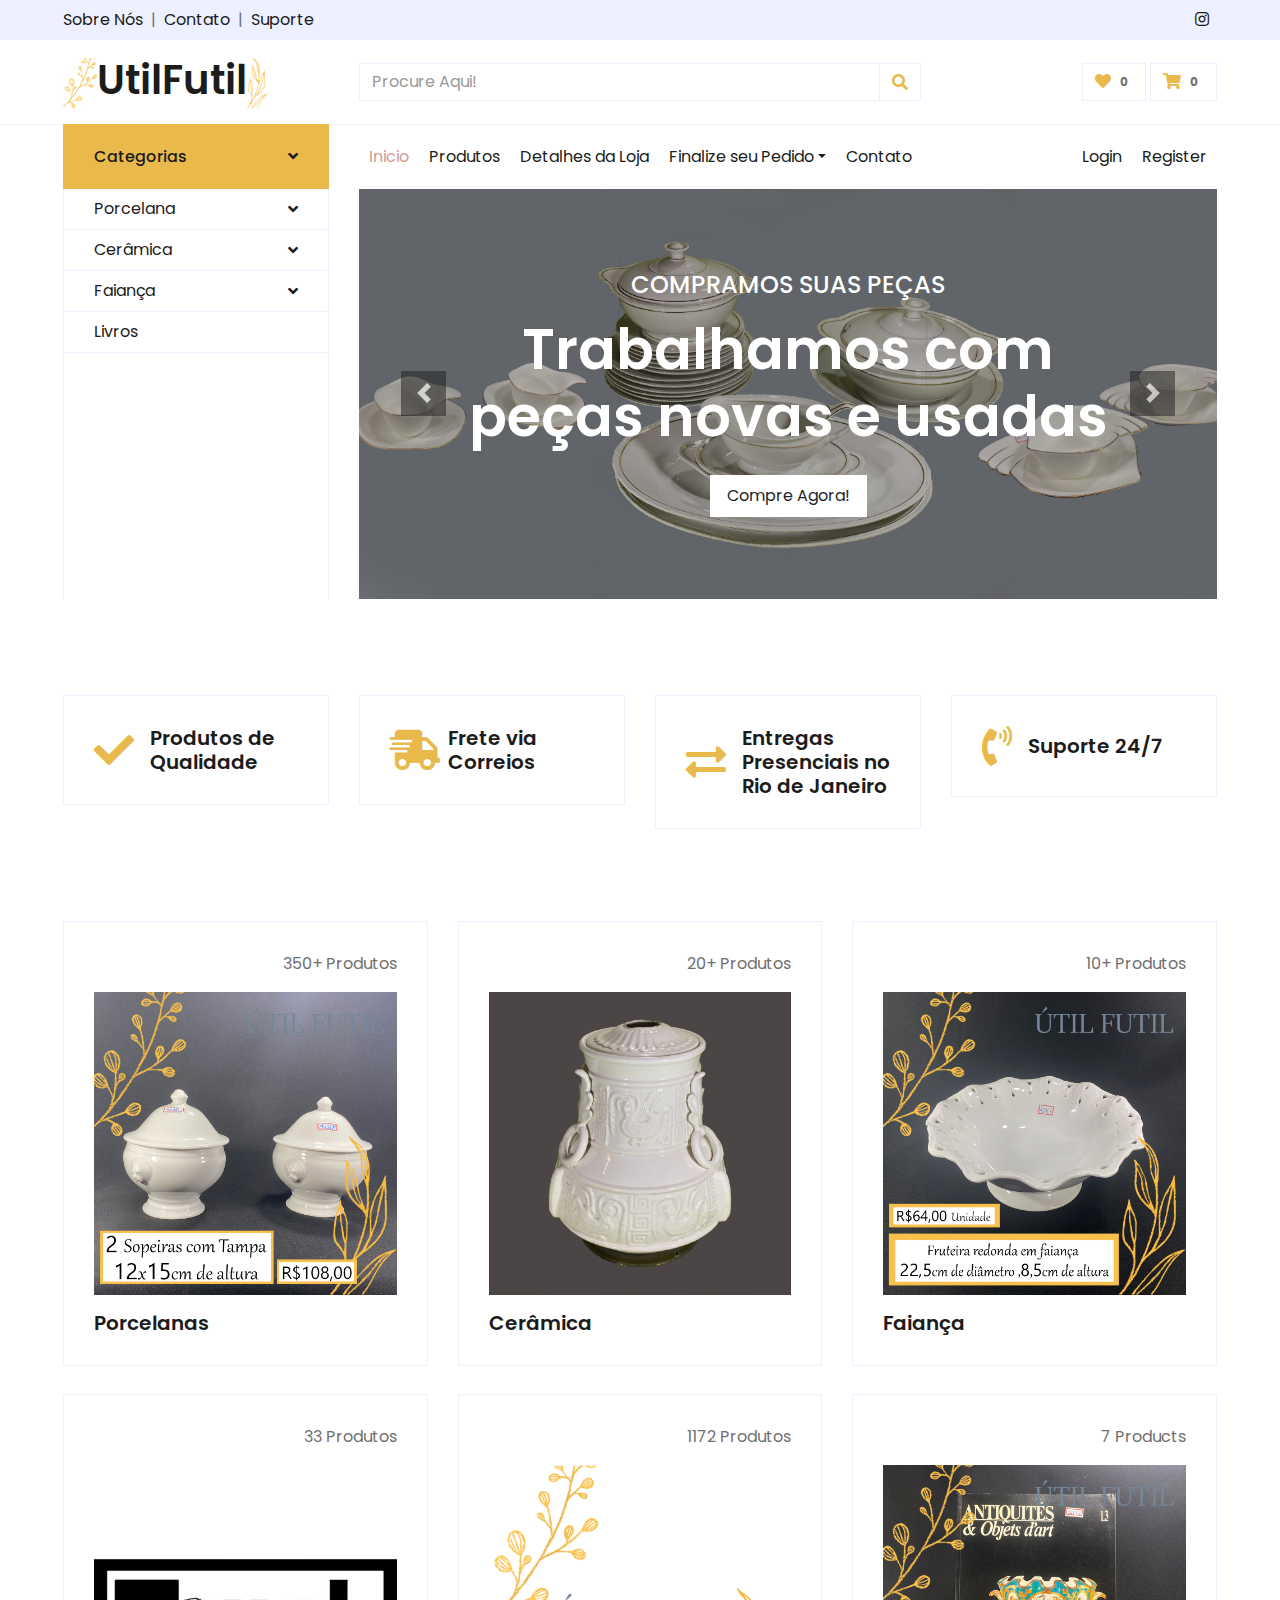
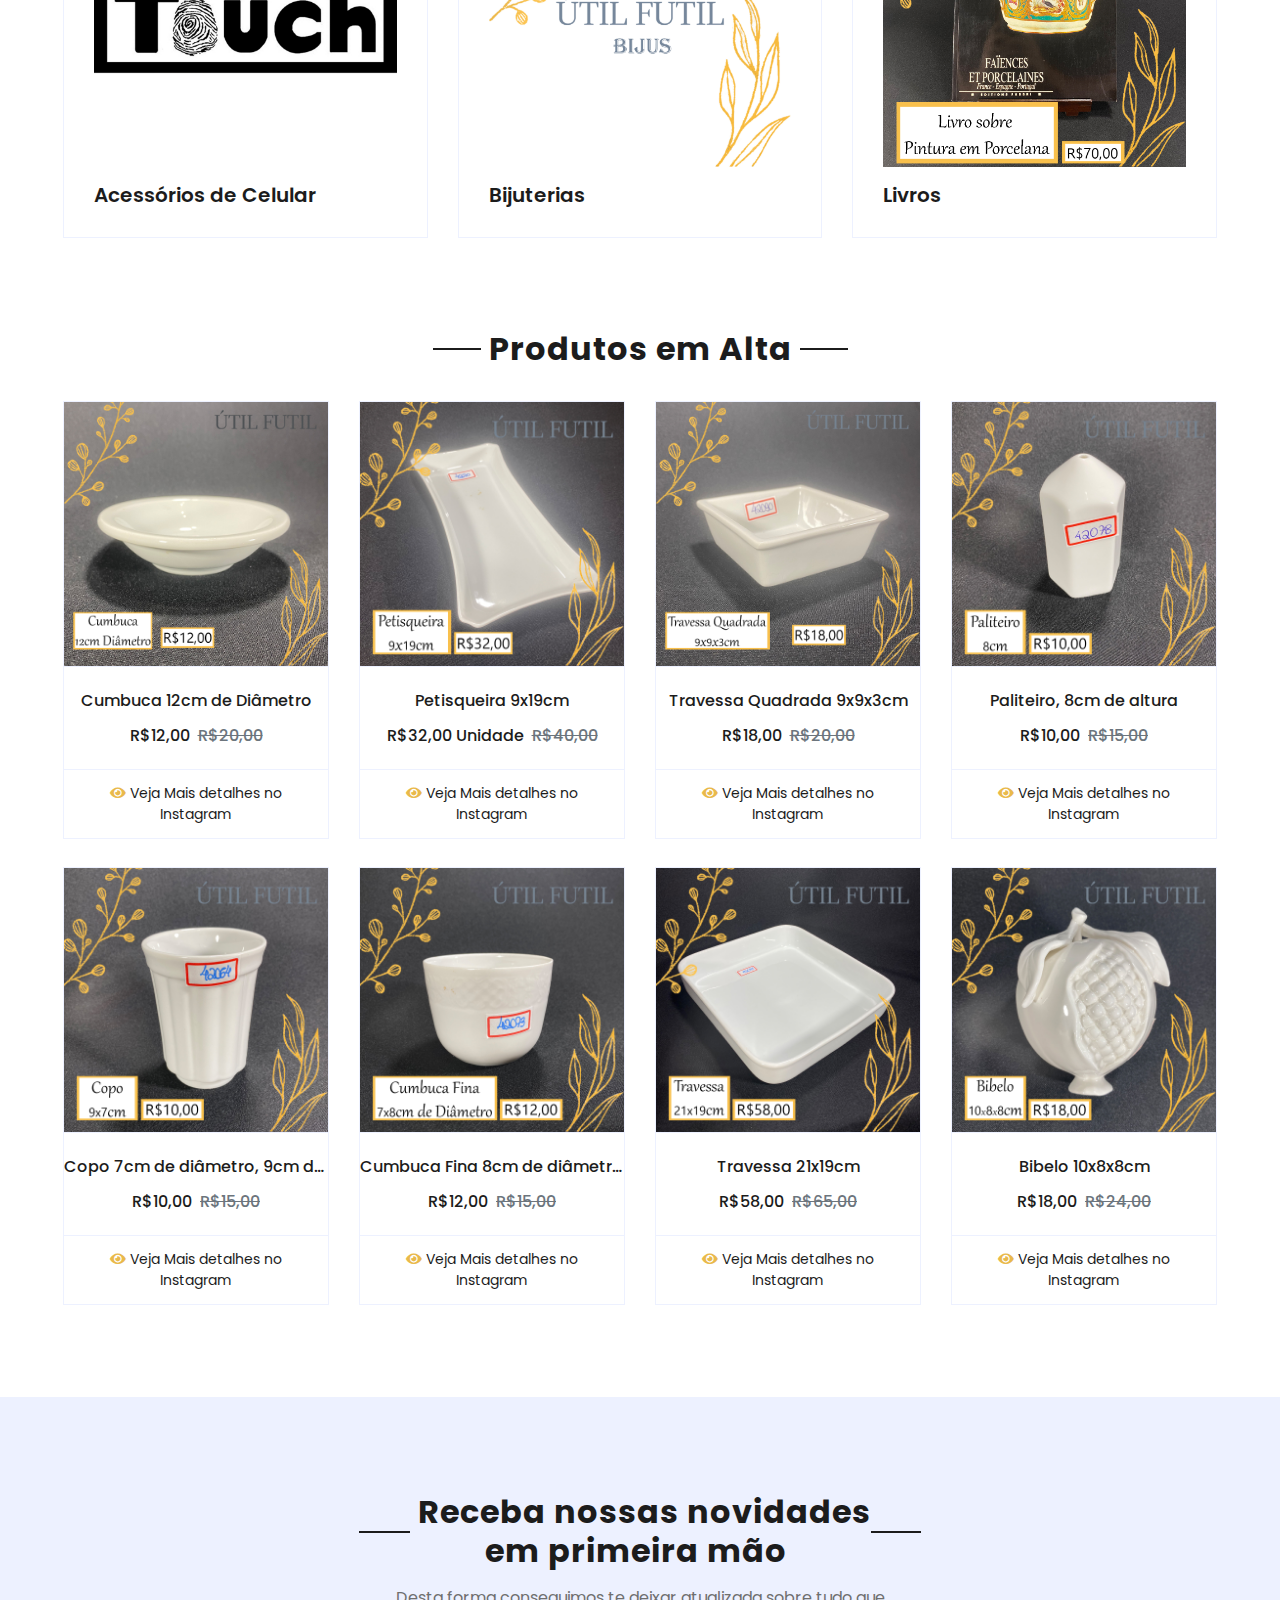
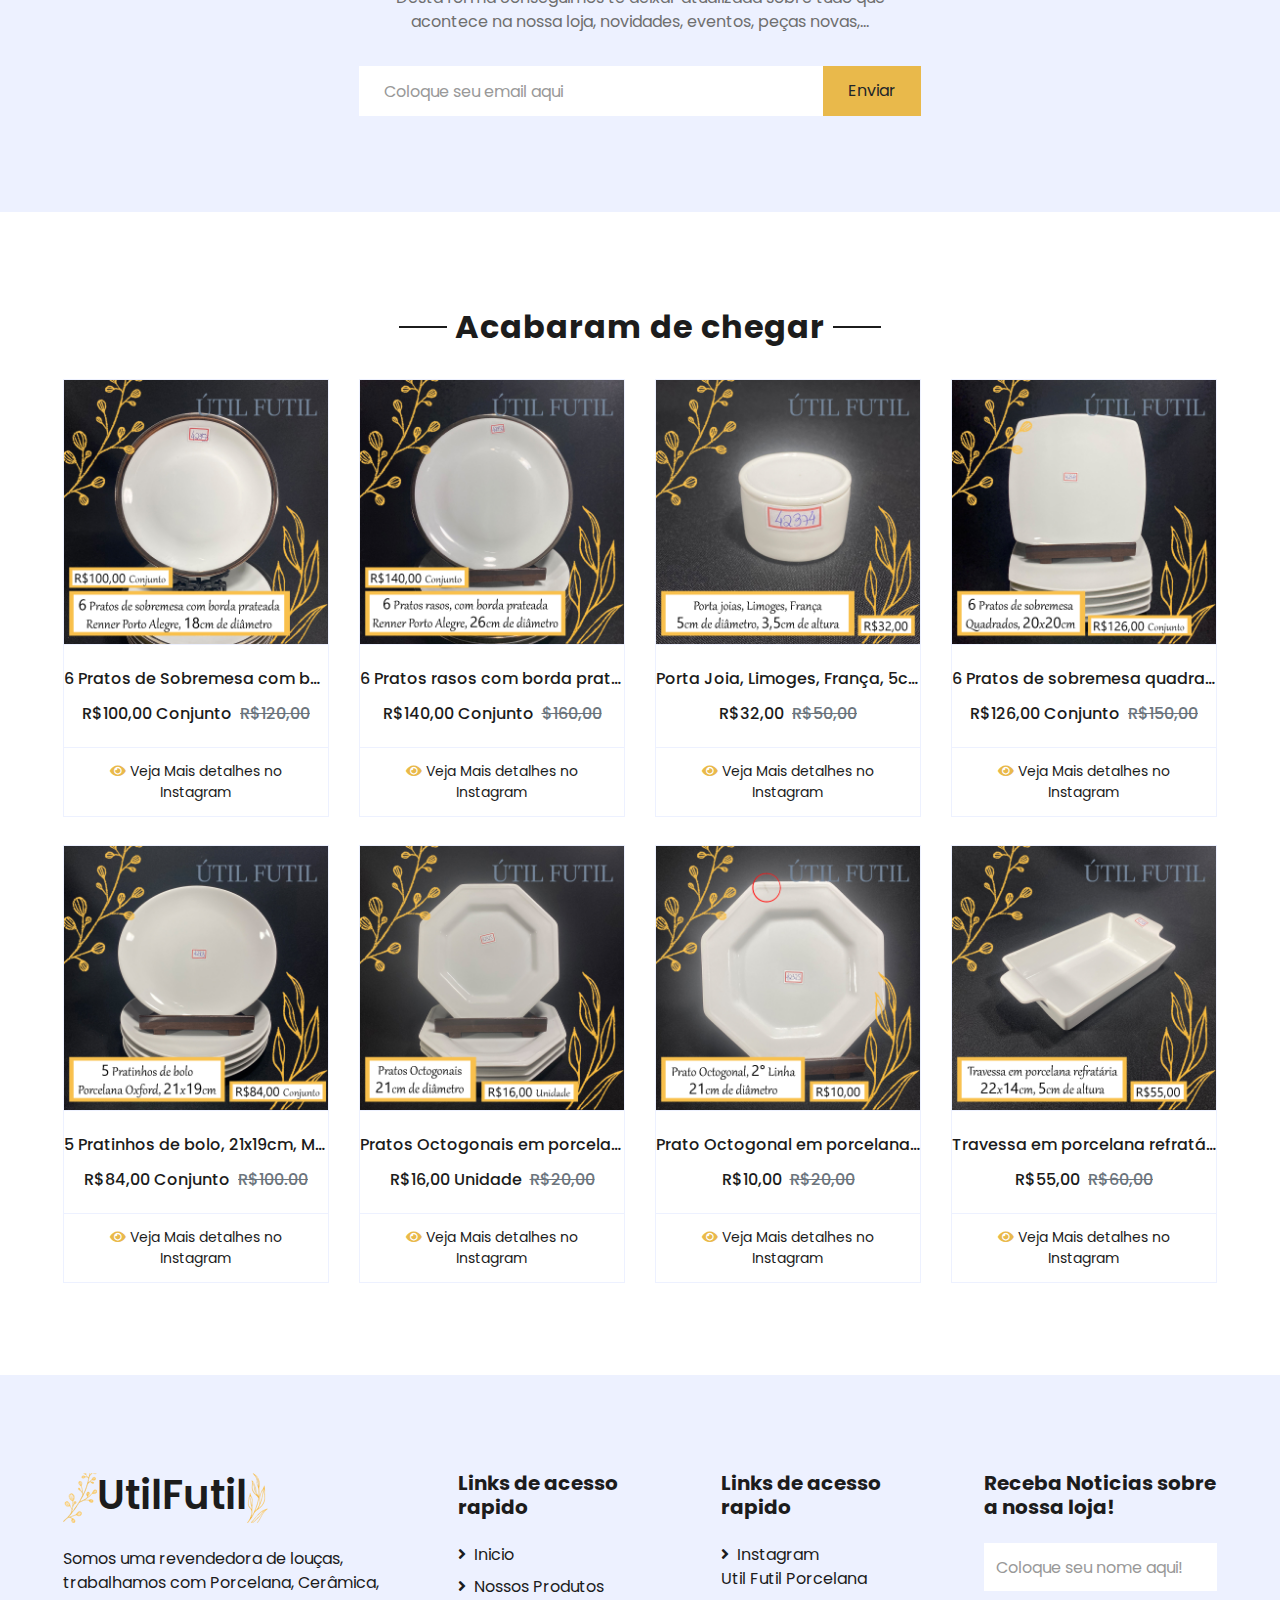
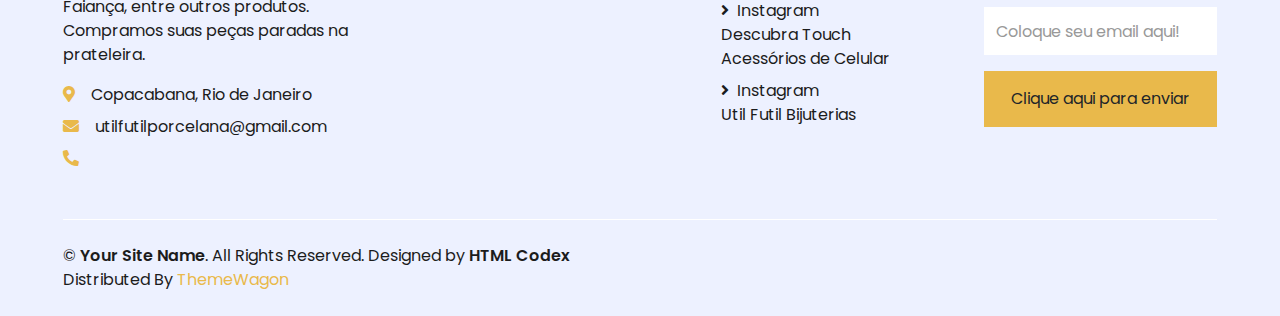
<file: index.html>
<!DOCTYPE html>
<html lang="pt-br">

<head>
    <meta charset="utf-8">
    <title>UtilFutil</title>
    <meta content="width=device-width, initial-scale=1.0" name="viewport">
    <meta content="Free HTML Templates" name="keywords">
    <meta content="Free HTML Templates" name="description">

    <!-- Favicon -->
    <link href="img/favicon.ico" rel="icon">

    <!-- Google Web Fonts -->
    <link rel="preconnect" href="https://fonts.gstatic.com">
    <link href="https://fonts.googleapis.com/css2?family=Poppins:wght@100;200;300;400;500;600;700;800;900&display=swap" rel="stylesheet"> 

    <!-- Font Awesome -->
    <link href="https://cdnjs.cloudflare.com/ajax/libs/font-awesome/5.10.0/css/all.min.css" rel="stylesheet">

    <!-- Libraries Stylesheet -->
    <link href="lib/owlcarousel/assets/owl.carousel.min.css" rel="stylesheet">

    <!-- Customized Bootstrap Stylesheet -->
    <link href="css/style.css" rel="stylesheet">
</head>

<body>
    <!-- Topbar Start -->
    <div class="container-fluid">
        <div class="row bg-secondary py-2 px-xl-5">
            <div class="col-lg-6 d-none d-lg-block">
                <div class="d-inline-flex align-items-center">
                    <a class="text-dark" href="">Sobre Nós</a>
                    <span class="text-muted px-2">|</span>
                    <a class="text-dark" href="">Contato</a>
                    <span class="text-muted px-2">|</span>
                    <a class="text-dark" href="">Suporte</a>
                </div>
            </div>
            <div class="col-lg-6 text-center text-lg-right">
                <div class="d-inline-flex align-items-center">
                    <!---<a class="text-dark px-2" href="">
                        <i class="fab fa-facebook-f"></i>
                    </a>--->
                    <!---<a class="text-dark px-2" href="">
                        <i class="fab fa-twitter"></i>
                    </a>--->
                    <!---<a class="text-dark px-2" href="">
                        <i class="fab fa-linkedin-in"></i>
                    </a>--->
                    <a class="text-dark px-2" href="https://www.instagram.com/utilfutilporcelana/" target="_blank">
                        <i class="fab fa-instagram"></i>
                    </a>
                    <!---<a class="text-dark pl-2" href="">
                        <i class="fab fa-youtube"></i>
                    </a>--->
                </div>
            </div>
        </div>
        <div class="row align-items-center py-3 px-xl-5">
            <div class="col-lg-3 d-none d-lg-block">
                <a href="" class="text-decoration-none">
                    <h1 class="m-0 display-5 font-weight-semi-bold"><img src="img/logo/LOGO lado esquerdo 50px.jpg"></span>UtilFutil<img src="img/logo/LOGO lado direito 50px.jpg"></h1>
                </a>
            </div>
            <div class="col-lg-6 col-6 text-left">
                <form action="">
                    <div class="input-group">
                        <input type="text" class="form-control" placeholder="Procure Aqui!">
                        <div class="input-group-append">
                            <span class="input-group-text bg-transparent text-primary">
                                <i class="fa fa-search"></i>
                            </span>
                        </div>
                    </div>
                </form>
            </div>
            <div class="col-lg-3 col-6 text-right">
                <a href="" class="btn border">
                    <i class="fas fa-heart text-primary"></i>
                    <span class="badge">0</span>
                </a>
                <a href="" class="btn border">
                    <i class="fas fa-shopping-cart text-primary"></i>
                    <span class="badge">0</span>
                </a>
            </div>
        </div>
    </div>
    <!-- Topbar End -->


    <!-- Navbar Start -->
    <div class="container-fluid mb-5">
        <div class="row border-top px-xl-5">
            <div class="col-lg-3 d-none d-lg-block">
                <a class="btn shadow-none d-flex align-items-center justify-content-between bg-primary text-white w-100" data-toggle="collapse" href="#navbar-vertical" style="height: 65px; margin-top: -1px; padding: 0 30px;">
                    <h6 class="m-0">Categorias</h6>
                    <i class="fa fa-angle-down text-dark"></i>
                </a>
                <nav class="collapse show navbar navbar-vertical navbar-light align-items-start p-0 border border-top-0 border-bottom-0" id="navbar-vertical">
                    <div class="navbar-nav w-100 overflow-hidden" style="height: 410px">
                        <div class="nav-item dropdown">
                            <a href="#" class="nav-link" data-toggle="dropdown">Porcelana<i class="fa fa-angle-down float-right mt-1"></i></a>
                            <div class="dropdown-menu position-absolute bg-secondary border-0 rounded-0 w-100 m-0">
                                <a href="" class="dropdown-item">Artigos de Cozinha</a>
                                <a href="" class="dropdown-item">Conjuntos</a>
                                <a href="" class="dropdown-item">Copos</a>
                                <a href="" class="dropdown-item">Cumbucas</a>
                                <a href="" class="dropdown-item">Esculturas</a>
                                <a href="" class="dropdown-item">Petisqueiras</a>
                                <a href="" class="dropdown-item">Porta Joia</a>
                                <a href="" class="dropdown-item">Pratos</a>
                                <a href="" class="dropdown-item">Sopeiras</a>
                                <a href="" class="dropdown-item">Travessas</a>
                                <a href="" class="dropdown-item">Xícaras</a>
                            </div>
                        </div>
                        <div class="nav-item dropdown">
                            <a href="#" class="nav-link" data-toggle="dropdown">Cerâmica<i class="fa fa-angle-down float-right mt-1"></i></a>
                            <div class="dropdown-menu position-absolute bg-secondary border-0 rounded-0 w-100 m-0">
                                <a href="" class="dropdown-item">Vasos</a>
                                <a href="" class="dropdown-item">Placas</a>
                                <a href="" class="dropdown-item">Travessas</a>
                            </div>
                        </div>
                        <div class="nav-item dropdown">
                            <a href="#" class="nav-link" data-toggle="dropdown">Faiança<i class="fa fa-angle-down float-right mt-1"></i></a>
                            <div class="dropdown-menu position-absolute bg-secondary border-0 rounded-0 w-100 m-0">
                                <a href="" class="dropdown-item">Travessas</a>
                            </div>
                        </div>
                        <a href="" class="nav-item nav-link">Livros</a>
                    </div>
                </nav>
            </div>
            <div class="col-lg-9">
                <nav class="navbar navbar-expand-lg bg-light navbar-light py-3 py-lg-0 px-0">
                    <a href="" class="text-decoration-none d-block d-lg-none">
                        <h1 class="m-0 display-5 font-weight-semi-bold"></span>UtilFutil</h1>
                    </a>
                    <button type="button" class="navbar-toggler" data-toggle="collapse" data-target="#navbarCollapse">
                        <span class="navbar-toggler-icon"></span>
                    </button>
                    <div class="collapse navbar-collapse justify-content-between" id="navbarCollapse">
                        <div class="navbar-nav mr-auto py-0">
                            <a href="index.html" class="nav-item nav-link active">Inicio</a>
                            <a href="shop.html" class="nav-item nav-link">Produtos</a>
                            <a href="detail.html" class="nav-item nav-link">Detalhes da Loja</a>
                            <div class="nav-item dropdown">
                                <a href="#" class="nav-link dropdown-toggle" data-toggle="dropdown">Finalize seu Pedido</a>
                                <div class="dropdown-menu rounded-0 m-0">
                                    <a href="cart.html" class="dropdown-item">Carrinho</a>
                                    <a href="checkout.html" class="dropdown-item">Pague Agora!</a>
                                </div>
                            </div>
                            <a href="contact.html" class="nav-item nav-link">Contato</a>
                        </div>
                        <div class="navbar-nav ml-auto py-0">
                            <a href="" class="nav-item nav-link">Login</a>
                            <a href="" class="nav-item nav-link">Register</a>
                        </div>
                    </div>
                </nav>
                <div id="header-carousel" class="carousel slide" data-ride="carousel">
                    <div class="carousel-inner">
                        <div class="carousel-item active" style="height: 410px;">
                            <img class="img-fluid" src="img/carrosel montagem porcelana.jpg" alt="Image">
                            <div class="carousel-caption d-flex flex-column align-items-center justify-content-center">
                                <div class="p-3" style="max-width: 700px;">
                                    <h4 class="text-light text-uppercase font-weight-medium mb-3">Compramos suas peças</h4>
                                    <h3 class="display-4 text-white font-weight-semi-bold mb-4">Trabalhamos com peças novas e usadas</h3>
                                    <a href="" class="btn btn-light py-2 px-3">Compre Agora!</a>
                                </div>
                            </div>
                        </div>
                        <div class="carousel-item" style="height: 410px;">
                            <img class="img-fluid" src="img/produtos/porcelana/conjunto/Conjunto Porcelana fundo cinza.jpg" alt="Image">
                            <div class="carousel-caption d-flex flex-column align-items-center justify-content-center">
                                <div class="p-3" style="max-width: 700px;">
                                    <h4 class="text-light text-uppercase font-weight-medium mb-3">Compramos suas peças</h4>
                                    <h3 class="display-4 text-white font-weight-semi-bold mb-4">Trabalhamos com peças novas e usadas</h3>
                                    <a href="" class="btn btn-light py-2 px-3">Compre Agora!</a>
                                </div>
                            </div>
                        </div>
                    </div>
                    <a class="carousel-control-prev" href="#header-carousel" data-slide="prev">
                        <div class="btn btn-dark" style="width: 45px; height: 45px;">
                            <span class="carousel-control-prev-icon mb-n2"></span>
                        </div>
                    </a>
                    <a class="carousel-control-next" href="#header-carousel" data-slide="next">
                        <div class="btn btn-dark" style="width: 45px; height: 45px;">
                            <span class="carousel-control-next-icon mb-n2"></span>
                        </div>
                    </a>
                </div>
            </div>
        </div>
    </div>
    <!-- Navbar End -->


    <!-- Featured Start -->
    <div class="container-fluid pt-5">
        <div class="row px-xl-5 pb-3">
            <div class="col-lg-3 col-md-6 col-sm-12 pb-1">
                <div class="d-flex align-items-center border mb-4" style="padding: 30px;">
                    <h1 class="fa fa-check text-primary m-0 mr-3"></h1>
                    <h5 class="font-weight-semi-bold m-0">Produtos de Qualidade<br/></h5>
                </div>
            </div>
            <div class="col-lg-3 col-md-6 col-sm-12 pb-1">
                <div class="d-flex align-items-center border mb-4" style="padding: 30px;">
                    <h1 class="fa fa-shipping-fast text-primary m-0 mr-2"></h1>
                    <h5 class="font-weight-semi-bold m-0">Frete via Correios<br/></h5>
                </div>
            </div>
            <div class="col-lg-3 col-md-6 col-sm-12 pb-1">
                <div class="d-flex align-items-center border mb-4" style="padding: 30px;">
                    <h1 class="fas fa-exchange-alt text-primary m-0 mr-3"></h1>
                    <h5 class="font-weight-semi-bold m-0">Entregas Presenciais no <br/> Rio de Janeiro</h5>
                </div>
            </div>
            <div class="col-lg-3 col-md-6 col-sm-12 pb-1">
                <div class="d-flex align-items-center border mb-4" style="padding: 30px;">
                    <h1 class="fa fa-phone-volume text-primary m-0 mr-3"></h1>
                    <h5 class="font-weight-semi-bold m-0">Suporte 24/7<br/></h5>
                </div>
            </div>
        </div>
    </div>
    <!-- Featured End -->
    <!-- target="_blank" -->

    <!-- Categories Start -->
    <div class="container-fluid pt-5">
        <div class="row px-xl-5 pb-3">
            <div class="col-lg-4 col-md-6 pb-1">
                <div class="cat-item d-flex flex-column border mb-4" style="padding: 30px;">
                    <p class="text-right">350+ Produtos</p>
                    <a href="https://www.instagram.com/utilfutilporcelana/" target="_blank" class="cat-img position-relative overflow-hidden mb-3">
                        <img class="img-fluid" src="img/produtos/porcelana/sopeira/42167 CAPA.jpg" alt="">
                    </a>
                    <h5 class="font-weight-semi-bold m-0">Porcelanas</h5>
                </div>
            </div>
            <div class="col-lg-4 col-md-6 pb-1">
                <div class="cat-item d-flex flex-column border mb-4" style="padding: 30px;">
                    <p class="text-right">20+ Produtos</p>
                    <a href="https://www.instagram.com/utilfutilporcelana/" target="_blank" class="cat-img position-relative overflow-hidden mb-3">
                        <img class="img-fluid" src="img/produtos/ceramica/41600 Fundo Cinza 325x325.jpg" alt="">
                    </a>
                    <h5 class="font-weight-semi-bold m-0">Cerâmica</h5>
                </div>
            </div>
            <div class="col-lg-4 col-md-6 pb-1">
                <div class="cat-item d-flex flex-column border mb-4" style="padding: 30px;">
                    <p class="text-right">10+ Produtos</p>
                    <a href="https://www.instagram.com/utilfutilporcelana/" target="_blank" class="cat-img position-relative overflow-hidden mb-3">
                        <img class="img-fluid" src="img/produtos/faiança/42317 CAPA.jpg" alt="">
                    </a>
                    <h5 class="font-weight-semi-bold m-0">Faiança</h5>
                </div>
            </div>
            <div class="col-lg-4 col-md-6 pb-1">
                <div class="cat-item d-flex flex-column border mb-4" style="padding: 30px;">
                    <p class="text-right">33 Produtos</p>
                    <a href="https://www.instagram.com/descubra.touch/" target="_blank" class="cat-img position-relative overflow-hidden mb-3">
                        <img class="img-fluid" src="img/touch/325x325 Touch Logo Fundo Branco.jpg" alt="">
                    </a>
                    <h5 class="font-weight-semi-bold m-0">Acessórios de Celular</h5>
                </div>
            </div>
            <div class="col-lg-4 col-md-6 pb-1">
                <div class="cat-item d-flex flex-column border mb-4" style="padding: 30px;">
                    <p class="text-right">1172 Produtos</p>
                    <a href="https://www.instagram.com/bijuutilfutil/" target="_blank" class="cat-img position-relative overflow-hidden mb-3">
                        <img class="img-fluid" src="img/biju/UTIL FUTIL LOGO BIJU.jpg" alt="">
                    </a>
                    <h5 class="font-weight-semi-bold m-0">Bijuterias</h5>
                </div>
            </div>
            <div class="col-lg-4 col-md-6 pb-1">
                <div class="cat-item d-flex flex-column border mb-4" style="padding: 30px;">
                    <p class="text-right">7 Products</p>
                    <a href="https://www.instagram.com/p/Cmmgi4dpBDm/?igshid=YmMyMTA2M2Y=" target="_blank" class="cat-img position-relative overflow-hidden mb-3">
                        <img class="img-fluid" src="img/produtos/livros/50001 CAPA.jpg" alt="">
                    </a>
                    <h5 class="font-weight-semi-bold m-0">Livros</h5>
                </div>
            </div>
        </div>
    </div>
    <!-- Categories End -->


    <!-- Offer Start 
    <div class="container-fluid offer pt-5">
        <div class="row px-xl-5">
            <div class="col-md-6 pb-4">
                <div class="position-relative bg-secondary text-center text-md-right text-white mb-2 py-5 px-5">
                    <img src="img/offer-1.png" alt="">
                    <div class="position-relative" style="z-index: 1;">
                        <h5 class="text-uppercase text-primary mb-3">20% off the all order</h5>
                        <h1 class="mb-4 font-weight-semi-bold">Spring Collection</h1>
                        <a href="" class="btn btn-outline-primary py-md-2 px-md-3">Shop Now</a>
                    </div>
                </div>
            </div>
            <div class="col-md-6 pb-4">
                <div class="position-relative bg-secondary text-center text-md-left text-white mb-2 py-5 px-5">
                    <img src="img/offer-2.png" alt="">
                    <div class="position-relative" style="z-index: 1;">
                        <h5 class="text-uppercase text-primary mb-3">20% off the all order</h5>
                        <h1 class="mb-4 font-weight-semi-bold">Winter Collection</h1>
                        <a href="" class="btn btn-outline-primary py-md-2 px-md-3">Shop Now</a>
                    </div>
                </div>
            </div>
        </div>
    </div>
    Offer End -->


    <!-- Products Start -->
    <div class="container-fluid pt-5">
        <div class="text-center mb-4">
            <h2 class="section-title px-5"><span class="px-2">Produtos em Alta</span></h2>
        </div>
        <div class="row px-xl-5 pb-3">
            <div class="col-lg-3 col-md-6 col-sm-12 pb-1">
                <div class="card product-item border-0 mb-4">
                    <div class="card-header product-img position-relative overflow-hidden bg-transparent border p-0">
                        <img class="img-fluid w-100" src="img/produtos/porcelana/cumbucas/MONTAGEM CAPA 42072 Gabriola e Preço Embrima.jpg" alt="">
                    </div>
                    <div class="card-body border-left border-right text-center p-0 pt-4 pb-3">
                        <h6 class="text-truncate mb-3">Cumbuca 12cm de Diâmetro</h6>
                        <div class="d-flex justify-content-center">
                            <h6>R$12,00</h6><h6 class="text-muted ml-2"><del>R$20,00</del></h6>
                        </div>
                    </div>
                    <div class="card-footer d-flex justify-content-between bg-light border">
                        <a href="https://www.instagram.com/p/CkHMet5J47d/?igshid=YmMyMTA2M2Y=" target="_blank" class="btn btn-sm text-dark p-0"><i class="fas fa-eye text-primary mr-1"></i>Veja Mais detalhes no Instagram</a>
                        <!--<a href="" class="btn btn-sm text-dark p-0"><i class="fas fa-shopping-cart text-primary mr-1"></i>Adicionar ao carrinho</a>-->
                    </div>
                </div>
            </div>
            <div class="col-lg-3 col-md-6 col-sm-12 pb-1">
                <div class="card product-item border-0 mb-4">
                    <div class="card-header product-img position-relative overflow-hidden bg-transparent border p-0">
                        <img class="img-fluid w-100" src="img/produtos/porcelana/petisqueiras/MONTAGEM CAPA 42070.71 2.jpg" alt="">
                    </div>
                    <div class="card-body border-left border-right text-center p-0 pt-4 pb-3">
                        <h6 class="text-truncate mb-3">Petisqueira 9x19cm</h6>
                        <div class="d-flex justify-content-center">
                            <h6>R$32,00 Unidade</h6><h6 class="text-muted ml-2"><del>R$40,00</del></h6>
                        </div>
                    </div>
                    <div class="card-footer d-flex justify-content-between bg-light border">
                        <a href="https://www.instagram.com/p/CkI69mbu06a/?igshid=YmMyMTA2M2Y=" target="_blank" class="btn btn-sm text-dark p-0"><i class="fas fa-eye text-primary mr-1"></i>Veja Mais detalhes no Instagram</a>
                        <!--<a href="" class="btn btn-sm text-dark p-0"><i class="fas fa-shopping-cart text-primary mr-1"></i>Adicionar ao carrinho</a>-->
                    </div>
                </div>
            </div>
            <div class="col-lg-3 col-md-6 col-sm-12 pb-1">
                <div class="card product-item border-0 mb-4">
                    <div class="card-header product-img position-relative overflow-hidden bg-transparent border p-0">
                        <img class="img-fluid w-100" src="img/produtos/porcelana/travessas/MONTAGEM CAPA 42090.jpg" alt="">
                    </div>
                    <div class="card-body border-left border-right text-center p-0 pt-4 pb-3">
                        <h6 class="text-truncate mb-3">Travessa Quadrada 9x9x3cm</h6>
                        <div class="d-flex justify-content-center">
                            <h6>R$18,00</h6><h6 class="text-muted ml-2"><del>R$20,00</del></h6>
                        </div>
                    </div>
                    <div class="card-footer d-flex justify-content-between bg-light border">
                        <a href="https://www.instagram.com/p/CkJqNUQJq9y/?igshid=YmMyMTA2M2Y=" target="_blank" class="btn btn-sm text-dark p-0"><i class="fas fa-eye text-primary mr-1"></i>Veja Mais detalhes no Instagram</a>
                        <!--<a href="" class="btn btn-sm text-dark p-0"><i class="fas fa-shopping-cart text-primary mr-1"></i>Adicionar ao carrinho</a>-->
                    </div>
                </div>
            </div>
            <div class="col-lg-3 col-md-6 col-sm-12 pb-1">
                <div class="card product-item border-0 mb-4">
                    <div class="card-header product-img position-relative overflow-hidden bg-transparent border p-0">
                        <img class="img-fluid w-100" src="img/produtos/porcelana/artigos de cozinha/42078 CAPA.jpg" alt="">
                    </div>
                    <div class="card-body border-left border-right text-center p-0 pt-4 pb-3">
                        <h6 class="text-truncate mb-3">Paliteiro, 8cm de altura</h6>
                        <div class="d-flex justify-content-center">
                            <h6>R$10,00</h6><h6 class="text-muted ml-2"><del>R$15,00</del></h6>
                        </div>
                    </div>
                    <div class="card-footer d-flex justify-content-between bg-light border">
                        <a href="https://www.instagram.com/p/CkLlM-fM_0y/?igshid=YmMyMTA2M2Y=" target="_blank" class="btn btn-sm text-dark p-0"><i class="fas fa-eye text-primary mr-1"></i>Veja Mais detalhes no Instagram</a>
                        <!--<a href="" class="btn btn-sm text-dark p-0"><i class="fas fa-shopping-cart text-primary mr-1"></i>Adicionar ao carrinho</a>-->
                    </div>
                </div>
            </div>
            <div class="col-lg-3 col-md-6 col-sm-12 pb-1">
                <div class="card product-item border-0 mb-4">
                    <div class="card-header product-img position-relative overflow-hidden bg-transparent border p-0">
                        <img class="img-fluid w-100" src="img/produtos/porcelana/copos/42064 CAPA 2.jpg" alt="">
                    </div>
                    <div class="card-body border-left border-right text-center p-0 pt-4 pb-3">
                        <h6 class="text-truncate mb-3">Copo 7cm de diâmetro, 9cm de altura</h6>
                        <div class="d-flex justify-content-center">
                            <h6>R$10,00</h6><h6 class="text-muted ml-2"><del>R$15,00</del></h6>
                        </div>
                    </div>
                    <div class="card-footer d-flex justify-content-between bg-light border">
                        <a href="https://www.instagram.com/p/CkOGryrM1UC/?igshid=YmMyMTA2M2Y=" target="_blank" class="btn btn-sm text-dark p-0"><i class="fas fa-eye text-primary mr-1"></i>Veja Mais detalhes no Instagram</a>
                        <!--<a href="" class="btn btn-sm text-dark p-0"><i class="fas fa-shopping-cart text-primary mr-1"></i>Adicionar ao carrinho</a>-->
                    </div>
                </div>
            </div>
            <div class="col-lg-3 col-md-6 col-sm-12 pb-1">
                <div class="card product-item border-0 mb-4">
                    <div class="card-header product-img position-relative overflow-hidden bg-transparent border p-0">
                        <img class="img-fluid w-100" src="img/produtos/porcelana/cumbucas/42073 CAPA.jpg" alt="">
                    </div>
                    <div class="card-body border-left border-right text-center p-0 pt-4 pb-3">
                        <h6 class="text-truncate mb-3">Cumbuca Fina 8cm de diâmetro, 7cm de altura</h6>
                        <div class="d-flex justify-content-center">
                            <h6>R$12,00</h6><h6 class="text-muted ml-2"><del>R$15,00</del></h6>
                        </div>
                    </div>
                    <div class="card-footer d-flex justify-content-between bg-light border">
                        <a href="https://www.instagram.com/p/CkQMZG0OyPU/?igshid=YmMyMTA2M2Y=" target="_blank" class="btn btn-sm text-dark p-0"><i class="fas fa-eye text-primary mr-1"></i>Veja Mais detalhes no Instagram</a>
                        <!--<a href="" class="btn btn-sm text-dark p-0"><i class="fas fa-shopping-cart text-primary mr-1"></i>Adicionar ao carrinho</a>-->
                    </div>
                </div>
            </div>
            <div class="col-lg-3 col-md-6 col-sm-12 pb-1">
                <div class="card product-item border-0 mb-4">
                    <div class="card-header product-img position-relative overflow-hidden bg-transparent border p-0">
                        <img class="img-fluid w-100" src="img/produtos/porcelana/travessas/42043 CAPA.jpg" alt="">
                    </div>
                    <div class="card-body border-left border-right text-center p-0 pt-4 pb-3">
                        <h6 class="text-truncate mb-3">Travessa 21x19cm</h6>
                        <div class="d-flex justify-content-center">
                            <h6>R$58,00</h6><h6 class="text-muted ml-2"><del>R$65,00</del></h6>
                        </div>
                    </div>
                    <div class="card-footer d-flex justify-content-between bg-light border">
                        <a href="https://www.instagram.com/p/CkRFyqFJt-N/?igshid=YmMyMTA2M2Y=" target="_blank" class="btn btn-sm text-dark p-0"><i class="fas fa-eye text-primary mr-1"></i>Veja Mais detalhes no Instagram</a>
                        <!--<a href="" class="btn btn-sm text-dark p-0"><i class="fas fa-shopping-cart text-primary mr-1"></i>Adicionar ao carrinho</a>-->
                    </div>
                </div>
            </div>
            <div class="col-lg-3 col-md-6 col-sm-12 pb-1">
                <div class="card product-item border-0 mb-4">
                    <div class="card-header product-img position-relative overflow-hidden bg-transparent border p-0">
                        <img class="img-fluid w-100" src="img/produtos/porcelana/esculturas/42126 CAPA.jpg" alt="">
                    </div>
                    <div class="card-body border-left border-right text-center p-0 pt-4 pb-3">
                        <h6 class="text-truncate mb-3">Bibelo 10x8x8cm</h6>
                        <div class="d-flex justify-content-center">
                            <h6>R$18,00</h6><h6 class="text-muted ml-2"><del>R$24,00</del></h6>
                        </div>
                    </div>
                    <div class="card-footer d-flex justify-content-between bg-light border">
                        <a href="https://www.instagram.com/p/CkRSk44pDxJ/?igshid=YmMyMTA2M2Y=" target="_blank" class="btn btn-sm text-dark p-0"><i class="fas fa-eye text-primary mr-1"></i>Veja Mais detalhes no Instagram</a>
                        <!--<a href="" class="btn btn-sm text-dark p-0"><i class="fas fa-shopping-cart text-primary mr-1"></i>Adicionar ao carrinho</a>-->
                    </div>
                </div>
            </div>
        </div>
    </div>
    <!-- Products End -->


    <!-- Subscribe Start -->
    <div class="container-fluid bg-secondary my-5">
        <div class="row justify-content-md-center py-5 px-xl-5">
            <div class="col-md-6 col-12 py-5">
                <div class="text-center mb-2 pb-2">
                    <h2 class="section-title px-5 mb-3"><span class="bg-secondary px-2">Receba nossas novidades em primeira mão</span></h2>
                    <p>Desta forma conseguimos te deixar atualizada sobre tudo que acontece na nossa loja, novidades, eventos, peças novas,...</p>
                </div>
                <form action="">
                    <div class="input-group">
                        <input type="text" class="form-control border-white p-4" placeholder="Coloque seu email aqui">
                        <div class="input-group-append">
                            <button class="btn btn-primary px-4">Enviar</button>
                        </div>
                    </div>
                </form>
            </div>
        </div>
    </div>
    <!-- Subscribe End -->


    <!-- Products Start -->
    <div class="container-fluid pt-5">
        <div class="text-center mb-4">
            <h2 class="section-title px-5"><span class="px-2">Acabaram de chegar</span></h2>
        </div>
        <div class="row px-xl-5 pb-3">
            <div class="col-lg-3 col-md-6 col-sm-12 pb-1">
                <div class="card product-item border-0 mb-4">
                    <div class="card-header product-img position-relative overflow-hidden bg-transparent border p-0">
                        <img class="img-fluid w-100" src="img/produtos/porcelana/pratos/42353  CAPA.jpg" alt="">
                    </div>
                    <div class="card-body border-left border-right text-center p-0 pt-4 pb-3">
                        <h6 class="text-truncate mb-3">6 Pratos de Sobremesa com borda prateada, 18cm de diâmetro, Marca: Renner Porto Alegre</h6>
                        <div class="d-flex justify-content-center">
                            <h6>R$100,00 Conjunto</h6><h6 class="text-muted ml-2"><del>R$120,00</del></h6>
                        </div>
                    </div>
                    <div class="card-footer d-flex justify-content-between bg-light border">
                        <a href="https://www.instagram.com/p/CrBfgzAsHnq/?igshid=YmMyMTA2M2Y=" target="_blank" class="btn btn-sm text-dark p-0"><i class="fas fa-eye text-primary mr-1"></i>Veja Mais detalhes no Instagram</a>
                        <!--<a href="" class="btn btn-sm text-dark p-0"><i class="fas fa-shopping-cart text-primary mr-1"></i>Adicionar ao carrinho</a>-->
                    </div>
                </div>
            </div>
            <div class="col-lg-3 col-md-6 col-sm-12 pb-1">
                <div class="card product-item border-0 mb-4">
                    <div class="card-header product-img position-relative overflow-hidden bg-transparent border p-0">
                        <img class="img-fluid w-100" src="img/produtos/porcelana/pratos/42352 CAPA.jpg" alt="">
                    </div>
                    <div class="card-body border-left border-right text-center p-0 pt-4 pb-3">
                        <h6 class="text-truncate mb-3">6 Pratos rasos com borda prateada, 26cm de diâmetro, Marca: Renner Porto Alegre</h6>
                        <div class="d-flex justify-content-center">
                            <h6>R$140,00 Conjunto</h6><h6 class="text-muted ml-2"><del>$160,00</del></h6>
                        </div>
                    </div>
                    <div class="card-footer d-flex justify-content-between bg-light border">
                        <a href="https://www.instagram.com/p/Cq-hTiruo22/?igshid=YmMyMTA2M2Y=" target="_blank" class="btn btn-sm text-dark p-0"><i class="fas fa-eye text-primary mr-1"></i>Veja Mais detalhes no Instagram</a>
                        <!--<a href="" class="btn btn-sm text-dark p-0"><i class="fas fa-shopping-cart text-primary mr-1"></i>Adicionar ao carrinho</a>-->
                    </div>
                </div>
            </div>
            <div class="col-lg-3 col-md-6 col-sm-12 pb-1">
                <div class="card product-item border-0 mb-4">
                    <div class="card-header product-img position-relative overflow-hidden bg-transparent border p-0">
                        <img class="img-fluid w-100" src="img/produtos/porcelana/porta joia/42374 CAPA.jpg" alt="">
                    </div>
                    <div class="card-body border-left border-right text-center p-0 pt-4 pb-3">
                        <h6 class="text-truncate mb-3">Porta Joia, Limoges, França, 5cm de diâmetro, 3,5cm de altura</h6>
                        <div class="d-flex justify-content-center">
                            <h6>R$32,00</h6><h6 class="text-muted ml-2"><del>R$50,00</del></h6>
                        </div>
                    </div>
                    <div class="card-footer d-flex justify-content-between bg-light border">
                        <a href="https://www.instagram.com/p/Cq8oyjIJbFp/?igshid=YmMyMTA2M2Y=" target="_blank" class="btn btn-sm text-dark p-0"><i class="fas fa-eye text-primary mr-1"></i>Veja Mais detalhes no Instagram</a>
                        <!--<a href="" class="btn btn-sm text-dark p-0"><i class="fas fa-shopping-cart text-primary mr-1"></i>Adicionar ao carrinho</a>-->
                    </div>
                </div>
            </div>
            <div class="col-lg-3 col-md-6 col-sm-12 pb-1">
                <div class="card product-item border-0 mb-4">
                    <div class="card-header product-img position-relative overflow-hidden bg-transparent border p-0">
                        <img class="img-fluid w-100" src="img/produtos/porcelana/pratos/42324 CAPA.jpg" alt="">
                    </div>
                    <div class="card-body border-left border-right text-center p-0 pt-4 pb-3">
                        <h6 class="text-truncate mb-3">6 Pratos de sobremesa quadrados, 20x20cm</h6>
                        <div class="d-flex justify-content-center">
                            <h6>R$126,00 Conjunto</h6><h6 class="text-muted ml-2"><del>R$150,00</del></h6>
                        </div>
                    </div>
                    <div class="card-footer d-flex justify-content-between bg-light border">
                        <a href="https://www.instagram.com/p/Cq7-_mTOucY/?igshid=YmMyMTA2M2Y=" target="_blank" class="btn btn-sm text-dark p-0"><i class="fas fa-eye text-primary mr-1"></i>Veja Mais detalhes no Instagram</a>
                        <!--<a href="" class="btn btn-sm text-dark p-0"><i class="fas fa-shopping-cart text-primary mr-1"></i>Adicionar ao carrinho</a>-->
                    </div>
                </div>
            </div>
            <div class="col-lg-3 col-md-6 col-sm-12 pb-1">
                <div class="card product-item border-0 mb-4">
                    <div class="card-header product-img position-relative overflow-hidden bg-transparent border p-0">
                        <img class="img-fluid w-100" src="img/produtos/porcelana/pratos/42301 CAPA.jpg" alt="">
                    </div>
                    <div class="card-body border-left border-right text-center p-0 pt-4 pb-3">
                        <h6 class="text-truncate mb-3">5 Pratinhos de bolo, 21x19cm, Marca: Porcelana Oxford</h6>
                        <div class="d-flex justify-content-center">
                            <h6>R$84,00 Conjunto</h6><h6 class="text-muted ml-2"><del>R$100.00</del></h6>
                        </div>
                    </div>
                    <div class="card-footer d-flex justify-content-between bg-light border">
                        <a href="https://www.instagram.com/p/Cq5WT4hO9s5/?igshid=YmMyMTA2M2Y=" target="_blank" class="btn btn-sm text-dark p-0"><i class="fas fa-eye text-primary mr-1"></i>Veja Mais detalhes no Instagram</a>
                        <!--<a href="" class="btn btn-sm text-dark p-0"><i class="fas fa-shopping-cart text-primary mr-1"></i>Adicionar ao carrinho</a>-->
                    </div>
                </div>
            </div>
            <div class="col-lg-3 col-md-6 col-sm-12 pb-1">
                <div class="card product-item border-0 mb-4">
                    <div class="card-header product-img position-relative overflow-hidden bg-transparent border p-0">
                        <img class="img-fluid w-100" src="img/produtos/porcelana/pratos/42325 CAPA.jpg" alt="">
                    </div>
                    <div class="card-body border-left border-right text-center p-0 pt-4 pb-3">
                        <h6 class="text-truncate mb-3">Pratos Octogonais em porcelana, 4 Pratos Disponiveis, 21cm de diâmetro</h6>
                        <div class="d-flex justify-content-center">
                            <h6>R$16,00 Unidade</h6><h6 class="text-muted ml-2"><del>R$20,00</del></h6>
                        </div>
                    </div>
                    <div class="card-footer d-flex justify-content-between bg-light border">
                        <a href="https://www.instagram.com/p/Cq34tBKMXyM/?igshid=YmMyMTA2M2Y=" target="_blank" class="btn btn-sm text-dark p-0"><i class="fas fa-eye text-primary mr-1"></i>Veja Mais detalhes no Instagram</a>
                        <!--<a href="" class="btn btn-sm text-dark p-0"><i class="fas fa-shopping-cart text-primary mr-1"></i>Adicionar ao carrinho</a>-->
                    </div>
                </div>
            </div>
            <div class="col-lg-3 col-md-6 col-sm-12 pb-1">
                <div class="card product-item border-0 mb-4">
                    <div class="card-header product-img position-relative overflow-hidden bg-transparent border p-0">
                        <img class="img-fluid w-100" src="img/produtos/porcelana/pratos/42325b CAPA.jpg" alt="">
                    </div>
                    <div class="card-body border-left border-right text-center p-0 pt-4 pb-3">
                        <h6 class="text-truncate mb-3">Prato Octogonal em porcelana, 2 Linha, Fio de Cabelo, 21cm de diâmetro</h6>
                        <div class="d-flex justify-content-center">
                            <h6>R$10,00</h6><h6 class="text-muted ml-2"><del>R$20,00</del></h6>
                        </div>
                    </div>
                    <div class="card-footer d-flex justify-content-between bg-light border">
                        <a href="https://www.instagram.com/p/Cq2xfgGuVxU/?igshid=YmMyMTA2M2Y=" target="_blank" class="btn btn-sm text-dark p-0"><i class="fas fa-eye text-primary mr-1"></i>Veja Mais detalhes no Instagram</a>
                        <!--<a href="" class="btn btn-sm text-dark p-0"><i class="fas fa-shopping-cart text-primary mr-1"></i>Adicionar ao carrinho</a>-->
                    </div>
                </div>
            </div>
            <div class="col-lg-3 col-md-6 col-sm-12 pb-1">
                <div class="card product-item border-0 mb-4">
                    <div class="card-header product-img position-relative overflow-hidden bg-transparent border p-0">
                        <img class="img-fluid w-100" src="img/produtos/porcelana/travessas/42326 CAPA 2.jpg" alt="">
                    </div>
                    <div class="card-body border-left border-right text-center p-0 pt-4 pb-3">
                        <h6 class="text-truncate mb-3">Travessa em porcelana refratáriam 22x14cm, 5cm de altura</h6>
                        <div class="d-flex justify-content-center">
                            <h6>R$55,00</h6><h6 class="text-muted ml-2"><del>R$60,00</del></h6>
                        </div>
                    </div>
                    <div class="card-footer d-flex justify-content-between bg-light border">
                        <a href="https://www.instagram.com/p/Cq0bORiuRy7/?igshid=YmMyMTA2M2Y=" target="_blank" class="btn btn-sm text-dark p-0"><i class="fas fa-eye text-primary mr-1"></i>Veja Mais detalhes no Instagram</a>
                        <!--<a href="" class="btn btn-sm text-dark p-0"><i class="fas fa-shopping-cart text-primary mr-1"></i>Adicionar ao carrinho</a>-->
                    </div>
                </div>
            </div>
        </div>
    </div>
    <!-- Products End -->


    <!-- Vendor Start 
    <div class="container-fluid py-5">
        <div class="row px-xl-5">
            <div class="col">
                <div class="owl-carousel vendor-carousel">
                    <div class="vendor-item border p-4">
                        <img src="img/vendor-1.jpg" alt="">
                    </div>
                    <div class="vendor-item border p-4">
                        <img src="img/vendor-2.jpg" alt="">
                    </div>
                    <div class="vendor-item border p-4">
                        <img src="img/vendor-3.jpg" alt="">
                    </div>
                    <div class="vendor-item border p-4">
                        <img src="img/vendor-4.jpg" alt="">
                    </div>
                    <div class="vendor-item border p-4">
                        <img src="img/vendor-5.jpg" alt="">
                    </div>
                    <div class="vendor-item border p-4">
                        <img src="img/vendor-6.jpg" alt="">
                    </div>
                    <div class="vendor-item border p-4">
                        <img src="img/vendor-7.jpg" alt="">
                    </div>
                    <div class="vendor-item border p-4">
                        <img src="img/vendor-8.jpg" alt="">
                    </div>
                </div>
            </div>
        </div>
    </div>
    Vendor End -->


    <!-- Footer Start -->
    <div class="container-fluid bg-secondary text-dark mt-5 pt-5">
        <div class="row px-xl-5 pt-5">
            <div class="col-lg-4 col-md-12 mb-5 pr-3 pr-xl-5">
                <a href="" class="text-decoration-none">
                    <h1 class="mb-4 display-5 font-weight-semi-bold"><img src="img/logo/LOGO lado esquerdo 50px.png"></span>UtilFutil<img src="img/logo/LOGO lado direito 50px.png"></h1>
                </a>
                <p>Somos uma revendedora de louças, trabalhamos com Porcelana, Cerâmica, Faiança, entre outros produtos. Compramos suas peças paradas na prateleira.</p>
                <p class="mb-2"><i class="fa fa-map-marker-alt text-primary mr-3"></i>Copacabana, Rio de Janeiro</p>
                <p class="mb-2"><i class="fa fa-envelope text-primary mr-3"></i>utilfutilporcelana@gmail.com</p>
                <p class="mb-0"><i class="fa fa-phone-alt text-primary mr-3"></i></p>
            </div>
            <div class="col-lg-8 col-md-12">
                <div class="row">
                    <div class="col-md-4 mb-5">
                        <h5 class="font-weight-bold text-dark mb-4">Links de acesso rapido</h5>
                        <div class="d-flex flex-column justify-content-start">
                            <a class="text-dark mb-2" href="index.html"><i class="fa fa-angle-right mr-2"></i>Inicio</a>
                            <a class="text-dark mb-2" href="https://www.instagram.com/utilfutilporcelana/"><i class="fa fa-angle-right mr-2"></i>Nossos Produtos</a>
                        <!--    <a class="text-dark mb-2" href="detail.html"><i class="fa fa-angle-right mr-2"></i>Detalhes da Loja</a>
                            <a class="text-dark mb-2" href="cart.html"><i class="fa fa-angle-right mr-2"></i>Carrinho</a>
                            <a class="text-dark mb-2" href="checkout.html"><i class="fa fa-angle-right mr-2"></i>Pague Agora</a>
                            <a class="text-dark" href="contact.html"><i class="fa fa-angle-right mr-2"></i>Fale Conosco</a> -->
                        </div>
                    </div>
                    <div class="col-md-4 mb-5">
                        <h5 class="font-weight-bold text-dark mb-4">Links de acesso rapido</h5>
                        <div class="d-flex flex-column justify-content-start">
                            <a class="text-dark mb-2" href="https://www.instagram.com/utilfutilporcelana/" target="_blank"><i class="fa fa-angle-right mr-2"></i>Instagram <br/> Util Futil Porcelana</a>
                            <a class="text-dark mb-2" href="https://www.instagram.com/descubra.touch/" target="_blank"><i class="fa fa-angle-right mr-2"></i>Instagram <br/>Descubra Touch <br/> Acessórios de Celular</a>
                            <a class="text-dark mb-2" href="https://www.instagram.com/bijuutilfutil/" target="_blank"><i class="fa fa-angle-right mr-2"></i>Instagram <br/>Util Futil Bijuterias</a>
                        </div>
                    </div>
                    <div class="col-md-4 mb-5">
                        <h5 class="font-weight-bold text-dark mb-4">Receba Noticias sobre a nossa loja!</h5>
                        <form action="">
                            <div class="form-group">
                                <input type="text" class="form-control border-0 py-4" placeholder="Coloque seu nome aqui!" required="required" />
                            </div>
                            <div class="form-group">
                                <input type="email" class="form-control border-0 py-4" placeholder="Coloque seu email aqui!"
                                    required="required" />
                            </div>
                            <div>
                                <button class="btn btn-primary btn-block border-0 py-3" type="submit">Clique aqui para enviar</button>
                            </div>
                        </form>
                    </div>
                </div>
            </div>
        </div>
        <div class="row border-top border-light mx-xl-5 py-4">
            <div class="col-md-6 px-xl-0">
                <p class="mb-md-0 text-center text-md-left text-dark">
                    &copy; <a class="text-dark font-weight-semi-bold" href="#">Your Site Name</a>. All Rights Reserved. Designed
                    by
                    <a class="text-dark font-weight-semi-bold" href="https://htmlcodex.com">HTML Codex</a><br>
                    Distributed By <a href="https://themewagon.com" target="_blank">ThemeWagon</a>
                </p>
            </div>
            <!--<div class="col-md-6 px-xl-0 text-center text-md-right">
                <img class="img-fluid" src="img/payments.png" alt="">
            </div>-->
        </div>
    </div>
    <!-- Footer End -->


    <!-- Back to Top -->
    <a href="#" class="btn btn-primary back-to-top"><i class="fa fa-angle-double-up"></i></a>


    <!-- JavaScript Libraries -->
    <script src="https://code.jquery.com/jquery-3.4.1.min.js"></script>
    <script src="https://stackpath.bootstrapcdn.com/bootstrap/4.4.1/js/bootstrap.bundle.min.js"></script>
    <script src="lib/easing/easing.min.js"></script>
    <script src="lib/owlcarousel/owl.carousel.min.js"></script>

    <!-- Contact Javascript File -->
    <script src="mail/jqBootstrapValidation.min.js"></script>
    <script src="mail/contact.js"></script>

    <!-- Template Javascript -->
    <script src="js/main.js"></script>
</body>

</html>
</file>
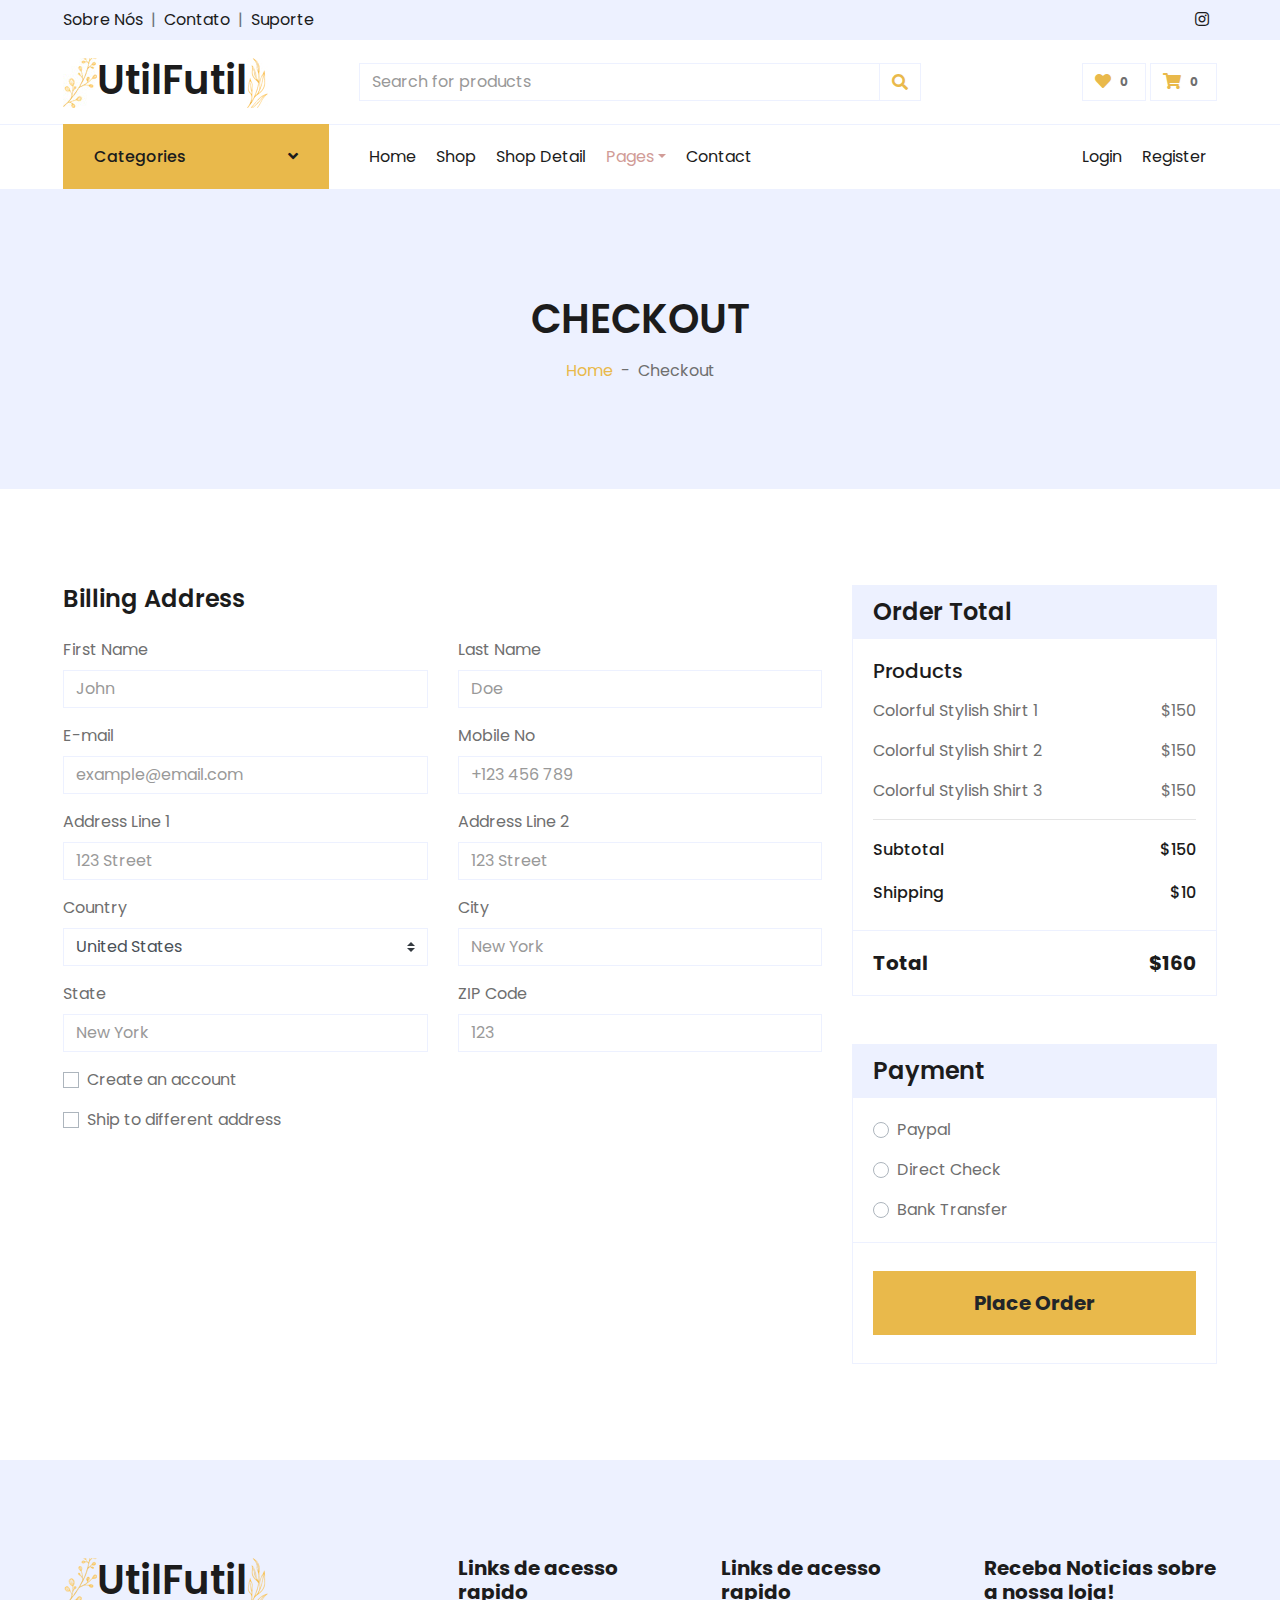
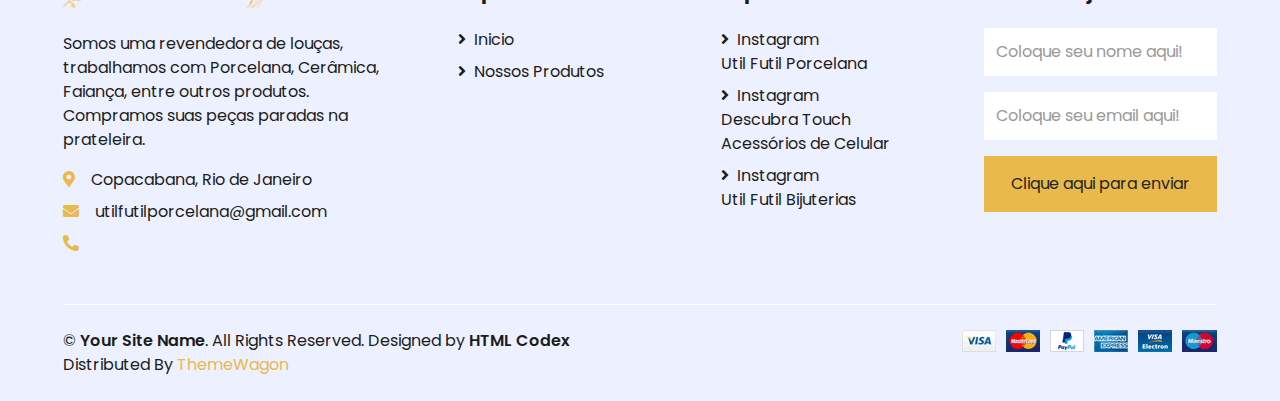
<file: checkout.html>
<!DOCTYPE html>
<html lang="en">

<head>
    <meta charset="utf-8">
    <title>EShopper - Bootstrap Shop Template</title>
    <meta content="width=device-width, initial-scale=1.0" name="viewport">
    <meta content="Free HTML Templates" name="keywords">
    <meta content="Free HTML Templates" name="description">

    <!-- Favicon -->
    <link href="img/favicon.ico" rel="icon">

    <!-- Google Web Fonts -->
    <link rel="preconnect" href="https://fonts.gstatic.com">
    <link href="https://fonts.googleapis.com/css2?family=Poppins:wght@100;200;300;400;500;600;700;800;900&display=swap" rel="stylesheet"> 

    <!-- Font Awesome -->
    <link href="https://cdnjs.cloudflare.com/ajax/libs/font-awesome/5.10.0/css/all.min.css" rel="stylesheet">

    <!-- Libraries Stylesheet -->
    <link href="lib/owlcarousel/assets/owl.carousel.min.css" rel="stylesheet">

    <!-- Customized Bootstrap Stylesheet -->
    <link href="css/style.css" rel="stylesheet">
</head>

<body>
    <!-- Topbar Start -->
    <div class="container-fluid">
        <div class="row bg-secondary py-2 px-xl-5">
            <div class="col-lg-6 d-none d-lg-block">
                <div class="d-inline-flex align-items-center">
                    <a class="text-dark" href="">Sobre Nós</a>
                    <span class="text-muted px-2">|</span>
                    <a class="text-dark" href="">Contato</a>
                    <span class="text-muted px-2">|</span>
                    <a class="text-dark" href="">Suporte</a>
                </div>
            </div>
            <div class="col-lg-6 text-center text-lg-right">
                <div class="d-inline-flex align-items-center">
                    <!---<a class="text-dark px-2" href="">
                        <i class="fab fa-facebook-f"></i>
                    </a>--->
                    <!---<a class="text-dark px-2" href="">
                        <i class="fab fa-twitter"></i>
                    </a>--->
                    <!---<a class="text-dark px-2" href="">
                        <i class="fab fa-linkedin-in"></i>
                    </a>--->
                    <a class="text-dark px-2" href="https://www.instagram.com/utilfutilporcelana/" target="_blank">
                        <i class="fab fa-instagram"></i>
                    </a>
                    <!---<a class="text-dark pl-2" href="">
                        <i class="fab fa-youtube"></i>
                    </a>--->
                </div>
            </div>
        </div>
        <div class="row align-items-center py-3 px-xl-5">
            <div class="col-lg-3 d-none d-lg-block">
                <a href="" class="text-decoration-none">
                    <h1 class="m-0 display-5 font-weight-semi-bold"><img src="img/logo/LOGO lado esquerdo 50px.jpg"></span>UtilFutil<img src="img/logo/LOGO lado direito 50px.jpg"></h1>
                </a>
            </div>
            <div class="col-lg-6 col-6 text-left">
                <form action="">
                    <div class="input-group">
                        <input type="text" class="form-control" placeholder="Search for products">
                        <div class="input-group-append">
                            <span class="input-group-text bg-transparent text-primary">
                                <i class="fa fa-search"></i>
                            </span>
                        </div>
                    </div>
                </form>
            </div>
            <div class="col-lg-3 col-6 text-right">
                <a href="" class="btn border">
                    <i class="fas fa-heart text-primary"></i>
                    <span class="badge">0</span>
                </a>
                <a href="" class="btn border">
                    <i class="fas fa-shopping-cart text-primary"></i>
                    <span class="badge">0</span>
                </a>
            </div>
        </div>
    </div>
    <!-- Topbar End -->


    <!-- Navbar Start -->
    <div class="container-fluid">
        <div class="row border-top px-xl-5">
            <div class="col-lg-3 d-none d-lg-block">
                <a class="btn shadow-none d-flex align-items-center justify-content-between bg-primary text-white w-100" data-toggle="collapse" href="#navbar-vertical" style="height: 65px; margin-top: -1px; padding: 0 30px;">
                    <h6 class="m-0">Categories</h6>
                    <i class="fa fa-angle-down text-dark"></i>
                </a>
                <nav class="collapse position-absolute navbar navbar-vertical navbar-light align-items-start p-0 border border-top-0 border-bottom-0 bg-light" id="navbar-vertical" style="width: calc(100% - 30px); z-index: 1;">
                    <div class="navbar-nav w-100 overflow-hidden" style="height: 410px">
                        <div class="nav-item dropdown">
                            <a href="#" class="nav-link" data-toggle="dropdown">Porcelana <i class="fa fa-angle-down float-right mt-1"></i></a>
                            <div class="dropdown-menu position-absolute bg-secondary border-0 rounded-0 w-100 m-0">
                                <a href="" class="dropdown-item">Artigos de Cozinha</a>
                                <a href="" class="dropdown-item">Conjuntos</a>
                                <a href="" class="dropdown-item">Copos</a>
                                <a href="" class="dropdown-item">Cumbucas</a>
                                <a href="" class="dropdown-item">Esculturas</a>
                                <a href="" class="dropdown-item">Petisqueiras</a>
                                <a href="" class="dropdown-item">Porta Joia</a>
                                <a href="" class="dropdown-item">Pratos</a>
                                <a href="" class="dropdown-item">Sopeiras</a>
                                <a href="" class="dropdown-item">Travessas</a>
                                <a href="" class="dropdown-item">Xícaras</a>
                            </div>
                            <a href="#" class="nav-link" data-toggle="dropdown">Cerâmica <i class="fa fa-angle-down float-right mt-1"></i></a>
                            <div class="dropdown-menu position-absolute bg-secondary border-0 rounded-0 w-100 m-0">
                                <a href="" class="dropdown-item">Vasos</a>
                                <a href="" class="dropdown-item">Placas</a>
                                <a href="" class="dropdown-item">Travessas</a>
                            </div>
                            <a href="#" class="nav-link" data-toggle="dropdown">Faiança <i class="fa fa-angle-down float-right mt-1"></i></a>
                            <div class="dropdown-menu position-absolute bg-secondary border-0 rounded-0 w-100 m-0">
                                <a href="" class="dropdown-item">Travessas</a>
                            </div>
                        </div>
                        <a href="" class="nav-item nav-link">Livros</a>
                        
                    </div>
                </nav>
            </div>
            <div class="col-lg-9">
                <nav class="navbar navbar-expand-lg bg-light navbar-light py-3 py-lg-0 px-0">
                    <a href="" class="text-decoration-none d-block d-lg-none">
                        <h1 class="m-0 display-5 font-weight-semi-bold"><span class="text-primary font-weight-bold border px-3 mr-1">E</span>Shopper</h1>
                    </a>
                    <button type="button" class="navbar-toggler" data-toggle="collapse" data-target="#navbarCollapse">
                        <span class="navbar-toggler-icon"></span>
                    </button>
                    <div class="collapse navbar-collapse justify-content-between" id="navbarCollapse">
                        <div class="navbar-nav mr-auto py-0">
                            <a href="index.html" class="nav-item nav-link">Home</a>
                            <a href="shop.html" class="nav-item nav-link">Shop</a>
                            <a href="detail.html" class="nav-item nav-link">Shop Detail</a>
                            <div class="nav-item dropdown">
                                <a href="#" class="nav-link dropdown-toggle active" data-toggle="dropdown">Pages</a>
                                <div class="dropdown-menu rounded-0 m-0">
                                    <a href="cart.html" class="dropdown-item">Shopping Cart</a>
                                    <a href="checkout.html" class="dropdown-item">Checkout</a>
                                </div>
                            </div>
                            <a href="contact.html" class="nav-item nav-link">Contact</a>
                        </div>
                        <div class="navbar-nav ml-auto py-0">
                            <a href="" class="nav-item nav-link">Login</a>
                            <a href="" class="nav-item nav-link">Register</a>
                        </div>
                    </div>
                </nav>
            </div>
        </div>
    </div>
    <!-- Navbar End -->


    <!-- Page Header Start -->
    <div class="container-fluid bg-secondary mb-5">
        <div class="d-flex flex-column align-items-center justify-content-center" style="min-height: 300px">
            <h1 class="font-weight-semi-bold text-uppercase mb-3">Checkout</h1>
            <div class="d-inline-flex">
                <p class="m-0"><a href="">Home</a></p>
                <p class="m-0 px-2">-</p>
                <p class="m-0">Checkout</p>
            </div>
        </div>
    </div>
    <!-- Page Header End -->


    <!-- Checkout Start -->
    <div class="container-fluid pt-5">
        <div class="row px-xl-5">
            <div class="col-lg-8">
                <div class="mb-4">
                    <h4 class="font-weight-semi-bold mb-4">Billing Address</h4>
                    <div class="row">
                        <div class="col-md-6 form-group">
                            <label>First Name</label>
                            <input class="form-control" type="text" placeholder="John">
                        </div>
                        <div class="col-md-6 form-group">
                            <label>Last Name</label>
                            <input class="form-control" type="text" placeholder="Doe">
                        </div>
                        <div class="col-md-6 form-group">
                            <label>E-mail</label>
                            <input class="form-control" type="text" placeholder="example@email.com">
                        </div>
                        <div class="col-md-6 form-group">
                            <label>Mobile No</label>
                            <input class="form-control" type="text" placeholder="+123 456 789">
                        </div>
                        <div class="col-md-6 form-group">
                            <label>Address Line 1</label>
                            <input class="form-control" type="text" placeholder="123 Street">
                        </div>
                        <div class="col-md-6 form-group">
                            <label>Address Line 2</label>
                            <input class="form-control" type="text" placeholder="123 Street">
                        </div>
                        <div class="col-md-6 form-group">
                            <label>Country</label>
                            <select class="custom-select">
                                <option selected>United States</option>
                                <option>Afghanistan</option>
                                <option>Albania</option>
                                <option>Algeria</option>
                            </select>
                        </div>
                        <div class="col-md-6 form-group">
                            <label>City</label>
                            <input class="form-control" type="text" placeholder="New York">
                        </div>
                        <div class="col-md-6 form-group">
                            <label>State</label>
                            <input class="form-control" type="text" placeholder="New York">
                        </div>
                        <div class="col-md-6 form-group">
                            <label>ZIP Code</label>
                            <input class="form-control" type="text" placeholder="123">
                        </div>
                        <div class="col-md-12 form-group">
                            <div class="custom-control custom-checkbox">
                                <input type="checkbox" class="custom-control-input" id="newaccount">
                                <label class="custom-control-label" for="newaccount">Create an account</label>
                            </div>
                        </div>
                        <div class="col-md-12 form-group">
                            <div class="custom-control custom-checkbox">
                                <input type="checkbox" class="custom-control-input" id="shipto">
                                <label class="custom-control-label" for="shipto"  data-toggle="collapse" data-target="#shipping-address">Ship to different address</label>
                            </div>
                        </div>
                    </div>
                </div>
                <div class="collapse mb-4" id="shipping-address">
                    <h4 class="font-weight-semi-bold mb-4">Shipping Address</h4>
                    <div class="row">
                        <div class="col-md-6 form-group">
                            <label>First Name</label>
                            <input class="form-control" type="text" placeholder="John">
                        </div>
                        <div class="col-md-6 form-group">
                            <label>Last Name</label>
                            <input class="form-control" type="text" placeholder="Doe">
                        </div>
                        <div class="col-md-6 form-group">
                            <label>E-mail</label>
                            <input class="form-control" type="text" placeholder="example@email.com">
                        </div>
                        <div class="col-md-6 form-group">
                            <label>Mobile No</label>
                            <input class="form-control" type="text" placeholder="+123 456 789">
                        </div>
                        <div class="col-md-6 form-group">
                            <label>Address Line 1</label>
                            <input class="form-control" type="text" placeholder="123 Street">
                        </div>
                        <div class="col-md-6 form-group">
                            <label>Address Line 2</label>
                            <input class="form-control" type="text" placeholder="123 Street">
                        </div>
                        <div class="col-md-6 form-group">
                            <label>Country</label>
                            <select class="custom-select">
                                <option selected>United States</option>
                                <option>Afghanistan</option>
                                <option>Albania</option>
                                <option>Algeria</option>
                            </select>
                        </div>
                        <div class="col-md-6 form-group">
                            <label>City</label>
                            <input class="form-control" type="text" placeholder="New York">
                        </div>
                        <div class="col-md-6 form-group">
                            <label>State</label>
                            <input class="form-control" type="text" placeholder="New York">
                        </div>
                        <div class="col-md-6 form-group">
                            <label>ZIP Code</label>
                            <input class="form-control" type="text" placeholder="123">
                        </div>
                    </div>
                </div>
            </div>
            <div class="col-lg-4">
                <div class="card border-secondary mb-5">
                    <div class="card-header bg-secondary border-0">
                        <h4 class="font-weight-semi-bold m-0">Order Total</h4>
                    </div>
                    <div class="card-body">
                        <h5 class="font-weight-medium mb-3">Products</h5>
                        <div class="d-flex justify-content-between">
                            <p>Colorful Stylish Shirt 1</p>
                            <p>$150</p>
                        </div>
                        <div class="d-flex justify-content-between">
                            <p>Colorful Stylish Shirt 2</p>
                            <p>$150</p>
                        </div>
                        <div class="d-flex justify-content-between">
                            <p>Colorful Stylish Shirt 3</p>
                            <p>$150</p>
                        </div>
                        <hr class="mt-0">
                        <div class="d-flex justify-content-between mb-3 pt-1">
                            <h6 class="font-weight-medium">Subtotal</h6>
                            <h6 class="font-weight-medium">$150</h6>
                        </div>
                        <div class="d-flex justify-content-between">
                            <h6 class="font-weight-medium">Shipping</h6>
                            <h6 class="font-weight-medium">$10</h6>
                        </div>
                    </div>
                    <div class="card-footer border-secondary bg-transparent">
                        <div class="d-flex justify-content-between mt-2">
                            <h5 class="font-weight-bold">Total</h5>
                            <h5 class="font-weight-bold">$160</h5>
                        </div>
                    </div>
                </div>
                <div class="card border-secondary mb-5">
                    <div class="card-header bg-secondary border-0">
                        <h4 class="font-weight-semi-bold m-0">Payment</h4>
                    </div>
                    <div class="card-body">
                        <div class="form-group">
                            <div class="custom-control custom-radio">
                                <input type="radio" class="custom-control-input" name="payment" id="paypal">
                                <label class="custom-control-label" for="paypal">Paypal</label>
                            </div>
                        </div>
                        <div class="form-group">
                            <div class="custom-control custom-radio">
                                <input type="radio" class="custom-control-input" name="payment" id="directcheck">
                                <label class="custom-control-label" for="directcheck">Direct Check</label>
                            </div>
                        </div>
                        <div class="">
                            <div class="custom-control custom-radio">
                                <input type="radio" class="custom-control-input" name="payment" id="banktransfer">
                                <label class="custom-control-label" for="banktransfer">Bank Transfer</label>
                            </div>
                        </div>
                    </div>
                    <div class="card-footer border-secondary bg-transparent">
                        <button class="btn btn-lg btn-block btn-primary font-weight-bold my-3 py-3">Place Order</button>
                    </div>
                </div>
            </div>
        </div>
    </div>
    <!-- Checkout End -->


    <!-- Footer Start -->
    <div class="container-fluid bg-secondary text-dark mt-5 pt-5">
        <div class="row px-xl-5 pt-5">
            <div class="col-lg-4 col-md-12 mb-5 pr-3 pr-xl-5">
                <a href="" class="text-decoration-none">
                    <h1 class="mb-4 display-5 font-weight-semi-bold"><img src="img/logo/LOGO lado esquerdo 50px.png"></span>UtilFutil<img src="img/logo/LOGO lado direito 50px.png"></h1>
                </a>
                <p>Somos uma revendedora de louças, trabalhamos com Porcelana, Cerâmica, Faiança, entre outros produtos. Compramos suas peças paradas na prateleira.</p>
                <p class="mb-2"><i class="fa fa-map-marker-alt text-primary mr-3"></i>Copacabana, Rio de Janeiro</p>
                <p class="mb-2"><i class="fa fa-envelope text-primary mr-3"></i>utilfutilporcelana@gmail.com</p>
                <p class="mb-0"><i class="fa fa-phone-alt text-primary mr-3"></i></p>
            </div>
            <div class="col-lg-8 col-md-12">
                <div class="row">
                    <div class="col-md-4 mb-5">
                        <h5 class="font-weight-bold text-dark mb-4">Links de acesso rapido</h5>
                        <div class="d-flex flex-column justify-content-start">
                            <a class="text-dark mb-2" href="index.html"><i class="fa fa-angle-right mr-2"></i>Inicio</a>
                            <a class="text-dark mb-2" href="https://www.instagram.com/utilfutilporcelana/"><i class="fa fa-angle-right mr-2"></i>Nossos Produtos</a>
                        <!--    <a class="text-dark mb-2" href="detail.html"><i class="fa fa-angle-right mr-2"></i>Detalhes da Loja</a>
                            <a class="text-dark mb-2" href="cart.html"><i class="fa fa-angle-right mr-2"></i>Carrinho</a>
                            <a class="text-dark mb-2" href="checkout.html"><i class="fa fa-angle-right mr-2"></i>Pague Agora</a>
                            <a class="text-dark" href="contact.html"><i class="fa fa-angle-right mr-2"></i>Fale Conosco</a> -->
                        </div>
                    </div>
                    <div class="col-md-4 mb-5">
                        <h5 class="font-weight-bold text-dark mb-4">Links de acesso rapido</h5>
                        <div class="d-flex flex-column justify-content-start">
                            <a class="text-dark mb-2" href="https://www.instagram.com/utilfutilporcelana/" target="_blank"><i class="fa fa-angle-right mr-2"></i>Instagram <br/> Util Futil Porcelana</a>
                            <a class="text-dark mb-2" href="https://www.instagram.com/descubra.touch/" target="_blank"><i class="fa fa-angle-right mr-2"></i>Instagram <br/>Descubra Touch <br/> Acessórios de Celular</a>
                            <a class="text-dark mb-2" href="https://www.instagram.com/bijuutilfutil/" target="_blank"><i class="fa fa-angle-right mr-2"></i>Instagram <br/>Util Futil Bijuterias</a>
                        </div>
                    </div>
                    <div class="col-md-4 mb-5">
                        <h5 class="font-weight-bold text-dark mb-4">Receba Noticias sobre a nossa loja!</h5>
                        <form action="">
                            <div class="form-group">
                                <input type="text" class="form-control border-0 py-4" placeholder="Coloque seu nome aqui!" required="required" />
                            </div>
                            <div class="form-group">
                                <input type="email" class="form-control border-0 py-4" placeholder="Coloque seu email aqui!"
                                    required="required" />
                            </div>
                            <div>
                                <button class="btn btn-primary btn-block border-0 py-3" type="submit">Clique aqui para enviar</button>
                            </div>
                        </form>
                    </div>
                </div>
            </div>
        </div>
        <div class="row border-top border-light mx-xl-5 py-4">
            <div class="col-md-6 px-xl-0">
                <p class="mb-md-0 text-center text-md-left text-dark">
                    &copy; <a class="text-dark font-weight-semi-bold" href="#">Your Site Name</a>. All Rights Reserved. Designed
                    by
                    <a class="text-dark font-weight-semi-bold" href="https://htmlcodex.com">HTML Codex</a><br>
                    Distributed By <a href="https://themewagon.com" target="_blank">ThemeWagon</a>
                </p>
            </div>
            <div class="col-md-6 px-xl-0 text-center text-md-right">
                <img class="img-fluid" src="img/payments.png" alt="">
            </div>
        </div>
    </div>
    <!-- Footer End -->


    <!-- Back to Top -->
    <a href="#" class="btn btn-primary back-to-top"><i class="fa fa-angle-double-up"></i></a>


    <!-- JavaScript Libraries -->
    <script src="https://code.jquery.com/jquery-3.4.1.min.js"></script>
    <script src="https://stackpath.bootstrapcdn.com/bootstrap/4.4.1/js/bootstrap.bundle.min.js"></script>
    <script src="lib/easing/easing.min.js"></script>
    <script src="lib/owlcarousel/owl.carousel.min.js"></script>

    <!-- Contact Javascript File -->
    <script src="mail/jqBootstrapValidation.min.js"></script>
    <script src="mail/contact.js"></script>

    <!-- Template Javascript -->
    <script src="js/main.js"></script>
</body>

</html>
</file>
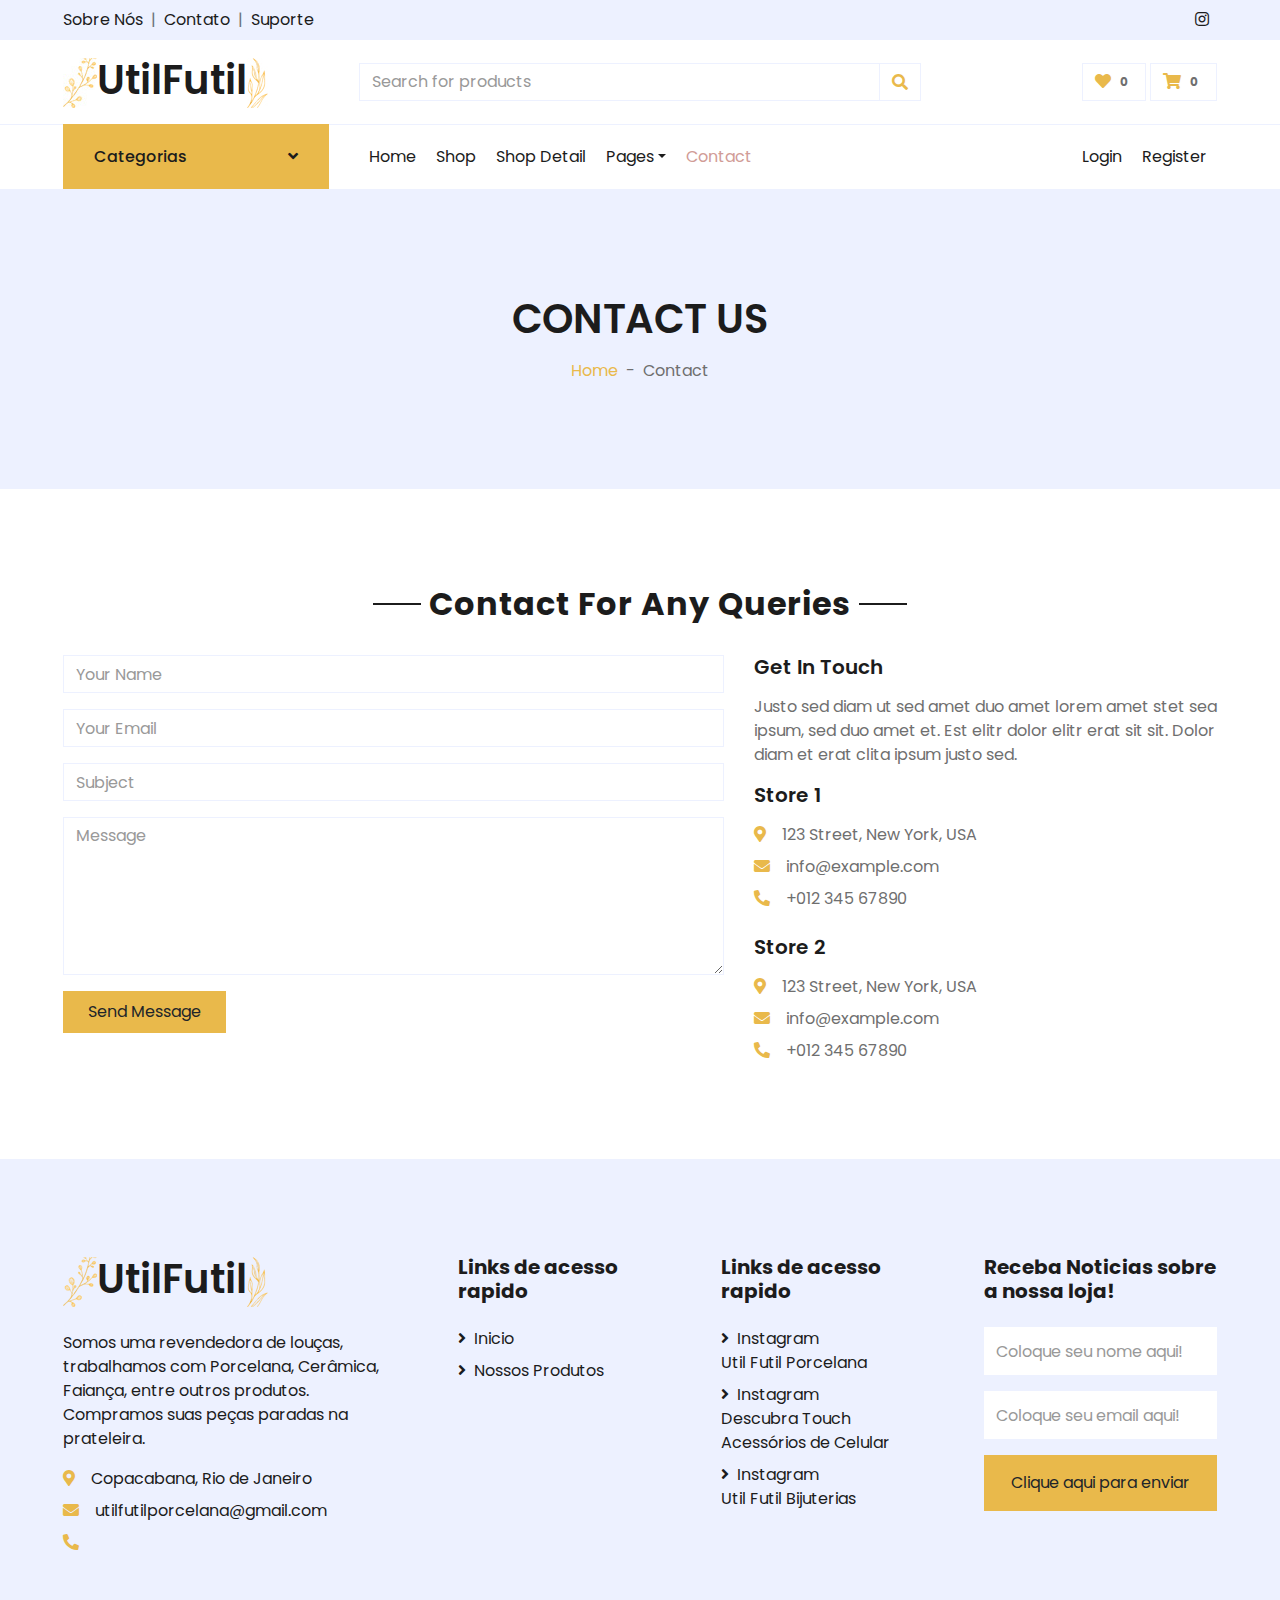
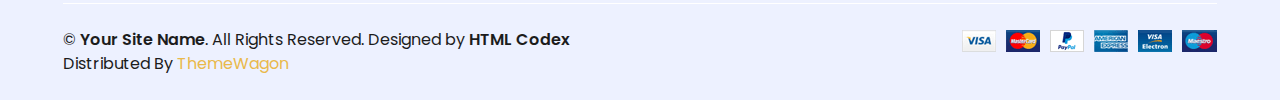
<file: contact.html>
<!DOCTYPE html>
<html lang="en">

<head>
    <meta charset="utf-8">
    <title>EShopper - Bootstrap Shop Template</title>
    <meta content="width=device-width, initial-scale=1.0" name="viewport">
    <meta content="Free HTML Templates" name="keywords">
    <meta content="Free HTML Templates" name="description">

    <!-- Favicon -->
    <link href="img/favicon.ico" rel="icon">

    <!-- Google Web Fonts -->
    <link rel="preconnect" href="https://fonts.gstatic.com">
    <link href="https://fonts.googleapis.com/css2?family=Poppins:wght@100;200;300;400;500;600;700;800;900&display=swap" rel="stylesheet"> 

    <!-- Font Awesome -->
    <link href="https://cdnjs.cloudflare.com/ajax/libs/font-awesome/5.10.0/css/all.min.css" rel="stylesheet">

    <!-- Libraries Stylesheet -->
    <link href="lib/owlcarousel/assets/owl.carousel.min.css" rel="stylesheet">

    <!-- Customized Bootstrap Stylesheet -->
    <link href="css/style.css" rel="stylesheet">
</head>

<body>
    <!-- Topbar Start -->
    <div class="container-fluid">
        <div class="row bg-secondary py-2 px-xl-5">
            <div class="col-lg-6 d-none d-lg-block">
                <div class="d-inline-flex align-items-center">
                    <a class="text-dark" href="">Sobre Nós</a>
                    <span class="text-muted px-2">|</span>
                    <a class="text-dark" href="">Contato</a>
                    <span class="text-muted px-2">|</span>
                    <a class="text-dark" href="">Suporte</a>
                </div>
            </div>
            <div class="col-lg-6 text-center text-lg-right">
                <div class="d-inline-flex align-items-center">
                    <!---<a class="text-dark px-2" href="">
                        <i class="fab fa-facebook-f"></i>
                    </a>--->
                    <!---<a class="text-dark px-2" href="">
                        <i class="fab fa-twitter"></i>
                    </a>--->
                    <!---<a class="text-dark px-2" href="">
                        <i class="fab fa-linkedin-in"></i>
                    </a>--->
                    <a class="text-dark px-2" href="https://www.instagram.com/utilfutilporcelana/" target="_blank">
                        <i class="fab fa-instagram"></i>
                    </a>
                    <!---<a class="text-dark pl-2" href="">
                        <i class="fab fa-youtube"></i>
                    </a>--->
                </div>
            </div>
        </div>
        <div class="row align-items-center py-3 px-xl-5">
            <div class="col-lg-3 d-none d-lg-block">
                <a href="" class="text-decoration-none">
                    <h1 class="m-0 display-5 font-weight-semi-bold"><img src="img/logo/LOGO lado esquerdo 50px.jpg"></span>UtilFutil<img src="img/logo/LOGO lado direito 50px.jpg"></h1>
                </a>
            </div>
            <div class="col-lg-6 col-6 text-left">
                <form action="">
                    <div class="input-group">
                        <input type="text" class="form-control" placeholder="Search for products">
                        <div class="input-group-append">
                            <span class="input-group-text bg-transparent text-primary">
                                <i class="fa fa-search"></i>
                            </span>
                        </div>
                    </div>
                </form>
            </div>
            <div class="col-lg-3 col-6 text-right">
                <a href="" class="btn border">
                    <i class="fas fa-heart text-primary"></i>
                    <span class="badge">0</span>
                </a>
                <a href="" class="btn border">
                    <i class="fas fa-shopping-cart text-primary"></i>
                    <span class="badge">0</span>
                </a>
            </div>
        </div>
    </div>
    <!-- Topbar End -->


    <!-- Navbar Start -->
    <div class="container-fluid">
        <div class="row border-top px-xl-5">
            <div class="col-lg-3 d-none d-lg-block">
                <a class="btn shadow-none d-flex align-items-center justify-content-between bg-primary text-white w-100" data-toggle="collapse" href="#navbar-vertical" style="height: 65px; margin-top: -1px; padding: 0 30px;">
                    <h6 class="m-0">Categorias</h6>
                    <i class="fa fa-angle-down text-dark"></i>
                </a>
                <nav class="collapse position-absolute navbar navbar-vertical navbar-light align-items-start p-0 border border-top-0 border-bottom-0 bg-light" id="navbar-vertical" style="width: calc(100% - 30px); z-index: 1;">
                    <div class="navbar-nav w-100 overflow-hidden" style="height: 410px">
                        <div class="nav-item dropdown">
                            <a href="#" class="nav-link" data-toggle="dropdown">Porcelana <i class="fa fa-angle-down float-right mt-1"></i></a>
                            <div class="dropdown-menu position-absolute bg-secondary border-0 rounded-0 w-100 m-0">
                                <a href="" class="dropdown-item">Artigos de Cozinha</a>
                                <a href="" class="dropdown-item">Conjuntos</a>
                                <a href="" class="dropdown-item">Copos</a>
                                <a href="" class="dropdown-item">Cumbucas</a>
                                <a href="" class="dropdown-item">Esculturas</a>
                                <a href="" class="dropdown-item">Petisqueiras</a>
                                <a href="" class="dropdown-item">Porta Joia</a>
                                <a href="" class="dropdown-item">Pratos</a>
                                <a href="" class="dropdown-item">Sopeiras</a>
                                <a href="" class="dropdown-item">Travessas</a>
                                <a href="" class="dropdown-item">Xícaras</a>
                            </div>
                            <a href="#" class="nav-link" data-toggle="dropdown">Cerâmica <i class="fa fa-angle-down float-right mt-1"></i></a>
                            <div class="dropdown-menu position-absolute bg-secondary border-0 rounded-0 w-100 m-0">
                                <a href="" class="dropdown-item">Vasos</a>
                                <a href="" class="dropdown-item">Placas</a>
                                <a href="" class="dropdown-item">Travessas</a>
                            </div>
                            <a href="#" class="nav-link" data-toggle="dropdown">Faiança <i class="fa fa-angle-down float-right mt-1"></i></a>
                            <div class="dropdown-menu position-absolute bg-secondary border-0 rounded-0 w-100 m-0">
                                <a href="" class="dropdown-item">Travessas</a>
                            </div>
                        </div>
                        <a href="" class="nav-item nav-link">Livros</a>
                        
                    </div>
                </nav>
            </div>
            <div class="col-lg-9">
                <nav class="navbar navbar-expand-lg bg-light navbar-light py-3 py-lg-0 px-0">
                    <a href="" class="text-decoration-none d-block d-lg-none">
                        <h1 class="m-0 display-5 font-weight-semi-bold"><span class="text-primary font-weight-bold border px-3 mr-1">E</span>Shopper</h1>
                    </a>
                    <button type="button" class="navbar-toggler" data-toggle="collapse" data-target="#navbarCollapse">
                        <span class="navbar-toggler-icon"></span>
                    </button>
                    <div class="collapse navbar-collapse justify-content-between" id="navbarCollapse">
                        <div class="navbar-nav mr-auto py-0">
                            <a href="index.html" class="nav-item nav-link">Home</a>
                            <a href="shop.html" class="nav-item nav-link">Shop</a>
                            <a href="detail.html" class="nav-item nav-link">Shop Detail</a>
                            <div class="nav-item dropdown">
                                <a href="#" class="nav-link dropdown-toggle" data-toggle="dropdown">Pages</a>
                                <div class="dropdown-menu rounded-0 m-0">
                                    <a href="cart.html" class="dropdown-item">Shopping Cart</a>
                                    <a href="checkout.html" class="dropdown-item">Checkout</a>
                                </div>
                            </div>
                            <a href="contact.html" class="nav-item nav-link active">Contact</a>
                        </div>
                        <div class="navbar-nav ml-auto py-0">
                            <a href="" class="nav-item nav-link">Login</a>
                            <a href="" class="nav-item nav-link">Register</a>
                        </div>
                    </div>
                </nav>
            </div>
        </div>
    </div>
    <!-- Navbar End -->


    <!-- Page Header Start -->
    <div class="container-fluid bg-secondary mb-5">
        <div class="d-flex flex-column align-items-center justify-content-center" style="min-height: 300px">
            <h1 class="font-weight-semi-bold text-uppercase mb-3">Contact Us</h1>
            <div class="d-inline-flex">
                <p class="m-0"><a href="">Home</a></p>
                <p class="m-0 px-2">-</p>
                <p class="m-0">Contact</p>
            </div>
        </div>
    </div>
    <!-- Page Header End -->


    <!-- Contact Start -->
    <div class="container-fluid pt-5">
        <div class="text-center mb-4">
            <h2 class="section-title px-5"><span class="px-2">Contact For Any Queries</span></h2>
        </div>
        <div class="row px-xl-5">
            <div class="col-lg-7 mb-5">
                <div class="contact-form">
                    <div id="success"></div>
                    <form name="sentMessage" id="contactForm" novalidate="novalidate">
                        <div class="control-group">
                            <input type="text" class="form-control" id="name" placeholder="Your Name"
                                required="required" data-validation-required-message="Please enter your name" />
                            <p class="help-block text-danger"></p>
                        </div>
                        <div class="control-group">
                            <input type="email" class="form-control" id="email" placeholder="Your Email"
                                required="required" data-validation-required-message="Please enter your email" />
                            <p class="help-block text-danger"></p>
                        </div>
                        <div class="control-group">
                            <input type="text" class="form-control" id="subject" placeholder="Subject"
                                required="required" data-validation-required-message="Please enter a subject" />
                            <p class="help-block text-danger"></p>
                        </div>
                        <div class="control-group">
                            <textarea class="form-control" rows="6" id="message" placeholder="Message"
                                required="required"
                                data-validation-required-message="Please enter your message"></textarea>
                            <p class="help-block text-danger"></p>
                        </div>
                        <div>
                            <button class="btn btn-primary py-2 px-4" type="submit" id="sendMessageButton">Send
                                Message</button>
                        </div>
                    </form>
                </div>
            </div>
            <div class="col-lg-5 mb-5">
                <h5 class="font-weight-semi-bold mb-3">Get In Touch</h5>
                <p>Justo sed diam ut sed amet duo amet lorem amet stet sea ipsum, sed duo amet et. Est elitr dolor elitr erat sit sit. Dolor diam et erat clita ipsum justo sed.</p>
                <div class="d-flex flex-column mb-3">
                    <h5 class="font-weight-semi-bold mb-3">Store 1</h5>
                    <p class="mb-2"><i class="fa fa-map-marker-alt text-primary mr-3"></i>123 Street, New York, USA</p>
                    <p class="mb-2"><i class="fa fa-envelope text-primary mr-3"></i>info@example.com</p>
                    <p class="mb-2"><i class="fa fa-phone-alt text-primary mr-3"></i>+012 345 67890</p>
                </div>
                <div class="d-flex flex-column">
                    <h5 class="font-weight-semi-bold mb-3">Store 2</h5>
                    <p class="mb-2"><i class="fa fa-map-marker-alt text-primary mr-3"></i>123 Street, New York, USA</p>
                    <p class="mb-2"><i class="fa fa-envelope text-primary mr-3"></i>info@example.com</p>
                    <p class="mb-0"><i class="fa fa-phone-alt text-primary mr-3"></i>+012 345 67890</p>
                </div>
            </div>
        </div>
    </div>
    <!-- Contact End -->


    <!-- Footer Start -->
    <div class="container-fluid bg-secondary text-dark mt-5 pt-5">
        <div class="row px-xl-5 pt-5">
            <div class="col-lg-4 col-md-12 mb-5 pr-3 pr-xl-5">
                <a href="" class="text-decoration-none">
                    <h1 class="mb-4 display-5 font-weight-semi-bold"><img src="img/logo/LOGO lado esquerdo 50px.png"></span>UtilFutil<img src="img/logo/LOGO lado direito 50px.png"></h1>
                </a>
                <p>Somos uma revendedora de louças, trabalhamos com Porcelana, Cerâmica, Faiança, entre outros produtos. Compramos suas peças paradas na prateleira.</p>
                <p class="mb-2"><i class="fa fa-map-marker-alt text-primary mr-3"></i>Copacabana, Rio de Janeiro</p>
                <p class="mb-2"><i class="fa fa-envelope text-primary mr-3"></i>utilfutilporcelana@gmail.com</p>
                <p class="mb-0"><i class="fa fa-phone-alt text-primary mr-3"></i></p>
            </div>
            <div class="col-lg-8 col-md-12">
                <div class="row">
                    <div class="col-md-4 mb-5">
                        <h5 class="font-weight-bold text-dark mb-4">Links de acesso rapido</h5>
                        <div class="d-flex flex-column justify-content-start">
                            <a class="text-dark mb-2" href="index.html"><i class="fa fa-angle-right mr-2"></i>Inicio</a>
                            <a class="text-dark mb-2" href="https://www.instagram.com/utilfutilporcelana/"><i class="fa fa-angle-right mr-2"></i>Nossos Produtos</a>
                        <!--    <a class="text-dark mb-2" href="detail.html"><i class="fa fa-angle-right mr-2"></i>Detalhes da Loja</a>
                            <a class="text-dark mb-2" href="cart.html"><i class="fa fa-angle-right mr-2"></i>Carrinho</a>
                            <a class="text-dark mb-2" href="checkout.html"><i class="fa fa-angle-right mr-2"></i>Pague Agora</a>
                            <a class="text-dark" href="contact.html"><i class="fa fa-angle-right mr-2"></i>Fale Conosco</a> -->
                        </div>
                    </div>
                    <div class="col-md-4 mb-5">
                        <h5 class="font-weight-bold text-dark mb-4">Links de acesso rapido</h5>
                        <div class="d-flex flex-column justify-content-start">
                            <a class="text-dark mb-2" href="https://www.instagram.com/utilfutilporcelana/" target="_blank"><i class="fa fa-angle-right mr-2"></i>Instagram <br/> Util Futil Porcelana</a>
                            <a class="text-dark mb-2" href="https://www.instagram.com/descubra.touch/" target="_blank"><i class="fa fa-angle-right mr-2"></i>Instagram <br/>Descubra Touch <br/> Acessórios de Celular</a>
                            <a class="text-dark mb-2" href="https://www.instagram.com/bijuutilfutil/" target="_blank"><i class="fa fa-angle-right mr-2"></i>Instagram <br/>Util Futil Bijuterias</a>
                        </div>
                    </div>
                    <div class="col-md-4 mb-5">
                        <h5 class="font-weight-bold text-dark mb-4">Receba Noticias sobre a nossa loja!</h5>
                        <form action="">
                            <div class="form-group">
                                <input type="text" class="form-control border-0 py-4" placeholder="Coloque seu nome aqui!" required="required" />
                            </div>
                            <div class="form-group">
                                <input type="email" class="form-control border-0 py-4" placeholder="Coloque seu email aqui!"
                                    required="required" />
                            </div>
                            <div>
                                <button class="btn btn-primary btn-block border-0 py-3" type="submit">Clique aqui para enviar</button>
                            </div>
                        </form>
                    </div>
                </div>
            </div>
        </div>
        <div class="row border-top border-light mx-xl-5 py-4">
            <div class="col-md-6 px-xl-0">
                <p class="mb-md-0 text-center text-md-left text-dark">
                    &copy; <a class="text-dark font-weight-semi-bold" href="#">Your Site Name</a>. All Rights Reserved. Designed
                    by
                    <a class="text-dark font-weight-semi-bold" href="https://htmlcodex.com">HTML Codex</a><br>
                    Distributed By <a href="https://themewagon.com" target="_blank">ThemeWagon</a>
                </p>
            </div>
            <div class="col-md-6 px-xl-0 text-center text-md-right">
                <img class="img-fluid" src="img/payments.png" alt="">
            </div>
        </div>
    </div>
    <!-- Footer End -->


    <!-- Back to Top -->
    <a href="#" class="btn btn-primary back-to-top"><i class="fa fa-angle-double-up"></i></a>


    <!-- JavaScript Libraries -->
    <script src="https://code.jquery.com/jquery-3.4.1.min.js"></script>
    <script src="https://stackpath.bootstrapcdn.com/bootstrap/4.4.1/js/bootstrap.bundle.min.js"></script>
    <script src="lib/easing/easing.min.js"></script>
    <script src="lib/owlcarousel/owl.carousel.min.js"></script>

    <!-- Contact Javascript File -->
    <script src="mail/jqBootstrapValidation.min.js"></script>
    <script src="mail/contact.js"></script>

    <!-- Template Javascript -->
    <script src="js/main.js"></script>
</body>

</html>
</file>
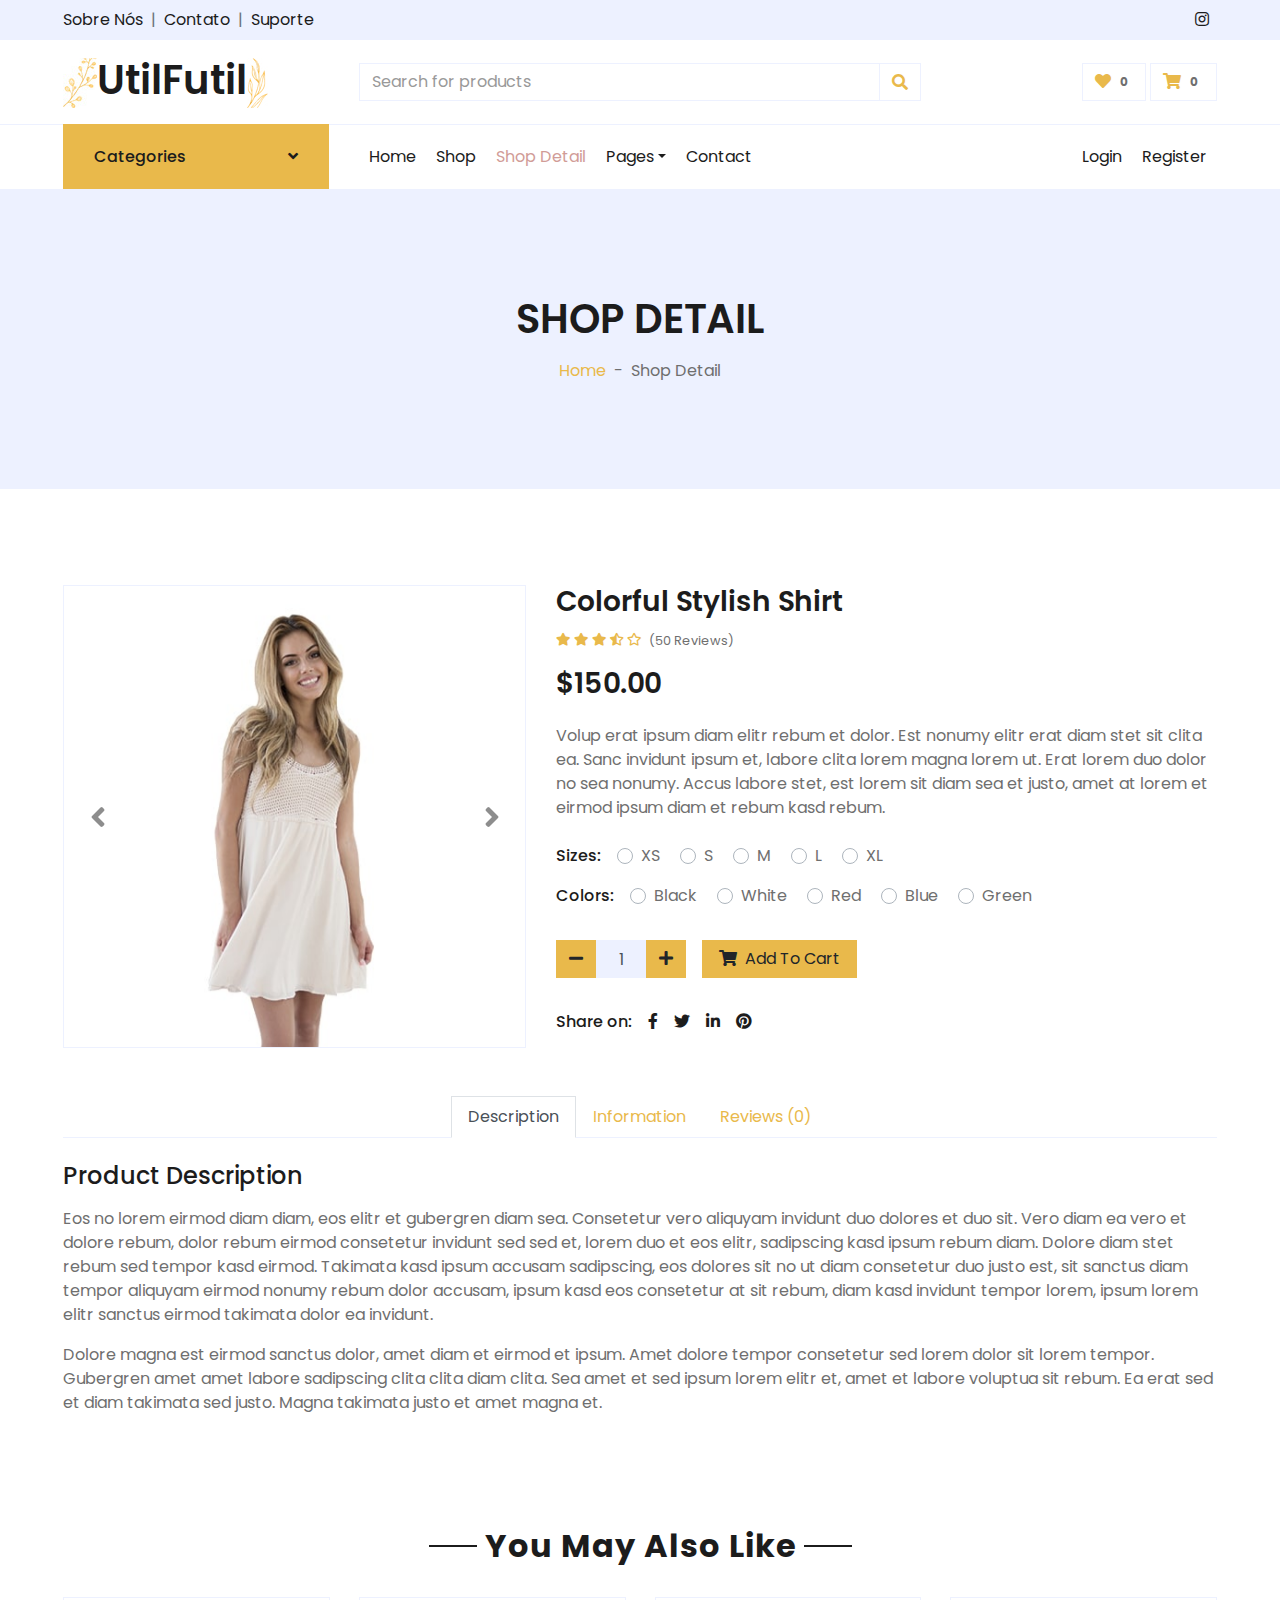
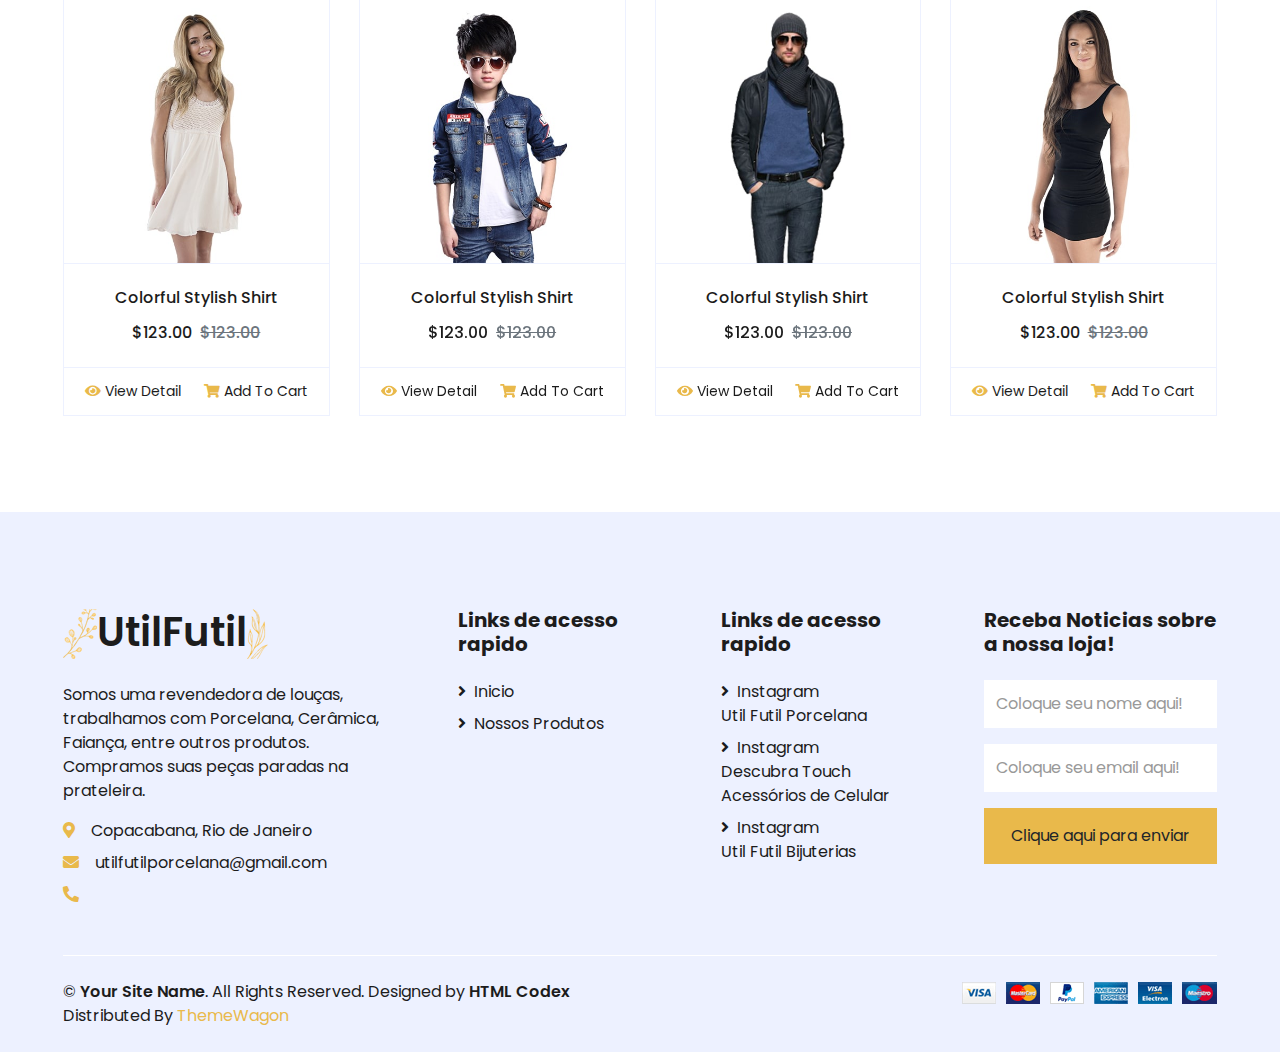
<file: detail.html>
<!DOCTYPE html>
<html lang="en">

<head>
    <meta charset="utf-8">
    <title>EShopper - Bootstrap Shop Template</title>
    <meta content="width=device-width, initial-scale=1.0" name="viewport">
    <meta content="Free HTML Templates" name="keywords">
    <meta content="Free HTML Templates" name="description">

    <!-- Favicon -->
    <link href="img/favicon.ico" rel="icon">

    <!-- Google Web Fonts -->
    <link rel="preconnect" href="https://fonts.gstatic.com">
    <link href="https://fonts.googleapis.com/css2?family=Poppins:wght@100;200;300;400;500;600;700;800;900&display=swap" rel="stylesheet"> 

    <!-- Font Awesome -->
    <link href="https://cdnjs.cloudflare.com/ajax/libs/font-awesome/5.10.0/css/all.min.css" rel="stylesheet">

    <!-- Libraries Stylesheet -->
    <link href="lib/owlcarousel/assets/owl.carousel.min.css" rel="stylesheet">

    <!-- Customized Bootstrap Stylesheet -->
    <link href="css/style.css" rel="stylesheet">
</head>

<body>
    <!-- Topbar Start -->
    <div class="container-fluid">
        <div class="row bg-secondary py-2 px-xl-5">
            <div class="col-lg-6 d-none d-lg-block">
                <div class="d-inline-flex align-items-center">
                    <a class="text-dark" href="">Sobre Nós</a>
                    <span class="text-muted px-2">|</span>
                    <a class="text-dark" href="">Contato</a>
                    <span class="text-muted px-2">|</span>
                    <a class="text-dark" href="">Suporte</a>
                </div>
            </div>
            <div class="col-lg-6 text-center text-lg-right">
                <div class="d-inline-flex align-items-center">
                    <!---<a class="text-dark px-2" href="">
                        <i class="fab fa-facebook-f"></i>
                    </a>--->
                    <!---<a class="text-dark px-2" href="">
                        <i class="fab fa-twitter"></i>
                    </a>--->
                    <!---<a class="text-dark px-2" href="">
                        <i class="fab fa-linkedin-in"></i>
                    </a>--->
                    <a class="text-dark px-2" href="https://www.instagram.com/utilfutilporcelana/" target="_blank">
                        <i class="fab fa-instagram"></i>
                    </a>
                    <!---<a class="text-dark pl-2" href="">
                        <i class="fab fa-youtube"></i>
                    </a>--->
                </div>
            </div>
        </div>
        <div class="row align-items-center py-3 px-xl-5">
            <div class="col-lg-3 d-none d-lg-block">
                <a href="" class="text-decoration-none">
                    <h1 class="m-0 display-5 font-weight-semi-bold"><img src="img/logo/LOGO lado esquerdo 50px.jpg"></span>UtilFutil<img src="img/logo/LOGO lado direito 50px.jpg"></h1>
                </a>
            </div>
            <div class="col-lg-6 col-6 text-left">
                <form action="">
                    <div class="input-group">
                        <input type="text" class="form-control" placeholder="Search for products">
                        <div class="input-group-append">
                            <span class="input-group-text bg-transparent text-primary">
                                <i class="fa fa-search"></i>
                            </span>
                        </div>
                    </div>
                </form>
            </div>
            <div class="col-lg-3 col-6 text-right">
                <a href="" class="btn border">
                    <i class="fas fa-heart text-primary"></i>
                    <span class="badge">0</span>
                </a>
                <a href="" class="btn border">
                    <i class="fas fa-shopping-cart text-primary"></i>
                    <span class="badge">0</span>
                </a>
            </div>
        </div>
    </div>
    <!-- Topbar End -->


    <!-- Navbar Start -->
    <div class="container-fluid">
        <div class="row border-top px-xl-5">
            <div class="col-lg-3 d-none d-lg-block">
                <a class="btn shadow-none d-flex align-items-center justify-content-between bg-primary text-white w-100" data-toggle="collapse" href="#navbar-vertical" style="height: 65px; margin-top: -1px; padding: 0 30px;">
                    <h6 class="m-0">Categories</h6>
                    <i class="fa fa-angle-down text-dark"></i>
                </a>
                <nav class="collapse position-absolute navbar navbar-vertical navbar-light align-items-start p-0 border border-top-0 border-bottom-0 bg-light" id="navbar-vertical" style="width: calc(100% - 30px); z-index: 1;">
                    <div class="navbar-nav w-100 overflow-hidden" style="height: 410px">
                        <div class="nav-item dropdown">
                            <a href="#" class="nav-link" data-toggle="dropdown">Porcelana <i class="fa fa-angle-down float-right mt-1"></i></a>
                            <div class="dropdown-menu position-absolute bg-secondary border-0 rounded-0 w-100 m-0">
                                <a href="" class="dropdown-item">Artigos de Cozinha</a>
                                <a href="" class="dropdown-item">Conjuntos</a>
                                <a href="" class="dropdown-item">Copos</a>
                                <a href="" class="dropdown-item">Cumbucas</a>
                                <a href="" class="dropdown-item">Esculturas</a>
                                <a href="" class="dropdown-item">Petisqueiras</a>
                                <a href="" class="dropdown-item">Porta Joia</a>
                                <a href="" class="dropdown-item">Pratos</a>
                                <a href="" class="dropdown-item">Sopeiras</a>
                                <a href="" class="dropdown-item">Travessas</a>
                                <a href="" class="dropdown-item">Xícaras</a>
                            </div>
                            <a href="#" class="nav-link" data-toggle="dropdown">Cerâmica <i class="fa fa-angle-down float-right mt-1"></i></a>
                            <div class="dropdown-menu position-absolute bg-secondary border-0 rounded-0 w-100 m-0">
                                <a href="" class="dropdown-item">Vasos</a>
                                <a href="" class="dropdown-item">Placas</a>
                                <a href="" class="dropdown-item">Travessas</a>
                            </div>
                            <a href="#" class="nav-link" data-toggle="dropdown">Faiança <i class="fa fa-angle-down float-right mt-1"></i></a>
                            <div class="dropdown-menu position-absolute bg-secondary border-0 rounded-0 w-100 m-0">
                                <a href="" class="dropdown-item">Travessas</a>
                            </div>
                        </div>
                        <a href="" class="nav-item nav-link">Livros</a>
                        
                    </div>
                </nav>
            </div>
            <div class="col-lg-9">
                <nav class="navbar navbar-expand-lg bg-light navbar-light py-3 py-lg-0 px-0">
                    <a href="" class="text-decoration-none d-block d-lg-none">
                        <h1 class="m-0 display-5 font-weight-semi-bold"><span class="text-primary font-weight-bold border px-3 mr-1">E</span>Shopper</h1>
                    </a>
                    <button type="button" class="navbar-toggler" data-toggle="collapse" data-target="#navbarCollapse">
                        <span class="navbar-toggler-icon"></span>
                    </button>
                    <div class="collapse navbar-collapse justify-content-between" id="navbarCollapse">
                        <div class="navbar-nav mr-auto py-0">
                            <a href="index.html" class="nav-item nav-link">Home</a>
                            <a href="shop.html" class="nav-item nav-link">Shop</a>
                            <a href="detail.html" class="nav-item nav-link active">Shop Detail</a>
                            <div class="nav-item dropdown">
                                <a href="#" class="nav-link dropdown-toggle" data-toggle="dropdown">Pages</a>
                                <div class="dropdown-menu rounded-0 m-0">
                                    <a href="cart.html" class="dropdown-item">Shopping Cart</a>
                                    <a href="checkout.html" class="dropdown-item">Checkout</a>
                                </div>
                            </div>
                            <a href="contact.html" class="nav-item nav-link">Contact</a>
                        </div>
                        <div class="navbar-nav ml-auto py-0">
                            <a href="" class="nav-item nav-link">Login</a>
                            <a href="" class="nav-item nav-link">Register</a>
                        </div>
                    </div>
                </nav>
            </div>
        </div>
    </div>
    <!-- Navbar End -->


    <!-- Page Header Start -->
    <div class="container-fluid bg-secondary mb-5">
        <div class="d-flex flex-column align-items-center justify-content-center" style="min-height: 300px">
            <h1 class="font-weight-semi-bold text-uppercase mb-3">Shop Detail</h1>
            <div class="d-inline-flex">
                <p class="m-0"><a href="">Home</a></p>
                <p class="m-0 px-2">-</p>
                <p class="m-0">Shop Detail</p>
            </div>
        </div>
    </div>
    <!-- Page Header End -->


    <!-- Shop Detail Start -->
    <div class="container-fluid py-5">
        <div class="row px-xl-5">
            <div class="col-lg-5 pb-5">
                <div id="product-carousel" class="carousel slide" data-ride="carousel">
                    <div class="carousel-inner border">
                        <div class="carousel-item active">
                            <img class="w-100 h-100" src="img/product-1.jpg" alt="Image">
                        </div>
                        <div class="carousel-item">
                            <img class="w-100 h-100" src="img/product-2.jpg" alt="Image">
                        </div>
                        <div class="carousel-item">
                            <img class="w-100 h-100" src="img/product-3.jpg" alt="Image">
                        </div>
                        <div class="carousel-item">
                            <img class="w-100 h-100" src="img/product-4.jpg" alt="Image">
                        </div>
                    </div>
                    <a class="carousel-control-prev" href="#product-carousel" data-slide="prev">
                        <i class="fa fa-2x fa-angle-left text-dark"></i>
                    </a>
                    <a class="carousel-control-next" href="#product-carousel" data-slide="next">
                        <i class="fa fa-2x fa-angle-right text-dark"></i>
                    </a>
                </div>
            </div>

            <div class="col-lg-7 pb-5">
                <h3 class="font-weight-semi-bold">Colorful Stylish Shirt</h3>
                <div class="d-flex mb-3">
                    <div class="text-primary mr-2">
                        <small class="fas fa-star"></small>
                        <small class="fas fa-star"></small>
                        <small class="fas fa-star"></small>
                        <small class="fas fa-star-half-alt"></small>
                        <small class="far fa-star"></small>
                    </div>
                    <small class="pt-1">(50 Reviews)</small>
                </div>
                <h3 class="font-weight-semi-bold mb-4">$150.00</h3>
                <p class="mb-4">Volup erat ipsum diam elitr rebum et dolor. Est nonumy elitr erat diam stet sit clita ea. Sanc invidunt ipsum et, labore clita lorem magna lorem ut. Erat lorem duo dolor no sea nonumy. Accus labore stet, est lorem sit diam sea et justo, amet at lorem et eirmod ipsum diam et rebum kasd rebum.</p>
                <div class="d-flex mb-3">
                    <p class="text-dark font-weight-medium mb-0 mr-3">Sizes:</p>
                    <form>
                        <div class="custom-control custom-radio custom-control-inline">
                            <input type="radio" class="custom-control-input" id="size-1" name="size">
                            <label class="custom-control-label" for="size-1">XS</label>
                        </div>
                        <div class="custom-control custom-radio custom-control-inline">
                            <input type="radio" class="custom-control-input" id="size-2" name="size">
                            <label class="custom-control-label" for="size-2">S</label>
                        </div>
                        <div class="custom-control custom-radio custom-control-inline">
                            <input type="radio" class="custom-control-input" id="size-3" name="size">
                            <label class="custom-control-label" for="size-3">M</label>
                        </div>
                        <div class="custom-control custom-radio custom-control-inline">
                            <input type="radio" class="custom-control-input" id="size-4" name="size">
                            <label class="custom-control-label" for="size-4">L</label>
                        </div>
                        <div class="custom-control custom-radio custom-control-inline">
                            <input type="radio" class="custom-control-input" id="size-5" name="size">
                            <label class="custom-control-label" for="size-5">XL</label>
                        </div>
                    </form>
                </div>
                <div class="d-flex mb-4">
                    <p class="text-dark font-weight-medium mb-0 mr-3">Colors:</p>
                    <form>
                        <div class="custom-control custom-radio custom-control-inline">
                            <input type="radio" class="custom-control-input" id="color-1" name="color">
                            <label class="custom-control-label" for="color-1">Black</label>
                        </div>
                        <div class="custom-control custom-radio custom-control-inline">
                            <input type="radio" class="custom-control-input" id="color-2" name="color">
                            <label class="custom-control-label" for="color-2">White</label>
                        </div>
                        <div class="custom-control custom-radio custom-control-inline">
                            <input type="radio" class="custom-control-input" id="color-3" name="color">
                            <label class="custom-control-label" for="color-3">Red</label>
                        </div>
                        <div class="custom-control custom-radio custom-control-inline">
                            <input type="radio" class="custom-control-input" id="color-4" name="color">
                            <label class="custom-control-label" for="color-4">Blue</label>
                        </div>
                        <div class="custom-control custom-radio custom-control-inline">
                            <input type="radio" class="custom-control-input" id="color-5" name="color">
                            <label class="custom-control-label" for="color-5">Green</label>
                        </div>
                    </form>
                </div>
                <div class="d-flex align-items-center mb-4 pt-2">
                    <div class="input-group quantity mr-3" style="width: 130px;">
                        <div class="input-group-btn">
                            <button class="btn btn-primary btn-minus" >
                            <i class="fa fa-minus"></i>
                            </button>
                        </div>
                        <input type="text" class="form-control bg-secondary text-center" value="1">
                        <div class="input-group-btn">
                            <button class="btn btn-primary btn-plus">
                                <i class="fa fa-plus"></i>
                            </button>
                        </div>
                    </div>
                    <button class="btn btn-primary px-3"><i class="fa fa-shopping-cart mr-1"></i> Add To Cart</button>
                </div>
                <div class="d-flex pt-2">
                    <p class="text-dark font-weight-medium mb-0 mr-2">Share on:</p>
                    <div class="d-inline-flex">
                        <a class="text-dark px-2" href="">
                            <i class="fab fa-facebook-f"></i>
                        </a>
                        <a class="text-dark px-2" href="">
                            <i class="fab fa-twitter"></i>
                        </a>
                        <a class="text-dark px-2" href="">
                            <i class="fab fa-linkedin-in"></i>
                        </a>
                        <a class="text-dark px-2" href="">
                            <i class="fab fa-pinterest"></i>
                        </a>
                    </div>
                </div>
            </div>
        </div>
        <div class="row px-xl-5">
            <div class="col">
                <div class="nav nav-tabs justify-content-center border-secondary mb-4">
                    <a class="nav-item nav-link active" data-toggle="tab" href="#tab-pane-1">Description</a>
                    <a class="nav-item nav-link" data-toggle="tab" href="#tab-pane-2">Information</a>
                    <a class="nav-item nav-link" data-toggle="tab" href="#tab-pane-3">Reviews (0)</a>
                </div>
                <div class="tab-content">
                    <div class="tab-pane fade show active" id="tab-pane-1">
                        <h4 class="mb-3">Product Description</h4>
                        <p>Eos no lorem eirmod diam diam, eos elitr et gubergren diam sea. Consetetur vero aliquyam invidunt duo dolores et duo sit. Vero diam ea vero et dolore rebum, dolor rebum eirmod consetetur invidunt sed sed et, lorem duo et eos elitr, sadipscing kasd ipsum rebum diam. Dolore diam stet rebum sed tempor kasd eirmod. Takimata kasd ipsum accusam sadipscing, eos dolores sit no ut diam consetetur duo justo est, sit sanctus diam tempor aliquyam eirmod nonumy rebum dolor accusam, ipsum kasd eos consetetur at sit rebum, diam kasd invidunt tempor lorem, ipsum lorem elitr sanctus eirmod takimata dolor ea invidunt.</p>
                        <p>Dolore magna est eirmod sanctus dolor, amet diam et eirmod et ipsum. Amet dolore tempor consetetur sed lorem dolor sit lorem tempor. Gubergren amet amet labore sadipscing clita clita diam clita. Sea amet et sed ipsum lorem elitr et, amet et labore voluptua sit rebum. Ea erat sed et diam takimata sed justo. Magna takimata justo et amet magna et.</p>
                    </div>
                    <div class="tab-pane fade" id="tab-pane-2">
                        <h4 class="mb-3">Additional Information</h4>
                        <p>Eos no lorem eirmod diam diam, eos elitr et gubergren diam sea. Consetetur vero aliquyam invidunt duo dolores et duo sit. Vero diam ea vero et dolore rebum, dolor rebum eirmod consetetur invidunt sed sed et, lorem duo et eos elitr, sadipscing kasd ipsum rebum diam. Dolore diam stet rebum sed tempor kasd eirmod. Takimata kasd ipsum accusam sadipscing, eos dolores sit no ut diam consetetur duo justo est, sit sanctus diam tempor aliquyam eirmod nonumy rebum dolor accusam, ipsum kasd eos consetetur at sit rebum, diam kasd invidunt tempor lorem, ipsum lorem elitr sanctus eirmod takimata dolor ea invidunt.</p>
                        <div class="row">
                            <div class="col-md-6">
                                <ul class="list-group list-group-flush">
                                    <li class="list-group-item px-0">
                                        Sit erat duo lorem duo ea consetetur, et eirmod takimata.
                                    </li>
                                    <li class="list-group-item px-0">
                                        Amet kasd gubergren sit sanctus et lorem eos sadipscing at.
                                    </li>
                                    <li class="list-group-item px-0">
                                        Duo amet accusam eirmod nonumy stet et et stet eirmod.
                                    </li>
                                    <li class="list-group-item px-0">
                                        Takimata ea clita labore amet ipsum erat justo voluptua. Nonumy.
                                    </li>
                                  </ul> 
                            </div>
                            <div class="col-md-6">
                                <ul class="list-group list-group-flush">
                                    <li class="list-group-item px-0">
                                        Sit erat duo lorem duo ea consetetur, et eirmod takimata.
                                    </li>
                                    <li class="list-group-item px-0">
                                        Amet kasd gubergren sit sanctus et lorem eos sadipscing at.
                                    </li>
                                    <li class="list-group-item px-0">
                                        Duo amet accusam eirmod nonumy stet et et stet eirmod.
                                    </li>
                                    <li class="list-group-item px-0">
                                        Takimata ea clita labore amet ipsum erat justo voluptua. Nonumy.
                                    </li>
                                  </ul> 
                            </div>
                        </div>
                    </div>
                    <div class="tab-pane fade" id="tab-pane-3">
                        <div class="row">
                            <div class="col-md-6">
                                <h4 class="mb-4">1 review for "Colorful Stylish Shirt"</h4>
                                <div class="media mb-4">
                                    <img src="img/user.jpg" alt="Image" class="img-fluid mr-3 mt-1" style="width: 45px;">
                                    <div class="media-body">
                                        <h6>John Doe<small> - <i>01 Jan 2045</i></small></h6>
                                        <div class="text-primary mb-2">
                                            <i class="fas fa-star"></i>
                                            <i class="fas fa-star"></i>
                                            <i class="fas fa-star"></i>
                                            <i class="fas fa-star-half-alt"></i>
                                            <i class="far fa-star"></i>
                                        </div>
                                        <p>Diam amet duo labore stet elitr ea clita ipsum, tempor labore accusam ipsum et no at. Kasd diam tempor rebum magna dolores sed sed eirmod ipsum.</p>
                                    </div>
                                </div>
                            </div>
                            <div class="col-md-6">
                                <h4 class="mb-4">Leave a review</h4>
                                <small>Your email address will not be published. Required fields are marked *</small>
                                <div class="d-flex my-3">
                                    <p class="mb-0 mr-2">Your Rating * :</p>
                                    <div class="text-primary">
                                        <i class="far fa-star"></i>
                                        <i class="far fa-star"></i>
                                        <i class="far fa-star"></i>
                                        <i class="far fa-star"></i>
                                        <i class="far fa-star"></i>
                                    </div>
                                </div>
                                <form>
                                    <div class="form-group">
                                        <label for="message">Your Review *</label>
                                        <textarea id="message" cols="30" rows="5" class="form-control"></textarea>
                                    </div>
                                    <div class="form-group">
                                        <label for="name">Your Name *</label>
                                        <input type="text" class="form-control" id="name">
                                    </div>
                                    <div class="form-group">
                                        <label for="email">Your Email *</label>
                                        <input type="email" class="form-control" id="email">
                                    </div>
                                    <div class="form-group mb-0">
                                        <input type="submit" value="Leave Your Review" class="btn btn-primary px-3">
                                    </div>
                                </form>
                            </div>
                        </div>
                    </div>
                </div>
            </div>
        </div>
    </div>
    <!-- Shop Detail End -->


    <!-- Products Start -->
    <div class="container-fluid py-5">
        <div class="text-center mb-4">
            <h2 class="section-title px-5"><span class="px-2">You May Also Like</span></h2>
        </div>
        <div class="row px-xl-5">
            <div class="col">
                <div class="owl-carousel related-carousel">
                    <div class="card product-item border-0">
                        <div class="card-header product-img position-relative overflow-hidden bg-transparent border p-0">
                            <img class="img-fluid w-100" src="img/product-1.jpg" alt="">
                        </div>
                        <div class="card-body border-left border-right text-center p-0 pt-4 pb-3">
                            <h6 class="text-truncate mb-3">Colorful Stylish Shirt</h6>
                            <div class="d-flex justify-content-center">
                                <h6>$123.00</h6><h6 class="text-muted ml-2"><del>$123.00</del></h6>
                            </div>
                        </div>
                        <div class="card-footer d-flex justify-content-between bg-light border">
                            <a href="" class="btn btn-sm text-dark p-0"><i class="fas fa-eye text-primary mr-1"></i>View Detail</a>
                            <a href="" class="btn btn-sm text-dark p-0"><i class="fas fa-shopping-cart text-primary mr-1"></i>Add To Cart</a>
                        </div>
                    </div>
                    <div class="card product-item border-0">
                        <div class="card-header product-img position-relative overflow-hidden bg-transparent border p-0">
                            <img class="img-fluid w-100" src="img/product-2.jpg" alt="">
                        </div>
                        <div class="card-body border-left border-right text-center p-0 pt-4 pb-3">
                            <h6 class="text-truncate mb-3">Colorful Stylish Shirt</h6>
                            <div class="d-flex justify-content-center">
                                <h6>$123.00</h6><h6 class="text-muted ml-2"><del>$123.00</del></h6>
                            </div>
                        </div>
                        <div class="card-footer d-flex justify-content-between bg-light border">
                            <a href="" class="btn btn-sm text-dark p-0"><i class="fas fa-eye text-primary mr-1"></i>View Detail</a>
                            <a href="" class="btn btn-sm text-dark p-0"><i class="fas fa-shopping-cart text-primary mr-1"></i>Add To Cart</a>
                        </div>
                    </div>
                    <div class="card product-item border-0">
                        <div class="card-header product-img position-relative overflow-hidden bg-transparent border p-0">
                            <img class="img-fluid w-100" src="img/product-3.jpg" alt="">
                        </div>
                        <div class="card-body border-left border-right text-center p-0 pt-4 pb-3">
                            <h6 class="text-truncate mb-3">Colorful Stylish Shirt</h6>
                            <div class="d-flex justify-content-center">
                                <h6>$123.00</h6><h6 class="text-muted ml-2"><del>$123.00</del></h6>
                            </div>
                        </div>
                        <div class="card-footer d-flex justify-content-between bg-light border">
                            <a href="" class="btn btn-sm text-dark p-0"><i class="fas fa-eye text-primary mr-1"></i>View Detail</a>
                            <a href="" class="btn btn-sm text-dark p-0"><i class="fas fa-shopping-cart text-primary mr-1"></i>Add To Cart</a>
                        </div>
                    </div>
                    <div class="card product-item border-0">
                        <div class="card-header product-img position-relative overflow-hidden bg-transparent border p-0">
                            <img class="img-fluid w-100" src="img/product-4.jpg" alt="">
                        </div>
                        <div class="card-body border-left border-right text-center p-0 pt-4 pb-3">
                            <h6 class="text-truncate mb-3">Colorful Stylish Shirt</h6>
                            <div class="d-flex justify-content-center">
                                <h6>$123.00</h6><h6 class="text-muted ml-2"><del>$123.00</del></h6>
                            </div>
                        </div>
                        <div class="card-footer d-flex justify-content-between bg-light border">
                            <a href="" class="btn btn-sm text-dark p-0"><i class="fas fa-eye text-primary mr-1"></i>View Detail</a>
                            <a href="" class="btn btn-sm text-dark p-0"><i class="fas fa-shopping-cart text-primary mr-1"></i>Add To Cart</a>
                        </div>
                    </div>
                    <div class="card product-item border-0">
                        <div class="card-header product-img position-relative overflow-hidden bg-transparent border p-0">
                            <img class="img-fluid w-100" src="img/product-5.jpg" alt="">
                        </div>
                        <div class="card-body border-left border-right text-center p-0 pt-4 pb-3">
                            <h6 class="text-truncate mb-3">Colorful Stylish Shirt</h6>
                            <div class="d-flex justify-content-center">
                                <h6>$123.00</h6><h6 class="text-muted ml-2"><del>$123.00</del></h6>
                            </div>
                        </div>
                        <div class="card-footer d-flex justify-content-between bg-light border">
                            <a href="" class="btn btn-sm text-dark p-0"><i class="fas fa-eye text-primary mr-1"></i>View Detail</a>
                            <a href="" class="btn btn-sm text-dark p-0"><i class="fas fa-shopping-cart text-primary mr-1"></i>Add To Cart</a>
                        </div>
                    </div>
                </div>
            </div>
        </div>
    </div>
    <!-- Products End -->


    <!-- Footer Start -->
    <div class="container-fluid bg-secondary text-dark mt-5 pt-5">
        <div class="row px-xl-5 pt-5">
            <div class="col-lg-4 col-md-12 mb-5 pr-3 pr-xl-5">
                <a href="" class="text-decoration-none">
                    <h1 class="mb-4 display-5 font-weight-semi-bold"><img src="img/logo/LOGO lado esquerdo 50px.png"></span>UtilFutil<img src="img/logo/LOGO lado direito 50px.png"></h1>
                </a>
                <p>Somos uma revendedora de louças, trabalhamos com Porcelana, Cerâmica, Faiança, entre outros produtos. Compramos suas peças paradas na prateleira.</p>
                <p class="mb-2"><i class="fa fa-map-marker-alt text-primary mr-3"></i>Copacabana, Rio de Janeiro</p>
                <p class="mb-2"><i class="fa fa-envelope text-primary mr-3"></i>utilfutilporcelana@gmail.com</p>
                <p class="mb-0"><i class="fa fa-phone-alt text-primary mr-3"></i></p>
            </div>
            <div class="col-lg-8 col-md-12">
                <div class="row">
                    <div class="col-md-4 mb-5">
                        <h5 class="font-weight-bold text-dark mb-4">Links de acesso rapido</h5>
                        <div class="d-flex flex-column justify-content-start">
                            <a class="text-dark mb-2" href="index.html"><i class="fa fa-angle-right mr-2"></i>Inicio</a>
                            <a class="text-dark mb-2" href="https://www.instagram.com/utilfutilporcelana/"><i class="fa fa-angle-right mr-2"></i>Nossos Produtos</a>
                        <!--    <a class="text-dark mb-2" href="detail.html"><i class="fa fa-angle-right mr-2"></i>Detalhes da Loja</a>
                            <a class="text-dark mb-2" href="cart.html"><i class="fa fa-angle-right mr-2"></i>Carrinho</a>
                            <a class="text-dark mb-2" href="checkout.html"><i class="fa fa-angle-right mr-2"></i>Pague Agora</a>
                            <a class="text-dark" href="contact.html"><i class="fa fa-angle-right mr-2"></i>Fale Conosco</a> -->
                        </div>
                    </div>
                    <div class="col-md-4 mb-5">
                        <h5 class="font-weight-bold text-dark mb-4">Links de acesso rapido</h5>
                        <div class="d-flex flex-column justify-content-start">
                            <a class="text-dark mb-2" href="https://www.instagram.com/utilfutilporcelana/" target="_blank"><i class="fa fa-angle-right mr-2"></i>Instagram <br/> Util Futil Porcelana</a>
                            <a class="text-dark mb-2" href="https://www.instagram.com/descubra.touch/" target="_blank"><i class="fa fa-angle-right mr-2"></i>Instagram <br/>Descubra Touch <br/> Acessórios de Celular</a>
                            <a class="text-dark mb-2" href="https://www.instagram.com/bijuutilfutil/" target="_blank"><i class="fa fa-angle-right mr-2"></i>Instagram <br/>Util Futil Bijuterias</a>
                        </div>
                    </div>
                    <div class="col-md-4 mb-5">
                        <h5 class="font-weight-bold text-dark mb-4">Receba Noticias sobre a nossa loja!</h5>
                        <form action="">
                            <div class="form-group">
                                <input type="text" class="form-control border-0 py-4" placeholder="Coloque seu nome aqui!" required="required" />
                            </div>
                            <div class="form-group">
                                <input type="email" class="form-control border-0 py-4" placeholder="Coloque seu email aqui!"
                                    required="required" />
                            </div>
                            <div>
                                <button class="btn btn-primary btn-block border-0 py-3" type="submit">Clique aqui para enviar</button>
                            </div>
                        </form>
                    </div>
                </div>
            </div>
        </div>
        <div class="row border-top border-light mx-xl-5 py-4">
            <div class="col-md-6 px-xl-0">
                <p class="mb-md-0 text-center text-md-left text-dark">
                    &copy; <a class="text-dark font-weight-semi-bold" href="#">Your Site Name</a>. All Rights Reserved. Designed
                    by
                    <a class="text-dark font-weight-semi-bold" href="https://htmlcodex.com">HTML Codex</a><br>
                    Distributed By <a href="https://themewagon.com" target="_blank">ThemeWagon</a>
                </p>
            </div>
            <div class="col-md-6 px-xl-0 text-center text-md-right">
                <img class="img-fluid" src="img/payments.png" alt="">
            </div>
        </div>
    </div>
    <!-- Footer End -->


    <!-- Back to Top -->
    <a href="#" class="btn btn-primary back-to-top"><i class="fa fa-angle-double-up"></i></a>


    <!-- JavaScript Libraries -->
    <script src="https://code.jquery.com/jquery-3.4.1.min.js"></script>
    <script src="https://stackpath.bootstrapcdn.com/bootstrap/4.4.1/js/bootstrap.bundle.min.js"></script>
    <script src="lib/easing/easing.min.js"></script>
    <script src="lib/owlcarousel/owl.carousel.min.js"></script>

    <!-- Contact Javascript File -->
    <script src="mail/jqBootstrapValidation.min.js"></script>
    <script src="mail/contact.js"></script>

    <!-- Template Javascript -->
    <script src="js/main.js"></script>
</body>

</html>
</file>
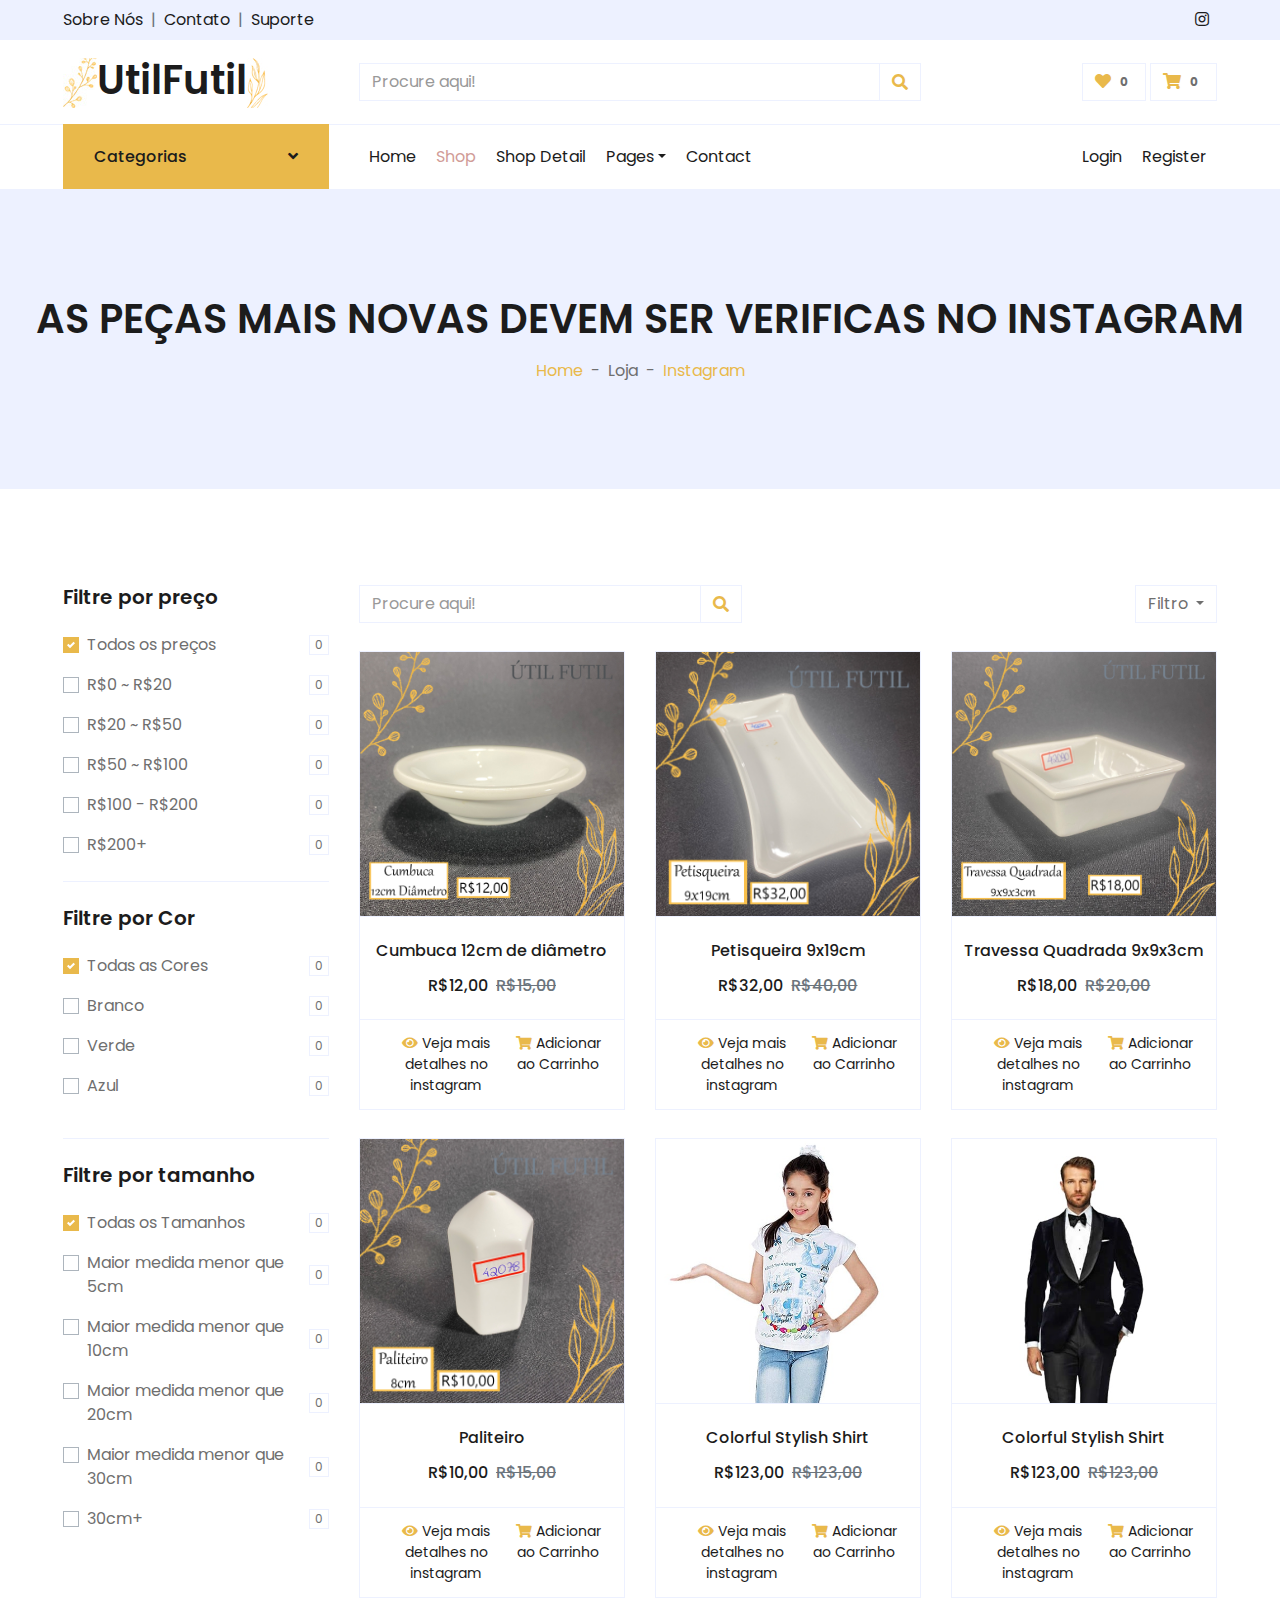
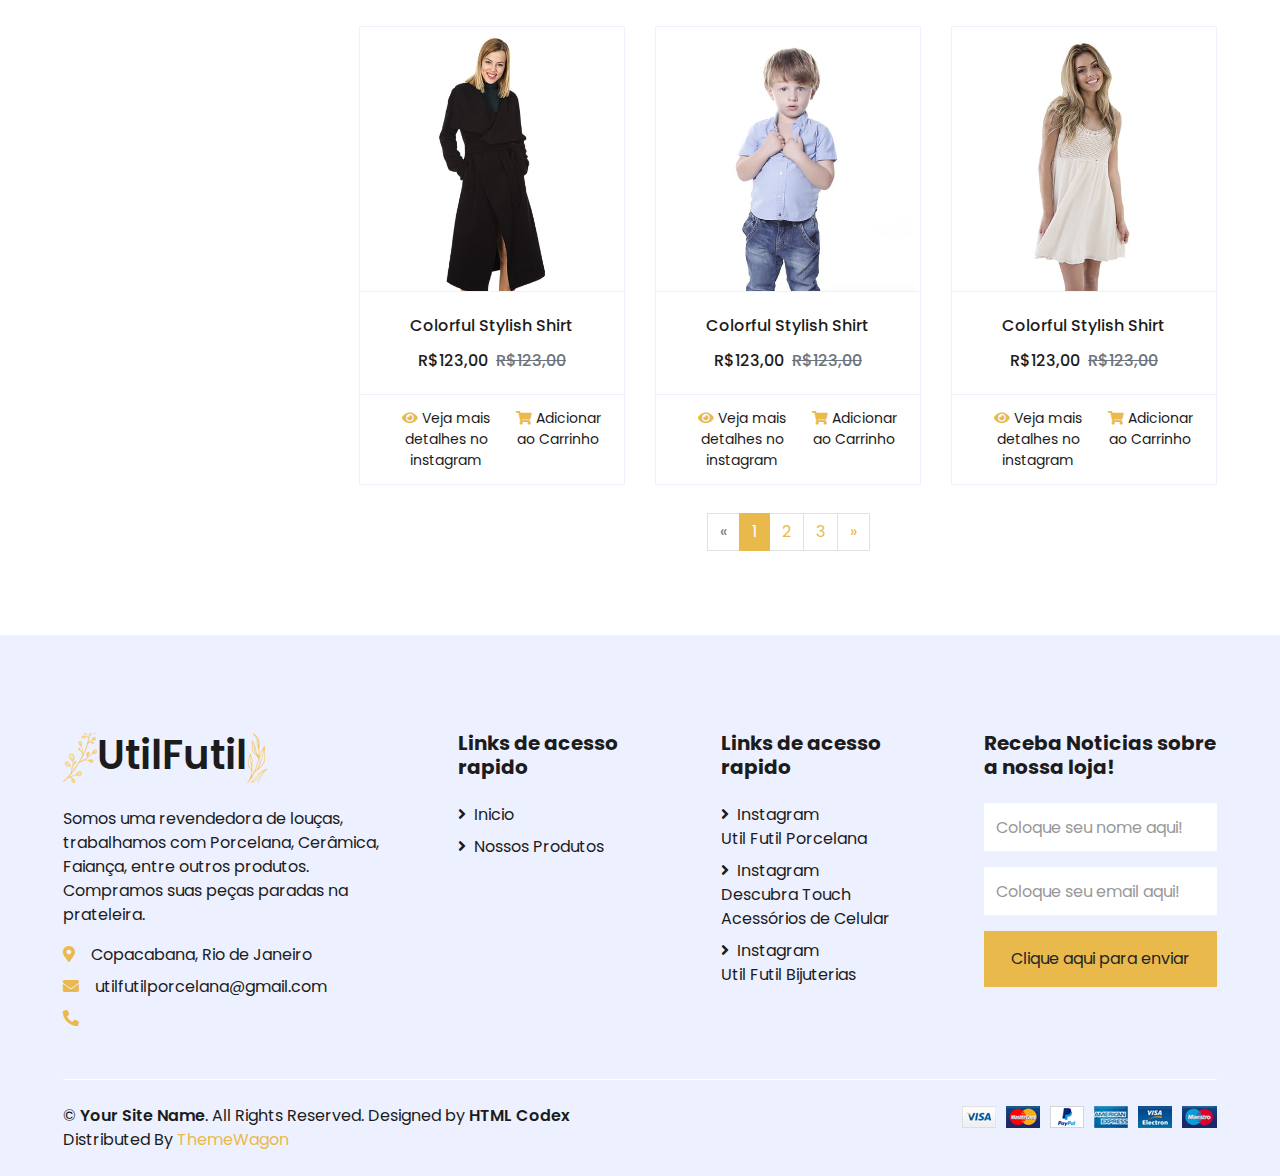
<file: shop.html>
<!DOCTYPE html>
<html lang="en">

<head>
    <meta charset="utf-8">
    <title>UtilFutil Porcelana Produtos</title>
    <meta content="width=device-width, initial-scale=1.0" name="viewport">
    <meta content="Free HTML Templates" name="keywords">
    <meta content="Free HTML Templates" name="description">

    <!-- Favicon -->
    <link href="img/favicon.ico" rel="icon">

    <!-- Google Web Fonts -->
    <link rel="preconnect" href="https://fonts.gstatic.com">
    <link href="https://fonts.googleapis.com/css2?family=Poppins:wght@100;200;300;400;500;600;700;800;900&display=swap" rel="stylesheet"> 

    <!-- Font Awesome -->
    <link href="https://cdnjs.cloudflare.com/ajax/libs/font-awesome/5.10.0/css/all.min.css" rel="stylesheet">

    <!-- Libraries Stylesheet -->
    <link href="lib/owlcarousel/assets/owl.carousel.min.css" rel="stylesheet">

    <!-- Customized Bootstrap Stylesheet -->
    <link href="css/style.css" rel="stylesheet">
</head>

<body>
    <!-- Topbar Start -->
    <div class="container-fluid">
        <div class="row bg-secondary py-2 px-xl-5">
            <div class="col-lg-6 d-none d-lg-block">
                <div class="d-inline-flex align-items-center">
                    <a class="text-dark" href="">Sobre Nós</a>
                    <span class="text-muted px-2">|</span>
                    <a class="text-dark" href="">Contato</a>
                    <span class="text-muted px-2">|</span>
                    <a class="text-dark" href="">Suporte</a>
                </div>
            </div>
            <div class="col-lg-6 text-center text-lg-right">
                <div class="d-inline-flex align-items-center">
                    <!--<a class="text-dark px-2" href="">
                        <i class="fab fa-facebook-f"></i>
                    </a>
                    <a class="text-dark px-2" href="">
                        <i class="fab fa-twitter"></i>
                    </a>
                    <a class="text-dark px-2" href="">
                        <i class="fab fa-linkedin-in"></i>
                    </a>-->
                    <a class="text-dark px-2" href="https://www.instagram.com/utilfutilporcelana/" target="_blank">
                        <i class="fab fa-instagram"></i>
                    </a>
                    <!--<a class="text-dark pl-2" href="">
                        <i class="fab fa-youtube"></i>
                    </a>-->
                </div>
            </div>
        </div>
        <div class="row align-items-center py-3 px-xl-5">
            <div class="col-lg-3 d-none d-lg-block">
                <a href="" class="text-decoration-none">
                    <h1 class="m-0 display-5 font-weight-semi-bold"><img src="img/logo/LOGO lado esquerdo 50px.jpg"></span>UtilFutil<img src="img/logo/LOGO lado direito 50px.jpg"></h1>
                </a>
            </div>
            <div class="col-lg-6 col-6 text-left">
                <form action="">
                    <div class="input-group">
                        <input type="text" class="form-control" placeholder="Procure aqui!">
                        <div class="input-group-append">
                            <span class="input-group-text bg-transparent text-primary">
                                <i class="fa fa-search"></i>
                            </span>
                        </div>
                    </div>
                </form>
            </div>
            <div class="col-lg-3 col-6 text-right">
                <a href="" class="btn border">
                    <i class="fas fa-heart text-primary"></i>
                    <span class="badge">0</span>
                </a>
                <a href="" class="btn border">
                    <i class="fas fa-shopping-cart text-primary"></i>
                    <span class="badge">0</span>
                </a>
            </div>
        </div>
    </div>
    <!-- Topbar End -->


    <!-- Navbar Start -->
    <div class="container-fluid">
        <div class="row border-top px-xl-5">
            <div class="col-lg-3 d-none d-lg-block">
                <a class="btn shadow-none d-flex align-items-center justify-content-between bg-primary text-white w-100" data-toggle="collapse" href="#navbar-vertical" style="height: 65px; margin-top: -1px; padding: 0 30px;">
                    <h6 class="m-0">Categorias</h6>
                    <i class="fa fa-angle-down text-dark"></i>
                </a>
                <nav class="collapse position-absolute navbar navbar-vertical navbar-light align-items-start p-0 border border-top-0 border-bottom-0 bg-light" id="navbar-vertical" style="width: calc(100% - 30px); z-index: 1;">
                    <div class="navbar-nav w-100 overflow-hidden" style="height: 410px">
                        <div class="nav-item dropdown">
                            <a href="#" class="nav-link" data-toggle="dropdown">Porcelana <i class="fa fa-angle-down float-right mt-1"></i></a>
                            <div class="dropdown-menu position-absolute bg-secondary border-0 rounded-0 w-100 m-0">
                                <a href="" class="dropdown-item">Artigos de Cozinha</a>
                                <a href="" class="dropdown-item">Conjuntos</a>
                                <a href="" class="dropdown-item">Copos</a>
                                <a href="" class="dropdown-item">Cumbucas</a>
                                <a href="" class="dropdown-item">Esculturas</a>
                                <a href="" class="dropdown-item">Petisqueiras</a>
                                <a href="" class="dropdown-item">Porta Joia</a>
                                <a href="" class="dropdown-item">Pratos</a>
                                <a href="" class="dropdown-item">Sopeiras</a>
                                <a href="" class="dropdown-item">Travessas</a>
                                <a href="" class="dropdown-item">Xícaras</a>
                            </div>
                            <a href="#" class="nav-link" data-toggle="dropdown">Cerâmica <i class="fa fa-angle-down float-right mt-1"></i></a>
                            <div class="dropdown-menu position-absolute bg-secondary border-0 rounded-0 w-100 m-0">
                                <a href="" class="dropdown-item">Vasos</a>
                                <a href="" class="dropdown-item">Placas</a>
                                <a href="" class="dropdown-item">Travessas</a>
                            </div>
                            <a href="#" class="nav-link" data-toggle="dropdown">Faiança <i class="fa fa-angle-down float-right mt-1"></i></a>
                            <div class="dropdown-menu position-absolute bg-secondary border-0 rounded-0 w-100 m-0">
                                <a href="" class="dropdown-item">Travessas</a>
                            </div>
                        </div>
                        <a href="" class="nav-item nav-link">Livros</a>
                        
                    </div>
                </nav>
            </div>
            <div class="col-lg-9">
                <nav class="navbar navbar-expand-lg bg-light navbar-light py-3 py-lg-0 px-0">
                    <a href="" class="text-decoration-none d-block d-lg-none">
                        <h1 class="m-0 display-5 font-weight-semi-bold"><span class="text-primary font-weight-bold border px-3 mr-1">E</span>Shopper</h1>
                    </a>
                    <button type="button" class="navbar-toggler" data-toggle="collapse" data-target="#navbarCollapse">
                        <span class="navbar-toggler-icon"></span>
                    </button>
                    <div class="collapse navbar-collapse justify-content-between" id="navbarCollapse">
                        <div class="navbar-nav mr-auto py-0">
                            <a href="index.html" class="nav-item nav-link">Home</a>
                            <a href="shop.html" class="nav-item nav-link active">Shop</a>
                            <a href="detail.html" class="nav-item nav-link">Shop Detail</a>
                            <div class="nav-item dropdown">
                                <a href="#" class="nav-link dropdown-toggle" data-toggle="dropdown">Pages</a>
                                <div class="dropdown-menu rounded-0 m-0">
                                    <a href="cart.html" class="dropdown-item">Carrinho</a>
                                    <a href="checkout.html" class="dropdown-item">Pagamento</a>
                                </div>
                            </div>
                            <a href="contact.html" class="nav-item nav-link">Contact</a>
                        </div>
                        <div class="navbar-nav ml-auto py-0">
                            <a href="" class="nav-item nav-link">Login</a>
                            <a href="" class="nav-item nav-link">Register</a>
                        </div>
                    </div>
                </nav>
            </div>
        </div>
    </div>
    <!-- Navbar End -->


    <!-- Page Header Start -->
    <div class="container-fluid bg-secondary mb-5">
        <div class="d-flex flex-column align-items-center justify-content-center" style="min-height: 300px">
            <h1 class="font-weight-semi-bold text-uppercase mb-3">As Peças mais novas devem ser verificas no Instagram</h1>
            <div class="d-inline-flex">
                <p class="m-0"><a href="index.html">Home</a></p>
                <p class="m-0 px-2">-</p>
                <p class="m-0">Loja</p>
                <p class="m-0 px-2">-</p>
                <p class="m-0"><a href="https://www.instagram.com/utilfutilporcelana/" target="_blank">Instagram</a></p>
            </div>
        </div>
    </div>
    <!-- Page Header End -->


    <!-- Shop Start -->
    <div class="container-fluid pt-5">
        <div class="row px-xl-5">
            <!-- Shop Sidebar Start -->
            <div class="col-lg-3 col-md-12">
                <!-- Price Start -->
                <div class="border-bottom mb-4 pb-4">
                    <h5 class="font-weight-semi-bold mb-4">Filtre por preço</h5>
                    <form>
                        <div class="custom-control custom-checkbox d-flex align-items-center justify-content-between mb-3">
                            <input type="checkbox" class="custom-control-input" checked id="price-all">
                            <label class="custom-control-label" for="price-all">Todos os preços</label>
                            <span class="badge border font-weight-normal">0</span>
                        </div>
                        <div class="custom-control custom-checkbox d-flex align-items-center justify-content-between mb-3">
                            <input type="checkbox" class="custom-control-input" id="price-1">
                            <label class="custom-control-label" for="price-1">R$0 ~ R$20</label>
                            <span class="badge border font-weight-normal">0</span>
                        </div>
                        <div class="custom-control custom-checkbox d-flex align-items-center justify-content-between mb-3">
                            <input type="checkbox" class="custom-control-input" id="price-2">
                            <label class="custom-control-label" for="price-2">R$20 ~ R$50</label>
                            <span class="badge border font-weight-normal">0</span>
                        </div>
                        <div class="custom-control custom-checkbox d-flex align-items-center justify-content-between mb-3">
                            <input type="checkbox" class="custom-control-input" id="price-3">
                            <label class="custom-control-label" for="price-3">R$50 ~ R$100</label>
                            <span class="badge border font-weight-normal">0</span>
                        </div>
                        <div class="custom-control custom-checkbox d-flex align-items-center justify-content-between mb-3">
                            <input type="checkbox" class="custom-control-input" id="price-4">
                            <label class="custom-control-label" for="price-4">R$100 - R$200</label>
                            <span class="badge border font-weight-normal">0</span>
                        </div>
                        <div class="custom-control custom-checkbox d-flex align-items-center justify-content-between">
                            <input type="checkbox" class="custom-control-input" id="price-5">
                            <label class="custom-control-label" for="price-5">R$200+</label>
                            <span class="badge border font-weight-normal">0</span>
                        </div>
                    </form>
                </div>
                <!-- Price End -->
                
                <!-- Color Start -->
                <div class="border-bottom mb-4 pb-4">
                    <h5 class="font-weight-semi-bold mb-4">Filtre por Cor</h5>
                    <form>
                        <div class="custom-control custom-checkbox d-flex align-items-center justify-content-between mb-3">
                            <input type="checkbox" class="custom-control-input" checked id="color-all">
                            <label class="custom-control-label" for="price-all">Todas as Cores</label>
                            <span class="badge border font-weight-normal">0</span>
                        </div>
                        <div class="custom-control custom-checkbox d-flex align-items-center justify-content-between mb-3">
                            <input type="checkbox" class="custom-control-input" id="color-1">
                            <label class="custom-control-label" for="color-1">Branco</label>
                            <span class="badge border font-weight-normal">0</span>
                        </div>
                        <div class="custom-control custom-checkbox d-flex align-items-center justify-content-between mb-3">
                            <input type="checkbox" class="custom-control-input" id="color-2">
                            <label class="custom-control-label" for="color-2">Verde</label>
                            <span class="badge border font-weight-normal">0</span>
                        </div>
                        <div class="custom-control custom-checkbox d-flex align-items-center justify-content-between mb-3">
                            <input type="checkbox" class="custom-control-input" id="color-3">
                            <label class="custom-control-label" for="color-3">Azul</label>
                            <span class="badge border font-weight-normal">0</span>
                        </div>
                    </form>
                </div>
                <!-- Color End -->

                <!-- Size Start -->
                <div class="mb-5">
                    <h5 class="font-weight-semi-bold mb-4">Filtre por tamanho</h5>
                    <form>
                        <div class="custom-control custom-checkbox d-flex align-items-center justify-content-between mb-3">
                            <input type="checkbox" class="custom-control-input" checked id="size-all">
                            <label class="custom-control-label" for="size-all">Todas os Tamanhos</label>
                            <span class="badge border font-weight-normal">0</span>
                        </div>
                        <div class="custom-control custom-checkbox d-flex align-items-center justify-content-between mb-3">
                            <input type="checkbox" class="custom-control-input" id="size-1">
                            <label class="custom-control-label" for="size-1">Maior medida menor que 5cm</label>
                            <span class="badge border font-weight-normal">0</span>
                        </div>
                        <div class="custom-control custom-checkbox d-flex align-items-center justify-content-between mb-3">
                            <input type="checkbox" class="custom-control-input" id="size-2">
                            <label class="custom-control-label" for="size-2">Maior medida menor que 10cm</label>
                            <span class="badge border font-weight-normal">0</span>
                        </div>
                        <div class="custom-control custom-checkbox d-flex align-items-center justify-content-between mb-3">
                            <input type="checkbox" class="custom-control-input" id="size-3">
                            <label class="custom-control-label" for="size-3">Maior medida menor que 20cm</label>
                            <span class="badge border font-weight-normal">0</span>
                        </div>
                        <div class="custom-control custom-checkbox d-flex align-items-center justify-content-between mb-3">
                            <input type="checkbox" class="custom-control-input" id="size-4">
                            <label class="custom-control-label" for="size-4">Maior medida menor que 30cm</label>
                            <span class="badge border font-weight-normal">0</span>
                        </div>
                        <div class="custom-control custom-checkbox d-flex align-items-center justify-content-between">
                            <input type="checkbox" class="custom-control-input" id="size-5">
                            <label class="custom-control-label" for="size-5">30cm+</label>
                            <span class="badge border font-weight-normal">0</span>
                        </div>
                    </form>
                </div>
                <!-- Size End -->
            </div>
            <!-- Shop Sidebar End -->


            <!-- Shop Product Start -->
            <div class="col-lg-9 col-md-12">
                <div class="row pb-3">
                    <div class="col-12 pb-1">
                        <div class="d-flex align-items-center justify-content-between mb-4">
                            <form action="">
                                <div class="input-group">
                                    <input type="text" class="form-control" placeholder="Procure aqui!">
                                    <div class="input-group-append">
                                        <span class="input-group-text bg-transparent text-primary">
                                            <i class="fa fa-search"></i>
                                        </span>
                                    </div>
                                </div>
                            </form>
                            <div class="dropdown ml-4">
                                <button class="btn border dropdown-toggle" type="button" id="triggerId" data-toggle="dropdown" aria-haspopup="true"
                                        aria-expanded="false">
                                            Filtro
                                        </button>
                                <div class="dropdown-menu dropdown-menu-right" aria-labelledby="triggerId">
                                    <a class="dropdown-item" href="#">Novidades</a>
                                    <a class="dropdown-item" href="#">Popular</a>
                                    <a class="dropdown-item" href="#">Mais Vendido</a>
                                </div>
                            </div>
                        </div>
                    </div>
                    <div class="col-lg-4 col-md-6 col-sm-12 pb-1">
                        <div class="card product-item border-0 mb-4">
                            <div class="card-header product-img position-relative overflow-hidden bg-transparent border p-0">
                                <img class="img-fluid w-100" src="img/produtos/porcelana/cumbucas/MONTAGEM CAPA 42072 Gabriola e Preço Embrima.jpg" alt="">
                            </div>
                            <div class="card-body border-left border-right text-center p-0 pt-4 pb-3">
                                <h6 class="text-truncate mb-3">Cumbuca 12cm de diâmetro</h6>
                                <div class="d-flex justify-content-center">
                                    <h6>R$12,00</h6><h6 class="text-muted ml-2"><del>R$15,00</del></h6>
                                </div>
                            </div>
                            <div class="card-footer d-flex justify-content-between bg-light border">
                                <a href="https://www.instagram.com/p/CkHMet5J47d/?igshid=YmMyMTA2M2Y=" class="btn btn-sm text-dark p-0"><i class="fas fa-eye text-primary mr-1"></i>Veja mais detalhes no instagram</a>
                                <a href="" class="btn btn-sm text-dark p-0"><i class="fas fa-shopping-cart text-primary mr-1"></i>Adicionar ao Carrinho</a>
                            </div>
                        </div>
                    </div>
                    <div class="col-lg-4 col-md-6 col-sm-12 pb-1">
                        <div class="card product-item border-0 mb-4">
                            <div class="card-header product-img position-relative overflow-hidden bg-transparent border p-0">
                                <img class="img-fluid w-100" src="img/produtos/porcelana/petisqueiras/MONTAGEM CAPA 42070.71 2.jpg" alt="">
                            </div>
                            <div class="card-body border-left border-right text-center p-0 pt-4 pb-3">
                                <h6 class="text-truncate mb-3">Petisqueira 9x19cm</h6>
                                <div class="d-flex justify-content-center">
                                    <h6>R$32,00</h6><h6 class="text-muted ml-2"><del>R$40,00</del></h6>
                                </div>
                            </div>
                            <div class="card-footer d-flex justify-content-between bg-light border">
                                <a href="https://www.instagram.com/p/CkI69mbu06a/?igshid=YmMyMTA2M2Y=" class="btn btn-sm text-dark p-0"><i class="fas fa-eye text-primary mr-1"></i>Veja mais detalhes no instagram</a>
                                <a href="" class="btn btn-sm text-dark p-0"><i class="fas fa-shopping-cart text-primary mr-1"></i>Adicionar ao Carrinho</a>
                            </div>
                        </div>
                    </div>
                    <div class="col-lg-4 col-md-6 col-sm-12 pb-1">
                        <div class="card product-item border-0 mb-4">
                            <div class="card-header product-img position-relative overflow-hidden bg-transparent border p-0">
                                <img class="img-fluid w-100" src="img/produtos/porcelana/travessas/MONTAGEM CAPA 42090.jpg" alt="">
                            </div>
                            <div class="card-body border-left border-right text-center p-0 pt-4 pb-3">
                                <h6 class="text-truncate mb-3">Travessa Quadrada 9x9x3cm</h6>
                                <div class="d-flex justify-content-center">
                                    <h6>R$18,00</h6><h6 class="text-muted ml-2"><del>R$20,00</del></h6>
                                </div>
                            </div>
                            <div class="card-footer d-flex justify-content-between bg-light border">
                                <a href="" class="btn btn-sm text-dark p-0"><i class="fas fa-eye text-primary mr-1"></i>Veja mais detalhes no instagram</a>
                                <a href="" class="btn btn-sm text-dark p-0"><i class="fas fa-shopping-cart text-primary mr-1"></i>Adicionar ao Carrinho</a>
                            </div>
                        </div>
                    </div>
                    <div class="col-lg-4 col-md-6 col-sm-12 pb-1">
                        <div class="card product-item border-0 mb-4">
                            <div class="card-header product-img position-relative overflow-hidden bg-transparent border p-0">
                                <img class="img-fluid w-100" src="img/produtos/porcelana/artigos de cozinha/42078 CAPA.jpg" alt="">
                            </div>
                            <div class="card-body border-left border-right text-center p-0 pt-4 pb-3">
                                <h6 class="text-truncate mb-3">Paliteiro</h6>
                                <div class="d-flex justify-content-center">
                                    <h6>R$10,00</h6><h6 class="text-muted ml-2"><del>R$15,00</del></h6>
                                </div>
                            </div>
                            <div class="card-footer d-flex justify-content-between bg-light border">
                                <a href="https://www.instagram.com/p/CkLlM-fM_0y/?igshid=YmMyMTA2M2Y=" class="btn btn-sm text-dark p-0"><i class="fas fa-eye text-primary mr-1"></i>Veja mais detalhes no instagram</a>
                                <a href="" class="btn btn-sm text-dark p-0"><i class="fas fa-shopping-cart text-primary mr-1"></i>Adicionar ao Carrinho</a>
                            </div>
                        </div>
                    </div>
                    <div class="col-lg-4 col-md-6 col-sm-12 pb-1">
                        <div class="card product-item border-0 mb-4">
                            <div class="card-header product-img position-relative overflow-hidden bg-transparent border p-0">
                                <img class="img-fluid w-100" src="img/product-5.jpg" alt="">
                            </div>
                            <div class="card-body border-left border-right text-center p-0 pt-4 pb-3">
                                <h6 class="text-truncate mb-3">Colorful Stylish Shirt</h6>
                                <div class="d-flex justify-content-center">
                                    <h6>R$123,00</h6><h6 class="text-muted ml-2"><del>R$123,00</del></h6>
                                </div>
                            </div>
                            <div class="card-footer d-flex justify-content-between bg-light border">
                                <a href="" class="btn btn-sm text-dark p-0"><i class="fas fa-eye text-primary mr-1"></i>Veja mais detalhes no instagram</a>
                                <a href="" class="btn btn-sm text-dark p-0"><i class="fas fa-shopping-cart text-primary mr-1"></i>Adicionar ao Carrinho</a>
                            </div>
                        </div>
                    </div>
                    <div class="col-lg-4 col-md-6 col-sm-12 pb-1">
                        <div class="card product-item border-0 mb-4">
                            <div class="card-header product-img position-relative overflow-hidden bg-transparent border p-0">
                                <img class="img-fluid w-100" src="img/product-6.jpg" alt="">
                            </div>
                            <div class="card-body border-left border-right text-center p-0 pt-4 pb-3">
                                <h6 class="text-truncate mb-3">Colorful Stylish Shirt</h6>
                                <div class="d-flex justify-content-center">
                                    <h6>R$123,00</h6><h6 class="text-muted ml-2"><del>R$123,00</del></h6>
                                </div>
                            </div>
                            <div class="card-footer d-flex justify-content-between bg-light border">
                                <a href="" class="btn btn-sm text-dark p-0"><i class="fas fa-eye text-primary mr-1"></i>Veja mais detalhes no instagram</a>
                                <a href="" class="btn btn-sm text-dark p-0"><i class="fas fa-shopping-cart text-primary mr-1"></i>Adicionar ao Carrinho</a>
                            </div>
                        </div>
                    </div>
                    <div class="col-lg-4 col-md-6 col-sm-12 pb-1">
                        <div class="card product-item border-0 mb-4">
                            <div class="card-header product-img position-relative overflow-hidden bg-transparent border p-0">
                                <img class="img-fluid w-100" src="img/product-7.jpg" alt="">
                            </div>
                            <div class="card-body border-left border-right text-center p-0 pt-4 pb-3">
                                <h6 class="text-truncate mb-3">Colorful Stylish Shirt</h6>
                                <div class="d-flex justify-content-center">
                                    <h6>R$123,00</h6><h6 class="text-muted ml-2"><del>R$123,00</del></h6>
                                </div>
                            </div>
                            <div class="card-footer d-flex justify-content-between bg-light border">
                                <a href="" class="btn btn-sm text-dark p-0"><i class="fas fa-eye text-primary mr-1"></i>Veja mais detalhes no instagram</a>
                                <a href="" class="btn btn-sm text-dark p-0"><i class="fas fa-shopping-cart text-primary mr-1"></i>Adicionar ao Carrinho</a>
                            </div>
                        </div>
                    </div>
                    <div class="col-lg-4 col-md-6 col-sm-12 pb-1">
                        <div class="card product-item border-0 mb-4">
                            <div class="card-header product-img position-relative overflow-hidden bg-transparent border p-0">
                                <img class="img-fluid w-100" src="img/product-8.jpg" alt="">
                            </div>
                            <div class="card-body border-left border-right text-center p-0 pt-4 pb-3">
                                <h6 class="text-truncate mb-3">Colorful Stylish Shirt</h6>
                                <div class="d-flex justify-content-center">
                                    <h6>R$123,00</h6><h6 class="text-muted ml-2"><del>R$123,00</del></h6>
                                </div>
                            </div>
                            <div class="card-footer d-flex justify-content-between bg-light border">
                                <a href="" class="btn btn-sm text-dark p-0"><i class="fas fa-eye text-primary mr-1"></i>Veja mais detalhes no instagram</a>
                                <a href="" class="btn btn-sm text-dark p-0"><i class="fas fa-shopping-cart text-primary mr-1"></i>Adicionar ao Carrinho</a>
                            </div>
                        </div>
                    </div>
                    <div class="col-lg-4 col-md-6 col-sm-12 pb-1">
                        <div class="card product-item border-0 mb-4">
                            <div class="card-header product-img position-relative overflow-hidden bg-transparent border p-0">
                                <img class="img-fluid w-100" src="img/product-1.jpg" alt="">
                            </div>
                            <div class="card-body border-left border-right text-center p-0 pt-4 pb-3">
                                <h6 class="text-truncate mb-3">Colorful Stylish Shirt</h6>
                                <div class="d-flex justify-content-center">
                                    <h6>R$123,00</h6><h6 class="text-muted ml-2"><del>R$123,00</del></h6>
                                </div>
                            </div>
                            <div class="card-footer d-flex justify-content-between bg-light border">
                                <a href="" class="btn btn-sm text-dark p-0"><i class="fas fa-eye text-primary mr-1"></i>Veja mais detalhes no instagram</a>
                                <a href="" class="btn btn-sm text-dark p-0"><i class="fas fa-shopping-cart text-primary mr-1"></i>Adicionar ao Carrinho</a>
                            </div>
                        </div>
                    </div>
                    <div class="col-12 pb-1">
                        <nav aria-label="Page navigation">
                          <ul class="pagination justify-content-center mb-3">
                            <li class="page-item disabled">
                              <a class="page-link" href="#" aria-label="Previous">
                                <span aria-hidden="true">&laquo;</span>
                                <span class="sr-only">Previous</span>
                              </a>
                            </li>
                            <li class="page-item active"><a class="page-link" href="#">1</a></li>
                            <li class="page-item"><a class="page-link" href="#">2</a></li>
                            <li class="page-item"><a class="page-link" href="#">3</a></li>
                            <li class="page-item">
                              <a class="page-link" href="#" aria-label="Next">
                                <span aria-hidden="true">&raquo;</span>
                                <span class="sr-only">Next</span>
                              </a>
                            </li>
                          </ul>
                        </nav>
                    </div>
                </div>
            </div>
            <!-- Shop Product End -->
        </div>
    </div>
    <!-- Shop End -->


    <!-- Footer Start -->
    <div class="container-fluid bg-secondary text-dark mt-5 pt-5">
        <div class="row px-xl-5 pt-5">
            <div class="col-lg-4 col-md-12 mb-5 pr-3 pr-xl-5">
                <a href="" class="text-decoration-none">
                    <h1 class="mb-4 display-5 font-weight-semi-bold"><img src="img/logo/LOGO lado esquerdo 50px.png"></span>UtilFutil<img src="img/logo/LOGO lado direito 50px.png"></h1>
                </a>
                <p>Somos uma revendedora de louças, trabalhamos com Porcelana, Cerâmica, Faiança, entre outros produtos. Compramos suas peças paradas na prateleira.</p>
                <p class="mb-2"><i class="fa fa-map-marker-alt text-primary mr-3"></i>Copacabana, Rio de Janeiro</p>
                <p class="mb-2"><i class="fa fa-envelope text-primary mr-3"></i>utilfutilporcelana@gmail.com</p>
                <p class="mb-0"><i class="fa fa-phone-alt text-primary mr-3"></i></p>
            </div>
            <div class="col-lg-8 col-md-12">
                <div class="row">
                    <div class="col-md-4 mb-5">
                        <h5 class="font-weight-bold text-dark mb-4">Links de acesso rapido</h5>
                        <div class="d-flex flex-column justify-content-start">
                            <a class="text-dark mb-2" href="index.html"><i class="fa fa-angle-right mr-2"></i>Inicio</a>
                            <a class="text-dark mb-2" href="https://www.instagram.com/utilfutilporcelana/"><i class="fa fa-angle-right mr-2"></i>Nossos Produtos</a>
                        <!--    <a class="text-dark mb-2" href="detail.html"><i class="fa fa-angle-right mr-2"></i>Detalhes da Loja</a>
                            <a class="text-dark mb-2" href="cart.html"><i class="fa fa-angle-right mr-2"></i>Carrinho</a>
                            <a class="text-dark mb-2" href="checkout.html"><i class="fa fa-angle-right mr-2"></i>Pague Agora</a>
                            <a class="text-dark" href="contact.html"><i class="fa fa-angle-right mr-2"></i>Fale Conosco</a> -->
                        </div>
                    </div>
                    <div class="col-md-4 mb-5">
                        <h5 class="font-weight-bold text-dark mb-4">Links de acesso rapido</h5>
                        <div class="d-flex flex-column justify-content-start">
                            <a class="text-dark mb-2" href="https://www.instagram.com/utilfutilporcelana/" target="_blank"><i class="fa fa-angle-right mr-2"></i>Instagram <br/> Util Futil Porcelana</a>
                            <a class="text-dark mb-2" href="https://www.instagram.com/descubra.touch/" target="_blank"><i class="fa fa-angle-right mr-2"></i>Instagram <br/>Descubra Touch <br/> Acessórios de Celular</a>
                            <a class="text-dark mb-2" href="https://www.instagram.com/bijuutilfutil/" target="_blank"><i class="fa fa-angle-right mr-2"></i>Instagram <br/>Util Futil Bijuterias</a>
                        </div>
                    </div>
                    <div class="col-md-4 mb-5">
                        <h5 class="font-weight-bold text-dark mb-4">Receba Noticias sobre a nossa loja!</h5>
                        <form action="">
                            <div class="form-group">
                                <input type="text" class="form-control border-0 py-4" placeholder="Coloque seu nome aqui!" required="required" />
                            </div>
                            <div class="form-group">
                                <input type="email" class="form-control border-0 py-4" placeholder="Coloque seu email aqui!"
                                    required="required" />
                            </div>
                            <div>
                                <button class="btn btn-primary btn-block border-0 py-3" type="submit">Clique aqui para enviar</button>
                            </div>
                        </form>
                    </div>
                </div>
            </div>
        </div>
        <div class="row border-top border-light mx-xl-5 py-4">
            <div class="col-md-6 px-xl-0">
                <p class="mb-md-0 text-center text-md-left text-dark">
                    &copy; <a class="text-dark font-weight-semi-bold" href="#">Your Site Name</a>. All Rights Reserved. Designed
                    by
                    <a class="text-dark font-weight-semi-bold" href="https://htmlcodex.com">HTML Codex</a><br>
                    Distributed By <a href="https://themewagon.com" target="_blank">ThemeWagon</a>
                </p>
            </div>
            <div class="col-md-6 px-xl-0 text-center text-md-right">
                <img class="img-fluid" src="img/payments.png" alt="">
            </div>
        </div>
    </div>
    <!-- Footer End -->


    <!-- Back to Top -->
    <a href="#" class="btn btn-primary back-to-top"><i class="fa fa-angle-double-up"></i></a>


    <!-- JavaScript Libraries -->
    <script src="https://code.jquery.com/jquery-3.4.1.min.js"></script>
    <script src="https://stackpath.bootstrapcdn.com/bootstrap/4.4.1/js/bootstrap.bundle.min.js"></script>
    <script src="lib/easing/easing.min.js"></script>
    <script src="lib/owlcarousel/owl.carousel.min.js"></script>

    <!-- Contact Javascript File -->
    <script src="mail/jqBootstrapValidation.min.js"></script>
    <script src="mail/contact.js"></script>

    <!-- Template Javascript -->
    <script src="js/main.js"></script>
</body>

</html>
</file>
<file: css/style.css>
/******* Bootstrap Theming ********/
/*!
 * Bootstrap v4.5.3 (https://getbootstrap.com/)
 * Copyright 2011-2020 The Bootstrap Authors
 * Copyright 2011-2020 Twitter, Inc.
 * Licensed under MIT (https://github.com/twbs/bootstrap/blob/main/LICENSE)
 */
:root {
  --dourado: e9b94b;
  --blue: #007bff;
  --indigo: #6610f2;
  --purple: #6f42c1;
  --pink: #e83e8c;
  --red: #dc3545;
  --orange: #fd7e14;
  --yellow: #ffc107;
  --green: #28a745;
  --teal: #20c997;
  --cyan: #17a2b8;
  --white: #fff;
  --gray: #6c757d;
  --gray-dark: #343a40;
  --primary: #D19C97;
  --secondary: #EDF1FF;
  --success: #28a745;
  --info: #17a2b8;
  --warning: #ffc107;
  --danger: #dc3545;
  --light: #FFFFFF;
  --dark: #1C1C1C;
  --breakpoint-xs: 0;
  --breakpoint-sm: 576px;
  --breakpoint-md: 768px;
  --breakpoint-lg: 992px;
  --breakpoint-xl: 1200px;
  --font-family-sans-serif: "Poppins", sans-serif;
  --font-family-monospace: SFMono-Regular, Menlo, Monaco, Consolas, "Liberation Mono", "Courier New", monospace;
}

*,
*::before,
*::after {
  box-sizing: border-box;
}

html {
  font-family: sans-serif;
  line-height: 1.15;
  -webkit-text-size-adjust: 100%;
  -webkit-tap-highlight-color: rgba(0, 0, 0, 0);
}

article, aside, figcaption, figure, footer, header, hgroup, main, nav, section {
  display: block;
}

body {
  margin: 0;
  font-family: "Poppins", sans-serif;
  font-size: 1rem;
  font-weight: 400;
  line-height: 1.5;
  color: #6F6F6F;
  text-align: left;
  background-color: #fff;
}

[tabindex="-1"]:focus:not(:focus-visible) {
  outline: 0 !important;
}

hr {
  box-sizing: content-box;
  height: 0;
  overflow: visible;
}

h1, h2, h3, h4, h5, h6 {
  margin-top: 0;
  margin-bottom: 0.5rem;
}

p {
  margin-top: 0;
  margin-bottom: 1rem;
}

abbr[title],
abbr[data-original-title] {
  text-decoration: underline;
  text-decoration: underline dotted;
  cursor: help;
  border-bottom: 0;
  text-decoration-skip-ink: none;
}

address {
  margin-bottom: 1rem;
  font-style: normal;
  line-height: inherit;
}

ol,
ul,
dl {
  margin-top: 0;
  margin-bottom: 1rem;
}

ol ol,
ul ul,
ol ul,
ul ol {
  margin-bottom: 0;
}

dt {
  font-weight: 700;
}

dd {
  margin-bottom: .5rem;
  margin-left: 0;
}

blockquote {
  margin: 0 0 1rem;
}

b,
strong {
  font-weight: bolder;
}

small {
  font-size: 80%;
}

sub,
sup {
  position: relative;
  font-size: 75%;
  line-height: 0;
  vertical-align: baseline;
}

sub {
  bottom: -.25em;
}

sup {
  top: -.5em;
}

a {
  color: #e9b94b;
  text-decoration: none;
  background-color: transparent;
}

a:hover {
  color: #e9b94b;
  text-decoration: underline;
}

a:not([href]):not([class]) {
  color: inherit;
  text-decoration: none;
}

a:not([href]):not([class]):hover {
  color: inherit;
  text-decoration: none;
}

pre,
code,
kbd,
samp {
  font-family: SFMono-Regular, Menlo, Monaco, Consolas, "Liberation Mono", "Courier New", monospace;
  font-size: 1em;
}

pre {
  margin-top: 0;
  margin-bottom: 1rem;
  overflow: auto;
  -ms-overflow-style: scrollbar;
}

figure {
  margin: 0 0 1rem;
}

img {
  vertical-align: middle;
  border-style: none;
}

svg {
  overflow: hidden;
  vertical-align: middle;
}

table {
  border-collapse: collapse;
}

caption {
  padding-top: 0.75rem;
  padding-bottom: 0.75rem;
  color: #6c757d;
  text-align: left;
  caption-side: bottom;
}

th {
  text-align: inherit;
  text-align: -webkit-match-parent;
}

label {
  display: inline-block;
  margin-bottom: 0.5rem;
}

button {
  border-radius: 0;
}

button:focus {
  outline: 1px dotted;
  outline: 5px auto -webkit-focus-ring-color;
}

input,
button,
select,
optgroup,
textarea {
  margin: 0;
  font-family: inherit;
  font-size: inherit;
  line-height: inherit;
}

button,
input {
  overflow: visible;
}

button,
select {
  text-transform: none;
}

[role="button"] {
  cursor: pointer;
}

select {
  word-wrap: normal;
}

button,
[type="button"],
[type="reset"],
[type="submit"] {
  -webkit-appearance: button;
}

button:not(:disabled),
[type="button"]:not(:disabled),
[type="reset"]:not(:disabled),
[type="submit"]:not(:disabled) {
  cursor: pointer;
}

button::-moz-focus-inner,
[type="button"]::-moz-focus-inner,
[type="reset"]::-moz-focus-inner,
[type="submit"]::-moz-focus-inner {
  padding: 0;
  border-style: none;
}

input[type="radio"],
input[type="checkbox"] {
  box-sizing: border-box;
  padding: 0;
}

textarea {
  overflow: auto;
  resize: vertical;
}

fieldset {
  min-width: 0;
  padding: 0;
  margin: 0;
  border: 0;
}

legend {
  display: block;
  width: 100%;
  max-width: 100%;
  padding: 0;
  margin-bottom: .5rem;
  font-size: 1.5rem;
  line-height: inherit;
  color: inherit;
  white-space: normal;
}

@media (max-width: 1200px) {
  legend {
    font-size: calc(1.275rem + 0.3vw) ;
  }
}

progress {
  vertical-align: baseline;
}

[type="number"]::-webkit-inner-spin-button,
[type="number"]::-webkit-outer-spin-button {
  height: auto;
}

[type="search"] {
  outline-offset: -2px;
  -webkit-appearance: none;
}

[type="search"]::-webkit-search-decoration {
  -webkit-appearance: none;
}

::-webkit-file-upload-button {
  font: inherit;
  -webkit-appearance: button;
}

output {
  display: inline-block;
}

summary {
  display: list-item;
  cursor: pointer;
}

template {
  display: none;
}

[hidden] {
  display: none !important;
}

h1, h2, h3, h4, h5, h6,
.h1, .h2, .h3, .h4, .h5, .h6 {
  margin-bottom: 0.5rem;
  font-weight: 500;
  line-height: 1.2;
  color: #1C1C1C;
}

h1, .h1 {
  font-size: 2.5rem;
}

@media (max-width: 1200px) {
  h1, .h1 {
    font-size: calc(1.375rem + 1.5vw) ;
  }
}

h2, .h2 {
  font-size: 2rem;
}

@media (max-width: 1200px) {
  h2, .h2 {
    font-size: calc(1.325rem + 0.9vw) ;
  }
}

h3, .h3 {
  font-size: 1.75rem;
}

@media (max-width: 1200px) {
  h3, .h3 {
    font-size: calc(1.3rem + 0.6vw) ;
  }
}

h4, .h4 {
  font-size: 1.5rem;
}

@media (max-width: 1200px) {
  h4, .h4 {
    font-size: calc(1.275rem + 0.3vw) ;
  }
}

h5, .h5 {
  font-size: 1.25rem;
}

h6, .h6 {
  font-size: 1rem;
}

.lead {
  font-size: 1.25rem;
  font-weight: 300;
}

.display-1 {
  font-size: 6rem;
  font-weight: 300;
  line-height: 1.2;
}

@media (max-width: 1200px) {
  .display-1 {
    font-size: calc(1.725rem + 5.7vw) ;
  }
}

.display-2 {
  font-size: 5.5rem;
  font-weight: 300;
  line-height: 1.2;
}

@media (max-width: 1200px) {
  .display-2 {
    font-size: calc(1.675rem + 5.1vw) ;
  }
}

.display-3 {
  font-size: 4.5rem;
  font-weight: 300;
  line-height: 1.2;
}

@media (max-width: 1200px) {
  .display-3 {
    font-size: calc(1.575rem + 3.9vw) ;
  }
}

.display-4 {
  font-size: 3.5rem;
  font-weight: 300;
  line-height: 1.2;
}

@media (max-width: 1200px) {
  .display-4 {
    font-size: calc(1.475rem + 2.7vw) ;
  }
}

hr {
  margin-top: 1rem;
  margin-bottom: 1rem;
  border: 0;
  border-top: 1px solid rgba(0, 0, 0, 0.1);
}

small,
.small {
  font-size: 80%;
  font-weight: 400;
}

mark,
.mark {
  padding: 0.2em;
  background-color: #fcf8e3;
}

.list-unstyled {
  padding-left: 0;
  list-style: none;
}

.list-inline {
  padding-left: 0;
  list-style: none;
}

.list-inline-item {
  display: inline-block;
}

.list-inline-item:not(:last-child) {
  margin-right: 0.5rem;
}

.initialism {
  font-size: 90%;
  text-transform: uppercase;
}

.blockquote {
  margin-bottom: 1rem;
  font-size: 1.25rem;
}

.blockquote-footer {
  display: block;
  font-size: 80%;
  color: #6c757d;
}

.blockquote-footer::before {
  content: "\2014\00A0";
}

.img-fluid {
  max-width: 100%;
  height: auto;
}

.img-thumbnail {
  padding: 0.25rem;
  background-color: #fff;
  border: 1px solid #dee2e6;
  max-width: 100%;
  height: auto;
}

.figure {
  display: inline-block;
}

.figure-img {
  margin-bottom: 0.5rem;
  line-height: 1;
}

.figure-caption {
  font-size: 90%;
  color: #6c757d;
}

code {
  font-size: 87.5%;
  color: #e83e8c;
  word-wrap: break-word;
}

a > code {
  color: inherit;
}

kbd {
  padding: 0.2rem 0.4rem;
  font-size: 87.5%;
  color: #fff;
  background-color: #212529;
}

kbd kbd {
  padding: 0;
  font-size: 100%;
  font-weight: 700;
}

pre {
  display: block;
  font-size: 87.5%;
  color: #212529;
}

pre code {
  font-size: inherit;
  color: inherit;
  word-break: normal;
}

.pre-scrollable {
  max-height: 340px;
  overflow-y: scroll;
}

.container,
.container-fluid,
.container-sm,
.container-md,
.container-lg,
.container-xl {
  width: 100%;
  padding-right: 15px;
  padding-left: 15px;
  margin-right: auto;
  margin-left: auto;
}

@media (min-width: 576px) {
  .container, .container-sm {
    max-width: 540px;
  }
}

@media (min-width: 768px) {
  .container, .container-sm, .container-md {
    max-width: 720px;
  }
}

@media (min-width: 992px) {
  .container, .container-sm, .container-md, .container-lg {
    max-width: 960px;
  }
}

@media (min-width: 1200px) {
  .container, .container-sm, .container-md, .container-lg, .container-xl {
    max-width: 1140px;
  }
}

.row {
  display: flex;
  flex-wrap: wrap;
  margin-right: -15px;
  margin-left: -15px;
}

.no-gutters {
  margin-right: 0;
  margin-left: 0;
}

.no-gutters > .col,
.no-gutters > [class*="col-"] {
  padding-right: 0;
  padding-left: 0;
}

.col-1, .col-2, .col-3, .col-4, .col-5, .col-6, .col-7, .col-8, .col-9, .col-10, .col-11, .col-12, .col,
.col-auto, .col-sm-1, .col-sm-2, .col-sm-3, .col-sm-4, .col-sm-5, .col-sm-6, .col-sm-7, .col-sm-8, .col-sm-9, .col-sm-10, .col-sm-11, .col-sm-12, .col-sm,
.col-sm-auto, .col-md-1, .col-md-2, .col-md-3, .col-md-4, .col-md-5, .col-md-6, .col-md-7, .col-md-8, .col-md-9, .col-md-10, .col-md-11, .col-md-12, .col-md,
.col-md-auto, .col-lg-1, .col-lg-2, .col-lg-3, .col-lg-4, .col-lg-5, .col-lg-6, .col-lg-7, .col-lg-8, .col-lg-9, .col-lg-10, .col-lg-11, .col-lg-12, .col-lg,
.col-lg-auto, .col-xl-1, .col-xl-2, .col-xl-3, .col-xl-4, .col-xl-5, .col-xl-6, .col-xl-7, .col-xl-8, .col-xl-9, .col-xl-10, .col-xl-11, .col-xl-12, .col-xl,
.col-xl-auto {
  position: relative;
  width: 100%;
  padding-right: 15px;
  padding-left: 15px;
}

.col {
  flex-basis: 0;
  flex-grow: 1;
  max-width: 100%;
}

.row-cols-1 > * {
  flex: 0 0 100%;
  max-width: 100%;
}

.row-cols-2 > * {
  flex: 0 0 50%;
  max-width: 50%;
}

.row-cols-3 > * {
  flex: 0 0 33.33333%;
  max-width: 33.33333%;
}

.row-cols-4 > * {
  flex: 0 0 25%;
  max-width: 25%;
}

.row-cols-5 > * {
  flex: 0 0 20%;
  max-width: 20%;
}

.row-cols-6 > * {
  flex: 0 0 16.66667%;
  max-width: 16.66667%;
}

.col-auto {
  flex: 0 0 auto;
  width: auto;
  max-width: 100%;
}

.col-1 {
  flex: 0 0 8.33333%;
  max-width: 8.33333%;
}

.col-2 {
  flex: 0 0 16.66667%;
  max-width: 16.66667%;
}

.col-3 {
  flex: 0 0 25%;
  max-width: 25%;
}

.col-4 {
  flex: 0 0 33.33333%;
  max-width: 33.33333%;
}

.col-5 {
  flex: 0 0 41.66667%;
  max-width: 41.66667%;
}

.col-6 {
  flex: 0 0 50%;
  max-width: 50%;
}

.col-7 {
  flex: 0 0 58.33333%;
  max-width: 58.33333%;
}

.col-8 {
  flex: 0 0 66.66667%;
  max-width: 66.66667%;
}

.col-9 {
  flex: 0 0 75%;
  max-width: 75%;
}

.col-10 {
  flex: 0 0 83.33333%;
  max-width: 83.33333%;
}

.col-11 {
  flex: 0 0 91.66667%;
  max-width: 91.66667%;
}

.col-12 {
  flex: 0 0 100%;
  max-width: 100%;
}

.order-first {
  order: -1;
}

.order-last {
  order: 13;
}

.order-0 {
  order: 0;
}

.order-1 {
  order: 1;
}

.order-2 {
  order: 2;
}

.order-3 {
  order: 3;
}

.order-4 {
  order: 4;
}

.order-5 {
  order: 5;
}

.order-6 {
  order: 6;
}

.order-7 {
  order: 7;
}

.order-8 {
  order: 8;
}

.order-9 {
  order: 9;
}

.order-10 {
  order: 10;
}

.order-11 {
  order: 11;
}

.order-12 {
  order: 12;
}

.offset-1 {
  margin-left: 8.33333%;
}

.offset-2 {
  margin-left: 16.66667%;
}

.offset-3 {
  margin-left: 25%;
}

.offset-4 {
  margin-left: 33.33333%;
}

.offset-5 {
  margin-left: 41.66667%;
}

.offset-6 {
  margin-left: 50%;
}

.offset-7 {
  margin-left: 58.33333%;
}

.offset-8 {
  margin-left: 66.66667%;
}

.offset-9 {
  margin-left: 75%;
}

.offset-10 {
  margin-left: 83.33333%;
}

.offset-11 {
  margin-left: 91.66667%;
}

@media (min-width: 576px) {
  .col-sm {
    flex-basis: 0;
    flex-grow: 1;
    max-width: 100%;
  }
  .row-cols-sm-1 > * {
    flex: 0 0 100%;
    max-width: 100%;
  }
  .row-cols-sm-2 > * {
    flex: 0 0 50%;
    max-width: 50%;
  }
  .row-cols-sm-3 > * {
    flex: 0 0 33.33333%;
    max-width: 33.33333%;
  }
  .row-cols-sm-4 > * {
    flex: 0 0 25%;
    max-width: 25%;
  }
  .row-cols-sm-5 > * {
    flex: 0 0 20%;
    max-width: 20%;
  }
  .row-cols-sm-6 > * {
    flex: 0 0 16.66667%;
    max-width: 16.66667%;
  }
  .col-sm-auto {
    flex: 0 0 auto;
    width: auto;
    max-width: 100%;
  }
  .col-sm-1 {
    flex: 0 0 8.33333%;
    max-width: 8.33333%;
  }
  .col-sm-2 {
    flex: 0 0 16.66667%;
    max-width: 16.66667%;
  }
  .col-sm-3 {
    flex: 0 0 25%;
    max-width: 25%;
  }
  .col-sm-4 {
    flex: 0 0 33.33333%;
    max-width: 33.33333%;
  }
  .col-sm-5 {
    flex: 0 0 41.66667%;
    max-width: 41.66667%;
  }
  .col-sm-6 {
    flex: 0 0 50%;
    max-width: 50%;
  }
  .col-sm-7 {
    flex: 0 0 58.33333%;
    max-width: 58.33333%;
  }
  .col-sm-8 {
    flex: 0 0 66.66667%;
    max-width: 66.66667%;
  }
  .col-sm-9 {
    flex: 0 0 75%;
    max-width: 75%;
  }
  .col-sm-10 {
    flex: 0 0 83.33333%;
    max-width: 83.33333%;
  }
  .col-sm-11 {
    flex: 0 0 91.66667%;
    max-width: 91.66667%;
  }
  .col-sm-12 {
    flex: 0 0 100%;
    max-width: 100%;
  }
  .order-sm-first {
    order: -1;
  }
  .order-sm-last {
    order: 13;
  }
  .order-sm-0 {
    order: 0;
  }
  .order-sm-1 {
    order: 1;
  }
  .order-sm-2 {
    order: 2;
  }
  .order-sm-3 {
    order: 3;
  }
  .order-sm-4 {
    order: 4;
  }
  .order-sm-5 {
    order: 5;
  }
  .order-sm-6 {
    order: 6;
  }
  .order-sm-7 {
    order: 7;
  }
  .order-sm-8 {
    order: 8;
  }
  .order-sm-9 {
    order: 9;
  }
  .order-sm-10 {
    order: 10;
  }
  .order-sm-11 {
    order: 11;
  }
  .order-sm-12 {
    order: 12;
  }
  .offset-sm-0 {
    margin-left: 0;
  }
  .offset-sm-1 {
    margin-left: 8.33333%;
  }
  .offset-sm-2 {
    margin-left: 16.66667%;
  }
  .offset-sm-3 {
    margin-left: 25%;
  }
  .offset-sm-4 {
    margin-left: 33.33333%;
  }
  .offset-sm-5 {
    margin-left: 41.66667%;
  }
  .offset-sm-6 {
    margin-left: 50%;
  }
  .offset-sm-7 {
    margin-left: 58.33333%;
  }
  .offset-sm-8 {
    margin-left: 66.66667%;
  }
  .offset-sm-9 {
    margin-left: 75%;
  }
  .offset-sm-10 {
    margin-left: 83.33333%;
  }
  .offset-sm-11 {
    margin-left: 91.66667%;
  }
}

@media (min-width: 768px) {
  .col-md {
    flex-basis: 0;
    flex-grow: 1;
    max-width: 100%;
  }
  .row-cols-md-1 > * {
    flex: 0 0 100%;
    max-width: 100%;
  }
  .row-cols-md-2 > * {
    flex: 0 0 50%;
    max-width: 50%;
  }
  .row-cols-md-3 > * {
    flex: 0 0 33.33333%;
    max-width: 33.33333%;
  }
  .row-cols-md-4 > * {
    flex: 0 0 25%;
    max-width: 25%;
  }
  .row-cols-md-5 > * {
    flex: 0 0 20%;
    max-width: 20%;
  }
  .row-cols-md-6 > * {
    flex: 0 0 16.66667%;
    max-width: 16.66667%;
  }
  .col-md-auto {
    flex: 0 0 auto;
    width: auto;
    max-width: 100%;
  }
  .col-md-1 {
    flex: 0 0 8.33333%;
    max-width: 8.33333%;
  }
  .col-md-2 {
    flex: 0 0 16.66667%;
    max-width: 16.66667%;
  }
  .col-md-3 {
    flex: 0 0 25%;
    max-width: 25%;
  }
  .col-md-4 {
    flex: 0 0 33.33333%;
    max-width: 33.33333%;
  }
  .col-md-5 {
    flex: 0 0 41.66667%;
    max-width: 41.66667%;
  }
  .col-md-6 {
    flex: 0 0 50%;
    max-width: 50%;
  }
  .col-md-7 {
    flex: 0 0 58.33333%;
    max-width: 58.33333%;
  }
  .col-md-8 {
    flex: 0 0 66.66667%;
    max-width: 66.66667%;
  }
  .col-md-9 {
    flex: 0 0 75%;
    max-width: 75%;
  }
  .col-md-10 {
    flex: 0 0 83.33333%;
    max-width: 83.33333%;
  }
  .col-md-11 {
    flex: 0 0 91.66667%;
    max-width: 91.66667%;
  }
  .col-md-12 {
    flex: 0 0 100%;
    max-width: 100%;
  }
  .order-md-first {
    order: -1;
  }
  .order-md-last {
    order: 13;
  }
  .order-md-0 {
    order: 0;
  }
  .order-md-1 {
    order: 1;
  }
  .order-md-2 {
    order: 2;
  }
  .order-md-3 {
    order: 3;
  }
  .order-md-4 {
    order: 4;
  }
  .order-md-5 {
    order: 5;
  }
  .order-md-6 {
    order: 6;
  }
  .order-md-7 {
    order: 7;
  }
  .order-md-8 {
    order: 8;
  }
  .order-md-9 {
    order: 9;
  }
  .order-md-10 {
    order: 10;
  }
  .order-md-11 {
    order: 11;
  }
  .order-md-12 {
    order: 12;
  }
  .offset-md-0 {
    margin-left: 0;
  }
  .offset-md-1 {
    margin-left: 8.33333%;
  }
  .offset-md-2 {
    margin-left: 16.66667%;
  }
  .offset-md-3 {
    margin-left: 25%;
  }
  .offset-md-4 {
    margin-left: 33.33333%;
  }
  .offset-md-5 {
    margin-left: 41.66667%;
  }
  .offset-md-6 {
    margin-left: 50%;
  }
  .offset-md-7 {
    margin-left: 58.33333%;
  }
  .offset-md-8 {
    margin-left: 66.66667%;
  }
  .offset-md-9 {
    margin-left: 75%;
  }
  .offset-md-10 {
    margin-left: 83.33333%;
  }
  .offset-md-11 {
    margin-left: 91.66667%;
  }
}

@media (min-width: 992px) {
  .col-lg {
    flex-basis: 0;
    flex-grow: 1;
    max-width: 100%;
  }
  .row-cols-lg-1 > * {
    flex: 0 0 100%;
    max-width: 100%;
  }
  .row-cols-lg-2 > * {
    flex: 0 0 50%;
    max-width: 50%;
  }
  .row-cols-lg-3 > * {
    flex: 0 0 33.33333%;
    max-width: 33.33333%;
  }
  .row-cols-lg-4 > * {
    flex: 0 0 25%;
    max-width: 25%;
  }
  .row-cols-lg-5 > * {
    flex: 0 0 20%;
    max-width: 20%;
  }
  .row-cols-lg-6 > * {
    flex: 0 0 16.66667%;
    max-width: 16.66667%;
  }
  .col-lg-auto {
    flex: 0 0 auto;
    width: auto;
    max-width: 100%;
  }
  .col-lg-1 {
    flex: 0 0 8.33333%;
    max-width: 8.33333%;
  }
  .col-lg-2 {
    flex: 0 0 16.66667%;
    max-width: 16.66667%;
  }
  .col-lg-3 {
    flex: 0 0 25%;
    max-width: 25%;
  }
  .col-lg-4 {
    flex: 0 0 33.33333%;
    max-width: 33.33333%;
  }
  .col-lg-5 {
    flex: 0 0 41.66667%;
    max-width: 41.66667%;
  }
  .col-lg-6 {
    flex: 0 0 50%;
    max-width: 50%;
  }
  .col-lg-7 {
    flex: 0 0 58.33333%;
    max-width: 58.33333%;
  }
  .col-lg-8 {
    flex: 0 0 66.66667%;
    max-width: 66.66667%;
  }
  .col-lg-9 {
    flex: 0 0 75%;
    max-width: 75%;
  }
  .col-lg-10 {
    flex: 0 0 83.33333%;
    max-width: 83.33333%;
  }
  .col-lg-11 {
    flex: 0 0 91.66667%;
    max-width: 91.66667%;
  }
  .col-lg-12 {
    flex: 0 0 100%;
    max-width: 100%;
  }
  .order-lg-first {
    order: -1;
  }
  .order-lg-last {
    order: 13;
  }
  .order-lg-0 {
    order: 0;
  }
  .order-lg-1 {
    order: 1;
  }
  .order-lg-2 {
    order: 2;
  }
  .order-lg-3 {
    order: 3;
  }
  .order-lg-4 {
    order: 4;
  }
  .order-lg-5 {
    order: 5;
  }
  .order-lg-6 {
    order: 6;
  }
  .order-lg-7 {
    order: 7;
  }
  .order-lg-8 {
    order: 8;
  }
  .order-lg-9 {
    order: 9;
  }
  .order-lg-10 {
    order: 10;
  }
  .order-lg-11 {
    order: 11;
  }
  .order-lg-12 {
    order: 12;
  }
  .offset-lg-0 {
    margin-left: 0;
  }
  .offset-lg-1 {
    margin-left: 8.33333%;
  }
  .offset-lg-2 {
    margin-left: 16.66667%;
  }
  .offset-lg-3 {
    margin-left: 25%;
  }
  .offset-lg-4 {
    margin-left: 33.33333%;
  }
  .offset-lg-5 {
    margin-left: 41.66667%;
  }
  .offset-lg-6 {
    margin-left: 50%;
  }
  .offset-lg-7 {
    margin-left: 58.33333%;
  }
  .offset-lg-8 {
    margin-left: 66.66667%;
  }
  .offset-lg-9 {
    margin-left: 75%;
  }
  .offset-lg-10 {
    margin-left: 83.33333%;
  }
  .offset-lg-11 {
    margin-left: 91.66667%;
  }
}

@media (min-width: 1200px) {
  .col-xl {
    flex-basis: 0;
    flex-grow: 1;
    max-width: 100%;
  }
  .row-cols-xl-1 > * {
    flex: 0 0 100%;
    max-width: 100%;
  }
  .row-cols-xl-2 > * {
    flex: 0 0 50%;
    max-width: 50%;
  }
  .row-cols-xl-3 > * {
    flex: 0 0 33.33333%;
    max-width: 33.33333%;
  }
  .row-cols-xl-4 > * {
    flex: 0 0 25%;
    max-width: 25%;
  }
  .row-cols-xl-5 > * {
    flex: 0 0 20%;
    max-width: 20%;
  }
  .row-cols-xl-6 > * {
    flex: 0 0 16.66667%;
    max-width: 16.66667%;
  }
  .col-xl-auto {
    flex: 0 0 auto;
    width: auto;
    max-width: 100%;
  }
  .col-xl-1 {
    flex: 0 0 8.33333%;
    max-width: 8.33333%;
  }
  .col-xl-2 {
    flex: 0 0 16.66667%;
    max-width: 16.66667%;
  }
  .col-xl-3 {
    flex: 0 0 25%;
    max-width: 25%;
  }
  .col-xl-4 {
    flex: 0 0 33.33333%;
    max-width: 33.33333%;
  }
  .col-xl-5 {
    flex: 0 0 41.66667%;
    max-width: 41.66667%;
  }
  .col-xl-6 {
    flex: 0 0 50%;
    max-width: 50%;
  }
  .col-xl-7 {
    flex: 0 0 58.33333%;
    max-width: 58.33333%;
  }
  .col-xl-8 {
    flex: 0 0 66.66667%;
    max-width: 66.66667%;
  }
  .col-xl-9 {
    flex: 0 0 75%;
    max-width: 75%;
  }
  .col-xl-10 {
    flex: 0 0 83.33333%;
    max-width: 83.33333%;
  }
  .col-xl-11 {
    flex: 0 0 91.66667%;
    max-width: 91.66667%;
  }
  .col-xl-12 {
    flex: 0 0 100%;
    max-width: 100%;
  }
  .order-xl-first {
    order: -1;
  }
  .order-xl-last {
    order: 13;
  }
  .order-xl-0 {
    order: 0;
  }
  .order-xl-1 {
    order: 1;
  }
  .order-xl-2 {
    order: 2;
  }
  .order-xl-3 {
    order: 3;
  }
  .order-xl-4 {
    order: 4;
  }
  .order-xl-5 {
    order: 5;
  }
  .order-xl-6 {
    order: 6;
  }
  .order-xl-7 {
    order: 7;
  }
  .order-xl-8 {
    order: 8;
  }
  .order-xl-9 {
    order: 9;
  }
  .order-xl-10 {
    order: 10;
  }
  .order-xl-11 {
    order: 11;
  }
  .order-xl-12 {
    order: 12;
  }
  .offset-xl-0 {
    margin-left: 0;
  }
  .offset-xl-1 {
    margin-left: 8.33333%;
  }
  .offset-xl-2 {
    margin-left: 16.66667%;
  }
  .offset-xl-3 {
    margin-left: 25%;
  }
  .offset-xl-4 {
    margin-left: 33.33333%;
  }
  .offset-xl-5 {
    margin-left: 41.66667%;
  }
  .offset-xl-6 {
    margin-left: 50%;
  }
  .offset-xl-7 {
    margin-left: 58.33333%;
  }
  .offset-xl-8 {
    margin-left: 66.66667%;
  }
  .offset-xl-9 {
    margin-left: 75%;
  }
  .offset-xl-10 {
    margin-left: 83.33333%;
  }
  .offset-xl-11 {
    margin-left: 91.66667%;
  }
}

.table {
  width: 100%;
  margin-bottom: 1rem;
  color: #6F6F6F;
}

.table th,
.table td {
  padding: 0.75rem;
  vertical-align: top;
  border-top: 1px solid #EDF1FF;
}

.table thead th {
  vertical-align: bottom;
  border-bottom: 2px solid #EDF1FF;
}

.table tbody + tbody {
  border-top: 2px solid #EDF1FF;
}

.table-sm th,
.table-sm td {
  padding: 0.3rem;
}

.table-bordered {
  border: 1px solid #EDF1FF;
}

.table-bordered th,
.table-bordered td {
  border: 1px solid #EDF1FF;
}

.table-bordered thead th,
.table-bordered thead td {
  border-bottom-width: 2px;
}

.table-borderless th,
.table-borderless td,
.table-borderless thead th,
.table-borderless tbody + tbody {
  border: 0;
}

.table-striped tbody tr:nth-of-type(odd) {
  background-color: rgba(0, 0, 0, 0.05);
}

.table-hover tbody tr:hover {
  color: #6F6F6F;
  background-color: rgba(0, 0, 0, 0.075);
}

.table-primary,
.table-primary > th,
.table-primary > td {
  background-color: #f2e3e2;
}

.table-primary th,
.table-primary td,
.table-primary thead th,
.table-primary tbody + tbody {
  border-color: #e7ccc9;
}

.table-hover .table-primary:hover {
  background-color: #ead2d0;
}

.table-hover .table-primary:hover > td,
.table-hover .table-primary:hover > th {
  background-color: #ead2d0;
}

.table-secondary,
.table-secondary > th,
.table-secondary > td {
  background-color: #fafbff;
}

.table-secondary th,
.table-secondary td,
.table-secondary thead th,
.table-secondary tbody + tbody {
  border-color: #f6f8ff;
}

.table-hover .table-secondary:hover {
  background-color: #e1e7ff;
}

.table-hover .table-secondary:hover > td,
.table-hover .table-secondary:hover > th {
  background-color: #e1e7ff;
}

.table-success,
.table-success > th,
.table-success > td {
  background-color: #c3e6cb;
}

.table-success th,
.table-success td,
.table-success thead th,
.table-success tbody + tbody {
  border-color: #8fd19e;
}

.table-hover .table-success:hover {
  background-color: #b1dfbb;
}

.table-hover .table-success:hover > td,
.table-hover .table-success:hover > th {
  background-color: #b1dfbb;
}

.table-info,
.table-info > th,
.table-info > td {
  background-color: #bee5eb;
}

.table-info th,
.table-info td,
.table-info thead th,
.table-info tbody + tbody {
  border-color: #86cfda;
}

.table-hover .table-info:hover {
  background-color: #abdde5;
}

.table-hover .table-info:hover > td,
.table-hover .table-info:hover > th {
  background-color: #abdde5;
}

.table-warning,
.table-warning > th,
.table-warning > td {
  background-color: #ffeeba;
}

.table-warning th,
.table-warning td,
.table-warning thead th,
.table-warning tbody + tbody {
  border-color: #ffdf7e;
}

.table-hover .table-warning:hover {
  background-color: #ffe8a1;
}

.table-hover .table-warning:hover > td,
.table-hover .table-warning:hover > th {
  background-color: #ffe8a1;
}

.table-danger,
.table-danger > th,
.table-danger > td {
  background-color: #f5c6cb;
}

.table-danger th,
.table-danger td,
.table-danger thead th,
.table-danger tbody + tbody {
  border-color: #ed969e;
}

.table-hover .table-danger:hover {
  background-color: #f1b0b7;
}

.table-hover .table-danger:hover > td,
.table-hover .table-danger:hover > th {
  background-color: #f1b0b7;
}

.table-light,
.table-light > th,
.table-light > td {
  background-color: white;
}

.table-light th,
.table-light td,
.table-light thead th,
.table-light tbody + tbody {
  border-color: white;
}

.table-hover .table-light:hover {
  background-color: #f2f2f2;
}

.table-hover .table-light:hover > td,
.table-hover .table-light:hover > th {
  background-color: #f2f2f2;
}

.table-dark,
.table-dark > th,
.table-dark > td {
  background-color: #bfbfbf;
}

.table-dark th,
.table-dark td,
.table-dark thead th,
.table-dark tbody + tbody {
  border-color: #898989;
}

.table-hover .table-dark:hover {
  background-color: #b2b2b2;
}

.table-hover .table-dark:hover > td,
.table-hover .table-dark:hover > th {
  background-color: #b2b2b2;
}

.table-active,
.table-active > th,
.table-active > td {
  background-color: rgba(0, 0, 0, 0.075);
}

.table-hover .table-active:hover {
  background-color: rgba(0, 0, 0, 0.075);
}

.table-hover .table-active:hover > td,
.table-hover .table-active:hover > th {
  background-color: rgba(0, 0, 0, 0.075);
}

.table .thead-dark th {
  color: #fff;
  background-color: #343a40;
  border-color: #454d55;
}

.table .thead-light th {
  color: #495057;
  background-color: #e9ecef;
  border-color: #EDF1FF;
}

.table-dark {
  color: #fff;
  background-color: #343a40;
}

.table-dark th,
.table-dark td,
.table-dark thead th {
  border-color: #454d55;
}

.table-dark.table-bordered {
  border: 0;
}

.table-dark.table-striped tbody tr:nth-of-type(odd) {
  background-color: rgba(255, 255, 255, 0.05);
}

.table-dark.table-hover tbody tr:hover {
  color: #fff;
  background-color: rgba(255, 255, 255, 0.075);
}

@media (max-width: 575.98px) {
  .table-responsive-sm {
    display: block;
    width: 100%;
    overflow-x: auto;
    -webkit-overflow-scrolling: touch;
  }
  .table-responsive-sm > .table-bordered {
    border: 0;
  }
}

@media (max-width: 767.98px) {
  .table-responsive-md {
    display: block;
    width: 100%;
    overflow-x: auto;
    -webkit-overflow-scrolling: touch;
  }
  .table-responsive-md > .table-bordered {
    border: 0;
  }
}

@media (max-width: 991.98px) {
  .table-responsive-lg {
    display: block;
    width: 100%;
    overflow-x: auto;
    -webkit-overflow-scrolling: touch;
  }
  .table-responsive-lg > .table-bordered {
    border: 0;
  }
}

@media (max-width: 1199.98px) {
  .table-responsive-xl {
    display: block;
    width: 100%;
    overflow-x: auto;
    -webkit-overflow-scrolling: touch;
  }
  .table-responsive-xl > .table-bordered {
    border: 0;
  }
}

.table-responsive {
  display: block;
  width: 100%;
  overflow-x: auto;
  -webkit-overflow-scrolling: touch;
}

.table-responsive > .table-bordered {
  border: 0;
}

.form-control {
  display: block;
  width: 100%;
  height: calc(1.5em + 0.75rem + 2px);
  padding: 0.375rem 0.75rem;
  font-size: 1rem;
  font-weight: 400;
  line-height: 1.5;
  color: #495057;
  background-color: #fff;
  background-clip: padding-box;
  border: 1px solid #EDF1FF;
  border-radius: 0;
  transition: border-color 0.15s ease-in-out, box-shadow 0.15s ease-in-out;
}

@media (prefers-reduced-motion: reduce) {
  .form-control {
    transition: none;
  }
}

.form-control::-ms-expand {
  background-color: transparent;
  border: 0;
}

.form-control:-moz-focusring {
  color: transparent;
  text-shadow: 0 0 0 #495057;
}

.form-control:focus {
  color: #495057;
  background-color: #fff;
  border-color: #f8f0ef;
  outline: 0;
  box-shadow: none;
}

.form-control::placeholder {
  color: #999999;
  opacity: 1;
}

.form-control:disabled, .form-control[readonly] {
  background-color: #e9ecef;
  opacity: 1;
}

input[type="date"].form-control,
input[type="time"].form-control,
input[type="datetime-local"].form-control,
input[type="month"].form-control {
  appearance: none;
}

select.form-control:focus::-ms-value {
  color: #495057;
  background-color: #fff;
}

.form-control-file,
.form-control-range {
  display: block;
  width: 100%;
}

.col-form-label {
  padding-top: calc(0.375rem + 1px);
  padding-bottom: calc(0.375rem + 1px);
  margin-bottom: 0;
  font-size: inherit;
  line-height: 1.5;
}

.col-form-label-lg {
  padding-top: calc(0.5rem + 1px);
  padding-bottom: calc(0.5rem + 1px);
  font-size: 1.25rem;
  line-height: 1.5;
}

.col-form-label-sm {
  padding-top: calc(0.25rem + 1px);
  padding-bottom: calc(0.25rem + 1px);
  font-size: 0.875rem;
  line-height: 1.5;
}

.form-control-plaintext {
  display: block;
  width: 100%;
  padding: 0.375rem 0;
  margin-bottom: 0;
  font-size: 1rem;
  line-height: 1.5;
  color: #6F6F6F;
  background-color: transparent;
  border: solid transparent;
  border-width: 1px 0;
}

.form-control-plaintext.form-control-sm, .form-control-plaintext.form-control-lg {
  padding-right: 0;
  padding-left: 0;
}

.form-control-sm {
  height: calc(1.5em + 0.5rem + 2px);
  padding: 0.25rem 0.5rem;
  font-size: 0.875rem;
  line-height: 1.5;
}

.form-control-lg {
  height: calc(1.5em + 1rem + 2px);
  padding: 0.5rem 1rem;
  font-size: 1.25rem;
  line-height: 1.5;
}

select.form-control[size], select.form-control[multiple] {
  height: auto;
}

textarea.form-control {
  height: auto;
}

.form-group {
  margin-bottom: 1rem;
}

.form-text {
  display: block;
  margin-top: 0.25rem;
}

.form-row {
  display: flex;
  flex-wrap: wrap;
  margin-right: -5px;
  margin-left: -5px;
}

.form-row > .col,
.form-row > [class*="col-"] {
  padding-right: 5px;
  padding-left: 5px;
}

.form-check {
  position: relative;
  display: block;
  padding-left: 1.25rem;
}

.form-check-input {
  position: absolute;
  margin-top: 0.3rem;
  margin-left: -1.25rem;
}

.form-check-input[disabled] ~ .form-check-label,
.form-check-input:disabled ~ .form-check-label {
  color: #6c757d;
}

.form-check-label {
  margin-bottom: 0;
}

.form-check-inline {
  display: inline-flex;
  align-items: center;
  padding-left: 0;
  margin-right: 0.75rem;
}

.form-check-inline .form-check-input {
  position: static;
  margin-top: 0;
  margin-right: 0.3125rem;
  margin-left: 0;
}

.valid-feedback {
  display: none;
  width: 100%;
  margin-top: 0.25rem;
  font-size: 80%;
  color: #28a745;
}

.valid-tooltip {
  position: absolute;
  top: 100%;
  left: 0;
  z-index: 5;
  display: none;
  max-width: 100%;
  padding: 0.25rem 0.5rem;
  margin-top: .1rem;
  font-size: 0.875rem;
  line-height: 1.5;
  color: #fff;
  background-color: rgba(40, 167, 69, 0.9);
}

.was-validated :valid ~ .valid-feedback,
.was-validated :valid ~ .valid-tooltip,
.is-valid ~ .valid-feedback,
.is-valid ~ .valid-tooltip {
  display: block;
}

.was-validated .form-control:valid, .form-control.is-valid {
  border-color: #28a745;
  padding-right: calc(1.5em + 0.75rem);
  background-image: url("data:image/svg+xml,%3csvg xmlns='http://www.w3.org/2000/svg' width='8' height='8' viewBox='0 0 8 8'%3e%3cpath fill='%2328a745' d='M2.3 6.73L.6 4.53c-.4-1.04.46-1.4 1.1-.8l1.1 1.4 3.4-3.8c.6-.63 1.6-.27 1.2.7l-4 4.6c-.43.5-.8.4-1.1.1z'/%3e%3c/svg%3e");
  background-repeat: no-repeat;
  background-position: right calc(0.375em + 0.1875rem) center;
  background-size: calc(0.75em + 0.375rem) calc(0.75em + 0.375rem);
}

.was-validated .form-control:valid:focus, .form-control.is-valid:focus {
  border-color: #28a745;
  box-shadow: 0 0 0 0.2rem rgba(40, 167, 69, 0.25);
}

.was-validated textarea.form-control:valid, textarea.form-control.is-valid {
  padding-right: calc(1.5em + 0.75rem);
  background-position: top calc(0.375em + 0.1875rem) right calc(0.375em + 0.1875rem);
}

.was-validated .custom-select:valid, .custom-select.is-valid {
  border-color: #28a745;
  padding-right: calc(0.75em + 2.3125rem);
  background: url("data:image/svg+xml,%3csvg xmlns='http://www.w3.org/2000/svg' width='4' height='5' viewBox='0 0 4 5'%3e%3cpath fill='%23343a40' d='M2 0L0 2h4zm0 5L0 3h4z'/%3e%3c/svg%3e") no-repeat right 0.75rem center/8px 10px, url("data:image/svg+xml,%3csvg xmlns='http://www.w3.org/2000/svg' width='8' height='8' viewBox='0 0 8 8'%3e%3cpath fill='%2328a745' d='M2.3 6.73L.6 4.53c-.4-1.04.46-1.4 1.1-.8l1.1 1.4 3.4-3.8c.6-.63 1.6-.27 1.2.7l-4 4.6c-.43.5-.8.4-1.1.1z'/%3e%3c/svg%3e") #fff no-repeat center right 1.75rem/calc(0.75em + 0.375rem) calc(0.75em + 0.375rem);
}

.was-validated .custom-select:valid:focus, .custom-select.is-valid:focus {
  border-color: #28a745;
  box-shadow: 0 0 0 0.2rem rgba(40, 167, 69, 0.25);
}

.was-validated .form-check-input:valid ~ .form-check-label, .form-check-input.is-valid ~ .form-check-label {
  color: #28a745;
}

.was-validated .form-check-input:valid ~ .valid-feedback,
.was-validated .form-check-input:valid ~ .valid-tooltip, .form-check-input.is-valid ~ .valid-feedback,
.form-check-input.is-valid ~ .valid-tooltip {
  display: block;
}

.was-validated .custom-control-input:valid ~ .custom-control-label, .custom-control-input.is-valid ~ .custom-control-label {
  color: #28a745;
}

.was-validated .custom-control-input:valid ~ .custom-control-label::before, .custom-control-input.is-valid ~ .custom-control-label::before {
  border-color: #28a745;
}

.was-validated .custom-control-input:valid:checked ~ .custom-control-label::before, .custom-control-input.is-valid:checked ~ .custom-control-label::before {
  border-color: #34ce57;
  background-color: #34ce57;
}

.was-validated .custom-control-input:valid:focus ~ .custom-control-label::before, .custom-control-input.is-valid:focus ~ .custom-control-label::before {
  box-shadow: 0 0 0 0.2rem rgba(40, 167, 69, 0.25);
}

.was-validated .custom-control-input:valid:focus:not(:checked) ~ .custom-control-label::before, .custom-control-input.is-valid:focus:not(:checked) ~ .custom-control-label::before {
  border-color: #28a745;
}

.was-validated .custom-file-input:valid ~ .custom-file-label, .custom-file-input.is-valid ~ .custom-file-label {
  border-color: #28a745;
}

.was-validated .custom-file-input:valid:focus ~ .custom-file-label, .custom-file-input.is-valid:focus ~ .custom-file-label {
  border-color: #28a745;
  box-shadow: 0 0 0 0.2rem rgba(40, 167, 69, 0.25);
}

.invalid-feedback {
  display: none;
  width: 100%;
  margin-top: 0.25rem;
  font-size: 80%;
  color: #dc3545;
}

.invalid-tooltip {
  position: absolute;
  top: 100%;
  left: 0;
  z-index: 5;
  display: none;
  max-width: 100%;
  padding: 0.25rem 0.5rem;
  margin-top: .1rem;
  font-size: 0.875rem;
  line-height: 1.5;
  color: #fff;
  background-color: rgba(220, 53, 69, 0.9);
}

.was-validated :invalid ~ .invalid-feedback,
.was-validated :invalid ~ .invalid-tooltip,
.is-invalid ~ .invalid-feedback,
.is-invalid ~ .invalid-tooltip {
  display: block;
}

.was-validated .form-control:invalid, .form-control.is-invalid {
  border-color: #dc3545;
  padding-right: calc(1.5em + 0.75rem);
  background-image: url("data:image/svg+xml,%3csvg xmlns='http://www.w3.org/2000/svg' width='12' height='12' fill='none' stroke='%23dc3545' viewBox='0 0 12 12'%3e%3ccircle cx='6' cy='6' r='4.5'/%3e%3cpath stroke-linejoin='round' d='M5.8 3.6h.4L6 6.5z'/%3e%3ccircle cx='6' cy='8.2' r='.6' fill='%23dc3545' stroke='none'/%3e%3c/svg%3e");
  background-repeat: no-repeat;
  background-position: right calc(0.375em + 0.1875rem) center;
  background-size: calc(0.75em + 0.375rem) calc(0.75em + 0.375rem);
}

.was-validated .form-control:invalid:focus, .form-control.is-invalid:focus {
  border-color: #dc3545;
  box-shadow: 0 0 0 0.2rem rgba(220, 53, 69, 0.25);
}

.was-validated textarea.form-control:invalid, textarea.form-control.is-invalid {
  padding-right: calc(1.5em + 0.75rem);
  background-position: top calc(0.375em + 0.1875rem) right calc(0.375em + 0.1875rem);
}

.was-validated .custom-select:invalid, .custom-select.is-invalid {
  border-color: #dc3545;
  padding-right: calc(0.75em + 2.3125rem);
  background: url("data:image/svg+xml,%3csvg xmlns='http://www.w3.org/2000/svg' width='4' height='5' viewBox='0 0 4 5'%3e%3cpath fill='%23343a40' d='M2 0L0 2h4zm0 5L0 3h4z'/%3e%3c/svg%3e") no-repeat right 0.75rem center/8px 10px, url("data:image/svg+xml,%3csvg xmlns='http://www.w3.org/2000/svg' width='12' height='12' fill='none' stroke='%23dc3545' viewBox='0 0 12 12'%3e%3ccircle cx='6' cy='6' r='4.5'/%3e%3cpath stroke-linejoin='round' d='M5.8 3.6h.4L6 6.5z'/%3e%3ccircle cx='6' cy='8.2' r='.6' fill='%23dc3545' stroke='none'/%3e%3c/svg%3e") #fff no-repeat center right 1.75rem/calc(0.75em + 0.375rem) calc(0.75em + 0.375rem);
}

.was-validated .custom-select:invalid:focus, .custom-select.is-invalid:focus {
  border-color: #dc3545;
  box-shadow: 0 0 0 0.2rem rgba(220, 53, 69, 0.25);
}

.was-validated .form-check-input:invalid ~ .form-check-label, .form-check-input.is-invalid ~ .form-check-label {
  color: #dc3545;
}

.was-validated .form-check-input:invalid ~ .invalid-feedback,
.was-validated .form-check-input:invalid ~ .invalid-tooltip, .form-check-input.is-invalid ~ .invalid-feedback,
.form-check-input.is-invalid ~ .invalid-tooltip {
  display: block;
}

.was-validated .custom-control-input:invalid ~ .custom-control-label, .custom-control-input.is-invalid ~ .custom-control-label {
  color: #dc3545;
}

.was-validated .custom-control-input:invalid ~ .custom-control-label::before, .custom-control-input.is-invalid ~ .custom-control-label::before {
  border-color: #dc3545;
}

.was-validated .custom-control-input:invalid:checked ~ .custom-control-label::before, .custom-control-input.is-invalid:checked ~ .custom-control-label::before {
  border-color: #e4606d;
  background-color: #e4606d;
}

.was-validated .custom-control-input:invalid:focus ~ .custom-control-label::before, .custom-control-input.is-invalid:focus ~ .custom-control-label::before {
  box-shadow: 0 0 0 0.2rem rgba(220, 53, 69, 0.25);
}

.was-validated .custom-control-input:invalid:focus:not(:checked) ~ .custom-control-label::before, .custom-control-input.is-invalid:focus:not(:checked) ~ .custom-control-label::before {
  border-color: #dc3545;
}

.was-validated .custom-file-input:invalid ~ .custom-file-label, .custom-file-input.is-invalid ~ .custom-file-label {
  border-color: #dc3545;
}

.was-validated .custom-file-input:invalid:focus ~ .custom-file-label, .custom-file-input.is-invalid:focus ~ .custom-file-label {
  border-color: #dc3545;
  box-shadow: 0 0 0 0.2rem rgba(220, 53, 69, 0.25);
}

.form-inline {
  display: flex;
  flex-flow: row wrap;
  align-items: center;
}

.form-inline .form-check {
  width: 100%;
}

@media (min-width: 576px) {
  .form-inline label {
    display: flex;
    align-items: center;
    justify-content: center;
    margin-bottom: 0;
  }
  .form-inline .form-group {
    display: flex;
    flex: 0 0 auto;
    flex-flow: row wrap;
    align-items: center;
    margin-bottom: 0;
  }
  .form-inline .form-control {
    display: inline-block;
    width: auto;
    vertical-align: middle;
  }
  .form-inline .form-control-plaintext {
    display: inline-block;
  }
  .form-inline .input-group,
  .form-inline .custom-select {
    width: auto;
  }
  .form-inline .form-check {
    display: flex;
    align-items: center;
    justify-content: center;
    width: auto;
    padding-left: 0;
  }
  .form-inline .form-check-input {
    position: relative;
    flex-shrink: 0;
    margin-top: 0;
    margin-right: 0.25rem;
    margin-left: 0;
  }
  .form-inline .custom-control {
    align-items: center;
    justify-content: center;
  }
  .form-inline .custom-control-label {
    margin-bottom: 0;
  }
}

.btn {
  display: inline-block;
  font-weight: 400;
  color: #6F6F6F;
  text-align: center;
  vertical-align: middle;
  user-select: none;
  background-color: transparent;
  border: 1px solid transparent;
  padding: 0.375rem 0.75rem;
  font-size: 1rem;
  line-height: 1.5;
  border-radius: 0;
  transition: color 0.15s ease-in-out, background-color 0.15s ease-in-out, border-color 0.15s ease-in-out, box-shadow 0.15s ease-in-out;
}

@media (prefers-reduced-motion: reduce) {
  .btn {
    transition: none;
  }
}

.btn:hover {
  color: #6F6F6F;
  text-decoration: none;
}

.btn:focus, .btn.focus {
  outline: 0;
  box-shadow: none;
}

.btn.disabled, .btn:disabled {
  opacity: 0.65;
}

.btn:not(:disabled):not(.disabled) {
  cursor: pointer;
}

a.btn.disabled,
fieldset:disabled a.btn {
  pointer-events: none;
}

.btn-primary {
  color: #212529;
  background-color: #e9b94b;
  border-color: #e9b94b;
}

.btn-primary:hover {
  color: #fff;
  background-color: #e9b94b;
  border-color: #e9b94b;
}

.btn-primary:focus, .btn-primary.focus {
  color: #fff;
  background-color: #e9b94b;
  border-color: #e9b94b;
  box-shadow: 0 0 0 0.2rem rgba(183, 138, 135, 0.5);
}

.btn-primary.disabled, .btn-primary:disabled {
  color: #212529;
  background-color: #e9b94b;
  border-color: #e9b94b;
}

.btn-primary:not(:disabled):not(.disabled):active, .btn-primary:not(:disabled):not(.disabled).active,
.show > .btn-primary.dropdown-toggle {
  color: #fff;
  background-color: #e9b94b;
  border-color: #e9b94b;
}

.btn-primary:not(:disabled):not(.disabled):active:focus, .btn-primary:not(:disabled):not(.disabled).active:focus,
.show > .btn-primary.dropdown-toggle:focus {
  box-shadow: 0 0 0 0.2rem rgba(183, 138, 135, 0.5);
}

.btn-secondary {
  color: #212529;
  background-color: #EDF1FF;
  border-color: #EDF1FF;
}

.btn-secondary:hover {
  color: #212529;
  background-color: #c7d3ff;
  border-color: #bac9ff;
}

.btn-secondary:focus, .btn-secondary.focus {
  color: #212529;
  background-color: #c7d3ff;
  border-color: #bac9ff;
  box-shadow: 0 0 0 0.2rem rgba(206, 210, 223, 0.5);
}

.btn-secondary.disabled, .btn-secondary:disabled {
  color: #212529;
  background-color: #EDF1FF;
  border-color: #EDF1FF;
}

.btn-secondary:not(:disabled):not(.disabled):active, .btn-secondary:not(:disabled):not(.disabled).active,
.show > .btn-secondary.dropdown-toggle {
  color: #212529;
  background-color: #bac9ff;
  border-color: #adbfff;
}

.btn-secondary:not(:disabled):not(.disabled):active:focus, .btn-secondary:not(:disabled):not(.disabled).active:focus,
.show > .btn-secondary.dropdown-toggle:focus {
  box-shadow: 0 0 0 0.2rem rgba(206, 210, 223, 0.5);
}

.btn-success {
  color: #fff;
  background-color: #28a745;
  border-color: #28a745;
}

.btn-success:hover {
  color: #fff;
  background-color: #218838;
  border-color: #1e7e34;
}

.btn-success:focus, .btn-success.focus {
  color: #fff;
  background-color: #218838;
  border-color: #1e7e34;
  box-shadow: 0 0 0 0.2rem rgba(72, 180, 97, 0.5);
}

.btn-success.disabled, .btn-success:disabled {
  color: #fff;
  background-color: #28a745;
  border-color: #28a745;
}

.btn-success:not(:disabled):not(.disabled):active, .btn-success:not(:disabled):not(.disabled).active,
.show > .btn-success.dropdown-toggle {
  color: #fff;
  background-color: #1e7e34;
  border-color: #1c7430;
}

.btn-success:not(:disabled):not(.disabled):active:focus, .btn-success:not(:disabled):not(.disabled).active:focus,
.show > .btn-success.dropdown-toggle:focus {
  box-shadow: 0 0 0 0.2rem rgba(72, 180, 97, 0.5);
}

.btn-info {
  color: #fff;
  background-color: #17a2b8;
  border-color: #17a2b8;
}

.btn-info:hover {
  color: #fff;
  background-color: #138496;
  border-color: #117a8b;
}

.btn-info:focus, .btn-info.focus {
  color: #fff;
  background-color: #138496;
  border-color: #117a8b;
  box-shadow: 0 0 0 0.2rem rgba(58, 176, 195, 0.5);
}

.btn-info.disabled, .btn-info:disabled {
  color: #fff;
  background-color: #17a2b8;
  border-color: #17a2b8;
}

.btn-info:not(:disabled):not(.disabled):active, .btn-info:not(:disabled):not(.disabled).active,
.show > .btn-info.dropdown-toggle {
  color: #fff;
  background-color: #117a8b;
  border-color: #10707f;
}

.btn-info:not(:disabled):not(.disabled):active:focus, .btn-info:not(:disabled):not(.disabled).active:focus,
.show > .btn-info.dropdown-toggle:focus {
  box-shadow: 0 0 0 0.2rem rgba(58, 176, 195, 0.5);
}

.btn-warning {
  color: #212529;
  background-color: #ffc107;
  border-color: #ffc107;
}

.btn-warning:hover {
  color: #212529;
  background-color: #e0a800;
  border-color: #d39e00;
}

.btn-warning:focus, .btn-warning.focus {
  color: #212529;
  background-color: #e0a800;
  border-color: #d39e00;
  box-shadow: 0 0 0 0.2rem rgba(222, 170, 12, 0.5);
}

.btn-warning.disabled, .btn-warning:disabled {
  color: #212529;
  background-color: #ffc107;
  border-color: #ffc107;
}

.btn-warning:not(:disabled):not(.disabled):active, .btn-warning:not(:disabled):not(.disabled).active,
.show > .btn-warning.dropdown-toggle {
  color: #212529;
  background-color: #d39e00;
  border-color: #c69500;
}

.btn-warning:not(:disabled):not(.disabled):active:focus, .btn-warning:not(:disabled):not(.disabled).active:focus,
.show > .btn-warning.dropdown-toggle:focus {
  box-shadow: 0 0 0 0.2rem rgba(222, 170, 12, 0.5);
}

.btn-danger {
  color: #fff;
  background-color: #dc3545;
  border-color: #dc3545;
}

.btn-danger:hover {
  color: #fff;
  background-color: #c82333;
  border-color: #bd2130;
}

.btn-danger:focus, .btn-danger.focus {
  color: #fff;
  background-color: #c82333;
  border-color: #bd2130;
  box-shadow: 0 0 0 0.2rem rgba(225, 83, 97, 0.5);
}

.btn-danger.disabled, .btn-danger:disabled {
  color: #fff;
  background-color: #dc3545;
  border-color: #dc3545;
}

.btn-danger:not(:disabled):not(.disabled):active, .btn-danger:not(:disabled):not(.disabled).active,
.show > .btn-danger.dropdown-toggle {
  color: #fff;
  background-color: #bd2130;
  border-color: #b21f2d;
}

.btn-danger:not(:disabled):not(.disabled):active:focus, .btn-danger:not(:disabled):not(.disabled).active:focus,
.show > .btn-danger.dropdown-toggle:focus {
  box-shadow: 0 0 0 0.2rem rgba(225, 83, 97, 0.5);
}

.btn-light {
  color: #212529;
  background-color: #FFFFFF;
  border-color: #FFFFFF;
}

.btn-light:hover {
  color: #212529;
  background-color: #ececec;
  border-color: #e6e6e6;
}

.btn-light:focus, .btn-light.focus {
  color: #212529;
  background-color: #ececec;
  border-color: #e6e6e6;
  box-shadow: 0 0 0 0.2rem rgba(222, 222, 223, 0.5);
}

.btn-light.disabled, .btn-light:disabled {
  color: #212529;
  background-color: #FFFFFF;
  border-color: #FFFFFF;
}

.btn-light:not(:disabled):not(.disabled):active, .btn-light:not(:disabled):not(.disabled).active,
.show > .btn-light.dropdown-toggle {
  color: #212529;
  background-color: #e6e6e6;
  border-color: #dfdfdf;
}

.btn-light:not(:disabled):not(.disabled):active:focus, .btn-light:not(:disabled):not(.disabled).active:focus,
.show > .btn-light.dropdown-toggle:focus {
  box-shadow: 0 0 0 0.2rem rgba(222, 222, 223, 0.5);
}

.btn-dark {
  color: #fff;
  background-color: #1C1C1C;
  border-color: #1C1C1C;
}

.btn-dark:hover {
  color: #fff;
  background-color: #090909;
  border-color: #030303;
}

.btn-dark:focus, .btn-dark.focus {
  color: #fff;
  background-color: #090909;
  border-color: #030303;
  box-shadow: 0 0 0 0.2rem rgba(62, 62, 62, 0.5);
}

.btn-dark.disabled, .btn-dark:disabled {
  color: #fff;
  background-color: #1C1C1C;
  border-color: #1C1C1C;
}

.btn-dark:not(:disabled):not(.disabled):active, .btn-dark:not(:disabled):not(.disabled).active,
.show > .btn-dark.dropdown-toggle {
  color: #fff;
  background-color: #030303;
  border-color: black;
}

.btn-dark:not(:disabled):not(.disabled):active:focus, .btn-dark:not(:disabled):not(.disabled).active:focus,
.show > .btn-dark.dropdown-toggle:focus {
  box-shadow: 0 0 0 0.2rem rgba(62, 62, 62, 0.5);
}

.btn-outline-primary {
  color: #e9b94b;
  border-color: #e9b94b;
}

.btn-outline-primary:hover {
  color: #212529;
  background-color: #e9b94b;
  border-color: #e9b94b;
}

.btn-outline-primary:focus, .btn-outline-primary.focus {
  box-shadow: 0 0 0 0.2rem rgba(209, 156, 151, 0.5);
}

.btn-outline-primary.disabled, .btn-outline-primary:disabled {
  color: #e9b94b;
  background-color: transparent;
}

.btn-outline-primary:not(:disabled):not(.disabled):active, .btn-outline-primary:not(:disabled):not(.disabled).active,
.show > .btn-outline-primary.dropdown-toggle {
  color: #212529;
  background-color: #e9b94b;
  border-color: #e9b94b;
}

.btn-outline-primary:not(:disabled):not(.disabled):active:focus, .btn-outline-primary:not(:disabled):not(.disabled).active:focus,
.show > .btn-outline-primary.dropdown-toggle:focus {
  box-shadow: 0 0 0 0.2rem rgba(209, 156, 151, 0.5);
}

.btn-outline-secondary {
  color: #EDF1FF;
  border-color: #EDF1FF;
}

.btn-outline-secondary:hover {
  color: #212529;
  background-color: #EDF1FF;
  border-color: #EDF1FF;
}

.btn-outline-secondary:focus, .btn-outline-secondary.focus {
  box-shadow: 0 0 0 0.2rem rgba(237, 241, 255, 0.5);
}

.btn-outline-secondary.disabled, .btn-outline-secondary:disabled {
  color: #EDF1FF;
  background-color: transparent;
}

.btn-outline-secondary:not(:disabled):not(.disabled):active, .btn-outline-secondary:not(:disabled):not(.disabled).active,
.show > .btn-outline-secondary.dropdown-toggle {
  color: #212529;
  background-color: #EDF1FF;
  border-color: #EDF1FF;
}

.btn-outline-secondary:not(:disabled):not(.disabled):active:focus, .btn-outline-secondary:not(:disabled):not(.disabled).active:focus,
.show > .btn-outline-secondary.dropdown-toggle:focus {
  box-shadow: 0 0 0 0.2rem rgba(237, 241, 255, 0.5);
}

.btn-outline-success {
  color: #28a745;
  border-color: #28a745;
}

.btn-outline-success:hover {
  color: #fff;
  background-color: #28a745;
  border-color: #28a745;
}

.btn-outline-success:focus, .btn-outline-success.focus {
  box-shadow: 0 0 0 0.2rem rgba(40, 167, 69, 0.5);
}

.btn-outline-success.disabled, .btn-outline-success:disabled {
  color: #28a745;
  background-color: transparent;
}

.btn-outline-success:not(:disabled):not(.disabled):active, .btn-outline-success:not(:disabled):not(.disabled).active,
.show > .btn-outline-success.dropdown-toggle {
  color: #fff;
  background-color: #28a745;
  border-color: #28a745;
}

.btn-outline-success:not(:disabled):not(.disabled):active:focus, .btn-outline-success:not(:disabled):not(.disabled).active:focus,
.show > .btn-outline-success.dropdown-toggle:focus {
  box-shadow: 0 0 0 0.2rem rgba(40, 167, 69, 0.5);
}

.btn-outline-info {
  color: #17a2b8;
  border-color: #17a2b8;
}

.btn-outline-info:hover {
  color: #fff;
  background-color: #17a2b8;
  border-color: #17a2b8;
}

.btn-outline-info:focus, .btn-outline-info.focus {
  box-shadow: 0 0 0 0.2rem rgba(23, 162, 184, 0.5);
}

.btn-outline-info.disabled, .btn-outline-info:disabled {
  color: #17a2b8;
  background-color: transparent;
}

.btn-outline-info:not(:disabled):not(.disabled):active, .btn-outline-info:not(:disabled):not(.disabled).active,
.show > .btn-outline-info.dropdown-toggle {
  color: #fff;
  background-color: #17a2b8;
  border-color: #17a2b8;
}

.btn-outline-info:not(:disabled):not(.disabled):active:focus, .btn-outline-info:not(:disabled):not(.disabled).active:focus,
.show > .btn-outline-info.dropdown-toggle:focus {
  box-shadow: 0 0 0 0.2rem rgba(23, 162, 184, 0.5);
}

.btn-outline-warning {
  color: #ffc107;
  border-color: #ffc107;
}

.btn-outline-warning:hover {
  color: #212529;
  background-color: #ffc107;
  border-color: #ffc107;
}

.btn-outline-warning:focus, .btn-outline-warning.focus {
  box-shadow: 0 0 0 0.2rem rgba(255, 193, 7, 0.5);
}

.btn-outline-warning.disabled, .btn-outline-warning:disabled {
  color: #ffc107;
  background-color: transparent;
}

.btn-outline-warning:not(:disabled):not(.disabled):active, .btn-outline-warning:not(:disabled):not(.disabled).active,
.show > .btn-outline-warning.dropdown-toggle {
  color: #212529;
  background-color: #ffc107;
  border-color: #ffc107;
}

.btn-outline-warning:not(:disabled):not(.disabled):active:focus, .btn-outline-warning:not(:disabled):not(.disabled).active:focus,
.show > .btn-outline-warning.dropdown-toggle:focus {
  box-shadow: 0 0 0 0.2rem rgba(255, 193, 7, 0.5);
}

.btn-outline-danger {
  color: #dc3545;
  border-color: #dc3545;
}

.btn-outline-danger:hover {
  color: #fff;
  background-color: #dc3545;
  border-color: #dc3545;
}

.btn-outline-danger:focus, .btn-outline-danger.focus {
  box-shadow: 0 0 0 0.2rem rgba(220, 53, 69, 0.5);
}

.btn-outline-danger.disabled, .btn-outline-danger:disabled {
  color: #dc3545;
  background-color: transparent;
}

.btn-outline-danger:not(:disabled):not(.disabled):active, .btn-outline-danger:not(:disabled):not(.disabled).active,
.show > .btn-outline-danger.dropdown-toggle {
  color: #fff;
  background-color: #dc3545;
  border-color: #dc3545;
}

.btn-outline-danger:not(:disabled):not(.disabled):active:focus, .btn-outline-danger:not(:disabled):not(.disabled).active:focus,
.show > .btn-outline-danger.dropdown-toggle:focus {
  box-shadow: 0 0 0 0.2rem rgba(220, 53, 69, 0.5);
}

.btn-outline-light {
  color: #FFFFFF;
  border-color: #FFFFFF;
}

.btn-outline-light:hover {
  color: #212529;
  background-color: #FFFFFF;
  border-color: #FFFFFF;
}

.btn-outline-light:focus, .btn-outline-light.focus {
  box-shadow: 0 0 0 0.2rem rgba(255, 255, 255, 0.5);
}

.btn-outline-light.disabled, .btn-outline-light:disabled {
  color: #FFFFFF;
  background-color: transparent;
}

.btn-outline-light:not(:disabled):not(.disabled):active, .btn-outline-light:not(:disabled):not(.disabled).active,
.show > .btn-outline-light.dropdown-toggle {
  color: #212529;
  background-color: #FFFFFF;
  border-color: #FFFFFF;
}

.btn-outline-light:not(:disabled):not(.disabled):active:focus, .btn-outline-light:not(:disabled):not(.disabled).active:focus,
.show > .btn-outline-light.dropdown-toggle:focus {
  box-shadow: 0 0 0 0.2rem rgba(255, 255, 255, 0.5);
}

.btn-outline-dark {
  color: #1C1C1C;
  border-color: #1C1C1C;
}

.btn-outline-dark:hover {
  color: #fff;
  background-color: #1C1C1C;
  border-color: #1C1C1C;
}

.btn-outline-dark:focus, .btn-outline-dark.focus {
  box-shadow: 0 0 0 0.2rem rgba(28, 28, 28, 0.5);
}

.btn-outline-dark.disabled, .btn-outline-dark:disabled {
  color: #1C1C1C;
  background-color: transparent;
}

.btn-outline-dark:not(:disabled):not(.disabled):active, .btn-outline-dark:not(:disabled):not(.disabled).active,
.show > .btn-outline-dark.dropdown-toggle {
  color: #fff;
  background-color: #1C1C1C;
  border-color: #1C1C1C;
}

.btn-outline-dark:not(:disabled):not(.disabled):active:focus, .btn-outline-dark:not(:disabled):not(.disabled).active:focus,
.show > .btn-outline-dark.dropdown-toggle:focus {
  box-shadow: 0 0 0 0.2rem rgba(28, 28, 28, 0.5);
}

.btn-link {
  font-weight: 400;
  color: #D19C97;
  text-decoration: none;
}

.btn-link:hover {
  color: #ba6a62;
  text-decoration: underline;
}

.btn-link:focus, .btn-link.focus {
  text-decoration: underline;
}

.btn-link:disabled, .btn-link.disabled {
  color: #6c757d;
  pointer-events: none;
}

.btn-lg, .btn-group-lg > .btn {
  padding: 0.5rem 1rem;
  font-size: 1.25rem;
  line-height: 1.5;
  border-radius: 0;
}

.btn-sm, .btn-group-sm > .btn {
  padding: 0.25rem 0.5rem;
  font-size: 0.875rem;
  line-height: 1.5;
  border-radius: 0;
}

.btn-block {
  display: block;
  width: 100%;
}

.btn-block + .btn-block {
  margin-top: 0.5rem;
}

input[type="submit"].btn-block,
input[type="reset"].btn-block,
input[type="button"].btn-block {
  width: 100%;
}

.fade {
  transition: opacity 0.15s linear;
}

@media (prefers-reduced-motion: reduce) {
  .fade {
    transition: none;
  }
}

.fade:not(.show) {
  opacity: 0;
}

.collapse:not(.show) {
  display: none;
}

.collapsing {
  position: relative;
  height: 0;
  overflow: hidden;
  transition: height 0.35s ease;
}

@media (prefers-reduced-motion: reduce) {
  .collapsing {
    transition: none;
  }
}

.dropup,
.dropright,
.dropdown,
.dropleft {
  position: relative;
}

.dropdown-toggle {
  white-space: nowrap;
}

.dropdown-toggle::after {
  display: inline-block;
  margin-left: 0.255em;
  vertical-align: 0.255em;
  content: "";
  border-top: 0.3em solid;
  border-right: 0.3em solid transparent;
  border-bottom: 0;
  border-left: 0.3em solid transparent;
}

.dropdown-toggle:empty::after {
  margin-left: 0;
}

.dropdown-menu {
  position: absolute;
  top: 100%;
  left: 0;
  z-index: 1000;
  display: none;
  float: left;
  min-width: 10rem;
  padding: 0.5rem 0;
  margin: 0.125rem 0 0;
  font-size: 1rem;
  color: #6F6F6F;
  text-align: left;
  list-style: none;
  background-color: #fff;
  background-clip: padding-box;
  border: 1px solid rgba(0, 0, 0, 0.15);
}

.dropdown-menu-left {
  right: auto;
  left: 0;
}

.dropdown-menu-right {
  right: 0;
  left: auto;
}

@media (min-width: 576px) {
  .dropdown-menu-sm-left {
    right: auto;
    left: 0;
  }
  .dropdown-menu-sm-right {
    right: 0;
    left: auto;
  }
}

@media (min-width: 768px) {
  .dropdown-menu-md-left {
    right: auto;
    left: 0;
  }
  .dropdown-menu-md-right {
    right: 0;
    left: auto;
  }
}

@media (min-width: 992px) {
  .dropdown-menu-lg-left {
    right: auto;
    left: 0;
  }
  .dropdown-menu-lg-right {
    right: 0;
    left: auto;
  }
}

@media (min-width: 1200px) {
  .dropdown-menu-xl-left {
    right: auto;
    left: 0;
  }
  .dropdown-menu-xl-right {
    right: 0;
    left: auto;
  }
}

.dropup .dropdown-menu {
  top: auto;
  bottom: 100%;
  margin-top: 0;
  margin-bottom: 0.125rem;
}

.dropup .dropdown-toggle::after {
  display: inline-block;
  margin-left: 0.255em;
  vertical-align: 0.255em;
  content: "";
  border-top: 0;
  border-right: 0.3em solid transparent;
  border-bottom: 0.3em solid;
  border-left: 0.3em solid transparent;
}

.dropup .dropdown-toggle:empty::after {
  margin-left: 0;
}

.dropright .dropdown-menu {
  top: 0;
  right: auto;
  left: 100%;
  margin-top: 0;
  margin-left: 0.125rem;
}

.dropright .dropdown-toggle::after {
  display: inline-block;
  margin-left: 0.255em;
  vertical-align: 0.255em;
  content: "";
  border-top: 0.3em solid transparent;
  border-right: 0;
  border-bottom: 0.3em solid transparent;
  border-left: 0.3em solid;
}

.dropright .dropdown-toggle:empty::after {
  margin-left: 0;
}

.dropright .dropdown-toggle::after {
  vertical-align: 0;
}

.dropleft .dropdown-menu {
  top: 0;
  right: 100%;
  left: auto;
  margin-top: 0;
  margin-right: 0.125rem;
}

.dropleft .dropdown-toggle::after {
  display: inline-block;
  margin-left: 0.255em;
  vertical-align: 0.255em;
  content: "";
}

.dropleft .dropdown-toggle::after {
  display: none;
}

.dropleft .dropdown-toggle::before {
  display: inline-block;
  margin-right: 0.255em;
  vertical-align: 0.255em;
  content: "";
  border-top: 0.3em solid transparent;
  border-right: 0.3em solid;
  border-bottom: 0.3em solid transparent;
}

.dropleft .dropdown-toggle:empty::after {
  margin-left: 0;
}

.dropleft .dropdown-toggle::before {
  vertical-align: 0;
}

.dropdown-menu[x-placement^="top"], .dropdown-menu[x-placement^="right"], .dropdown-menu[x-placement^="bottom"], .dropdown-menu[x-placement^="left"] {
  right: auto;
  bottom: auto;
}

.dropdown-divider {
  height: 0;
  margin: 0.5rem 0;
  overflow: hidden;
  border-top: 1px solid #e9ecef;
}

.dropdown-item {
  display: block;
  width: 100%;
  padding: 0.25rem 1.5rem;
  clear: both;
  font-weight: 400;
  color: #212529;
  text-align: inherit;
  white-space: nowrap;
  background-color: transparent;
  border: 0;
}

.dropdown-item:hover, .dropdown-item:focus {
  color: #16181b;
  text-decoration: none;
  background-color: #f8f9fa;
}

.dropdown-item.active, .dropdown-item:active {
  color: #fff;
  text-decoration: none;
  background-color: #e9b94b;
}

.dropdown-item.disabled, .dropdown-item:disabled {
  color: #6c757d;
  pointer-events: none;
  background-color: transparent;
}

.dropdown-menu.show {
  display: block;
}

.dropdown-header {
  display: block;
  padding: 0.5rem 1.5rem;
  margin-bottom: 0;
  font-size: 0.875rem;
  color: #6c757d;
  white-space: nowrap;
}

.dropdown-item-text {
  display: block;
  padding: 0.25rem 1.5rem;
  color: #212529;
}

.btn-group,
.btn-group-vertical {
  position: relative;
  display: inline-flex;
  vertical-align: middle;
}

.btn-group > .btn,
.btn-group-vertical > .btn {
  position: relative;
  flex: 1 1 auto;
}

.btn-group > .btn:hover,
.btn-group-vertical > .btn:hover {
  z-index: 1;
}

.btn-group > .btn:focus, .btn-group > .btn:active, .btn-group > .btn.active,
.btn-group-vertical > .btn:focus,
.btn-group-vertical > .btn:active,
.btn-group-vertical > .btn.active {
  z-index: 1;
}

.btn-toolbar {
  display: flex;
  flex-wrap: wrap;
  justify-content: flex-start;
}

.btn-toolbar .input-group {
  width: auto;
}

.btn-group > .btn:not(:first-child),
.btn-group > .btn-group:not(:first-child) {
  margin-left: -1px;
}

.dropdown-toggle-split {
  padding-right: 0.5625rem;
  padding-left: 0.5625rem;
}

.dropdown-toggle-split::after,
.dropup .dropdown-toggle-split::after,
.dropright .dropdown-toggle-split::after {
  margin-left: 0;
}

.dropleft .dropdown-toggle-split::before {
  margin-right: 0;
}

.btn-sm + .dropdown-toggle-split, .btn-group-sm > .btn + .dropdown-toggle-split {
  padding-right: 0.375rem;
  padding-left: 0.375rem;
}

.btn-lg + .dropdown-toggle-split, .btn-group-lg > .btn + .dropdown-toggle-split {
  padding-right: 0.75rem;
  padding-left: 0.75rem;
}

.btn-group-vertical {
  flex-direction: column;
  align-items: flex-start;
  justify-content: center;
}

.btn-group-vertical > .btn,
.btn-group-vertical > .btn-group {
  width: 100%;
}

.btn-group-vertical > .btn:not(:first-child),
.btn-group-vertical > .btn-group:not(:first-child) {
  margin-top: -1px;
}

.btn-group-toggle > .btn,
.btn-group-toggle > .btn-group > .btn {
  margin-bottom: 0;
}

.btn-group-toggle > .btn input[type="radio"],
.btn-group-toggle > .btn input[type="checkbox"],
.btn-group-toggle > .btn-group > .btn input[type="radio"],
.btn-group-toggle > .btn-group > .btn input[type="checkbox"] {
  position: absolute;
  clip: rect(0, 0, 0, 0);
  pointer-events: none;
}

.input-group {
  position: relative;
  display: flex;
  flex-wrap: wrap;
  align-items: stretch;
  width: 100%;
}

.input-group > .form-control,
.input-group > .form-control-plaintext,
.input-group > .custom-select,
.input-group > .custom-file {
  position: relative;
  flex: 1 1 auto;
  width: 1%;
  min-width: 0;
  margin-bottom: 0;
}

.input-group > .form-control + .form-control,
.input-group > .form-control + .custom-select,
.input-group > .form-control + .custom-file,
.input-group > .form-control-plaintext + .form-control,
.input-group > .form-control-plaintext + .custom-select,
.input-group > .form-control-plaintext + .custom-file,
.input-group > .custom-select + .form-control,
.input-group > .custom-select + .custom-select,
.input-group > .custom-select + .custom-file,
.input-group > .custom-file + .form-control,
.input-group > .custom-file + .custom-select,
.input-group > .custom-file + .custom-file {
  margin-left: -1px;
}

.input-group > .form-control:focus,
.input-group > .custom-select:focus,
.input-group > .custom-file .custom-file-input:focus ~ .custom-file-label {
  z-index: 3;
}

.input-group > .custom-file .custom-file-input:focus {
  z-index: 4;
}

.input-group > .custom-file {
  display: flex;
  align-items: center;
}

.input-group-prepend,
.input-group-append {
  display: flex;
}

.input-group-prepend .btn,
.input-group-append .btn {
  position: relative;
  z-index: 2;
}

.input-group-prepend .btn:focus,
.input-group-append .btn:focus {
  z-index: 3;
}

.input-group-prepend .btn + .btn,
.input-group-prepend .btn + .input-group-text,
.input-group-prepend .input-group-text + .input-group-text,
.input-group-prepend .input-group-text + .btn,
.input-group-append .btn + .btn,
.input-group-append .btn + .input-group-text,
.input-group-append .input-group-text + .input-group-text,
.input-group-append .input-group-text + .btn {
  margin-left: -1px;
}

.input-group-prepend {
  margin-right: -1px;
}

.input-group-append {
  margin-left: -1px;
}

.input-group-text {
  display: flex;
  align-items: center;
  padding: 0.375rem 0.75rem;
  margin-bottom: 0;
  font-size: 1rem;
  font-weight: 400;
  line-height: 1.5;
  color: #495057;
  text-align: center;
  white-space: nowrap;
  background-color: #e9ecef;
  border: 1px solid #EDF1FF;
}

.input-group-text input[type="radio"],
.input-group-text input[type="checkbox"] {
  margin-top: 0;
}

.input-group-lg > .form-control:not(textarea),
.input-group-lg > .custom-select {
  height: calc(1.5em + 1rem + 2px);
}

.input-group-lg > .form-control,
.input-group-lg > .custom-select,
.input-group-lg > .input-group-prepend > .input-group-text,
.input-group-lg > .input-group-append > .input-group-text,
.input-group-lg > .input-group-prepend > .btn,
.input-group-lg > .input-group-append > .btn {
  padding: 0.5rem 1rem;
  font-size: 1.25rem;
  line-height: 1.5;
}

.input-group-sm > .form-control:not(textarea),
.input-group-sm > .custom-select {
  height: calc(1.5em + 0.5rem + 2px);
}

.input-group-sm > .form-control,
.input-group-sm > .custom-select,
.input-group-sm > .input-group-prepend > .input-group-text,
.input-group-sm > .input-group-append > .input-group-text,
.input-group-sm > .input-group-prepend > .btn,
.input-group-sm > .input-group-append > .btn {
  padding: 0.25rem 0.5rem;
  font-size: 0.875rem;
  line-height: 1.5;
}

.input-group-lg > .custom-select,
.input-group-sm > .custom-select {
  padding-right: 1.75rem;
}

.custom-control {
  position: relative;
  z-index: 1;
  display: block;
  min-height: 1.5rem;
  padding-left: 1.5rem;
  color-adjust: exact;
}

.custom-control-inline {
  display: inline-flex;
  margin-right: 1rem;
}

.custom-control-input {
  position: absolute;
  left: 0;
  z-index: -1;
  width: 1rem;
  height: 1.25rem;
  opacity: 0;
}

.custom-control-input:checked ~ .custom-control-label::before {
  color: #fff;
  border-color: #e9b94b;
  background-color: #e9b94b;
}

.custom-control-input:focus ~ .custom-control-label::before {
  box-shadow: none;
}

.custom-control-input:focus:not(:checked) ~ .custom-control-label::before {
  border-color: #f8f0ef;
}

.custom-control-input:not(:disabled):active ~ .custom-control-label::before {
  color: #fff;
  background-color: white;
  border-color: white;
}

.custom-control-input[disabled] ~ .custom-control-label, .custom-control-input:disabled ~ .custom-control-label {
  color: #6c757d;
}

.custom-control-input[disabled] ~ .custom-control-label::before, .custom-control-input:disabled ~ .custom-control-label::before {
  background-color: #e9ecef;
}

.custom-control-label {
  position: relative;
  margin-bottom: 0;
  vertical-align: top;
}

.custom-control-label::before {
  position: absolute;
  top: 0.25rem;
  left: -1.5rem;
  display: block;
  width: 1rem;
  height: 1rem;
  pointer-events: none;
  content: "";
  background-color: #fff;
  border: #adb5bd solid 1px;
}

.custom-control-label::after {
  position: absolute;
  top: 0.25rem;
  left: -1.5rem;
  display: block;
  width: 1rem;
  height: 1rem;
  content: "";
  background: no-repeat 50% / 50% 50%;
}

.custom-checkbox .custom-control-input:checked ~ .custom-control-label::after {
  background-image: url("data:image/svg+xml,%3csvg xmlns='http://www.w3.org/2000/svg' width='8' height='8' viewBox='0 0 8 8'%3e%3cpath fill='%23fff' d='M6.564.75l-3.59 3.612-1.538-1.55L0 4.26l2.974 2.99L8 2.193z'/%3e%3c/svg%3e");
}

.custom-checkbox .custom-control-input:indeterminate ~ .custom-control-label::before {
  border-color: #e9b94b;
  background-color: #e9b94b;
}

.custom-checkbox .custom-control-input:indeterminate ~ .custom-control-label::after {
  background-image: url("data:image/svg+xml,%3csvg xmlns='http://www.w3.org/2000/svg' width='4' height='4' viewBox='0 0 4 4'%3e%3cpath stroke='%23fff' d='M0 2h4'/%3e%3c/svg%3e");
}

.custom-checkbox .custom-control-input:disabled:checked ~ .custom-control-label::before {
  background-color: rgba(209, 156, 151, 0.5);
}

.custom-checkbox .custom-control-input:disabled:indeterminate ~ .custom-control-label::before {
  background-color: rgba(209, 156, 151, 0.5);
}

.custom-radio .custom-control-label::before {
  border-radius: 50%;
}

.custom-radio .custom-control-input:checked ~ .custom-control-label::after {
  background-image: url("data:image/svg+xml,%3csvg xmlns='http://www.w3.org/2000/svg' width='12' height='12' viewBox='-4 -4 8 8'%3e%3ccircle r='3' fill='%23fff'/%3e%3c/svg%3e");
}

.custom-radio .custom-control-input:disabled:checked ~ .custom-control-label::before {
  background-color: rgba(209, 156, 151, 0.5);
}

.custom-switch {
  padding-left: 2.25rem;
}

.custom-switch .custom-control-label::before {
  left: -2.25rem;
  width: 1.75rem;
  pointer-events: all;
  border-radius: 0.5rem;
}

.custom-switch .custom-control-label::after {
  top: calc(0.25rem + 2px);
  left: calc(-2.25rem + 2px);
  width: calc(1rem - 4px);
  height: calc(1rem - 4px);
  background-color: #adb5bd;
  border-radius: 0.5rem;
  transition: transform 0.15s ease-in-out, background-color 0.15s ease-in-out, border-color 0.15s ease-in-out, box-shadow 0.15s ease-in-out;
}

@media (prefers-reduced-motion: reduce) {
  .custom-switch .custom-control-label::after {
    transition: none;
  }
}

.custom-switch .custom-control-input:checked ~ .custom-control-label::after {
  background-color: #fff;
  transform: translateX(0.75rem);
}

.custom-switch .custom-control-input:disabled:checked ~ .custom-control-label::before {
  background-color: rgba(209, 156, 151, 0.5);
}

.custom-select {
  display: inline-block;
  width: 100%;
  height: calc(1.5em + 0.75rem + 2px);
  padding: 0.375rem 1.75rem 0.375rem 0.75rem;
  font-size: 1rem;
  font-weight: 400;
  line-height: 1.5;
  color: #495057;
  vertical-align: middle;
  background: #fff url("data:image/svg+xml,%3csvg xmlns='http://www.w3.org/2000/svg' width='4' height='5' viewBox='0 0 4 5'%3e%3cpath fill='%23343a40' d='M2 0L0 2h4zm0 5L0 3h4z'/%3e%3c/svg%3e") no-repeat right 0.75rem center/8px 10px;
  border: 1px solid #EDF1FF;
  border-radius: 0;
  appearance: none;
}

.custom-select:focus {
  border-color: #f8f0ef;
  outline: 0;
  box-shadow: 0 0 0 0.2rem rgba(209, 156, 151, 0.25);
}

.custom-select:focus::-ms-value {
  color: #495057;
  background-color: #fff;
}

.custom-select[multiple], .custom-select[size]:not([size="1"]) {
  height: auto;
  padding-right: 0.75rem;
  background-image: none;
}

.custom-select:disabled {
  color: #6c757d;
  background-color: #e9ecef;
}

.custom-select::-ms-expand {
  display: none;
}

.custom-select:-moz-focusring {
  color: transparent;
  text-shadow: 0 0 0 #495057;
}

.custom-select-sm {
  height: calc(1.5em + 0.5rem + 2px);
  padding-top: 0.25rem;
  padding-bottom: 0.25rem;
  padding-left: 0.5rem;
  font-size: 0.875rem;
}

.custom-select-lg {
  height: calc(1.5em + 1rem + 2px);
  padding-top: 0.5rem;
  padding-bottom: 0.5rem;
  padding-left: 1rem;
  font-size: 1.25rem;
}

.custom-file {
  position: relative;
  display: inline-block;
  width: 100%;
  height: calc(1.5em + 0.75rem + 2px);
  margin-bottom: 0;
}

.custom-file-input {
  position: relative;
  z-index: 2;
  width: 100%;
  height: calc(1.5em + 0.75rem + 2px);
  margin: 0;
  opacity: 0;
}

.custom-file-input:focus ~ .custom-file-label {
  border-color: #f8f0ef;
  box-shadow: none;
}

.custom-file-input[disabled] ~ .custom-file-label,
.custom-file-input:disabled ~ .custom-file-label {
  background-color: #e9ecef;
}

.custom-file-input:lang(en) ~ .custom-file-label::after {
  content: "Browse";
}

.custom-file-input ~ .custom-file-label[data-browse]::after {
  content: attr(data-browse);
}

.custom-file-label {
  position: absolute;
  top: 0;
  right: 0;
  left: 0;
  z-index: 1;
  height: calc(1.5em + 0.75rem + 2px);
  padding: 0.375rem 0.75rem;
  font-weight: 400;
  line-height: 1.5;
  color: #495057;
  background-color: #fff;
  border: 1px solid #EDF1FF;
}

.custom-file-label::after {
  position: absolute;
  top: 0;
  right: 0;
  bottom: 0;
  z-index: 3;
  display: block;
  height: calc(1.5em + 0.75rem);
  padding: 0.375rem 0.75rem;
  line-height: 1.5;
  color: #495057;
  content: "Browse";
  background-color: #e9ecef;
  border-left: inherit;
}

.custom-range {
  width: 100%;
  height: 1.4rem;
  padding: 0;
  background-color: transparent;
  appearance: none;
}

.custom-range:focus {
  outline: none;
}

.custom-range:focus::-webkit-slider-thumb {
  box-shadow: 0 0 0 1px #fff, none;
}

.custom-range:focus::-moz-range-thumb {
  box-shadow: 0 0 0 1px #fff, none;
}

.custom-range:focus::-ms-thumb {
  box-shadow: 0 0 0 1px #fff, none;
}

.custom-range::-moz-focus-outer {
  border: 0;
}

.custom-range::-webkit-slider-thumb {
  width: 1rem;
  height: 1rem;
  margin-top: -0.25rem;
  background-color: #e9b94b;
  border: 0;
  transition: background-color 0.15s ease-in-out, border-color 0.15s ease-in-out, box-shadow 0.15s ease-in-out;
  appearance: none;
}

@media (prefers-reduced-motion: reduce) {
  .custom-range::-webkit-slider-thumb {
    transition: none;
  }
}

.custom-range::-webkit-slider-thumb:active {
  background-color: white;
}

.custom-range::-webkit-slider-runnable-track {
  width: 100%;
  height: 0.5rem;
  color: transparent;
  cursor: pointer;
  background-color: #dee2e6;
  border-color: transparent;
}

.custom-range::-moz-range-thumb {
  width: 1rem;
  height: 1rem;
  background-color: #e9b94b;
  border: 0;
  transition: background-color 0.15s ease-in-out, border-color 0.15s ease-in-out, box-shadow 0.15s ease-in-out;
  appearance: none;
}

@media (prefers-reduced-motion: reduce) {
  .custom-range::-moz-range-thumb {
    transition: none;
  }
}

.custom-range::-moz-range-thumb:active {
  background-color: white;
}

.custom-range::-moz-range-track {
  width: 100%;
  height: 0.5rem;
  color: transparent;
  cursor: pointer;
  background-color: #dee2e6;
  border-color: transparent;
}

.custom-range::-ms-thumb {
  width: 1rem;
  height: 1rem;
  margin-top: 0;
  margin-right: 0.2rem;
  margin-left: 0.2rem;
  background-color: #e9b94b;
  border: 0;
  transition: background-color 0.15s ease-in-out, border-color 0.15s ease-in-out, box-shadow 0.15s ease-in-out;
  appearance: none;
}

@media (prefers-reduced-motion: reduce) {
  .custom-range::-ms-thumb {
    transition: none;
  }
}

.custom-range::-ms-thumb:active {
  background-color: white;
}

.custom-range::-ms-track {
  width: 100%;
  height: 0.5rem;
  color: transparent;
  cursor: pointer;
  background-color: transparent;
  border-color: transparent;
  border-width: 0.5rem;
}

.custom-range::-ms-fill-lower {
  background-color: #dee2e6;
}

.custom-range::-ms-fill-upper {
  margin-right: 15px;
  background-color: #dee2e6;
}

.custom-range:disabled::-webkit-slider-thumb {
  background-color: #adb5bd;
}

.custom-range:disabled::-webkit-slider-runnable-track {
  cursor: default;
}

.custom-range:disabled::-moz-range-thumb {
  background-color: #adb5bd;
}

.custom-range:disabled::-moz-range-track {
  cursor: default;
}

.custom-range:disabled::-ms-thumb {
  background-color: #adb5bd;
}

.custom-control-label::before,
.custom-file-label,
.custom-select {
  transition: background-color 0.15s ease-in-out, border-color 0.15s ease-in-out, box-shadow 0.15s ease-in-out;
}

@media (prefers-reduced-motion: reduce) {
  .custom-control-label::before,
  .custom-file-label,
  .custom-select {
    transition: none;
  }
}

.nav {
  display: flex;
  flex-wrap: wrap;
  padding-left: 0;
  margin-bottom: 0;
  list-style: none;
}

.nav-link {
  display: block;
  padding: 0.5rem 1rem;
}

.nav-link:hover, .nav-link:focus {
  text-decoration: none;
}

.nav-link.disabled {
  color: #6c757d;
  pointer-events: none;
  cursor: default;
}

.nav-tabs {
  border-bottom: 1px solid #dee2e6;
}

.nav-tabs .nav-item {
  margin-bottom: -1px;
}

.nav-tabs .nav-link {
  border: 1px solid transparent;
}

.nav-tabs .nav-link:hover, .nav-tabs .nav-link:focus {
  border-color: #e9ecef #e9ecef #dee2e6;
}

.nav-tabs .nav-link.disabled {
  color: #6c757d;
  background-color: transparent;
  border-color: transparent;
}

.nav-tabs .nav-link.active,
.nav-tabs .nav-item.show .nav-link {
  color: #495057;
  background-color: #fff;
  border-color: #dee2e6 #dee2e6 #fff;
}

.nav-tabs .dropdown-menu {
  margin-top: -1px;
}

.nav-pills .nav-link.active,
.nav-pills .show > .nav-link {
  color: #fff;
  background-color: #D19C97;
}

.nav-fill > .nav-link,
.nav-fill .nav-item {
  flex: 1 1 auto;
  text-align: center;
}

.nav-justified > .nav-link,
.nav-justified .nav-item {
  flex-basis: 0;
  flex-grow: 1;
  text-align: center;
}

.tab-content > .tab-pane {
  display: none;
}

.tab-content > .active {
  display: block;
}

.navbar {
  position: relative;
  display: flex;
  flex-wrap: wrap;
  align-items: center;
  justify-content: space-between;
  padding: 0.5rem 1rem;
}

.navbar .container,
.navbar .container-fluid, .navbar .container-sm, .navbar .container-md, .navbar .container-lg, .navbar .container-xl {
  display: flex;
  flex-wrap: wrap;
  align-items: center;
  justify-content: space-between;
}

.navbar-brand {
  display: inline-block;
  padding-top: 0.3125rem;
  padding-bottom: 0.3125rem;
  margin-right: 1rem;
  font-size: 1.25rem;
  line-height: inherit;
  white-space: nowrap;
}

.navbar-brand:hover, .navbar-brand:focus {
  text-decoration: none;
}

.navbar-nav {
  display: flex;
  flex-direction: column;
  padding-left: 0;
  margin-bottom: 0;
  list-style: none;
}

.navbar-nav .nav-link {
  padding-right: 0;
  padding-left: 0;
}

.navbar-nav .dropdown-menu {
  position: static;
  float: none;
}

.navbar-text {
  display: inline-block;
  padding-top: 0.5rem;
  padding-bottom: 0.5rem;
}

.navbar-collapse {
  flex-basis: 100%;
  flex-grow: 1;
  align-items: center;
}

.navbar-toggler {
  padding: 0.25rem 0.75rem;
  font-size: 1.25rem;
  line-height: 1;
  background-color: transparent;
  border: 1px solid transparent;
}

.navbar-toggler:hover, .navbar-toggler:focus {
  text-decoration: none;
}

.navbar-toggler-icon {
  display: inline-block;
  width: 1.5em;
  height: 1.5em;
  vertical-align: middle;
  content: "";
  background: no-repeat center center;
  background-size: 100% 100%;
}

@media (max-width: 575.98px) {
  .navbar-expand-sm > .container,
  .navbar-expand-sm > .container-fluid, .navbar-expand-sm > .container-sm, .navbar-expand-sm > .container-md, .navbar-expand-sm > .container-lg, .navbar-expand-sm > .container-xl {
    padding-right: 0;
    padding-left: 0;
  }
}

@media (min-width: 576px) {
  .navbar-expand-sm {
    flex-flow: row nowrap;
    justify-content: flex-start;
  }
  .navbar-expand-sm .navbar-nav {
    flex-direction: row;
  }
  .navbar-expand-sm .navbar-nav .dropdown-menu {
    position: absolute;
  }
  .navbar-expand-sm .navbar-nav .nav-link {
    padding-right: 0.5rem;
    padding-left: 0.5rem;
  }
  .navbar-expand-sm > .container,
  .navbar-expand-sm > .container-fluid, .navbar-expand-sm > .container-sm, .navbar-expand-sm > .container-md, .navbar-expand-sm > .container-lg, .navbar-expand-sm > .container-xl {
    flex-wrap: nowrap;
  }
  .navbar-expand-sm .navbar-collapse {
    display: flex !important;
    flex-basis: auto;
  }
  .navbar-expand-sm .navbar-toggler {
    display: none;
  }
}

@media (max-width: 767.98px) {
  .navbar-expand-md > .container,
  .navbar-expand-md > .container-fluid, .navbar-expand-md > .container-sm, .navbar-expand-md > .container-md, .navbar-expand-md > .container-lg, .navbar-expand-md > .container-xl {
    padding-right: 0;
    padding-left: 0;
  }
}

@media (min-width: 768px) {
  .navbar-expand-md {
    flex-flow: row nowrap;
    justify-content: flex-start;
  }
  .navbar-expand-md .navbar-nav {
    flex-direction: row;
  }
  .navbar-expand-md .navbar-nav .dropdown-menu {
    position: absolute;
  }
  .navbar-expand-md .navbar-nav .nav-link {
    padding-right: 0.5rem;
    padding-left: 0.5rem;
  }
  .navbar-expand-md > .container,
  .navbar-expand-md > .container-fluid, .navbar-expand-md > .container-sm, .navbar-expand-md > .container-md, .navbar-expand-md > .container-lg, .navbar-expand-md > .container-xl {
    flex-wrap: nowrap;
  }
  .navbar-expand-md .navbar-collapse {
    display: flex !important;
    flex-basis: auto;
  }
  .navbar-expand-md .navbar-toggler {
    display: none;
  }
}

@media (max-width: 991.98px) {
  .navbar-expand-lg > .container,
  .navbar-expand-lg > .container-fluid, .navbar-expand-lg > .container-sm, .navbar-expand-lg > .container-md, .navbar-expand-lg > .container-lg, .navbar-expand-lg > .container-xl {
    padding-right: 0;
    padding-left: 0;
  }
}

@media (min-width: 992px) {
  .navbar-expand-lg {
    flex-flow: row nowrap;
    justify-content: flex-start;
  }
  .navbar-expand-lg .navbar-nav {
    flex-direction: row;
  }
  .navbar-expand-lg .navbar-nav .dropdown-menu {
    position: absolute;
  }
  .navbar-expand-lg .navbar-nav .nav-link {
    padding-right: 0.5rem;
    padding-left: 0.5rem;
  }
  .navbar-expand-lg > .container,
  .navbar-expand-lg > .container-fluid, .navbar-expand-lg > .container-sm, .navbar-expand-lg > .container-md, .navbar-expand-lg > .container-lg, .navbar-expand-lg > .container-xl {
    flex-wrap: nowrap;
  }
  .navbar-expand-lg .navbar-collapse {
    display: flex !important;
    flex-basis: auto;
  }
  .navbar-expand-lg .navbar-toggler {
    display: none;
  }
}

@media (max-width: 1199.98px) {
  .navbar-expand-xl > .container,
  .navbar-expand-xl > .container-fluid, .navbar-expand-xl > .container-sm, .navbar-expand-xl > .container-md, .navbar-expand-xl > .container-lg, .navbar-expand-xl > .container-xl {
    padding-right: 0;
    padding-left: 0;
  }
}

@media (min-width: 1200px) {
  .navbar-expand-xl {
    flex-flow: row nowrap;
    justify-content: flex-start;
  }
  .navbar-expand-xl .navbar-nav {
    flex-direction: row;
  }
  .navbar-expand-xl .navbar-nav .dropdown-menu {
    position: absolute;
  }
  .navbar-expand-xl .navbar-nav .nav-link {
    padding-right: 0.5rem;
    padding-left: 0.5rem;
  }
  .navbar-expand-xl > .container,
  .navbar-expand-xl > .container-fluid, .navbar-expand-xl > .container-sm, .navbar-expand-xl > .container-md, .navbar-expand-xl > .container-lg, .navbar-expand-xl > .container-xl {
    flex-wrap: nowrap;
  }
  .navbar-expand-xl .navbar-collapse {
    display: flex !important;
    flex-basis: auto;
  }
  .navbar-expand-xl .navbar-toggler {
    display: none;
  }
}

.navbar-expand {
  flex-flow: row nowrap;
  justify-content: flex-start;
}

.navbar-expand > .container,
.navbar-expand > .container-fluid, .navbar-expand > .container-sm, .navbar-expand > .container-md, .navbar-expand > .container-lg, .navbar-expand > .container-xl {
  padding-right: 0;
  padding-left: 0;
}

.navbar-expand .navbar-nav {
  flex-direction: row;
}

.navbar-expand .navbar-nav .dropdown-menu {
  position: absolute;
}

.navbar-expand .navbar-nav .nav-link {
  padding-right: 0.5rem;
  padding-left: 0.5rem;
}

.navbar-expand > .container,
.navbar-expand > .container-fluid, .navbar-expand > .container-sm, .navbar-expand > .container-md, .navbar-expand > .container-lg, .navbar-expand > .container-xl {
  flex-wrap: nowrap;
}

.navbar-expand .navbar-collapse {
  display: flex !important;
  flex-basis: auto;
}

.navbar-expand .navbar-toggler {
  display: none;
}

.navbar-light .navbar-brand {
  color: rgba(0, 0, 0, 0.9);
}

.navbar-light .navbar-brand:hover, .navbar-light .navbar-brand:focus {
  color: rgba(0, 0, 0, 0.9);
}

.navbar-light .navbar-nav .nav-link {
  color: rgba(0, 0, 0, 0.5);
}

.navbar-light .navbar-nav .nav-link:hover, .navbar-light .navbar-nav .nav-link:focus {
  color: rgba(0, 0, 0, 0.7);
}

.navbar-light .navbar-nav .nav-link.disabled {
  color: rgba(0, 0, 0, 0.3);
}

.navbar-light .navbar-nav .show > .nav-link,
.navbar-light .navbar-nav .active > .nav-link,
.navbar-light .navbar-nav .nav-link.show,
.navbar-light .navbar-nav .nav-link.active {
  color: rgba(0, 0, 0, 0.9);
}

.navbar-light .navbar-toggler {
  color: rgba(0, 0, 0, 0.5);
  border-color: rgba(0, 0, 0, 0.1);
}

.navbar-light .navbar-toggler-icon {
  background-image: url("data:image/svg+xml,%3csvg xmlns='http://www.w3.org/2000/svg' width='30' height='30' viewBox='0 0 30 30'%3e%3cpath stroke='rgba%280, 0, 0, 0.5%29' stroke-linecap='round' stroke-miterlimit='10' stroke-width='2' d='M4 7h22M4 15h22M4 23h22'/%3e%3c/svg%3e");
}

.navbar-light .navbar-text {
  color: rgba(0, 0, 0, 0.5);
}

.navbar-light .navbar-text a {
  color: rgba(0, 0, 0, 0.9);
}

.navbar-light .navbar-text a:hover, .navbar-light .navbar-text a:focus {
  color: rgba(0, 0, 0, 0.9);
}

.navbar-dark .navbar-brand {
  color: #fff;
}

.navbar-dark .navbar-brand:hover, .navbar-dark .navbar-brand:focus {
  color: #fff;
}

.navbar-dark .navbar-nav .nav-link {
  color: rgba(255, 255, 255, 0.5);
}

.navbar-dark .navbar-nav .nav-link:hover, .navbar-dark .navbar-nav .nav-link:focus {
  color: rgba(255, 255, 255, 0.75);
}

.navbar-dark .navbar-nav .nav-link.disabled {
  color: rgba(255, 255, 255, 0.25);
}

.navbar-dark .navbar-nav .show > .nav-link,
.navbar-dark .navbar-nav .active > .nav-link,
.navbar-dark .navbar-nav .nav-link.show,
.navbar-dark .navbar-nav .nav-link.active {
  color: #fff;
}

.navbar-dark .navbar-toggler {
  color: rgba(255, 255, 255, 0.5);
  border-color: rgba(255, 255, 255, 0.1);
}

.navbar-dark .navbar-toggler-icon {
  background-image: url("data:image/svg+xml,%3csvg xmlns='http://www.w3.org/2000/svg' width='30' height='30' viewBox='0 0 30 30'%3e%3cpath stroke='rgba%28255, 255, 255, 0.5%29' stroke-linecap='round' stroke-miterlimit='10' stroke-width='2' d='M4 7h22M4 15h22M4 23h22'/%3e%3c/svg%3e");
}

.navbar-dark .navbar-text {
  color: rgba(255, 255, 255, 0.5);
}

.navbar-dark .navbar-text a {
  color: #fff;
}

.navbar-dark .navbar-text a:hover, .navbar-dark .navbar-text a:focus {
  color: #fff;
}

.card {
  position: relative;
  display: flex;
  flex-direction: column;
  min-width: 0;
  word-wrap: break-word;
  background-color: #fff;
  background-clip: border-box;
  border: 1px solid rgba(0, 0, 0, 0.125);
}

.card > hr {
  margin-right: 0;
  margin-left: 0;
}

.card > .list-group {
  border-top: inherit;
  border-bottom: inherit;
}

.card > .list-group:first-child {
  border-top-width: 0;
}

.card > .list-group:last-child {
  border-bottom-width: 0;
}

.card > .card-header + .list-group,
.card > .list-group + .card-footer {
  border-top: 0;
}

.card-body {
  flex: 1 1 auto;
  min-height: 1px;
  padding: 1.25rem;
}

.card-title {
  margin-bottom: 0.75rem;
}

.card-subtitle {
  margin-top: -0.375rem;
  margin-bottom: 0;
}

.card-text:last-child {
  margin-bottom: 0;
}

.card-link:hover {
  text-decoration: none;
}

.card-link + .card-link {
  margin-left: 1.25rem;
}

.card-header {
  padding: 0.75rem 1.25rem;
  margin-bottom: 0;
  background-color: rgba(0, 0, 0, 0.03);
  border-bottom: 1px solid rgba(0, 0, 0, 0.125);
}

.card-footer {
  padding: 0.75rem 1.25rem;
  background-color: rgba(0, 0, 0, 0.03);
  border-top: 1px solid rgba(0, 0, 0, 0.125);
}

.card-header-tabs {
  margin-right: -0.625rem;
  margin-bottom: -0.75rem;
  margin-left: -0.625rem;
  border-bottom: 0;
}

.card-header-pills {
  margin-right: -0.625rem;
  margin-left: -0.625rem;
}

.card-img-overlay {
  position: absolute;
  top: 0;
  right: 0;
  bottom: 0;
  left: 0;
  padding: 1.25rem;
}

.card-img,
.card-img-top,
.card-img-bottom {
  flex-shrink: 0;
  width: 100%;
}

.card-deck .card {
  margin-bottom: 15px;
}

@media (min-width: 576px) {
  .card-deck {
    display: flex;
    flex-flow: row wrap;
    margin-right: -15px;
    margin-left: -15px;
  }
  .card-deck .card {
    flex: 1 0 0%;
    margin-right: 15px;
    margin-bottom: 0;
    margin-left: 15px;
  }
}

.card-group > .card {
  margin-bottom: 15px;
}

@media (min-width: 576px) {
  .card-group {
    display: flex;
    flex-flow: row wrap;
  }
  .card-group > .card {
    flex: 1 0 0%;
    margin-bottom: 0;
  }
  .card-group > .card + .card {
    margin-left: 0;
    border-left: 0;
  }
}

.card-columns .card {
  margin-bottom: 0.75rem;
}

@media (min-width: 576px) {
  .card-columns {
    column-count: 3;
    column-gap: 1.25rem;
    orphans: 1;
    widows: 1;
  }
  .card-columns .card {
    display: inline-block;
    width: 100%;
  }
}

.accordion {
  overflow-anchor: none;
}

.accordion > .card {
  overflow: hidden;
}

.accordion > .card:not(:last-of-type) {
  border-bottom: 0;
}

.accordion > .card > .card-header {
  margin-bottom: -1px;
}

.breadcrumb {
  display: flex;
  flex-wrap: wrap;
  padding: 0.75rem 1rem;
  margin-bottom: 1rem;
  list-style: none;
  background-color: #e9ecef;
}

.breadcrumb-item {
  display: flex;
}

.breadcrumb-item + .breadcrumb-item {
  padding-left: 0.5rem;
}

.breadcrumb-item + .breadcrumb-item::before {
  display: inline-block;
  padding-right: 0.5rem;
  color: #6c757d;
  content: "/";
}

.breadcrumb-item + .breadcrumb-item:hover::before {
  text-decoration: underline;
}

.breadcrumb-item + .breadcrumb-item:hover::before {
  text-decoration: none;
}

.breadcrumb-item.active {
  color: #6c757d;
}

.pagination {
  display: flex;
  padding-left: 0;
  list-style: none;
}

.page-link {
  position: relative;
  display: block;
  padding: 0.5rem 0.75rem;
  margin-left: -1px;
  line-height: 1.25;
  color: #e9b94b;
  background-color: #fff;
  border: 1px solid #dee2e6;
}

.page-link:hover {
  z-index: 2;
  color: #ba6a62;
  text-decoration: none;
  background-color: #e9ecef;
  border-color: #dee2e6;
}

.page-link:focus {
  z-index: 3;
  outline: 0;
  box-shadow: none;
}

.page-item:first-child .page-link {
  margin-left: 0;
}

.page-item.active .page-link {
  z-index: 3;
  color: #fff;
  background-color: #e9b94b;
  border-color: #e9b94b;
}

.page-item.disabled .page-link {
  color: #6c757d;
  pointer-events: none;
  cursor: auto;
  background-color: #fff;
  border-color: #dee2e6;
}

.pagination-lg .page-link {
  padding: 0.75rem 1.5rem;
  font-size: 1.25rem;
  line-height: 1.5;
}

.pagination-sm .page-link {
  padding: 0.25rem 0.5rem;
  font-size: 0.875rem;
  line-height: 1.5;
}

.badge {
  display: inline-block;
  padding: 0.25em 0.4em;
  font-size: 75%;
  font-weight: 700;
  line-height: 1;
  text-align: center;
  white-space: nowrap;
  vertical-align: baseline;
  transition: color 0.15s ease-in-out, background-color 0.15s ease-in-out, border-color 0.15s ease-in-out, box-shadow 0.15s ease-in-out;
}

@media (prefers-reduced-motion: reduce) {
  .badge {
    transition: none;
  }
}

a.badge:hover, a.badge:focus {
  text-decoration: none;
}

.badge:empty {
  display: none;
}

.btn .badge {
  position: relative;
  top: -1px;
}

.badge-pill {
  padding-right: 0.6em;
  padding-left: 0.6em;
}

.badge-primary {
  color: #212529;
  background-color: #e9b94b;
}

a.badge-primary:hover, a.badge-primary:focus {
  color: #212529;
  background-color: #e9b94b;
}

a.badge-primary:focus, a.badge-primary.focus {
  outline: 0;
  box-shadow: 0 0 0 0.2rem rgba(209, 156, 151, 0.5);
}

.badge-secondary {
  color: #212529;
  background-color: #EDF1FF;
}

a.badge-secondary:hover, a.badge-secondary:focus {
  color: #212529;
  background-color: #bac9ff;
}

a.badge-secondary:focus, a.badge-secondary.focus {
  outline: 0;
  box-shadow: 0 0 0 0.2rem rgba(237, 241, 255, 0.5);
}

.badge-success {
  color: #fff;
  background-color: #28a745;
}

a.badge-success:hover, a.badge-success:focus {
  color: #fff;
  background-color: #1e7e34;
}

a.badge-success:focus, a.badge-success.focus {
  outline: 0;
  box-shadow: 0 0 0 0.2rem rgba(40, 167, 69, 0.5);
}

.badge-info {
  color: #fff;
  background-color: #17a2b8;
}

a.badge-info:hover, a.badge-info:focus {
  color: #fff;
  background-color: #117a8b;
}

a.badge-info:focus, a.badge-info.focus {
  outline: 0;
  box-shadow: 0 0 0 0.2rem rgba(23, 162, 184, 0.5);
}

.badge-warning {
  color: #212529;
  background-color: #ffc107;
}

a.badge-warning:hover, a.badge-warning:focus {
  color: #212529;
  background-color: #d39e00;
}

a.badge-warning:focus, a.badge-warning.focus {
  outline: 0;
  box-shadow: 0 0 0 0.2rem rgba(255, 193, 7, 0.5);
}

.badge-danger {
  color: #fff;
  background-color: #dc3545;
}

a.badge-danger:hover, a.badge-danger:focus {
  color: #fff;
  background-color: #bd2130;
}

a.badge-danger:focus, a.badge-danger.focus {
  outline: 0;
  box-shadow: 0 0 0 0.2rem rgba(220, 53, 69, 0.5);
}

.badge-light {
  color: #212529;
  background-color: #FFFFFF;
}

a.badge-light:hover, a.badge-light:focus {
  color: #212529;
  background-color: #e6e6e6;
}

a.badge-light:focus, a.badge-light.focus {
  outline: 0;
  box-shadow: 0 0 0 0.2rem rgba(255, 255, 255, 0.5);
}

.badge-dark {
  color: #fff;
  background-color: #1C1C1C;
}

a.badge-dark:hover, a.badge-dark:focus {
  color: #fff;
  background-color: #030303;
}

a.badge-dark:focus, a.badge-dark.focus {
  outline: 0;
  box-shadow: 0 0 0 0.2rem rgba(28, 28, 28, 0.5);
}

.jumbotron {
  padding: 2rem 1rem;
  margin-bottom: 2rem;
  background-color: #e9ecef;
}

@media (min-width: 576px) {
  .jumbotron {
    padding: 4rem 2rem;
  }
}

.jumbotron-fluid {
  padding-right: 0;
  padding-left: 0;
}

.alert {
  position: relative;
  padding: 0.75rem 1.25rem;
  margin-bottom: 1rem;
  border: 1px solid transparent;
}

.alert-heading {
  color: inherit;
}

.alert-link {
  font-weight: 700;
}

.alert-dismissible {
  padding-right: 4rem;
}

.alert-dismissible .close {
  position: absolute;
  top: 0;
  right: 0;
  z-index: 2;
  padding: 0.75rem 1.25rem;
  color: inherit;
}

.alert-primary {
  color: #6d514f;
  background-color: #f6ebea;
  border-color: #f2e3e2;
}

.alert-primary hr {
  border-top-color: #ead2d0;
}

.alert-primary .alert-link {
  color: #4f3b3a;
}

.alert-secondary {
  color: #7b7d85;
  background-color: #fbfcff;
  border-color: #fafbff;
}

.alert-secondary hr {
  border-top-color: #e1e7ff;
}

.alert-secondary .alert-link {
  color: #62646b;
}

.alert-success {
  color: #155724;
  background-color: #d4edda;
  border-color: #c3e6cb;
}

.alert-success hr {
  border-top-color: #b1dfbb;
}

.alert-success .alert-link {
  color: #0b2e13;
}

.alert-info {
  color: #0c5460;
  background-color: #d1ecf1;
  border-color: #bee5eb;
}

.alert-info hr {
  border-top-color: #abdde5;
}

.alert-info .alert-link {
  color: #062c33;
}

.alert-warning {
  color: #856404;
  background-color: #fff3cd;
  border-color: #ffeeba;
}

.alert-warning hr {
  border-top-color: #ffe8a1;
}

.alert-warning .alert-link {
  color: #533f03;
}

.alert-danger {
  color: #721c24;
  background-color: #f8d7da;
  border-color: #f5c6cb;
}

.alert-danger hr {
  border-top-color: #f1b0b7;
}

.alert-danger .alert-link {
  color: #491217;
}

.alert-light {
  color: #858585;
  background-color: white;
  border-color: white;
}

.alert-light hr {
  border-top-color: #f2f2f2;
}

.alert-light .alert-link {
  color: #6c6c6c;
}

.alert-dark {
  color: #0f0f0f;
  background-color: #d2d2d2;
  border-color: #bfbfbf;
}

.alert-dark hr {
  border-top-color: #b2b2b2;
}

.alert-dark .alert-link {
  color: black;
}

@keyframes progress-bar-stripes {
  from {
    background-position: 1rem 0;
  }
  to {
    background-position: 0 0;
  }
}

.progress {
  display: flex;
  height: 1rem;
  overflow: hidden;
  line-height: 0;
  font-size: 0.75rem;
  background-color: #e9ecef;
}

.progress-bar {
  display: flex;
  flex-direction: column;
  justify-content: center;
  overflow: hidden;
  color: #fff;
  text-align: center;
  white-space: nowrap;
  background-color: #D19C97;
  transition: width 0.6s ease;
}

@media (prefers-reduced-motion: reduce) {
  .progress-bar {
    transition: none;
  }
}

.progress-bar-striped {
  background-image: linear-gradient(45deg, rgba(255, 255, 255, 0.15) 25%, transparent 25%, transparent 50%, rgba(255, 255, 255, 0.15) 50%, rgba(255, 255, 255, 0.15) 75%, transparent 75%, transparent);
  background-size: 1rem 1rem;
}

.progress-bar-animated {
  animation: progress-bar-stripes 1s linear infinite;
}

@media (prefers-reduced-motion: reduce) {
  .progress-bar-animated {
    animation: none;
  }
}

.media {
  display: flex;
  align-items: flex-start;
}

.media-body {
  flex: 1;
}

.list-group {
  display: flex;
  flex-direction: column;
  padding-left: 0;
  margin-bottom: 0;
}

.list-group-item-action {
  width: 100%;
  color: #495057;
  text-align: inherit;
}

.list-group-item-action:hover, .list-group-item-action:focus {
  z-index: 1;
  color: #495057;
  text-decoration: none;
  background-color: #f8f9fa;
}

.list-group-item-action:active {
  color: #6F6F6F;
  background-color: #e9ecef;
}

.list-group-item {
  position: relative;
  display: block;
  padding: 0.75rem 1.25rem;
  background-color: #fff;
  border: 1px solid rgba(0, 0, 0, 0.125);
}

.list-group-item.disabled, .list-group-item:disabled {
  color: #6c757d;
  pointer-events: none;
  background-color: #fff;
}

.list-group-item.active {
  z-index: 2;
  color: #fff;
  background-color: #D19C97;
  border-color: #D19C97;
}

.list-group-item + .list-group-item {
  border-top-width: 0;
}

.list-group-item + .list-group-item.active {
  margin-top: -1px;
  border-top-width: 1px;
}

.list-group-horizontal {
  flex-direction: row;
}

.list-group-horizontal > .list-group-item.active {
  margin-top: 0;
}

.list-group-horizontal > .list-group-item + .list-group-item {
  border-top-width: 1px;
  border-left-width: 0;
}

.list-group-horizontal > .list-group-item + .list-group-item.active {
  margin-left: -1px;
  border-left-width: 1px;
}

@media (min-width: 576px) {
  .list-group-horizontal-sm {
    flex-direction: row;
  }
  .list-group-horizontal-sm > .list-group-item.active {
    margin-top: 0;
  }
  .list-group-horizontal-sm > .list-group-item + .list-group-item {
    border-top-width: 1px;
    border-left-width: 0;
  }
  .list-group-horizontal-sm > .list-group-item + .list-group-item.active {
    margin-left: -1px;
    border-left-width: 1px;
  }
}

@media (min-width: 768px) {
  .list-group-horizontal-md {
    flex-direction: row;
  }
  .list-group-horizontal-md > .list-group-item.active {
    margin-top: 0;
  }
  .list-group-horizontal-md > .list-group-item + .list-group-item {
    border-top-width: 1px;
    border-left-width: 0;
  }
  .list-group-horizontal-md > .list-group-item + .list-group-item.active {
    margin-left: -1px;
    border-left-width: 1px;
  }
}

@media (min-width: 992px) {
  .list-group-horizontal-lg {
    flex-direction: row;
  }
  .list-group-horizontal-lg > .list-group-item.active {
    margin-top: 0;
  }
  .list-group-horizontal-lg > .list-group-item + .list-group-item {
    border-top-width: 1px;
    border-left-width: 0;
  }
  .list-group-horizontal-lg > .list-group-item + .list-group-item.active {
    margin-left: -1px;
    border-left-width: 1px;
  }
}

@media (min-width: 1200px) {
  .list-group-horizontal-xl {
    flex-direction: row;
  }
  .list-group-horizontal-xl > .list-group-item.active {
    margin-top: 0;
  }
  .list-group-horizontal-xl > .list-group-item + .list-group-item {
    border-top-width: 1px;
    border-left-width: 0;
  }
  .list-group-horizontal-xl > .list-group-item + .list-group-item.active {
    margin-left: -1px;
    border-left-width: 1px;
  }
}

.list-group-flush > .list-group-item {
  border-width: 0 0 1px;
}

.list-group-flush > .list-group-item:last-child {
  border-bottom-width: 0;
}

.list-group-item-primary {
  color: #6d514f;
  background-color: #f2e3e2;
}

.list-group-item-primary.list-group-item-action:hover, .list-group-item-primary.list-group-item-action:focus {
  color: #6d514f;
  background-color: #ead2d0;
}

.list-group-item-primary.list-group-item-action.active {
  color: #fff;
  background-color: #6d514f;
  border-color: #6d514f;
}

.list-group-item-secondary {
  color: #7b7d85;
  background-color: #fafbff;
}

.list-group-item-secondary.list-group-item-action:hover, .list-group-item-secondary.list-group-item-action:focus {
  color: #7b7d85;
  background-color: #e1e7ff;
}

.list-group-item-secondary.list-group-item-action.active {
  color: #fff;
  background-color: #7b7d85;
  border-color: #7b7d85;
}

.list-group-item-success {
  color: #155724;
  background-color: #c3e6cb;
}

.list-group-item-success.list-group-item-action:hover, .list-group-item-success.list-group-item-action:focus {
  color: #155724;
  background-color: #b1dfbb;
}

.list-group-item-success.list-group-item-action.active {
  color: #fff;
  background-color: #155724;
  border-color: #155724;
}

.list-group-item-info {
  color: #0c5460;
  background-color: #bee5eb;
}

.list-group-item-info.list-group-item-action:hover, .list-group-item-info.list-group-item-action:focus {
  color: #0c5460;
  background-color: #abdde5;
}

.list-group-item-info.list-group-item-action.active {
  color: #fff;
  background-color: #0c5460;
  border-color: #0c5460;
}

.list-group-item-warning {
  color: #856404;
  background-color: #ffeeba;
}

.list-group-item-warning.list-group-item-action:hover, .list-group-item-warning.list-group-item-action:focus {
  color: #856404;
  background-color: #ffe8a1;
}

.list-group-item-warning.list-group-item-action.active {
  color: #fff;
  background-color: #856404;
  border-color: #856404;
}

.list-group-item-danger {
  color: #721c24;
  background-color: #f5c6cb;
}

.list-group-item-danger.list-group-item-action:hover, .list-group-item-danger.list-group-item-action:focus {
  color: #721c24;
  background-color: #f1b0b7;
}

.list-group-item-danger.list-group-item-action.active {
  color: #fff;
  background-color: #721c24;
  border-color: #721c24;
}

.list-group-item-light {
  color: #858585;
  background-color: white;
}

.list-group-item-light.list-group-item-action:hover, .list-group-item-light.list-group-item-action:focus {
  color: #858585;
  background-color: #f2f2f2;
}

.list-group-item-light.list-group-item-action.active {
  color: #fff;
  background-color: #858585;
  border-color: #858585;
}

.list-group-item-dark {
  color: #0f0f0f;
  background-color: #bfbfbf;
}

.list-group-item-dark.list-group-item-action:hover, .list-group-item-dark.list-group-item-action:focus {
  color: #0f0f0f;
  background-color: #b2b2b2;
}

.list-group-item-dark.list-group-item-action.active {
  color: #fff;
  background-color: #0f0f0f;
  border-color: #0f0f0f;
}

.close {
  float: right;
  font-size: 1.5rem;
  font-weight: 700;
  line-height: 1;
  color: #000;
  text-shadow: 0 1px 0 #fff;
  opacity: .5;
}

@media (max-width: 1200px) {
  .close {
    font-size: calc(1.275rem + 0.3vw) ;
  }
}

.close:hover {
  color: #000;
  text-decoration: none;
}

.close:not(:disabled):not(.disabled):hover, .close:not(:disabled):not(.disabled):focus {
  opacity: .75;
}

button.close {
  padding: 0;
  background-color: transparent;
  border: 0;
}

a.close.disabled {
  pointer-events: none;
}

.toast {
  flex-basis: 350px;
  max-width: 350px;
  font-size: 0.875rem;
  background-color: rgba(255, 255, 255, 0.85);
  background-clip: padding-box;
  border: 1px solid rgba(0, 0, 0, 0.1);
  box-shadow: 0 0.25rem 0.75rem rgba(0, 0, 0, 0.1);
  opacity: 0;
}

.toast:not(:last-child) {
  margin-bottom: 0.75rem;
}

.toast.showing {
  opacity: 1;
}

.toast.show {
  display: block;
  opacity: 1;
}

.toast.hide {
  display: none;
}

.toast-header {
  display: flex;
  align-items: center;
  padding: 0.25rem 0.75rem;
  color: #6c757d;
  background-color: rgba(255, 255, 255, 0.85);
  background-clip: padding-box;
  border-bottom: 1px solid rgba(0, 0, 0, 0.05);
}

.toast-body {
  padding: 0.75rem;
}

.modal-open {
  overflow: hidden;
}

.modal-open .modal {
  overflow-x: hidden;
  overflow-y: auto;
}

.modal {
  position: fixed;
  top: 0;
  left: 0;
  z-index: 1050;
  display: none;
  width: 100%;
  height: 100%;
  overflow: hidden;
  outline: 0;
}

.modal-dialog {
  position: relative;
  width: auto;
  margin: 0.5rem;
  pointer-events: none;
}

.modal.fade .modal-dialog {
  transition: transform 0.3s ease-out;
  transform: translate(0, -50px);
}

@media (prefers-reduced-motion: reduce) {
  .modal.fade .modal-dialog {
    transition: none;
  }
}

.modal.show .modal-dialog {
  transform: none;
}

.modal.modal-static .modal-dialog {
  transform: scale(1.02);
}

.modal-dialog-scrollable {
  display: flex;
  max-height: calc(100% - 1rem);
}

.modal-dialog-scrollable .modal-content {
  max-height: calc(100vh - 1rem);
  overflow: hidden;
}

.modal-dialog-scrollable .modal-header,
.modal-dialog-scrollable .modal-footer {
  flex-shrink: 0;
}

.modal-dialog-scrollable .modal-body {
  overflow-y: auto;
}

.modal-dialog-centered {
  display: flex;
  align-items: center;
  min-height: calc(100% - 1rem);
}

.modal-dialog-centered::before {
  display: block;
  height: calc(100vh - 1rem);
  height: min-content;
  content: "";
}

.modal-dialog-centered.modal-dialog-scrollable {
  flex-direction: column;
  justify-content: center;
  height: 100%;
}

.modal-dialog-centered.modal-dialog-scrollable .modal-content {
  max-height: none;
}

.modal-dialog-centered.modal-dialog-scrollable::before {
  content: none;
}

.modal-content {
  position: relative;
  display: flex;
  flex-direction: column;
  width: 100%;
  pointer-events: auto;
  background-color: #fff;
  background-clip: padding-box;
  border: 1px solid rgba(0, 0, 0, 0.2);
  outline: 0;
}

.modal-backdrop {
  position: fixed;
  top: 0;
  left: 0;
  z-index: 1040;
  width: 100vw;
  height: 100vh;
  background-color: #000;
}

.modal-backdrop.fade {
  opacity: 0;
}

.modal-backdrop.show {
  opacity: 0.5;
}

.modal-header {
  display: flex;
  align-items: flex-start;
  justify-content: space-between;
  padding: 1rem 1rem;
  border-bottom: 1px solid #EDF1FF;
}

.modal-header .close {
  padding: 1rem 1rem;
  margin: -1rem -1rem -1rem auto;
}

.modal-title {
  margin-bottom: 0;
  line-height: 1.5;
}

.modal-body {
  position: relative;
  flex: 1 1 auto;
  padding: 1rem;
}

.modal-footer {
  display: flex;
  flex-wrap: wrap;
  align-items: center;
  justify-content: flex-end;
  padding: 0.75rem;
  border-top: 1px solid #EDF1FF;
}

.modal-footer > * {
  margin: 0.25rem;
}

.modal-scrollbar-measure {
  position: absolute;
  top: -9999px;
  width: 50px;
  height: 50px;
  overflow: scroll;
}

@media (min-width: 576px) {
  .modal-dialog {
    max-width: 500px;
    margin: 1.75rem auto;
  }
  .modal-dialog-scrollable {
    max-height: calc(100% - 3.5rem);
  }
  .modal-dialog-scrollable .modal-content {
    max-height: calc(100vh - 3.5rem);
  }
  .modal-dialog-centered {
    min-height: calc(100% - 3.5rem);
  }
  .modal-dialog-centered::before {
    height: calc(100vh - 3.5rem);
    height: min-content;
  }
  .modal-sm {
    max-width: 300px;
  }
}

@media (min-width: 992px) {
  .modal-lg,
  .modal-xl {
    max-width: 800px;
  }
}

@media (min-width: 1200px) {
  .modal-xl {
    max-width: 1140px;
  }
}

.tooltip {
  position: absolute;
  z-index: 1070;
  display: block;
  margin: 0;
  font-family: "Poppins", sans-serif;
  font-style: normal;
  font-weight: 400;
  line-height: 1.5;
  text-align: left;
  text-align: start;
  text-decoration: none;
  text-shadow: none;
  text-transform: none;
  letter-spacing: normal;
  word-break: normal;
  word-spacing: normal;
  white-space: normal;
  line-break: auto;
  font-size: 0.875rem;
  word-wrap: break-word;
  opacity: 0;
}

.tooltip.show {
  opacity: 0.9;
}

.tooltip .arrow {
  position: absolute;
  display: block;
  width: 0.8rem;
  height: 0.4rem;
}

.tooltip .arrow::before {
  position: absolute;
  content: "";
  border-color: transparent;
  border-style: solid;
}

.bs-tooltip-top, .bs-tooltip-auto[x-placement^="top"] {
  padding: 0.4rem 0;
}

.bs-tooltip-top .arrow, .bs-tooltip-auto[x-placement^="top"] .arrow {
  bottom: 0;
}

.bs-tooltip-top .arrow::before, .bs-tooltip-auto[x-placement^="top"] .arrow::before {
  top: 0;
  border-width: 0.4rem 0.4rem 0;
  border-top-color: #000;
}

.bs-tooltip-right, .bs-tooltip-auto[x-placement^="right"] {
  padding: 0 0.4rem;
}

.bs-tooltip-right .arrow, .bs-tooltip-auto[x-placement^="right"] .arrow {
  left: 0;
  width: 0.4rem;
  height: 0.8rem;
}

.bs-tooltip-right .arrow::before, .bs-tooltip-auto[x-placement^="right"] .arrow::before {
  right: 0;
  border-width: 0.4rem 0.4rem 0.4rem 0;
  border-right-color: #000;
}

.bs-tooltip-bottom, .bs-tooltip-auto[x-placement^="bottom"] {
  padding: 0.4rem 0;
}

.bs-tooltip-bottom .arrow, .bs-tooltip-auto[x-placement^="bottom"] .arrow {
  top: 0;
}

.bs-tooltip-bottom .arrow::before, .bs-tooltip-auto[x-placement^="bottom"] .arrow::before {
  bottom: 0;
  border-width: 0 0.4rem 0.4rem;
  border-bottom-color: #000;
}

.bs-tooltip-left, .bs-tooltip-auto[x-placement^="left"] {
  padding: 0 0.4rem;
}

.bs-tooltip-left .arrow, .bs-tooltip-auto[x-placement^="left"] .arrow {
  right: 0;
  width: 0.4rem;
  height: 0.8rem;
}

.bs-tooltip-left .arrow::before, .bs-tooltip-auto[x-placement^="left"] .arrow::before {
  left: 0;
  border-width: 0.4rem 0 0.4rem 0.4rem;
  border-left-color: #000;
}

.tooltip-inner {
  max-width: 200px;
  padding: 0.25rem 0.5rem;
  color: #fff;
  text-align: center;
  background-color: #000;
}

.popover {
  position: absolute;
  top: 0;
  left: 0;
  z-index: 1060;
  display: block;
  max-width: 276px;
  font-family: "Poppins", sans-serif;
  font-style: normal;
  font-weight: 400;
  line-height: 1.5;
  text-align: left;
  text-align: start;
  text-decoration: none;
  text-shadow: none;
  text-transform: none;
  letter-spacing: normal;
  word-break: normal;
  word-spacing: normal;
  white-space: normal;
  line-break: auto;
  font-size: 0.875rem;
  word-wrap: break-word;
  background-color: #fff;
  background-clip: padding-box;
  border: 1px solid rgba(0, 0, 0, 0.2);
}

.popover .arrow {
  position: absolute;
  display: block;
  width: 1rem;
  height: 0.5rem;
  margin: 0 0.3rem;
}

.popover .arrow::before, .popover .arrow::after {
  position: absolute;
  display: block;
  content: "";
  border-color: transparent;
  border-style: solid;
}

.bs-popover-top, .bs-popover-auto[x-placement^="top"] {
  margin-bottom: 0.5rem;
}

.bs-popover-top > .arrow, .bs-popover-auto[x-placement^="top"] > .arrow {
  bottom: calc(-0.5rem - 1px);
}

.bs-popover-top > .arrow::before, .bs-popover-auto[x-placement^="top"] > .arrow::before {
  bottom: 0;
  border-width: 0.5rem 0.5rem 0;
  border-top-color: rgba(0, 0, 0, 0.25);
}

.bs-popover-top > .arrow::after, .bs-popover-auto[x-placement^="top"] > .arrow::after {
  bottom: 1px;
  border-width: 0.5rem 0.5rem 0;
  border-top-color: #fff;
}

.bs-popover-right, .bs-popover-auto[x-placement^="right"] {
  margin-left: 0.5rem;
}

.bs-popover-right > .arrow, .bs-popover-auto[x-placement^="right"] > .arrow {
  left: calc(-0.5rem - 1px);
  width: 0.5rem;
  height: 1rem;
  margin: 0.3rem 0;
}

.bs-popover-right > .arrow::before, .bs-popover-auto[x-placement^="right"] > .arrow::before {
  left: 0;
  border-width: 0.5rem 0.5rem 0.5rem 0;
  border-right-color: rgba(0, 0, 0, 0.25);
}

.bs-popover-right > .arrow::after, .bs-popover-auto[x-placement^="right"] > .arrow::after {
  left: 1px;
  border-width: 0.5rem 0.5rem 0.5rem 0;
  border-right-color: #fff;
}

.bs-popover-bottom, .bs-popover-auto[x-placement^="bottom"] {
  margin-top: 0.5rem;
}

.bs-popover-bottom > .arrow, .bs-popover-auto[x-placement^="bottom"] > .arrow {
  top: calc(-0.5rem - 1px);
}

.bs-popover-bottom > .arrow::before, .bs-popover-auto[x-placement^="bottom"] > .arrow::before {
  top: 0;
  border-width: 0 0.5rem 0.5rem 0.5rem;
  border-bottom-color: rgba(0, 0, 0, 0.25);
}

.bs-popover-bottom > .arrow::after, .bs-popover-auto[x-placement^="bottom"] > .arrow::after {
  top: 1px;
  border-width: 0 0.5rem 0.5rem 0.5rem;
  border-bottom-color: #fff;
}

.bs-popover-bottom .popover-header::before, .bs-popover-auto[x-placement^="bottom"] .popover-header::before {
  position: absolute;
  top: 0;
  left: 50%;
  display: block;
  width: 1rem;
  margin-left: -0.5rem;
  content: "";
  border-bottom: 1px solid #f7f7f7;
}

.bs-popover-left, .bs-popover-auto[x-placement^="left"] {
  margin-right: 0.5rem;
}

.bs-popover-left > .arrow, .bs-popover-auto[x-placement^="left"] > .arrow {
  right: calc(-0.5rem - 1px);
  width: 0.5rem;
  height: 1rem;
  margin: 0.3rem 0;
}

.bs-popover-left > .arrow::before, .bs-popover-auto[x-placement^="left"] > .arrow::before {
  right: 0;
  border-width: 0.5rem 0 0.5rem 0.5rem;
  border-left-color: rgba(0, 0, 0, 0.25);
}

.bs-popover-left > .arrow::after, .bs-popover-auto[x-placement^="left"] > .arrow::after {
  right: 1px;
  border-width: 0.5rem 0 0.5rem 0.5rem;
  border-left-color: #fff;
}

.popover-header {
  padding: 0.5rem 0.75rem;
  margin-bottom: 0;
  font-size: 1rem;
  color: #1C1C1C;
  background-color: #f7f7f7;
  border-bottom: 1px solid #ebebeb;
}

.popover-header:empty {
  display: none;
}

.popover-body {
  padding: 0.5rem 0.75rem;
  color: #6F6F6F;
}

.carousel {
  position: relative;
}

.carousel.pointer-event {
  touch-action: pan-y;
}

.carousel-inner {
  position: relative;
  width: 100%;
  overflow: hidden;
}

.carousel-inner::after {
  display: block;
  clear: both;
  content: "";
}

.carousel-item {
  position: relative;
  display: none;
  float: left;
  width: 100%;
  margin-right: -100%;
  backface-visibility: hidden;
  transition: transform 0.6s ease-in-out;
}

@media (prefers-reduced-motion: reduce) {
  .carousel-item {
    transition: none;
  }
}

.carousel-item.active,
.carousel-item-next,
.carousel-item-prev {
  display: block;
}

.carousel-item-next:not(.carousel-item-left),
.active.carousel-item-right {
  transform: translateX(100%);
}

.carousel-item-prev:not(.carousel-item-right),
.active.carousel-item-left {
  transform: translateX(-100%);
}

.carousel-fade .carousel-item {
  opacity: 0;
  transition-property: opacity;
  transform: none;
}

.carousel-fade .carousel-item.active,
.carousel-fade .carousel-item-next.carousel-item-left,
.carousel-fade .carousel-item-prev.carousel-item-right {
  z-index: 1;
  opacity: 1;
}

.carousel-fade .active.carousel-item-left,
.carousel-fade .active.carousel-item-right {
  z-index: 0;
  opacity: 0;
  transition: opacity 0s 0.6s;
}

@media (prefers-reduced-motion: reduce) {
  .carousel-fade .active.carousel-item-left,
  .carousel-fade .active.carousel-item-right {
    transition: none;
  }
}

.carousel-control-prev,
.carousel-control-next {
  position: absolute;
  top: 0;
  bottom: 0;
  z-index: 1;
  display: flex;
  align-items: center;
  justify-content: center;
  width: 15%;
  color: #fff;
  text-align: center;
  opacity: 0.5;
  transition: opacity 0.15s ease;
}

@media (prefers-reduced-motion: reduce) {
  .carousel-control-prev,
  .carousel-control-next {
    transition: none;
  }
}

.carousel-control-prev:hover, .carousel-control-prev:focus,
.carousel-control-next:hover,
.carousel-control-next:focus {
  color: #fff;
  text-decoration: none;
  outline: 0;
  opacity: 0.9;
}

.carousel-control-prev {
  left: 0;
}

.carousel-control-next {
  right: 0;
}

.carousel-control-prev-icon,
.carousel-control-next-icon {
  display: inline-block;
  width: 20px;
  height: 20px;
  background: no-repeat 50% / 100% 100%;
}

.carousel-control-prev-icon {
  background-image: url("data:image/svg+xml,%3csvg xmlns='http://www.w3.org/2000/svg' fill='%23fff' width='8' height='8' viewBox='0 0 8 8'%3e%3cpath d='M5.25 0l-4 4 4 4 1.5-1.5L4.25 4l2.5-2.5L5.25 0z'/%3e%3c/svg%3e");
}

.carousel-control-next-icon {
  background-image: url("data:image/svg+xml,%3csvg xmlns='http://www.w3.org/2000/svg' fill='%23fff' width='8' height='8' viewBox='0 0 8 8'%3e%3cpath d='M2.75 0l-1.5 1.5L3.75 4l-2.5 2.5L2.75 8l4-4-4-4z'/%3e%3c/svg%3e");
}

.carousel-indicators {
  position: absolute;
  right: 0;
  bottom: 0;
  left: 0;
  z-index: 15;
  display: flex;
  justify-content: center;
  padding-left: 0;
  margin-right: 15%;
  margin-left: 15%;
  list-style: none;
}

.carousel-indicators li {
  box-sizing: content-box;
  flex: 0 1 auto;
  width: 30px;
  height: 3px;
  margin-right: 3px;
  margin-left: 3px;
  text-indent: -999px;
  cursor: pointer;
  background-color: #fff;
  background-clip: padding-box;
  border-top: 10px solid transparent;
  border-bottom: 10px solid transparent;
  opacity: .5;
  transition: opacity 0.6s ease;
}

@media (prefers-reduced-motion: reduce) {
  .carousel-indicators li {
    transition: none;
  }
}

.carousel-indicators .active {
  opacity: 1;
}

.carousel-caption {
  position: absolute;
  right: 15%;
  bottom: 20px;
  left: 15%;
  z-index: 10;
  padding-top: 20px;
  padding-bottom: 20px;
  color: #fff;
  text-align: center;
}

@keyframes spinner-border {
  to {
    transform: rotate(360deg);
  }
}

.spinner-border {
  display: inline-block;
  width: 2rem;
  height: 2rem;
  vertical-align: text-bottom;
  border: 0.25em solid currentColor;
  border-right-color: transparent;
  border-radius: 50%;
  animation: spinner-border .75s linear infinite;
}

.spinner-border-sm {
  width: 1rem;
  height: 1rem;
  border-width: 0.2em;
}

@keyframes spinner-grow {
  0% {
    transform: scale(0);
  }
  50% {
    opacity: 1;
    transform: none;
  }
}

.spinner-grow {
  display: inline-block;
  width: 2rem;
  height: 2rem;
  vertical-align: text-bottom;
  background-color: currentColor;
  border-radius: 50%;
  opacity: 0;
  animation: spinner-grow .75s linear infinite;
}

.spinner-grow-sm {
  width: 1rem;
  height: 1rem;
}

.align-baseline {
  vertical-align: baseline !important;
}

.align-top {
  vertical-align: top !important;
}

.align-middle {
  vertical-align: middle !important;
}

.align-bottom {
  vertical-align: bottom !important;
}

.align-text-bottom {
  vertical-align: text-bottom !important;
}

.align-text-top {
  vertical-align: text-top !important;
}

.bg-primary {
  background-color: #e9b94b !important;
}

a.bg-primary:hover, a.bg-primary:focus,
button.bg-primary:hover,
button.bg-primary:focus {
  background-color: #c17a74 !important;
}

.bg-secondary {
  background-color: #EDF1FF !important;
}

a.bg-secondary:hover, a.bg-secondary:focus,
button.bg-secondary:hover,
button.bg-secondary:focus {
  background-color: #bac9ff !important;
}

.bg-success {
  background-color: #28a745 !important;
}

a.bg-success:hover, a.bg-success:focus,
button.bg-success:hover,
button.bg-success:focus {
  background-color: #1e7e34 !important;
}

.bg-info {
  background-color: #17a2b8 !important;
}

a.bg-info:hover, a.bg-info:focus,
button.bg-info:hover,
button.bg-info:focus {
  background-color: #117a8b !important;
}

.bg-warning {
  background-color: #ffc107 !important;
}

a.bg-warning:hover, a.bg-warning:focus,
button.bg-warning:hover,
button.bg-warning:focus {
  background-color: #d39e00 !important;
}

.bg-danger {
  background-color: #dc3545 !important;
}

a.bg-danger:hover, a.bg-danger:focus,
button.bg-danger:hover,
button.bg-danger:focus {
  background-color: #bd2130 !important;
}

.bg-light {
  background-color: #FFFFFF !important;
}

a.bg-light:hover, a.bg-light:focus,
button.bg-light:hover,
button.bg-light:focus {
  background-color: #e6e6e6 !important;
}

.bg-dark {
  background-color: #1C1C1C !important;
}

a.bg-dark:hover, a.bg-dark:focus,
button.bg-dark:hover,
button.bg-dark:focus {
  background-color: #030303 !important;
}

.bg-white {
  background-color: #fff !important;
}

.bg-transparent {
  background-color: transparent !important;
}

.border {
  border: 1px solid #EDF1FF !important;
}

.border-top {
  border-top: 1px solid #EDF1FF !important;
}

.border-right {
  border-right: 1px solid #EDF1FF !important;
}

.border-bottom {
  border-bottom: 1px solid #EDF1FF !important;
}

.border-left {
  border-left: 1px solid #EDF1FF !important;
}

.border-0 {
  border: 0 !important;
}

.border-top-0 {
  border-top: 0 !important;
}

.border-right-0 {
  border-right: 0 !important;
}

.border-bottom-0 {
  border-bottom: 0 !important;
}

.border-left-0 {
  border-left: 0 !important;
}

.border-primary {
  border-color: #D19C97 !important;
}

.border-secondary {
  border-color: #EDF1FF !important;
}

.border-success {
  border-color: #28a745 !important;
}

.border-info {
  border-color: #17a2b8 !important;
}

.border-warning {
  border-color: #ffc107 !important;
}

.border-danger {
  border-color: #dc3545 !important;
}

.border-light {
  border-color: #FFFFFF !important;
}

.border-dark {
  border-color: #1C1C1C !important;
}

.border-white {
  border-color: #fff !important;
}

.rounded-sm {
  border-radius: 0.2rem !important;
}

.rounded {
  border-radius: 0.25rem !important;
}

.rounded-top {
  border-top-left-radius: 0.25rem !important;
  border-top-right-radius: 0.25rem !important;
}

.rounded-right {
  border-top-right-radius: 0.25rem !important;
  border-bottom-right-radius: 0.25rem !important;
}

.rounded-bottom {
  border-bottom-right-radius: 0.25rem !important;
  border-bottom-left-radius: 0.25rem !important;
}

.rounded-left {
  border-top-left-radius: 0.25rem !important;
  border-bottom-left-radius: 0.25rem !important;
}

.rounded-lg {
  border-radius: 0.3rem !important;
}

.rounded-circle {
  border-radius: 50% !important;
}

.rounded-pill {
  border-radius: 50rem !important;
}

.rounded-0 {
  border-radius: 0 !important;
}

.clearfix::after {
  display: block;
  clear: both;
  content: "";
}

.d-none {
  display: none !important;
}

.d-inline {
  display: inline !important;
}

.d-inline-block {
  display: inline-block !important;
}

.d-block {
  display: block !important;
}

.d-table {
  display: table !important;
}

.d-table-row {
  display: table-row !important;
}

.d-table-cell {
  display: table-cell !important;
}

.d-flex {
  display: flex !important;
}

.d-inline-flex {
  display: inline-flex !important;
}

@media (min-width: 576px) {
  .d-sm-none {
    display: none !important;
  }
  .d-sm-inline {
    display: inline !important;
  }
  .d-sm-inline-block {
    display: inline-block !important;
  }
  .d-sm-block {
    display: block !important;
  }
  .d-sm-table {
    display: table !important;
  }
  .d-sm-table-row {
    display: table-row !important;
  }
  .d-sm-table-cell {
    display: table-cell !important;
  }
  .d-sm-flex {
    display: flex !important;
  }
  .d-sm-inline-flex {
    display: inline-flex !important;
  }
}

@media (min-width: 768px) {
  .d-md-none {
    display: none !important;
  }
  .d-md-inline {
    display: inline !important;
  }
  .d-md-inline-block {
    display: inline-block !important;
  }
  .d-md-block {
    display: block !important;
  }
  .d-md-table {
    display: table !important;
  }
  .d-md-table-row {
    display: table-row !important;
  }
  .d-md-table-cell {
    display: table-cell !important;
  }
  .d-md-flex {
    display: flex !important;
  }
  .d-md-inline-flex {
    display: inline-flex !important;
  }
}

@media (min-width: 992px) {
  .d-lg-none {
    display: none !important;
  }
  .d-lg-inline {
    display: inline !important;
  }
  .d-lg-inline-block {
    display: inline-block !important;
  }
  .d-lg-block {
    display: block !important;
  }
  .d-lg-table {
    display: table !important;
  }
  .d-lg-table-row {
    display: table-row !important;
  }
  .d-lg-table-cell {
    display: table-cell !important;
  }
  .d-lg-flex {
    display: flex !important;
  }
  .d-lg-inline-flex {
    display: inline-flex !important;
  }
}

@media (min-width: 1200px) {
  .d-xl-none {
    display: none !important;
  }
  .d-xl-inline {
    display: inline !important;
  }
  .d-xl-inline-block {
    display: inline-block !important;
  }
  .d-xl-block {
    display: block !important;
  }
  .d-xl-table {
    display: table !important;
  }
  .d-xl-table-row {
    display: table-row !important;
  }
  .d-xl-table-cell {
    display: table-cell !important;
  }
  .d-xl-flex {
    display: flex !important;
  }
  .d-xl-inline-flex {
    display: inline-flex !important;
  }
}

@media print {
  .d-print-none {
    display: none !important;
  }
  .d-print-inline {
    display: inline !important;
  }
  .d-print-inline-block {
    display: inline-block !important;
  }
  .d-print-block {
    display: block !important;
  }
  .d-print-table {
    display: table !important;
  }
  .d-print-table-row {
    display: table-row !important;
  }
  .d-print-table-cell {
    display: table-cell !important;
  }
  .d-print-flex {
    display: flex !important;
  }
  .d-print-inline-flex {
    display: inline-flex !important;
  }
}

.embed-responsive {
  position: relative;
  display: block;
  width: 100%;
  padding: 0;
  overflow: hidden;
}

.embed-responsive::before {
  display: block;
  content: "";
}

.embed-responsive .embed-responsive-item,
.embed-responsive iframe,
.embed-responsive embed,
.embed-responsive object,
.embed-responsive video {
  position: absolute;
  top: 0;
  bottom: 0;
  left: 0;
  width: 100%;
  height: 100%;
  border: 0;
}

.embed-responsive-21by9::before {
  padding-top: 42.85714%;
}

.embed-responsive-16by9::before {
  padding-top: 56.25%;
}

.embed-responsive-4by3::before {
  padding-top: 75%;
}

.embed-responsive-1by1::before {
  padding-top: 100%;
}

.flex-row {
  flex-direction: row !important;
}

.flex-column {
  flex-direction: column !important;
}

.flex-row-reverse {
  flex-direction: row-reverse !important;
}

.flex-column-reverse {
  flex-direction: column-reverse !important;
}

.flex-wrap {
  flex-wrap: wrap !important;
}

.flex-nowrap {
  flex-wrap: nowrap !important;
}

.flex-wrap-reverse {
  flex-wrap: wrap-reverse !important;
}

.flex-fill {
  flex: 1 1 auto !important;
}

.flex-grow-0 {
  flex-grow: 0 !important;
}

.flex-grow-1 {
  flex-grow: 1 !important;
}

.flex-shrink-0 {
  flex-shrink: 0 !important;
}

.flex-shrink-1 {
  flex-shrink: 1 !important;
}

.justify-content-start {
  justify-content: flex-start !important;
}

.justify-content-end {
  justify-content: flex-end !important;
}

.justify-content-center {
  justify-content: center !important;
}

.justify-content-between {
  justify-content: space-between !important;
}

.justify-content-around {
  justify-content: space-around !important;
}

.align-items-start {
  align-items: flex-start !important;
}

.align-items-end {
  align-items: flex-end !important;
}

.align-items-center {
  align-items: center !important;
}

.align-items-baseline {
  align-items: baseline !important;
}

.align-items-stretch {
  align-items: stretch !important;
}

.align-content-start {
  align-content: flex-start !important;
}

.align-content-end {
  align-content: flex-end !important;
}

.align-content-center {
  align-content: center !important;
}

.align-content-between {
  align-content: space-between !important;
}

.align-content-around {
  align-content: space-around !important;
}

.align-content-stretch {
  align-content: stretch !important;
}

.align-self-auto {
  align-self: auto !important;
}

.align-self-start {
  align-self: flex-start !important;
}

.align-self-end {
  align-self: flex-end !important;
}

.align-self-center {
  align-self: center !important;
}

.align-self-baseline {
  align-self: baseline !important;
}

.align-self-stretch {
  align-self: stretch !important;
}

@media (min-width: 576px) {
  .flex-sm-row {
    flex-direction: row !important;
  }
  .flex-sm-column {
    flex-direction: column !important;
  }
  .flex-sm-row-reverse {
    flex-direction: row-reverse !important;
  }
  .flex-sm-column-reverse {
    flex-direction: column-reverse !important;
  }
  .flex-sm-wrap {
    flex-wrap: wrap !important;
  }
  .flex-sm-nowrap {
    flex-wrap: nowrap !important;
  }
  .flex-sm-wrap-reverse {
    flex-wrap: wrap-reverse !important;
  }
  .flex-sm-fill {
    flex: 1 1 auto !important;
  }
  .flex-sm-grow-0 {
    flex-grow: 0 !important;
  }
  .flex-sm-grow-1 {
    flex-grow: 1 !important;
  }
  .flex-sm-shrink-0 {
    flex-shrink: 0 !important;
  }
  .flex-sm-shrink-1 {
    flex-shrink: 1 !important;
  }
  .justify-content-sm-start {
    justify-content: flex-start !important;
  }
  .justify-content-sm-end {
    justify-content: flex-end !important;
  }
  .justify-content-sm-center {
    justify-content: center !important;
  }
  .justify-content-sm-between {
    justify-content: space-between !important;
  }
  .justify-content-sm-around {
    justify-content: space-around !important;
  }
  .align-items-sm-start {
    align-items: flex-start !important;
  }
  .align-items-sm-end {
    align-items: flex-end !important;
  }
  .align-items-sm-center {
    align-items: center !important;
  }
  .align-items-sm-baseline {
    align-items: baseline !important;
  }
  .align-items-sm-stretch {
    align-items: stretch !important;
  }
  .align-content-sm-start {
    align-content: flex-start !important;
  }
  .align-content-sm-end {
    align-content: flex-end !important;
  }
  .align-content-sm-center {
    align-content: center !important;
  }
  .align-content-sm-between {
    align-content: space-between !important;
  }
  .align-content-sm-around {
    align-content: space-around !important;
  }
  .align-content-sm-stretch {
    align-content: stretch !important;
  }
  .align-self-sm-auto {
    align-self: auto !important;
  }
  .align-self-sm-start {
    align-self: flex-start !important;
  }
  .align-self-sm-end {
    align-self: flex-end !important;
  }
  .align-self-sm-center {
    align-self: center !important;
  }
  .align-self-sm-baseline {
    align-self: baseline !important;
  }
  .align-self-sm-stretch {
    align-self: stretch !important;
  }
}

@media (min-width: 768px) {
  .flex-md-row {
    flex-direction: row !important;
  }
  .flex-md-column {
    flex-direction: column !important;
  }
  .flex-md-row-reverse {
    flex-direction: row-reverse !important;
  }
  .flex-md-column-reverse {
    flex-direction: column-reverse !important;
  }
  .flex-md-wrap {
    flex-wrap: wrap !important;
  }
  .flex-md-nowrap {
    flex-wrap: nowrap !important;
  }
  .flex-md-wrap-reverse {
    flex-wrap: wrap-reverse !important;
  }
  .flex-md-fill {
    flex: 1 1 auto !important;
  }
  .flex-md-grow-0 {
    flex-grow: 0 !important;
  }
  .flex-md-grow-1 {
    flex-grow: 1 !important;
  }
  .flex-md-shrink-0 {
    flex-shrink: 0 !important;
  }
  .flex-md-shrink-1 {
    flex-shrink: 1 !important;
  }
  .justify-content-md-start {
    justify-content: flex-start !important;
  }
  .justify-content-md-end {
    justify-content: flex-end !important;
  }
  .justify-content-md-center {
    justify-content: center !important;
  }
  .justify-content-md-between {
    justify-content: space-between !important;
  }
  .justify-content-md-around {
    justify-content: space-around !important;
  }
  .align-items-md-start {
    align-items: flex-start !important;
  }
  .align-items-md-end {
    align-items: flex-end !important;
  }
  .align-items-md-center {
    align-items: center !important;
  }
  .align-items-md-baseline {
    align-items: baseline !important;
  }
  .align-items-md-stretch {
    align-items: stretch !important;
  }
  .align-content-md-start {
    align-content: flex-start !important;
  }
  .align-content-md-end {
    align-content: flex-end !important;
  }
  .align-content-md-center {
    align-content: center !important;
  }
  .align-content-md-between {
    align-content: space-between !important;
  }
  .align-content-md-around {
    align-content: space-around !important;
  }
  .align-content-md-stretch {
    align-content: stretch !important;
  }
  .align-self-md-auto {
    align-self: auto !important;
  }
  .align-self-md-start {
    align-self: flex-start !important;
  }
  .align-self-md-end {
    align-self: flex-end !important;
  }
  .align-self-md-center {
    align-self: center !important;
  }
  .align-self-md-baseline {
    align-self: baseline !important;
  }
  .align-self-md-stretch {
    align-self: stretch !important;
  }
}

@media (min-width: 992px) {
  .flex-lg-row {
    flex-direction: row !important;
  }
  .flex-lg-column {
    flex-direction: column !important;
  }
  .flex-lg-row-reverse {
    flex-direction: row-reverse !important;
  }
  .flex-lg-column-reverse {
    flex-direction: column-reverse !important;
  }
  .flex-lg-wrap {
    flex-wrap: wrap !important;
  }
  .flex-lg-nowrap {
    flex-wrap: nowrap !important;
  }
  .flex-lg-wrap-reverse {
    flex-wrap: wrap-reverse !important;
  }
  .flex-lg-fill {
    flex: 1 1 auto !important;
  }
  .flex-lg-grow-0 {
    flex-grow: 0 !important;
  }
  .flex-lg-grow-1 {
    flex-grow: 1 !important;
  }
  .flex-lg-shrink-0 {
    flex-shrink: 0 !important;
  }
  .flex-lg-shrink-1 {
    flex-shrink: 1 !important;
  }
  .justify-content-lg-start {
    justify-content: flex-start !important;
  }
  .justify-content-lg-end {
    justify-content: flex-end !important;
  }
  .justify-content-lg-center {
    justify-content: center !important;
  }
  .justify-content-lg-between {
    justify-content: space-between !important;
  }
  .justify-content-lg-around {
    justify-content: space-around !important;
  }
  .align-items-lg-start {
    align-items: flex-start !important;
  }
  .align-items-lg-end {
    align-items: flex-end !important;
  }
  .align-items-lg-center {
    align-items: center !important;
  }
  .align-items-lg-baseline {
    align-items: baseline !important;
  }
  .align-items-lg-stretch {
    align-items: stretch !important;
  }
  .align-content-lg-start {
    align-content: flex-start !important;
  }
  .align-content-lg-end {
    align-content: flex-end !important;
  }
  .align-content-lg-center {
    align-content: center !important;
  }
  .align-content-lg-between {
    align-content: space-between !important;
  }
  .align-content-lg-around {
    align-content: space-around !important;
  }
  .align-content-lg-stretch {
    align-content: stretch !important;
  }
  .align-self-lg-auto {
    align-self: auto !important;
  }
  .align-self-lg-start {
    align-self: flex-start !important;
  }
  .align-self-lg-end {
    align-self: flex-end !important;
  }
  .align-self-lg-center {
    align-self: center !important;
  }
  .align-self-lg-baseline {
    align-self: baseline !important;
  }
  .align-self-lg-stretch {
    align-self: stretch !important;
  }
}

@media (min-width: 1200px) {
  .flex-xl-row {
    flex-direction: row !important;
  }
  .flex-xl-column {
    flex-direction: column !important;
  }
  .flex-xl-row-reverse {
    flex-direction: row-reverse !important;
  }
  .flex-xl-column-reverse {
    flex-direction: column-reverse !important;
  }
  .flex-xl-wrap {
    flex-wrap: wrap !important;
  }
  .flex-xl-nowrap {
    flex-wrap: nowrap !important;
  }
  .flex-xl-wrap-reverse {
    flex-wrap: wrap-reverse !important;
  }
  .flex-xl-fill {
    flex: 1 1 auto !important;
  }
  .flex-xl-grow-0 {
    flex-grow: 0 !important;
  }
  .flex-xl-grow-1 {
    flex-grow: 1 !important;
  }
  .flex-xl-shrink-0 {
    flex-shrink: 0 !important;
  }
  .flex-xl-shrink-1 {
    flex-shrink: 1 !important;
  }
  .justify-content-xl-start {
    justify-content: flex-start !important;
  }
  .justify-content-xl-end {
    justify-content: flex-end !important;
  }
  .justify-content-xl-center {
    justify-content: center !important;
  }
  .justify-content-xl-between {
    justify-content: space-between !important;
  }
  .justify-content-xl-around {
    justify-content: space-around !important;
  }
  .align-items-xl-start {
    align-items: flex-start !important;
  }
  .align-items-xl-end {
    align-items: flex-end !important;
  }
  .align-items-xl-center {
    align-items: center !important;
  }
  .align-items-xl-baseline {
    align-items: baseline !important;
  }
  .align-items-xl-stretch {
    align-items: stretch !important;
  }
  .align-content-xl-start {
    align-content: flex-start !important;
  }
  .align-content-xl-end {
    align-content: flex-end !important;
  }
  .align-content-xl-center {
    align-content: center !important;
  }
  .align-content-xl-between {
    align-content: space-between !important;
  }
  .align-content-xl-around {
    align-content: space-around !important;
  }
  .align-content-xl-stretch {
    align-content: stretch !important;
  }
  .align-self-xl-auto {
    align-self: auto !important;
  }
  .align-self-xl-start {
    align-self: flex-start !important;
  }
  .align-self-xl-end {
    align-self: flex-end !important;
  }
  .align-self-xl-center {
    align-self: center !important;
  }
  .align-self-xl-baseline {
    align-self: baseline !important;
  }
  .align-self-xl-stretch {
    align-self: stretch !important;
  }
}

.float-left {
  float: left !important;
}

.float-right {
  float: right !important;
}

.float-none {
  float: none !important;
}

@media (min-width: 576px) {
  .float-sm-left {
    float: left !important;
  }
  .float-sm-right {
    float: right !important;
  }
  .float-sm-none {
    float: none !important;
  }
}

@media (min-width: 768px) {
  .float-md-left {
    float: left !important;
  }
  .float-md-right {
    float: right !important;
  }
  .float-md-none {
    float: none !important;
  }
}

@media (min-width: 992px) {
  .float-lg-left {
    float: left !important;
  }
  .float-lg-right {
    float: right !important;
  }
  .float-lg-none {
    float: none !important;
  }
}

@media (min-width: 1200px) {
  .float-xl-left {
    float: left !important;
  }
  .float-xl-right {
    float: right !important;
  }
  .float-xl-none {
    float: none !important;
  }
}

.user-select-all {
  user-select: all !important;
}

.user-select-auto {
  user-select: auto !important;
}

.user-select-none {
  user-select: none !important;
}

.overflow-auto {
  overflow: auto !important;
}

.overflow-hidden {
  overflow: hidden !important;
}

.position-static {
  position: static !important;
}

.position-relative {
  position: relative !important;
}

.position-absolute {
  position: absolute !important;
}

.position-fixed {
  position: fixed !important;
}

.position-sticky {
  position: sticky !important;
}

.fixed-top {
  position: fixed;
  top: 0;
  right: 0;
  left: 0;
  z-index: 1030;
}

.fixed-bottom {
  position: fixed;
  right: 0;
  bottom: 0;
  left: 0;
  z-index: 1030;
}

@supports (position: sticky) {
  .sticky-top {
    position: sticky;
    top: 0;
    z-index: 1020;
  }
}

.sr-only {
  position: absolute;
  width: 1px;
  height: 1px;
  padding: 0;
  margin: -1px;
  overflow: hidden;
  clip: rect(0, 0, 0, 0);
  white-space: nowrap;
  border: 0;
}

.sr-only-focusable:active, .sr-only-focusable:focus {
  position: static;
  width: auto;
  height: auto;
  overflow: visible;
  clip: auto;
  white-space: normal;
}

.shadow-sm {
  box-shadow: 0 0.125rem 0.25rem rgba(0, 0, 0, 0.075) !important;
}

.shadow {
  box-shadow: 0 0.5rem 1rem rgba(0, 0, 0, 0.15) !important;
}

.shadow-lg {
  box-shadow: 0 1rem 3rem rgba(0, 0, 0, 0.175) !important;
}

.shadow-none {
  box-shadow: none !important;
}

.w-25 {
  width: 25% !important;
}

.w-50 {
  width: 50% !important;
}

.w-75 {
  width: 75% !important;
}

.w-100 {
  width: 100% !important;
}

.w-auto {
  width: auto !important;
}

.h-25 {
  height: 25% !important;
}

.h-50 {
  height: 50% !important;
}

.h-75 {
  height: 75% !important;
}

.h-100 {
  height: 100% !important;
}

.h-auto {
  height: auto !important;
}

.mw-100 {
  max-width: 100% !important;
}

.mh-100 {
  max-height: 100% !important;
}

.min-vw-100 {
  min-width: 100vw !important;
}

.min-vh-100 {
  min-height: 100vh !important;
}

.vw-100 {
  width: 100vw !important;
}

.vh-100 {
  height: 100vh !important;
}

.m-0 {
  margin: 0 !important;
}

.mt-0,
.my-0 {
  margin-top: 0 !important;
}

.mr-0,
.mx-0 {
  margin-right: 0 !important;
}

.mb-0,
.my-0 {
  margin-bottom: 0 !important;
}

.ml-0,
.mx-0 {
  margin-left: 0 !important;
}

.m-1 {
  margin: 0.25rem !important;
}

.mt-1,
.my-1 {
  margin-top: 0.25rem !important;
}

.mr-1,
.mx-1 {
  margin-right: 0.25rem !important;
}

.mb-1,
.my-1 {
  margin-bottom: 0.25rem !important;
}

.ml-1,
.mx-1 {
  margin-left: 0.25rem !important;
}

.m-2 {
  margin: 0.5rem !important;
}

.mt-2,
.my-2 {
  margin-top: 0.5rem !important;
}

.mr-2,
.mx-2 {
  margin-right: 0.5rem !important;
}

.mb-2,
.my-2 {
  margin-bottom: 0.5rem !important;
}

.ml-2,
.mx-2 {
  margin-left: 0.5rem !important;
}

.m-3 {
  margin: 1rem !important;
}

.mt-3,
.my-3 {
  margin-top: 1rem !important;
}

.mr-3,
.mx-3 {
  margin-right: 1rem !important;
}

.mb-3,
.my-3 {
  margin-bottom: 1rem !important;
}

.ml-3,
.mx-3 {
  margin-left: 1rem !important;
}

.m-4 {
  margin: 1.5rem !important;
}

.mt-4,
.my-4 {
  margin-top: 1.5rem !important;
}

.mr-4,
.mx-4 {
  margin-right: 1.5rem !important;
}

.mb-4,
.my-4 {
  margin-bottom: 1.5rem !important;
}

.ml-4,
.mx-4 {
  margin-left: 1.5rem !important;
}

.m-5 {
  margin: 3rem !important;
}

.mt-5,
.my-5 {
  margin-top: 3rem !important;
}

.mr-5,
.mx-5 {
  margin-right: 3rem !important;
}

.mb-5,
.my-5 {
  margin-bottom: 3rem !important;
}

.ml-5,
.mx-5 {
  margin-left: 3rem !important;
}

.p-0 {
  padding: 0 !important;
}

.pt-0,
.py-0 {
  padding-top: 0 !important;
}

.pr-0,
.px-0 {
  padding-right: 0 !important;
}

.pb-0,
.py-0 {
  padding-bottom: 0 !important;
}

.pl-0,
.px-0 {
  padding-left: 0 !important;
}

.p-1 {
  padding: 0.25rem !important;
}

.pt-1,
.py-1 {
  padding-top: 0.25rem !important;
}

.pr-1,
.px-1 {
  padding-right: 0.25rem !important;
}

.pb-1,
.py-1 {
  padding-bottom: 0.25rem !important;
}

.pl-1,
.px-1 {
  padding-left: 0.25rem !important;
}

.p-2 {
  padding: 0.5rem !important;
}

.pt-2,
.py-2 {
  padding-top: 0.5rem !important;
}

.pr-2,
.px-2 {
  padding-right: 0.5rem !important;
}

.pb-2,
.py-2 {
  padding-bottom: 0.5rem !important;
}

.pl-2,
.px-2 {
  padding-left: 0.5rem !important;
}

.p-3 {
  padding: 1rem !important;
}

.pt-3,
.py-3 {
  padding-top: 1rem !important;
}

.pr-3,
.px-3 {
  padding-right: 1rem !important;
}

.pb-3,
.py-3 {
  padding-bottom: 1rem !important;
}

.pl-3,
.px-3 {
  padding-left: 1rem !important;
}

.p-4 {
  padding: 1.5rem !important;
}

.pt-4,
.py-4 {
  padding-top: 1.5rem !important;
}

.pr-4,
.px-4 {
  padding-right: 1.5rem !important;
}

.pb-4,
.py-4 {
  padding-bottom: 1.5rem !important;
}

.pl-4,
.px-4 {
  padding-left: 1.5rem !important;
}

.p-5 {
  padding: 3rem !important;
}

.pt-5,
.py-5 {
  padding-top: 3rem !important;
}

.pr-5,
.px-5 {
  padding-right: 3rem !important;
}

.pb-5,
.py-5 {
  padding-bottom: 3rem !important;
}

.pl-5,
.px-5 {
  padding-left: 3rem !important;
}

.m-n1 {
  margin: -0.25rem !important;
}

.mt-n1,
.my-n1 {
  margin-top: -0.25rem !important;
}

.mr-n1,
.mx-n1 {
  margin-right: -0.25rem !important;
}

.mb-n1,
.my-n1 {
  margin-bottom: -0.25rem !important;
}

.ml-n1,
.mx-n1 {
  margin-left: -0.25rem !important;
}

.m-n2 {
  margin: -0.5rem !important;
}

.mt-n2,
.my-n2 {
  margin-top: -0.5rem !important;
}

.mr-n2,
.mx-n2 {
  margin-right: -0.5rem !important;
}

.mb-n2,
.my-n2 {
  margin-bottom: -0.5rem !important;
}

.ml-n2,
.mx-n2 {
  margin-left: -0.5rem !important;
}

.m-n3 {
  margin: -1rem !important;
}

.mt-n3,
.my-n3 {
  margin-top: -1rem !important;
}

.mr-n3,
.mx-n3 {
  margin-right: -1rem !important;
}

.mb-n3,
.my-n3 {
  margin-bottom: -1rem !important;
}

.ml-n3,
.mx-n3 {
  margin-left: -1rem !important;
}

.m-n4 {
  margin: -1.5rem !important;
}

.mt-n4,
.my-n4 {
  margin-top: -1.5rem !important;
}

.mr-n4,
.mx-n4 {
  margin-right: -1.5rem !important;
}

.mb-n4,
.my-n4 {
  margin-bottom: -1.5rem !important;
}

.ml-n4,
.mx-n4 {
  margin-left: -1.5rem !important;
}

.m-n5 {
  margin: -3rem !important;
}

.mt-n5,
.my-n5 {
  margin-top: -3rem !important;
}

.mr-n5,
.mx-n5 {
  margin-right: -3rem !important;
}

.mb-n5,
.my-n5 {
  margin-bottom: -3rem !important;
}

.ml-n5,
.mx-n5 {
  margin-left: -3rem !important;
}

.m-auto {
  margin: auto !important;
}

.mt-auto,
.my-auto {
  margin-top: auto !important;
}

.mr-auto,
.mx-auto {
  margin-right: auto !important;
}

.mb-auto,
.my-auto {
  margin-bottom: auto !important;
}

.ml-auto,
.mx-auto {
  margin-left: auto !important;
}

@media (min-width: 576px) {
  .m-sm-0 {
    margin: 0 !important;
  }
  .mt-sm-0,
  .my-sm-0 {
    margin-top: 0 !important;
  }
  .mr-sm-0,
  .mx-sm-0 {
    margin-right: 0 !important;
  }
  .mb-sm-0,
  .my-sm-0 {
    margin-bottom: 0 !important;
  }
  .ml-sm-0,
  .mx-sm-0 {
    margin-left: 0 !important;
  }
  .m-sm-1 {
    margin: 0.25rem !important;
  }
  .mt-sm-1,
  .my-sm-1 {
    margin-top: 0.25rem !important;
  }
  .mr-sm-1,
  .mx-sm-1 {
    margin-right: 0.25rem !important;
  }
  .mb-sm-1,
  .my-sm-1 {
    margin-bottom: 0.25rem !important;
  }
  .ml-sm-1,
  .mx-sm-1 {
    margin-left: 0.25rem !important;
  }
  .m-sm-2 {
    margin: 0.5rem !important;
  }
  .mt-sm-2,
  .my-sm-2 {
    margin-top: 0.5rem !important;
  }
  .mr-sm-2,
  .mx-sm-2 {
    margin-right: 0.5rem !important;
  }
  .mb-sm-2,
  .my-sm-2 {
    margin-bottom: 0.5rem !important;
  }
  .ml-sm-2,
  .mx-sm-2 {
    margin-left: 0.5rem !important;
  }
  .m-sm-3 {
    margin: 1rem !important;
  }
  .mt-sm-3,
  .my-sm-3 {
    margin-top: 1rem !important;
  }
  .mr-sm-3,
  .mx-sm-3 {
    margin-right: 1rem !important;
  }
  .mb-sm-3,
  .my-sm-3 {
    margin-bottom: 1rem !important;
  }
  .ml-sm-3,
  .mx-sm-3 {
    margin-left: 1rem !important;
  }
  .m-sm-4 {
    margin: 1.5rem !important;
  }
  .mt-sm-4,
  .my-sm-4 {
    margin-top: 1.5rem !important;
  }
  .mr-sm-4,
  .mx-sm-4 {
    margin-right: 1.5rem !important;
  }
  .mb-sm-4,
  .my-sm-4 {
    margin-bottom: 1.5rem !important;
  }
  .ml-sm-4,
  .mx-sm-4 {
    margin-left: 1.5rem !important;
  }
  .m-sm-5 {
    margin: 3rem !important;
  }
  .mt-sm-5,
  .my-sm-5 {
    margin-top: 3rem !important;
  }
  .mr-sm-5,
  .mx-sm-5 {
    margin-right: 3rem !important;
  }
  .mb-sm-5,
  .my-sm-5 {
    margin-bottom: 3rem !important;
  }
  .ml-sm-5,
  .mx-sm-5 {
    margin-left: 3rem !important;
  }
  .p-sm-0 {
    padding: 0 !important;
  }
  .pt-sm-0,
  .py-sm-0 {
    padding-top: 0 !important;
  }
  .pr-sm-0,
  .px-sm-0 {
    padding-right: 0 !important;
  }
  .pb-sm-0,
  .py-sm-0 {
    padding-bottom: 0 !important;
  }
  .pl-sm-0,
  .px-sm-0 {
    padding-left: 0 !important;
  }
  .p-sm-1 {
    padding: 0.25rem !important;
  }
  .pt-sm-1,
  .py-sm-1 {
    padding-top: 0.25rem !important;
  }
  .pr-sm-1,
  .px-sm-1 {
    padding-right: 0.25rem !important;
  }
  .pb-sm-1,
  .py-sm-1 {
    padding-bottom: 0.25rem !important;
  }
  .pl-sm-1,
  .px-sm-1 {
    padding-left: 0.25rem !important;
  }
  .p-sm-2 {
    padding: 0.5rem !important;
  }
  .pt-sm-2,
  .py-sm-2 {
    padding-top: 0.5rem !important;
  }
  .pr-sm-2,
  .px-sm-2 {
    padding-right: 0.5rem !important;
  }
  .pb-sm-2,
  .py-sm-2 {
    padding-bottom: 0.5rem !important;
  }
  .pl-sm-2,
  .px-sm-2 {
    padding-left: 0.5rem !important;
  }
  .p-sm-3 {
    padding: 1rem !important;
  }
  .pt-sm-3,
  .py-sm-3 {
    padding-top: 1rem !important;
  }
  .pr-sm-3,
  .px-sm-3 {
    padding-right: 1rem !important;
  }
  .pb-sm-3,
  .py-sm-3 {
    padding-bottom: 1rem !important;
  }
  .pl-sm-3,
  .px-sm-3 {
    padding-left: 1rem !important;
  }
  .p-sm-4 {
    padding: 1.5rem !important;
  }
  .pt-sm-4,
  .py-sm-4 {
    padding-top: 1.5rem !important;
  }
  .pr-sm-4,
  .px-sm-4 {
    padding-right: 1.5rem !important;
  }
  .pb-sm-4,
  .py-sm-4 {
    padding-bottom: 1.5rem !important;
  }
  .pl-sm-4,
  .px-sm-4 {
    padding-left: 1.5rem !important;
  }
  .p-sm-5 {
    padding: 3rem !important;
  }
  .pt-sm-5,
  .py-sm-5 {
    padding-top: 3rem !important;
  }
  .pr-sm-5,
  .px-sm-5 {
    padding-right: 3rem !important;
  }
  .pb-sm-5,
  .py-sm-5 {
    padding-bottom: 3rem !important;
  }
  .pl-sm-5,
  .px-sm-5 {
    padding-left: 3rem !important;
  }
  .m-sm-n1 {
    margin: -0.25rem !important;
  }
  .mt-sm-n1,
  .my-sm-n1 {
    margin-top: -0.25rem !important;
  }
  .mr-sm-n1,
  .mx-sm-n1 {
    margin-right: -0.25rem !important;
  }
  .mb-sm-n1,
  .my-sm-n1 {
    margin-bottom: -0.25rem !important;
  }
  .ml-sm-n1,
  .mx-sm-n1 {
    margin-left: -0.25rem !important;
  }
  .m-sm-n2 {
    margin: -0.5rem !important;
  }
  .mt-sm-n2,
  .my-sm-n2 {
    margin-top: -0.5rem !important;
  }
  .mr-sm-n2,
  .mx-sm-n2 {
    margin-right: -0.5rem !important;
  }
  .mb-sm-n2,
  .my-sm-n2 {
    margin-bottom: -0.5rem !important;
  }
  .ml-sm-n2,
  .mx-sm-n2 {
    margin-left: -0.5rem !important;
  }
  .m-sm-n3 {
    margin: -1rem !important;
  }
  .mt-sm-n3,
  .my-sm-n3 {
    margin-top: -1rem !important;
  }
  .mr-sm-n3,
  .mx-sm-n3 {
    margin-right: -1rem !important;
  }
  .mb-sm-n3,
  .my-sm-n3 {
    margin-bottom: -1rem !important;
  }
  .ml-sm-n3,
  .mx-sm-n3 {
    margin-left: -1rem !important;
  }
  .m-sm-n4 {
    margin: -1.5rem !important;
  }
  .mt-sm-n4,
  .my-sm-n4 {
    margin-top: -1.5rem !important;
  }
  .mr-sm-n4,
  .mx-sm-n4 {
    margin-right: -1.5rem !important;
  }
  .mb-sm-n4,
  .my-sm-n4 {
    margin-bottom: -1.5rem !important;
  }
  .ml-sm-n4,
  .mx-sm-n4 {
    margin-left: -1.5rem !important;
  }
  .m-sm-n5 {
    margin: -3rem !important;
  }
  .mt-sm-n5,
  .my-sm-n5 {
    margin-top: -3rem !important;
  }
  .mr-sm-n5,
  .mx-sm-n5 {
    margin-right: -3rem !important;
  }
  .mb-sm-n5,
  .my-sm-n5 {
    margin-bottom: -3rem !important;
  }
  .ml-sm-n5,
  .mx-sm-n5 {
    margin-left: -3rem !important;
  }
  .m-sm-auto {
    margin: auto !important;
  }
  .mt-sm-auto,
  .my-sm-auto {
    margin-top: auto !important;
  }
  .mr-sm-auto,
  .mx-sm-auto {
    margin-right: auto !important;
  }
  .mb-sm-auto,
  .my-sm-auto {
    margin-bottom: auto !important;
  }
  .ml-sm-auto,
  .mx-sm-auto {
    margin-left: auto !important;
  }
}

@media (min-width: 768px) {
  .m-md-0 {
    margin: 0 !important;
  }
  .mt-md-0,
  .my-md-0 {
    margin-top: 0 !important;
  }
  .mr-md-0,
  .mx-md-0 {
    margin-right: 0 !important;
  }
  .mb-md-0,
  .my-md-0 {
    margin-bottom: 0 !important;
  }
  .ml-md-0,
  .mx-md-0 {
    margin-left: 0 !important;
  }
  .m-md-1 {
    margin: 0.25rem !important;
  }
  .mt-md-1,
  .my-md-1 {
    margin-top: 0.25rem !important;
  }
  .mr-md-1,
  .mx-md-1 {
    margin-right: 0.25rem !important;
  }
  .mb-md-1,
  .my-md-1 {
    margin-bottom: 0.25rem !important;
  }
  .ml-md-1,
  .mx-md-1 {
    margin-left: 0.25rem !important;
  }
  .m-md-2 {
    margin: 0.5rem !important;
  }
  .mt-md-2,
  .my-md-2 {
    margin-top: 0.5rem !important;
  }
  .mr-md-2,
  .mx-md-2 {
    margin-right: 0.5rem !important;
  }
  .mb-md-2,
  .my-md-2 {
    margin-bottom: 0.5rem !important;
  }
  .ml-md-2,
  .mx-md-2 {
    margin-left: 0.5rem !important;
  }
  .m-md-3 {
    margin: 1rem !important;
  }
  .mt-md-3,
  .my-md-3 {
    margin-top: 1rem !important;
  }
  .mr-md-3,
  .mx-md-3 {
    margin-right: 1rem !important;
  }
  .mb-md-3,
  .my-md-3 {
    margin-bottom: 1rem !important;
  }
  .ml-md-3,
  .mx-md-3 {
    margin-left: 1rem !important;
  }
  .m-md-4 {
    margin: 1.5rem !important;
  }
  .mt-md-4,
  .my-md-4 {
    margin-top: 1.5rem !important;
  }
  .mr-md-4,
  .mx-md-4 {
    margin-right: 1.5rem !important;
  }
  .mb-md-4,
  .my-md-4 {
    margin-bottom: 1.5rem !important;
  }
  .ml-md-4,
  .mx-md-4 {
    margin-left: 1.5rem !important;
  }
  .m-md-5 {
    margin: 3rem !important;
  }
  .mt-md-5,
  .my-md-5 {
    margin-top: 3rem !important;
  }
  .mr-md-5,
  .mx-md-5 {
    margin-right: 3rem !important;
  }
  .mb-md-5,
  .my-md-5 {
    margin-bottom: 3rem !important;
  }
  .ml-md-5,
  .mx-md-5 {
    margin-left: 3rem !important;
  }
  .p-md-0 {
    padding: 0 !important;
  }
  .pt-md-0,
  .py-md-0 {
    padding-top: 0 !important;
  }
  .pr-md-0,
  .px-md-0 {
    padding-right: 0 !important;
  }
  .pb-md-0,
  .py-md-0 {
    padding-bottom: 0 !important;
  }
  .pl-md-0,
  .px-md-0 {
    padding-left: 0 !important;
  }
  .p-md-1 {
    padding: 0.25rem !important;
  }
  .pt-md-1,
  .py-md-1 {
    padding-top: 0.25rem !important;
  }
  .pr-md-1,
  .px-md-1 {
    padding-right: 0.25rem !important;
  }
  .pb-md-1,
  .py-md-1 {
    padding-bottom: 0.25rem !important;
  }
  .pl-md-1,
  .px-md-1 {
    padding-left: 0.25rem !important;
  }
  .p-md-2 {
    padding: 0.5rem !important;
  }
  .pt-md-2,
  .py-md-2 {
    padding-top: 0.5rem !important;
  }
  .pr-md-2,
  .px-md-2 {
    padding-right: 0.5rem !important;
  }
  .pb-md-2,
  .py-md-2 {
    padding-bottom: 0.5rem !important;
  }
  .pl-md-2,
  .px-md-2 {
    padding-left: 0.5rem !important;
  }
  .p-md-3 {
    padding: 1rem !important;
  }
  .pt-md-3,
  .py-md-3 {
    padding-top: 1rem !important;
  }
  .pr-md-3,
  .px-md-3 {
    padding-right: 1rem !important;
  }
  .pb-md-3,
  .py-md-3 {
    padding-bottom: 1rem !important;
  }
  .pl-md-3,
  .px-md-3 {
    padding-left: 1rem !important;
  }
  .p-md-4 {
    padding: 1.5rem !important;
  }
  .pt-md-4,
  .py-md-4 {
    padding-top: 1.5rem !important;
  }
  .pr-md-4,
  .px-md-4 {
    padding-right: 1.5rem !important;
  }
  .pb-md-4,
  .py-md-4 {
    padding-bottom: 1.5rem !important;
  }
  .pl-md-4,
  .px-md-4 {
    padding-left: 1.5rem !important;
  }
  .p-md-5 {
    padding: 3rem !important;
  }
  .pt-md-5,
  .py-md-5 {
    padding-top: 3rem !important;
  }
  .pr-md-5,
  .px-md-5 {
    padding-right: 3rem !important;
  }
  .pb-md-5,
  .py-md-5 {
    padding-bottom: 3rem !important;
  }
  .pl-md-5,
  .px-md-5 {
    padding-left: 3rem !important;
  }
  .m-md-n1 {
    margin: -0.25rem !important;
  }
  .mt-md-n1,
  .my-md-n1 {
    margin-top: -0.25rem !important;
  }
  .mr-md-n1,
  .mx-md-n1 {
    margin-right: -0.25rem !important;
  }
  .mb-md-n1,
  .my-md-n1 {
    margin-bottom: -0.25rem !important;
  }
  .ml-md-n1,
  .mx-md-n1 {
    margin-left: -0.25rem !important;
  }
  .m-md-n2 {
    margin: -0.5rem !important;
  }
  .mt-md-n2,
  .my-md-n2 {
    margin-top: -0.5rem !important;
  }
  .mr-md-n2,
  .mx-md-n2 {
    margin-right: -0.5rem !important;
  }
  .mb-md-n2,
  .my-md-n2 {
    margin-bottom: -0.5rem !important;
  }
  .ml-md-n2,
  .mx-md-n2 {
    margin-left: -0.5rem !important;
  }
  .m-md-n3 {
    margin: -1rem !important;
  }
  .mt-md-n3,
  .my-md-n3 {
    margin-top: -1rem !important;
  }
  .mr-md-n3,
  .mx-md-n3 {
    margin-right: -1rem !important;
  }
  .mb-md-n3,
  .my-md-n3 {
    margin-bottom: -1rem !important;
  }
  .ml-md-n3,
  .mx-md-n3 {
    margin-left: -1rem !important;
  }
  .m-md-n4 {
    margin: -1.5rem !important;
  }
  .mt-md-n4,
  .my-md-n4 {
    margin-top: -1.5rem !important;
  }
  .mr-md-n4,
  .mx-md-n4 {
    margin-right: -1.5rem !important;
  }
  .mb-md-n4,
  .my-md-n4 {
    margin-bottom: -1.5rem !important;
  }
  .ml-md-n4,
  .mx-md-n4 {
    margin-left: -1.5rem !important;
  }
  .m-md-n5 {
    margin: -3rem !important;
  }
  .mt-md-n5,
  .my-md-n5 {
    margin-top: -3rem !important;
  }
  .mr-md-n5,
  .mx-md-n5 {
    margin-right: -3rem !important;
  }
  .mb-md-n5,
  .my-md-n5 {
    margin-bottom: -3rem !important;
  }
  .ml-md-n5,
  .mx-md-n5 {
    margin-left: -3rem !important;
  }
  .m-md-auto {
    margin: auto !important;
  }
  .mt-md-auto,
  .my-md-auto {
    margin-top: auto !important;
  }
  .mr-md-auto,
  .mx-md-auto {
    margin-right: auto !important;
  }
  .mb-md-auto,
  .my-md-auto {
    margin-bottom: auto !important;
  }
  .ml-md-auto,
  .mx-md-auto {
    margin-left: auto !important;
  }
}

@media (min-width: 992px) {
  .m-lg-0 {
    margin: 0 !important;
  }
  .mt-lg-0,
  .my-lg-0 {
    margin-top: 0 !important;
  }
  .mr-lg-0,
  .mx-lg-0 {
    margin-right: 0 !important;
  }
  .mb-lg-0,
  .my-lg-0 {
    margin-bottom: 0 !important;
  }
  .ml-lg-0,
  .mx-lg-0 {
    margin-left: 0 !important;
  }
  .m-lg-1 {
    margin: 0.25rem !important;
  }
  .mt-lg-1,
  .my-lg-1 {
    margin-top: 0.25rem !important;
  }
  .mr-lg-1,
  .mx-lg-1 {
    margin-right: 0.25rem !important;
  }
  .mb-lg-1,
  .my-lg-1 {
    margin-bottom: 0.25rem !important;
  }
  .ml-lg-1,
  .mx-lg-1 {
    margin-left: 0.25rem !important;
  }
  .m-lg-2 {
    margin: 0.5rem !important;
  }
  .mt-lg-2,
  .my-lg-2 {
    margin-top: 0.5rem !important;
  }
  .mr-lg-2,
  .mx-lg-2 {
    margin-right: 0.5rem !important;
  }
  .mb-lg-2,
  .my-lg-2 {
    margin-bottom: 0.5rem !important;
  }
  .ml-lg-2,
  .mx-lg-2 {
    margin-left: 0.5rem !important;
  }
  .m-lg-3 {
    margin: 1rem !important;
  }
  .mt-lg-3,
  .my-lg-3 {
    margin-top: 1rem !important;
  }
  .mr-lg-3,
  .mx-lg-3 {
    margin-right: 1rem !important;
  }
  .mb-lg-3,
  .my-lg-3 {
    margin-bottom: 1rem !important;
  }
  .ml-lg-3,
  .mx-lg-3 {
    margin-left: 1rem !important;
  }
  .m-lg-4 {
    margin: 1.5rem !important;
  }
  .mt-lg-4,
  .my-lg-4 {
    margin-top: 1.5rem !important;
  }
  .mr-lg-4,
  .mx-lg-4 {
    margin-right: 1.5rem !important;
  }
  .mb-lg-4,
  .my-lg-4 {
    margin-bottom: 1.5rem !important;
  }
  .ml-lg-4,
  .mx-lg-4 {
    margin-left: 1.5rem !important;
  }
  .m-lg-5 {
    margin: 3rem !important;
  }
  .mt-lg-5,
  .my-lg-5 {
    margin-top: 3rem !important;
  }
  .mr-lg-5,
  .mx-lg-5 {
    margin-right: 3rem !important;
  }
  .mb-lg-5,
  .my-lg-5 {
    margin-bottom: 3rem !important;
  }
  .ml-lg-5,
  .mx-lg-5 {
    margin-left: 3rem !important;
  }
  .p-lg-0 {
    padding: 0 !important;
  }
  .pt-lg-0,
  .py-lg-0 {
    padding-top: 0 !important;
  }
  .pr-lg-0,
  .px-lg-0 {
    padding-right: 0 !important;
  }
  .pb-lg-0,
  .py-lg-0 {
    padding-bottom: 0 !important;
  }
  .pl-lg-0,
  .px-lg-0 {
    padding-left: 0 !important;
  }
  .p-lg-1 {
    padding: 0.25rem !important;
  }
  .pt-lg-1,
  .py-lg-1 {
    padding-top: 0.25rem !important;
  }
  .pr-lg-1,
  .px-lg-1 {
    padding-right: 0.25rem !important;
  }
  .pb-lg-1,
  .py-lg-1 {
    padding-bottom: 0.25rem !important;
  }
  .pl-lg-1,
  .px-lg-1 {
    padding-left: 0.25rem !important;
  }
  .p-lg-2 {
    padding: 0.5rem !important;
  }
  .pt-lg-2,
  .py-lg-2 {
    padding-top: 0.5rem !important;
  }
  .pr-lg-2,
  .px-lg-2 {
    padding-right: 0.5rem !important;
  }
  .pb-lg-2,
  .py-lg-2 {
    padding-bottom: 0.5rem !important;
  }
  .pl-lg-2,
  .px-lg-2 {
    padding-left: 0.5rem !important;
  }
  .p-lg-3 {
    padding: 1rem !important;
  }
  .pt-lg-3,
  .py-lg-3 {
    padding-top: 1rem !important;
  }
  .pr-lg-3,
  .px-lg-3 {
    padding-right: 1rem !important;
  }
  .pb-lg-3,
  .py-lg-3 {
    padding-bottom: 1rem !important;
  }
  .pl-lg-3,
  .px-lg-3 {
    padding-left: 1rem !important;
  }
  .p-lg-4 {
    padding: 1.5rem !important;
  }
  .pt-lg-4,
  .py-lg-4 {
    padding-top: 1.5rem !important;
  }
  .pr-lg-4,
  .px-lg-4 {
    padding-right: 1.5rem !important;
  }
  .pb-lg-4,
  .py-lg-4 {
    padding-bottom: 1.5rem !important;
  }
  .pl-lg-4,
  .px-lg-4 {
    padding-left: 1.5rem !important;
  }
  .p-lg-5 {
    padding: 3rem !important;
  }
  .pt-lg-5,
  .py-lg-5 {
    padding-top: 3rem !important;
  }
  .pr-lg-5,
  .px-lg-5 {
    padding-right: 3rem !important;
  }
  .pb-lg-5,
  .py-lg-5 {
    padding-bottom: 3rem !important;
  }
  .pl-lg-5,
  .px-lg-5 {
    padding-left: 3rem !important;
  }
  .m-lg-n1 {
    margin: -0.25rem !important;
  }
  .mt-lg-n1,
  .my-lg-n1 {
    margin-top: -0.25rem !important;
  }
  .mr-lg-n1,
  .mx-lg-n1 {
    margin-right: -0.25rem !important;
  }
  .mb-lg-n1,
  .my-lg-n1 {
    margin-bottom: -0.25rem !important;
  }
  .ml-lg-n1,
  .mx-lg-n1 {
    margin-left: -0.25rem !important;
  }
  .m-lg-n2 {
    margin: -0.5rem !important;
  }
  .mt-lg-n2,
  .my-lg-n2 {
    margin-top: -0.5rem !important;
  }
  .mr-lg-n2,
  .mx-lg-n2 {
    margin-right: -0.5rem !important;
  }
  .mb-lg-n2,
  .my-lg-n2 {
    margin-bottom: -0.5rem !important;
  }
  .ml-lg-n2,
  .mx-lg-n2 {
    margin-left: -0.5rem !important;
  }
  .m-lg-n3 {
    margin: -1rem !important;
  }
  .mt-lg-n3,
  .my-lg-n3 {
    margin-top: -1rem !important;
  }
  .mr-lg-n3,
  .mx-lg-n3 {
    margin-right: -1rem !important;
  }
  .mb-lg-n3,
  .my-lg-n3 {
    margin-bottom: -1rem !important;
  }
  .ml-lg-n3,
  .mx-lg-n3 {
    margin-left: -1rem !important;
  }
  .m-lg-n4 {
    margin: -1.5rem !important;
  }
  .mt-lg-n4,
  .my-lg-n4 {
    margin-top: -1.5rem !important;
  }
  .mr-lg-n4,
  .mx-lg-n4 {
    margin-right: -1.5rem !important;
  }
  .mb-lg-n4,
  .my-lg-n4 {
    margin-bottom: -1.5rem !important;
  }
  .ml-lg-n4,
  .mx-lg-n4 {
    margin-left: -1.5rem !important;
  }
  .m-lg-n5 {
    margin: -3rem !important;
  }
  .mt-lg-n5,
  .my-lg-n5 {
    margin-top: -3rem !important;
  }
  .mr-lg-n5,
  .mx-lg-n5 {
    margin-right: -3rem !important;
  }
  .mb-lg-n5,
  .my-lg-n5 {
    margin-bottom: -3rem !important;
  }
  .ml-lg-n5,
  .mx-lg-n5 {
    margin-left: -3rem !important;
  }
  .m-lg-auto {
    margin: auto !important;
  }
  .mt-lg-auto,
  .my-lg-auto {
    margin-top: auto !important;
  }
  .mr-lg-auto,
  .mx-lg-auto {
    margin-right: auto !important;
  }
  .mb-lg-auto,
  .my-lg-auto {
    margin-bottom: auto !important;
  }
  .ml-lg-auto,
  .mx-lg-auto {
    margin-left: auto !important;
  }
}

@media (min-width: 1200px) {
  .m-xl-0 {
    margin: 0 !important;
  }
  .mt-xl-0,
  .my-xl-0 {
    margin-top: 0 !important;
  }
  .mr-xl-0,
  .mx-xl-0 {
    margin-right: 0 !important;
  }
  .mb-xl-0,
  .my-xl-0 {
    margin-bottom: 0 !important;
  }
  .ml-xl-0,
  .mx-xl-0 {
    margin-left: 0 !important;
  }
  .m-xl-1 {
    margin: 0.25rem !important;
  }
  .mt-xl-1,
  .my-xl-1 {
    margin-top: 0.25rem !important;
  }
  .mr-xl-1,
  .mx-xl-1 {
    margin-right: 0.25rem !important;
  }
  .mb-xl-1,
  .my-xl-1 {
    margin-bottom: 0.25rem !important;
  }
  .ml-xl-1,
  .mx-xl-1 {
    margin-left: 0.25rem !important;
  }
  .m-xl-2 {
    margin: 0.5rem !important;
  }
  .mt-xl-2,
  .my-xl-2 {
    margin-top: 0.5rem !important;
  }
  .mr-xl-2,
  .mx-xl-2 {
    margin-right: 0.5rem !important;
  }
  .mb-xl-2,
  .my-xl-2 {
    margin-bottom: 0.5rem !important;
  }
  .ml-xl-2,
  .mx-xl-2 {
    margin-left: 0.5rem !important;
  }
  .m-xl-3 {
    margin: 1rem !important;
  }
  .mt-xl-3,
  .my-xl-3 {
    margin-top: 1rem !important;
  }
  .mr-xl-3,
  .mx-xl-3 {
    margin-right: 1rem !important;
  }
  .mb-xl-3,
  .my-xl-3 {
    margin-bottom: 1rem !important;
  }
  .ml-xl-3,
  .mx-xl-3 {
    margin-left: 1rem !important;
  }
  .m-xl-4 {
    margin: 1.5rem !important;
  }
  .mt-xl-4,
  .my-xl-4 {
    margin-top: 1.5rem !important;
  }
  .mr-xl-4,
  .mx-xl-4 {
    margin-right: 1.5rem !important;
  }
  .mb-xl-4,
  .my-xl-4 {
    margin-bottom: 1.5rem !important;
  }
  .ml-xl-4,
  .mx-xl-4 {
    margin-left: 1.5rem !important;
  }
  .m-xl-5 {
    margin: 3rem !important;
  }
  .mt-xl-5,
  .my-xl-5 {
    margin-top: 3rem !important;
  }
  .mr-xl-5,
  .mx-xl-5 {
    margin-right: 3rem !important;
  }
  .mb-xl-5,
  .my-xl-5 {
    margin-bottom: 3rem !important;
  }
  .ml-xl-5,
  .mx-xl-5 {
    margin-left: 3rem !important;
  }
  .p-xl-0 {
    padding: 0 !important;
  }
  .pt-xl-0,
  .py-xl-0 {
    padding-top: 0 !important;
  }
  .pr-xl-0,
  .px-xl-0 {
    padding-right: 0 !important;
  }
  .pb-xl-0,
  .py-xl-0 {
    padding-bottom: 0 !important;
  }
  .pl-xl-0,
  .px-xl-0 {
    padding-left: 0 !important;
  }
  .p-xl-1 {
    padding: 0.25rem !important;
  }
  .pt-xl-1,
  .py-xl-1 {
    padding-top: 0.25rem !important;
  }
  .pr-xl-1,
  .px-xl-1 {
    padding-right: 0.25rem !important;
  }
  .pb-xl-1,
  .py-xl-1 {
    padding-bottom: 0.25rem !important;
  }
  .pl-xl-1,
  .px-xl-1 {
    padding-left: 0.25rem !important;
  }
  .p-xl-2 {
    padding: 0.5rem !important;
  }
  .pt-xl-2,
  .py-xl-2 {
    padding-top: 0.5rem !important;
  }
  .pr-xl-2,
  .px-xl-2 {
    padding-right: 0.5rem !important;
  }
  .pb-xl-2,
  .py-xl-2 {
    padding-bottom: 0.5rem !important;
  }
  .pl-xl-2,
  .px-xl-2 {
    padding-left: 0.5rem !important;
  }
  .p-xl-3 {
    padding: 1rem !important;
  }
  .pt-xl-3,
  .py-xl-3 {
    padding-top: 1rem !important;
  }
  .pr-xl-3,
  .px-xl-3 {
    padding-right: 1rem !important;
  }
  .pb-xl-3,
  .py-xl-3 {
    padding-bottom: 1rem !important;
  }
  .pl-xl-3,
  .px-xl-3 {
    padding-left: 1rem !important;
  }
  .p-xl-4 {
    padding: 1.5rem !important;
  }
  .pt-xl-4,
  .py-xl-4 {
    padding-top: 1.5rem !important;
  }
  .pr-xl-4,
  .px-xl-4 {
    padding-right: 1.5rem !important;
  }
  .pb-xl-4,
  .py-xl-4 {
    padding-bottom: 1.5rem !important;
  }
  .pl-xl-4,
  .px-xl-4 {
    padding-left: 1.5rem !important;
  }
  .p-xl-5 {
    padding: 3rem !important;
  }
  .pt-xl-5,
  .py-xl-5 {
    padding-top: 3rem !important;
  }
  .pr-xl-5,
  .px-xl-5 {
    padding-right: 3rem !important;
  }
  .pb-xl-5,
  .py-xl-5 {
    padding-bottom: 3rem !important;
  }
  .pl-xl-5,
  .px-xl-5 {
    padding-left: 3rem !important;
  }
  .m-xl-n1 {
    margin: -0.25rem !important;
  }
  .mt-xl-n1,
  .my-xl-n1 {
    margin-top: -0.25rem !important;
  }
  .mr-xl-n1,
  .mx-xl-n1 {
    margin-right: -0.25rem !important;
  }
  .mb-xl-n1,
  .my-xl-n1 {
    margin-bottom: -0.25rem !important;
  }
  .ml-xl-n1,
  .mx-xl-n1 {
    margin-left: -0.25rem !important;
  }
  .m-xl-n2 {
    margin: -0.5rem !important;
  }
  .mt-xl-n2,
  .my-xl-n2 {
    margin-top: -0.5rem !important;
  }
  .mr-xl-n2,
  .mx-xl-n2 {
    margin-right: -0.5rem !important;
  }
  .mb-xl-n2,
  .my-xl-n2 {
    margin-bottom: -0.5rem !important;
  }
  .ml-xl-n2,
  .mx-xl-n2 {
    margin-left: -0.5rem !important;
  }
  .m-xl-n3 {
    margin: -1rem !important;
  }
  .mt-xl-n3,
  .my-xl-n3 {
    margin-top: -1rem !important;
  }
  .mr-xl-n3,
  .mx-xl-n3 {
    margin-right: -1rem !important;
  }
  .mb-xl-n3,
  .my-xl-n3 {
    margin-bottom: -1rem !important;
  }
  .ml-xl-n3,
  .mx-xl-n3 {
    margin-left: -1rem !important;
  }
  .m-xl-n4 {
    margin: -1.5rem !important;
  }
  .mt-xl-n4,
  .my-xl-n4 {
    margin-top: -1.5rem !important;
  }
  .mr-xl-n4,
  .mx-xl-n4 {
    margin-right: -1.5rem !important;
  }
  .mb-xl-n4,
  .my-xl-n4 {
    margin-bottom: -1.5rem !important;
  }
  .ml-xl-n4,
  .mx-xl-n4 {
    margin-left: -1.5rem !important;
  }
  .m-xl-n5 {
    margin: -3rem !important;
  }
  .mt-xl-n5,
  .my-xl-n5 {
    margin-top: -3rem !important;
  }
  .mr-xl-n5,
  .mx-xl-n5 {
    margin-right: -3rem !important;
  }
  .mb-xl-n5,
  .my-xl-n5 {
    margin-bottom: -3rem !important;
  }
  .ml-xl-n5,
  .mx-xl-n5 {
    margin-left: -3rem !important;
  }
  .m-xl-auto {
    margin: auto !important;
  }
  .mt-xl-auto,
  .my-xl-auto {
    margin-top: auto !important;
  }
  .mr-xl-auto,
  .mx-xl-auto {
    margin-right: auto !important;
  }
  .mb-xl-auto,
  .my-xl-auto {
    margin-bottom: auto !important;
  }
  .ml-xl-auto,
  .mx-xl-auto {
    margin-left: auto !important;
  }
}

.stretched-link::after {
  position: absolute;
  top: 0;
  right: 0;
  bottom: 0;
  left: 0;
  z-index: 1;
  pointer-events: auto;
  content: "";
  background-color: rgba(0, 0, 0, 0);
}

.text-monospace {
  font-family: SFMono-Regular, Menlo, Monaco, Consolas, "Liberation Mono", "Courier New", monospace !important;
}

.text-justify {
  text-align: justify !important;
}

.text-wrap {
  white-space: normal !important;
}

.text-nowrap {
  white-space: nowrap !important;
}

.text-truncate {
  overflow: hidden;
  text-overflow: ellipsis;
  white-space: nowrap;
}

.text-left {
  text-align: left !important;
}

.text-right {
  text-align: right !important;
}

.text-center {
  text-align: center !important;
}

@media (min-width: 576px) {
  .text-sm-left {
    text-align: left !important;
  }
  .text-sm-right {
    text-align: right !important;
  }
  .text-sm-center {
    text-align: center !important;
  }
}

@media (min-width: 768px) {
  .text-md-left {
    text-align: left !important;
  }
  .text-md-right {
    text-align: right !important;
  }
  .text-md-center {
    text-align: center !important;
  }
}

@media (min-width: 992px) {
  .text-lg-left {
    text-align: left !important;
  }
  .text-lg-right {
    text-align: right !important;
  }
  .text-lg-center {
    text-align: center !important;
  }
}

@media (min-width: 1200px) {
  .text-xl-left {
    text-align: left !important;
  }
  .text-xl-right {
    text-align: right !important;
  }
  .text-xl-center {
    text-align: center !important;
  }
}

.text-lowercase {
  text-transform: lowercase !important;
}

.text-uppercase {
  text-transform: uppercase !important;
}

.text-capitalize {
  text-transform: capitalize !important;
}

.font-weight-light {
  font-weight: 300 !important;
}

.font-weight-lighter {
  font-weight: lighter !important;
}

.font-weight-normal {
  font-weight: 400 !important;
}

.font-weight-bold {
  font-weight: 700 !important;
}

.font-weight-bolder {
  font-weight: bolder !important;
}

.font-italic {
  font-style: italic !important;
}

.text-white {
  color: #fff !important;
}

.text-primary {
  color: #e9b94b !important;
}

a.text-primary:hover, a.text-primary:focus {
  color: #ba6a62 !important;
}

.text-secondary {
  color: #EDF1FF !important;
}

a.text-secondary:hover, a.text-secondary:focus {
  color: #a1b6ff !important;
}

.text-success {
  color: #28a745 !important;
}

a.text-success:hover, a.text-success:focus {
  color: #19692c !important;
}

.text-info {
  color: #17a2b8 !important;
}

a.text-info:hover, a.text-info:focus {
  color: #0f6674 !important;
}

.text-warning {
  color: #ffc107 !important;
}

a.text-warning:hover, a.text-warning:focus {
  color: #ba8b00 !important;
}

.text-danger {
  color: #dc3545 !important;
}

a.text-danger:hover, a.text-danger:focus {
  color: #a71d2a !important;
}

.text-light {
  color: #FFFFFF !important;
}

a.text-light:hover, a.text-light:focus {
  color: #d9d9d9 !important;
}

.text-dark {
  color: #1C1C1C !important;
}

a.text-dark:hover, a.text-dark:focus {
  color: black !important;
}

.text-body {
  color: #6F6F6F !important;
}

.text-muted {
  color: #6c757d !important;
}

.text-black-50 {
  color: rgba(0, 0, 0, 0.5) !important;
}

.text-white-50 {
  color: rgba(255, 255, 255, 0.5) !important;
}

.text-hide {
  font: 0/0 a;
  color: transparent;
  text-shadow: none;
  background-color: transparent;
  border: 0;
}

.text-decoration-none {
  text-decoration: none !important;
}

.text-break {
  word-break: break-word !important;
  word-wrap: break-word !important;
}

.text-reset {
  color: inherit !important;
}

.visible {
  visibility: visible !important;
}

.invisible {
  visibility: hidden !important;
}

@media print {
  *,
  *::before,
  *::after {
    text-shadow: none !important;
    box-shadow: none !important;
  }
  a:not(.btn) {
    text-decoration: underline;
  }
  abbr[title]::after {
    content: " (" attr(title) ")";
  }
  pre {
    white-space: pre-wrap !important;
  }
  pre,
  blockquote {
    border: 1px solid #adb5bd;
    page-break-inside: avoid;
  }
  thead {
    display: table-header-group;
  }
  tr,
  img {
    page-break-inside: avoid;
  }
  p,
  h2,
  h3 {
    orphans: 3;
    widows: 3;
  }
  h2,
  h3 {
    page-break-after: avoid;
  }
  @page {
    size: a3;
  }
  body {
    min-width: 992px !important;
  }
  .container {
    min-width: 992px !important;
  }
  .navbar {
    display: none;
  }
  .badge {
    border: 1px solid #000;
  }
  .table {
    border-collapse: collapse !important;
  }
  .table td,
  .table th {
    background-color: #fff !important;
  }
  .table-bordered th,
  .table-bordered td {
    border: 1px solid #dee2e6 !important;
  }
  .table-dark {
    color: inherit;
  }
  .table-dark th,
  .table-dark td,
  .table-dark thead th,
  .table-dark tbody + tbody {
    border-color: #EDF1FF;
  }
  .table .thead-dark th {
    color: inherit;
    border-color: #EDF1FF;
  }
}

/********** Custom CSS ************/
.font-weight-medium {
  font-weight: 500;
}

.font-weight-semi-bold {
  font-weight: 600;
}

[class^=flaticon-]:before,
[class*=" flaticon-"]:before,
[class^=flaticon-]:after,
[class*=" flaticon-"]:after {
  font-size: inherit;
  margin-left: 0;
}

.navbar-light .navbar-nav .nav-link {
  padding: 20px 10px;
  color: #1C1C1C;
  outline: none;
}

.navbar-light .navbar-nav .nav-link:hover,
.navbar-light .navbar-nav .nav-link.active {
  color: #D19C97;
}

@media (max-width: 991.98px) {
  .navbar-light .navbar-nav .nav-link {
    padding: 5px 0px;
  }
}

.navbar-vertical.navbar-light .navbar-nav .nav-link {
  padding: 8px 30px;
  border-bottom: 1px solid #EDF1FF;
}

#header-carousel img {
  width: 100%;
  height: 100%;
  object-fit: cover;
}

.carousel-caption {
  top: 0;
  left: 0;
  right: 0;
  bottom: 0;
  background: rgba(0, 0, 0, 0.3);
  z-index: 1;
}

.section-title {
  position: relative;
  display: inline-block;
  letter-spacing: 1px;
  font-weight: bold;
  color: #1C1C1C;
}

.section-title span {
  position: relative;
  background: #ffffff;
  z-index: 1;
}

.section-title::before {
  position: absolute;
  content: "";
  top: 50%;
  left: 0;
  width: 100%;
  height: 2px;
  margin-top: -1px;
  background: #1C1C1C;
}

.offer img {
  position: absolute;
  max-width: 50%;
  max-height: 90%;
  bottom: 0;
}

.offer .text-md-right img {
  left: 0;
}

.offer .text-md-left img {
  right: 0;
}

.cat-item .cat-img img,
.product-item .product-img img {
  transition: .5s;
}

.cat-item:hover .cat-img img,
.product-item:hover .product-img img {
  transform: scale(1.2);
}

.product-item .btn:hover {
  color: #D19C97 !important;
}

.contact-form .help-block ul {
  margin: 0;
  padding: 0;
  list-style-type: none;
}

.back-to-top {
  position: fixed;
  display: none;
  right: 30px;
  bottom: 30px;
  z-index: 11;
  animation: action 1s infinite alternate;
}

@keyframes action {
  0% {
    transform: translateY(0);
  }
  100% {
    transform: translateY(-15px);
  }
}
</file>
